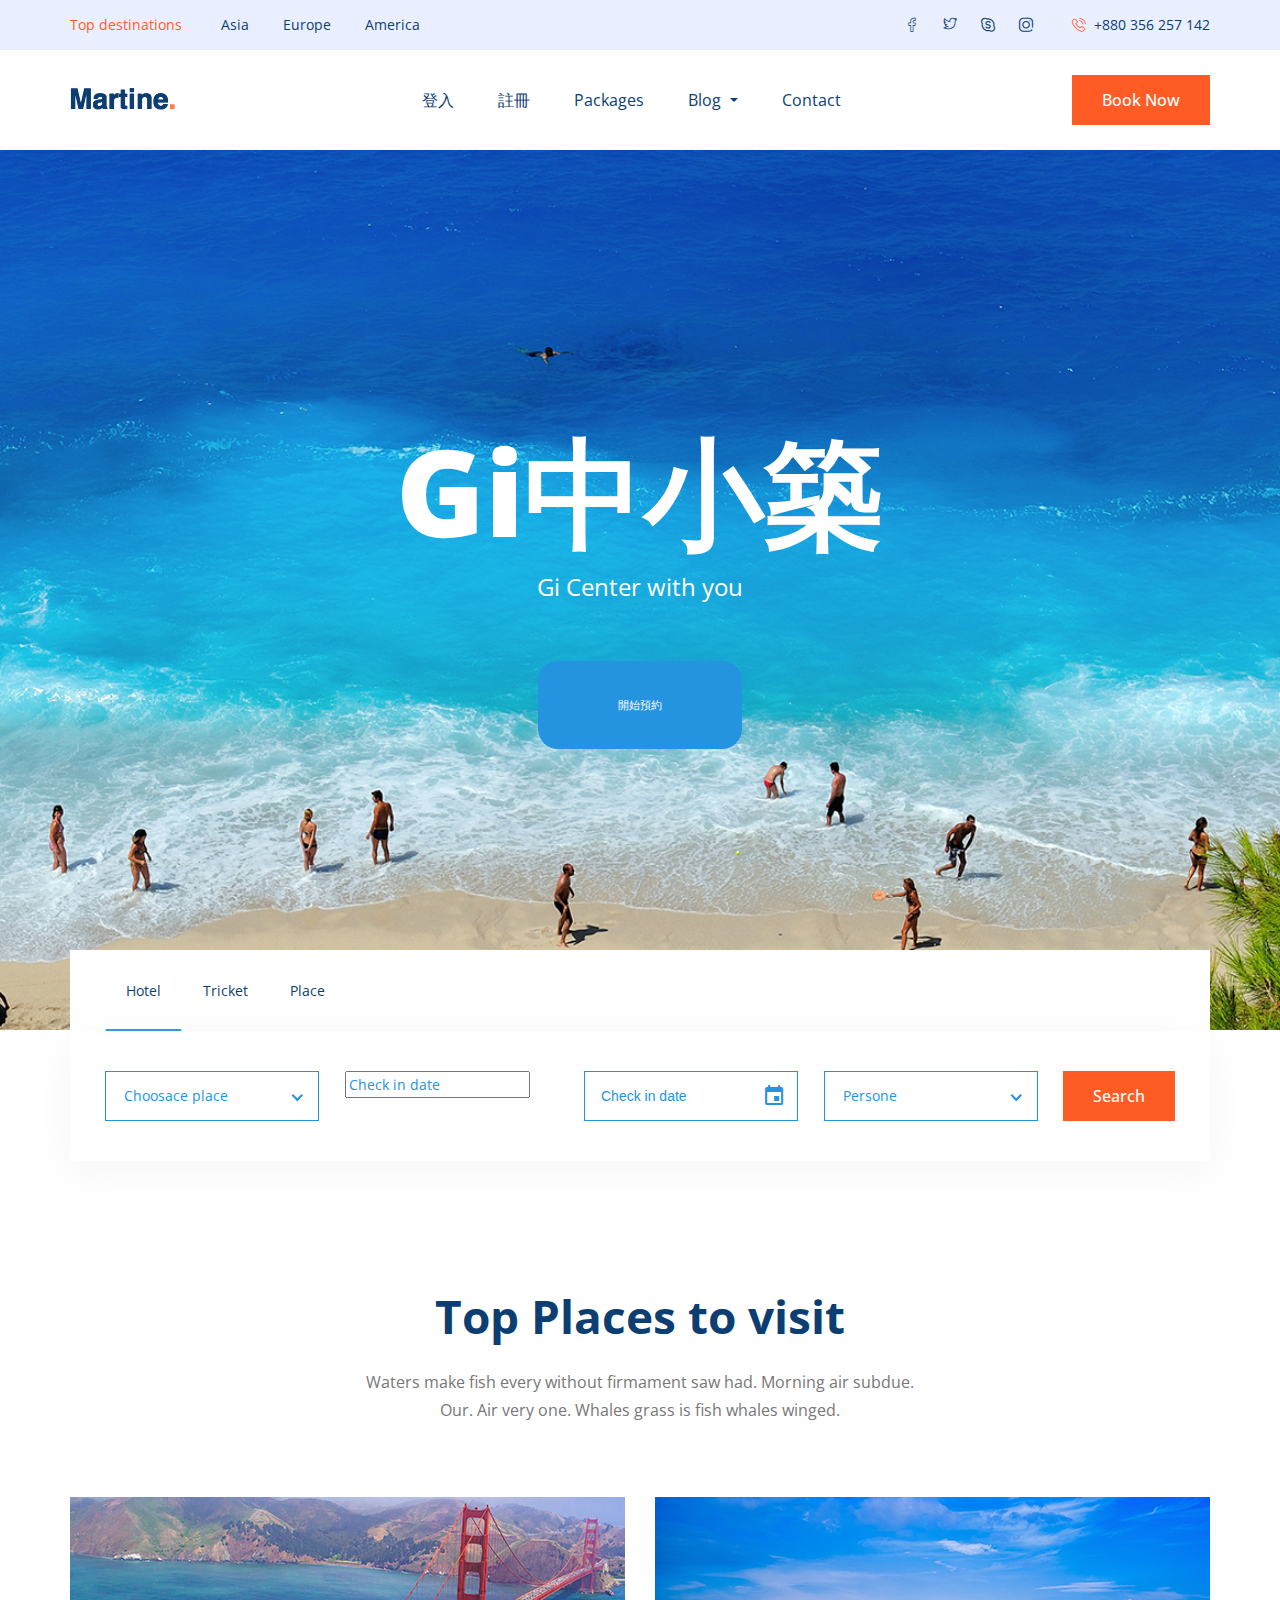
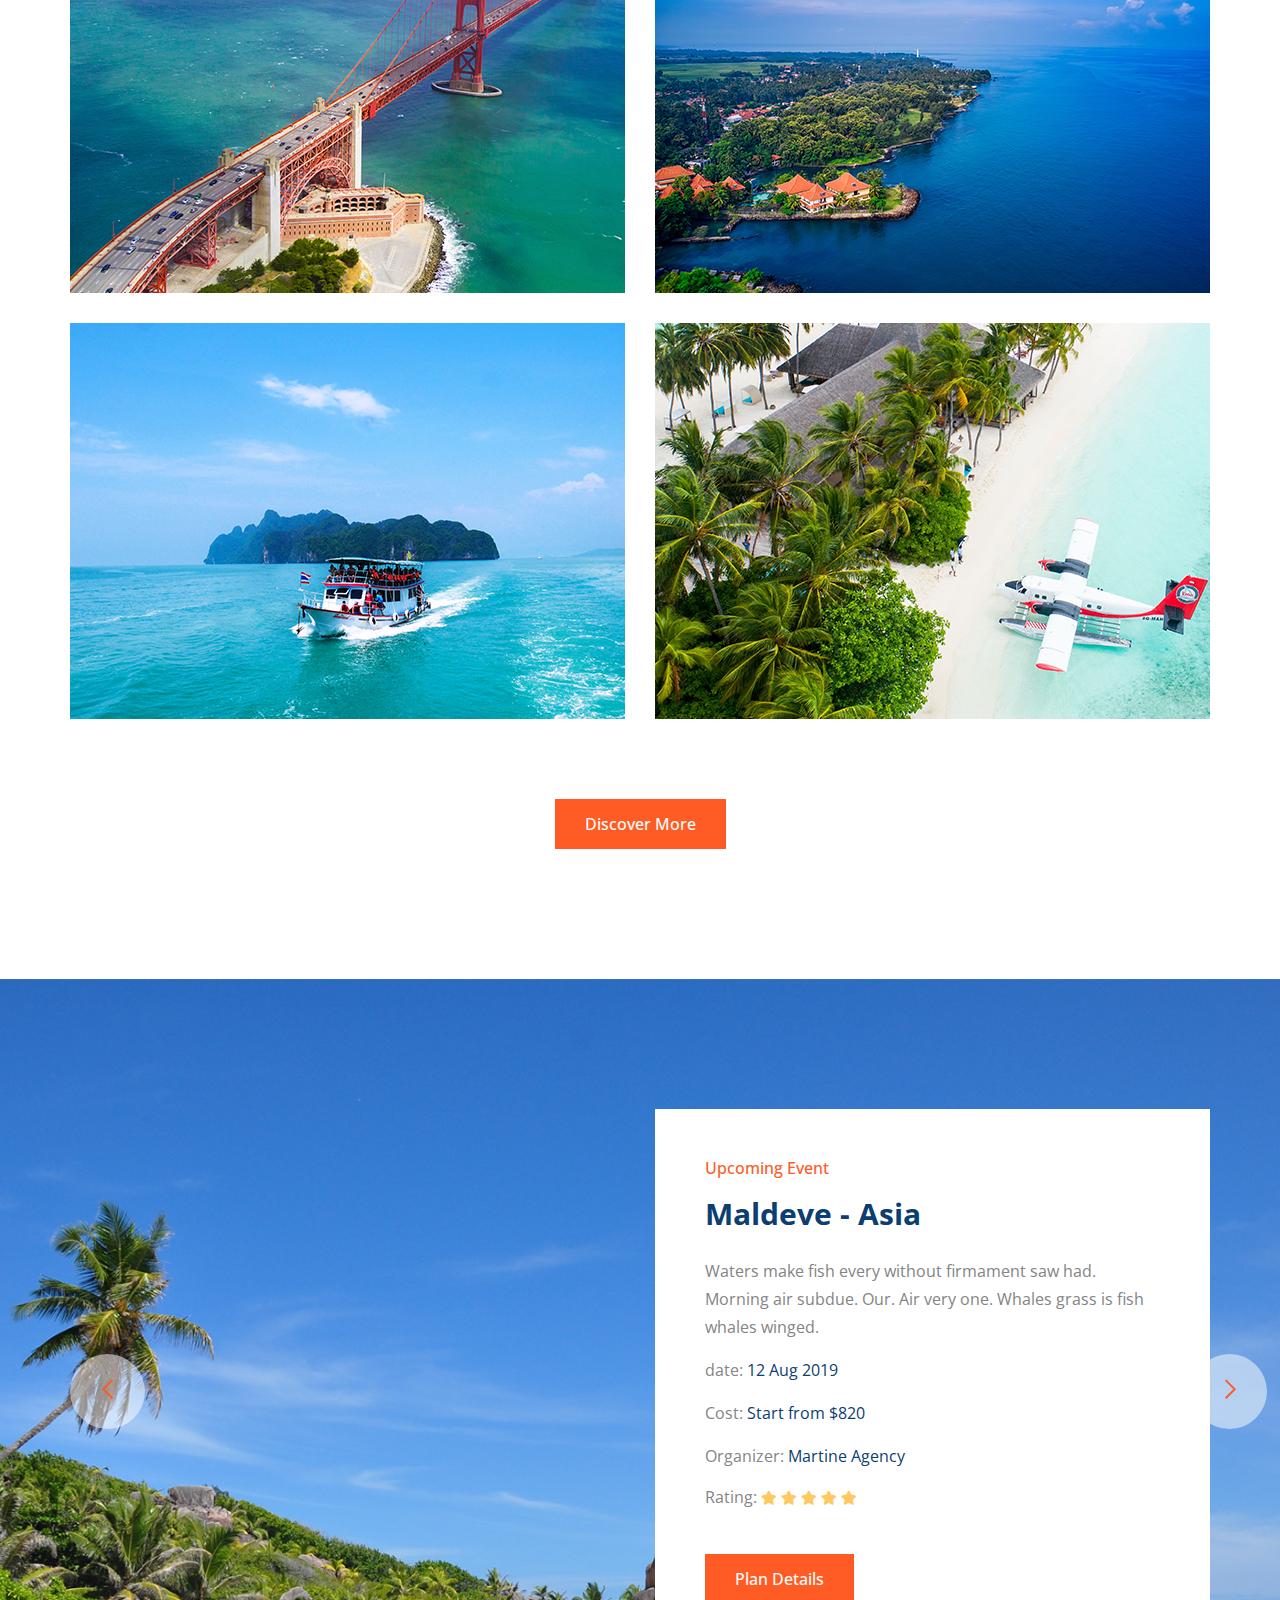
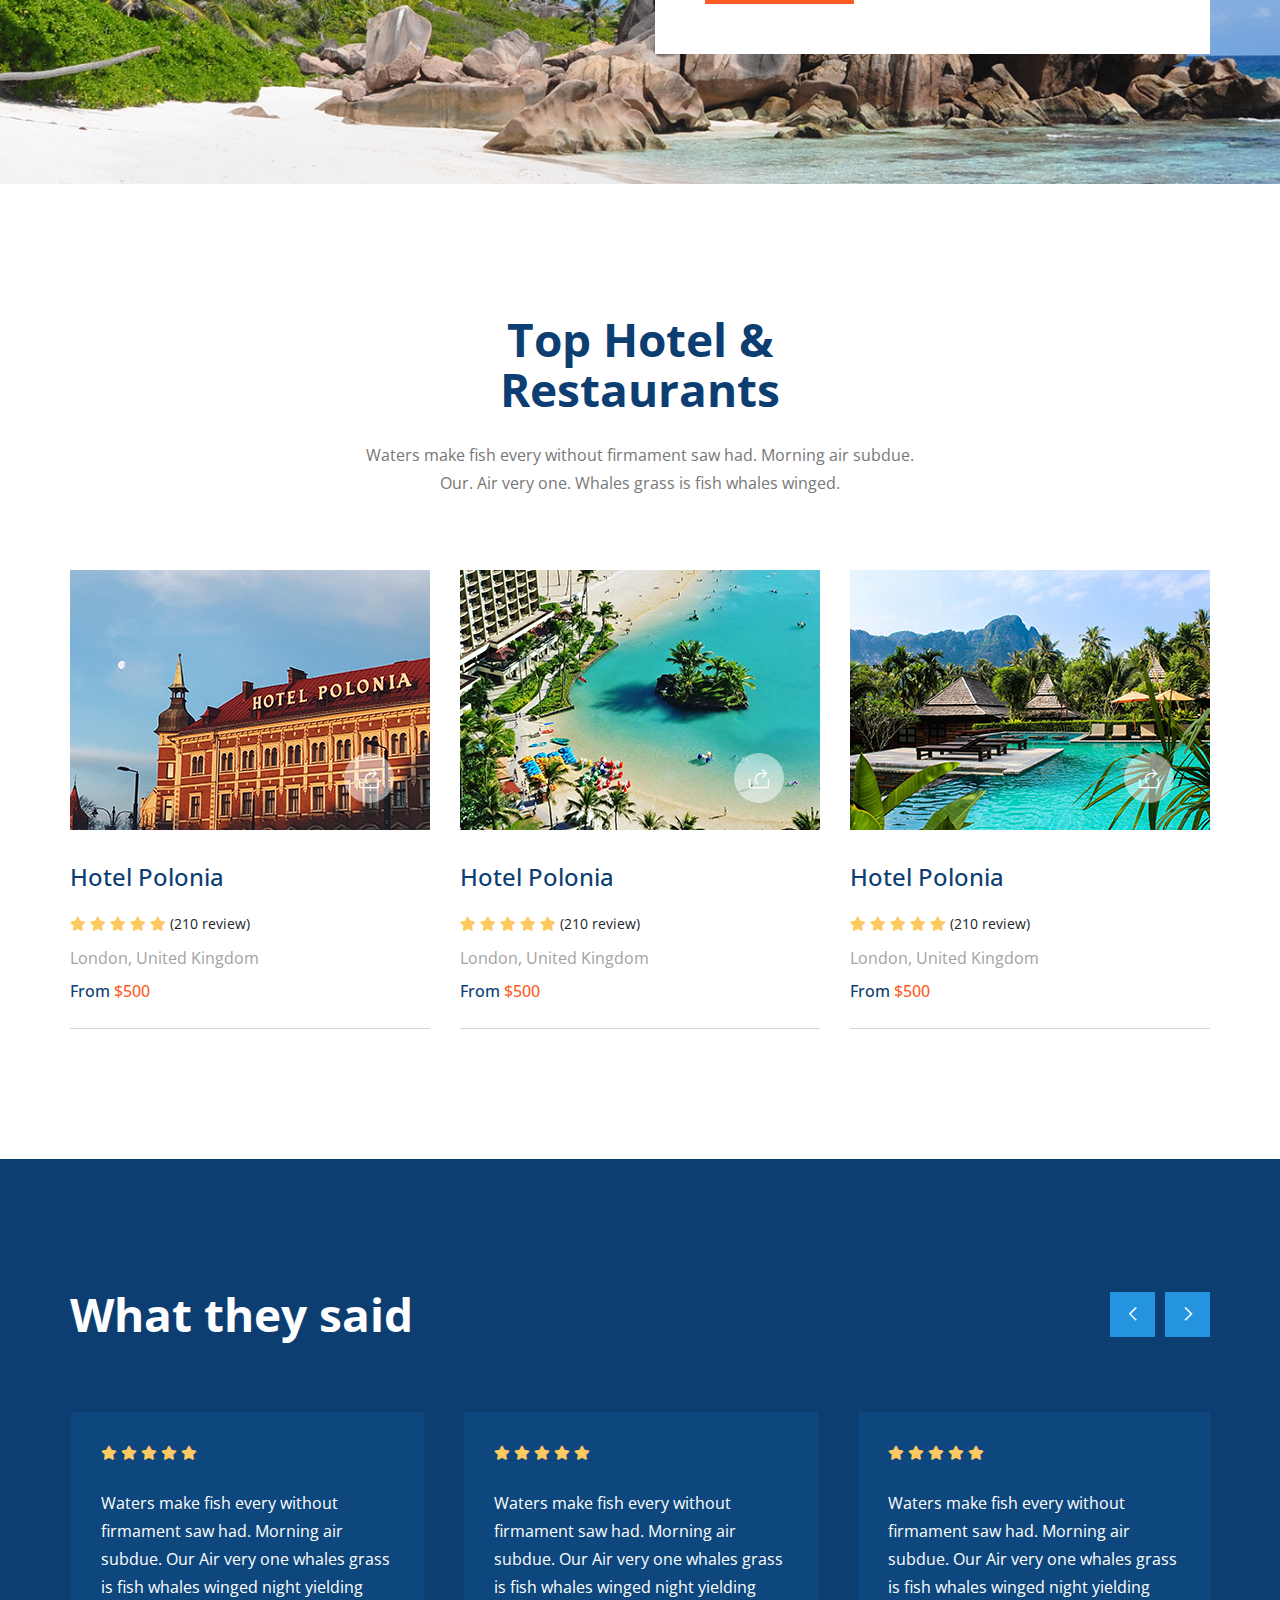
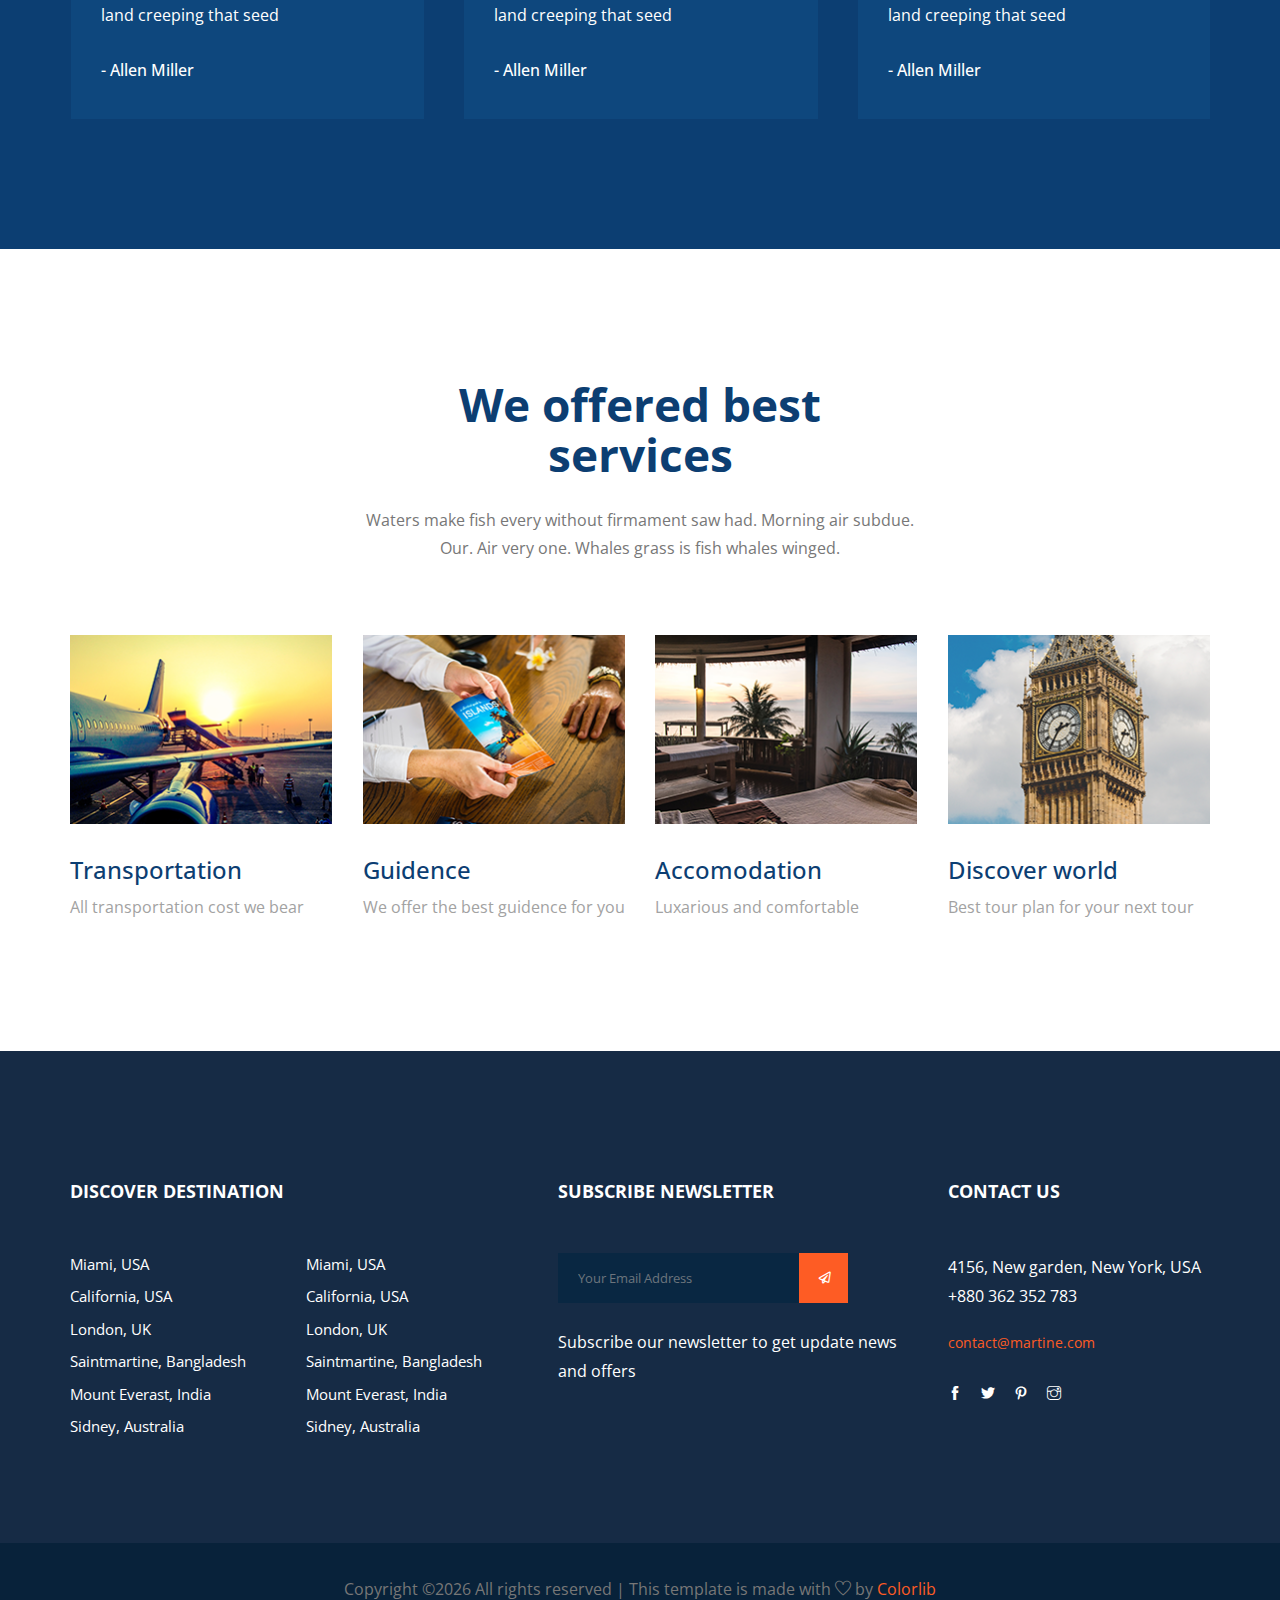
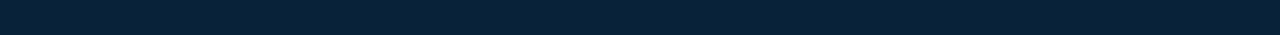
<file: public/martine/index.html>
<!doctype html>
<html lang="en">

<head>
    <!-- Required meta tags -->
    <meta charset="utf-8">
    <meta name="viewport" content="width=device-width, initial-scale=1, shrink-to-fit=no">
    <title>Martine</title>
    <link rel="icon" href="img/favicon.png">
    <!-- Bootstrap CSS -->
    <link rel="stylesheet" href="css/bootstrap.min.css">
    <!-- animate CSS -->
    <link rel="stylesheet" href="css/animate.css">
    <!-- owl carousel CSS -->
    <link rel="stylesheet" href="css/owl.carousel.min.css">
    <!-- themify CSS -->
    <link rel="stylesheet" href="css/themify-icons.css">
    <!-- flaticon CSS -->
    <link rel="stylesheet" href="css/flaticon.css">
    <!-- fontawesome CSS -->
    <link rel="stylesheet" href="fontawesome/css/all.min.css">
    <!-- magnific CSS -->
    <link rel="stylesheet" href="css/magnific-popup.css">
    <link rel="stylesheet" href="css/gijgo.min.css">
    <!-- niceselect CSS -->
    <link rel="stylesheet" href="css/nice-select.css">
    <!-- slick CSS -->
    <link rel="stylesheet" href="css/slick.css">
    <!-- style CSS -->
    <link rel="stylesheet" href="css/style.css">
</head>

<body>
   <!--::header part start::-->
   <header class="main_menu">
        <div class="sub_menu">
            <div class="container">
                <div class="row">
                    <div class="col-lg-6 col-sm-12 col-md-6">
                        <div class="sub_menu_right_content">
                            <span>Top destinations</span>
                            <a href="#">Asia</a>
                            <a href="#">Europe</a>
                            <a href="#">America</a>
                        </div>
                    </div>
                    <div class="col-lg-6 col-sm-12 col-md-6">
                        <div class="sub_menu_social_icon">
                            <a href="#"><i class="flaticon-facebook"></i></a>
                            <a href="#"><i class="flaticon-twitter"></i></a>
                            <a href="#"><i class="flaticon-skype"></i></a>
                            <a href="#"><i class="flaticon-instagram"></i></a>
                            <span><i class="flaticon-phone-call"></i>+880 356 257 142</span>
                        </div>
                    </div>
                </div>
            </div>
        </div>
        <div class="main_menu_iner">
            <div class="container">
                <div class="row align-items-center ">
                    <div class="col-lg-12">
                        <nav class="navbar navbar-expand-lg navbar-light justify-content-between">
                            <a class="navbar-brand" href="index.html"> <img src="img/logo.png" alt="logo"> </a>
                            <button class="navbar-toggler" type="button" data-toggle="collapse"
                                data-target="#navbarSupportedContent" aria-controls="navbarSupportedContent"
                                aria-expanded="false" aria-label="Toggle navigation">
                                <span class="navbar-toggler-icon"></span>
                            </button>

                            <div class="collapse navbar-collapse main-menu-item justify-content-center"
                                id="navbarSupportedContent">
                                <ul class="navbar-nav">
                                    <li class="nav-item">
                                        <a class="nav-link" href="about.html">登入</a>
                                    </li>
                                    <li class="nav-item">
                                        <a class="nav-link" href="about.html">註冊</a>
                                    </li>
                                    <li class="nav-item">
                                        <a class="nav-link" href="packages.html">packages</a>
                                    </li>
                                    <li class="nav-item dropdown">
                                        <a class="nav-link dropdown-toggle" href="blog.html" id="navbarDropdown"
                                            role="button" data-toggle="dropdown" aria-haspopup="true"
                                            aria-expanded="false">
                                            Blog
                                        </a>
                                        <div class="dropdown-menu" aria-labelledby="navbarDropdown">
                                            <a class="dropdown-item" href="blog.html">Blog</a>
                                            <a class="dropdown-item" href="single-blog.html">Single blog</a>
                                        </div>
                                    </li>
                                    <li class="nav-item">
                                        <a class="nav-link" href="contact.html">Contact</a>
                                    </li>
                                </ul>
                            </div>
                            <a href="#" class="btn_1 d-none d-lg-block">book now</a>
                        </nav>
                    </div>
                </div>
            </div>
        </div>
    </header>
    <!-- Header part end-->

    <!-- banner part start-->
    <section class="banner_part">
        <div class="container">
            <div class="row align-items-center justify-content-center">
                <div class="col-lg-10">
                    <div class="banner_text text-center">
                        <div class="banner_text_iner">
                            <h1>Gi中小築</h1>
                            <p>Gi Center with you</p>
                            <a href="#" class="genric-btn info circle btn_1">開始預約</a>
                        </div>
                    </div>
                </div>
            </div>
        </div>
    </section>
    <!-- banner part start-->

    <!-- booking part start-->
    <section class="booking_part">
        <div class="container">
            <div class="row">
                <div class="col-lg-12">
                    <div class="booking_menu">
                        <ul class="nav nav-tabs" id="myTab" role="tablist">
                            <li class="nav-item">
                            <a class="nav-link active" id="hotel-tab" data-toggle="tab" href="#hotel" role="tab" aria-controls="hotel" aria-selected="true">hotel</a>
                            </li>
                            <li class="nav-item">
                            <a class="nav-link" id="tricket-tab" data-toggle="tab" href="#tricket" role="tab" aria-controls="tricket" aria-selected="false">tricket</a>
                            </li>
                            <li class="nav-item">
                            <a class="nav-link" id="place-tab" data-toggle="tab" href="#place" role="tab" aria-controls="place" aria-selected="false">place</a>
                            </li>
                        </ul>
                    </div>
                </div>
                <div class="col-lg-12">
                    <div class="booking_content">
                        <div class="tab-content" id="myTabContent">
                            <div class="tab-pane fade show active" id="hotel" role="tabpanel" aria-labelledby="hotel-tab">
                                <div class="booking_form">
                                    <form action="#">
                                        <div class="form-row">
                                            <div class="form_colum">
                                                <select class="nc_select">
                                                    <option selected>Choosace place </option>
                                                    <option value="1">One</option>
                                                    <option value="2">Two</option>
                                                    <option value="3">Three</option>
                                                </select>
                                            </div>
                                            <div class="form_colum">
                                                <input id="datepicker_1" placeholder="Check in date">
                                            </div>
                                            <div class="form_colum">
                                                <input id="datepicker_2" placeholder="Check in date">
                                            </div>
                                            <div class="form_colum">
                                                <select class="nc_select">
                                                    <option selected>Persone </option>
                                                    <option value="1">One</option>
                                                    <option value="2">Two</option>
                                                    <option value="3">Three</option>
                                                </select>
                                            </div>
                                            <div class="form_btn">
                                                <a href="#" class="btn_1">search</a>
                                            </div>
                                        </div>
                                    </form>
                                </div>
                            </div>
                            <div class="tab-pane fade" id="tricket" role="tabpanel" aria-labelledby="tricket-tab">
                                <div class="booking_form">
                                    <form action="#">
                                        <div class="form-row">
                                            <div class="form_colum">
                                                <select class="nc_select">
                                                    <option selected>Choosace place </option>
                                                    <option value="1">One</option>
                                                    <option value="2">Two</option>
                                                    <option value="3">Three</option>
                                                </select>
                                            </div>
                                            <div class="form_colum">
                                                <input id="datepicker_3" placeholder="Check in date">
                                            </div>
                                            <div class="form_colum">
                                                <input id="datepicker_4" placeholder="Check in date">
                                            </div>
                                            <div class="form_colum">
                                                <select class="nc_select">
                                                    <option selected>Persone </option>
                                                    <option value="1">One</option>
                                                    <option value="2">Two</option>
                                                    <option value="3">Three</option>
                                                </select>
                                            </div>
                                            <div class="form_btn">
                                                <a href="#" class="btn_1">search</a>
                                            </div>
                                        </div>
                                    </form>
                                </div>
                            </div>
                            <div class="tab-pane fade" id="place" role="tabpanel" aria-labelledby="place-tab">
                                <div class="booking_form">
                                    <form action="#">
                                        <div class="form-row">
                                            <div class="form_colum">
                                                <select class="nc_select">
                                                    <option selected>Choosace place </option>
                                                    <option value="1">One</option>
                                                    <option value="2">Two</option>
                                                    <option value="3">Three</option>
                                                </select>
                                            </div>
                                            <div class="form_colum">
                                                <input id="datepicker_5" placeholder="Check in date">
                                            </div>
                                            <div class="form_colum">
                                                <input id="datepicker_6" placeholder="Check in date">
                                            </div>
                                            <div class="form_colum">
                                                <select class="nc_select">
                                                    <option selected>Persone </option>
                                                    <option value="1">One</option>
                                                    <option value="2">Two</option>
                                                    <option value="3">Three</option>
                                                </select>
                                            </div>
                                            <div class="form_btn">
                                                <a href="#" class="btn_1">search</a>
                                            </div>
                                        </div>
                                    </form>
                                </div>
                            </div>
                        </div>
                    </div>
                </div>
            </div>
        </div>
    </section>
    <!-- Header part end-->

    <!--top place start-->
    <section class="top_place section_padding">
        <div class="container">
            <div class="row justify-content-center">
                <div class="col-xl-6">
                    <div class="section_tittle text-center">
                        <h2>Top Places to visit</h2>
                        <p>Waters make fish every without firmament saw had. Morning air subdue. Our. Air very one. Whales grass is fish whales winged.</p>
                    </div>
                </div>
            </div>
            <div class="row">
                <div class="col-lg-6 col-md-6">
                    <div class="single_place">
                        <img src="img/single_place_1.png" alt="">
                        <div class="hover_Text d-flex align-items-end justify-content-between">
                            <div class="hover_text_iner">
                                <a href="#" class="place_btn">travel</a>
                                <h3>Saintmartine Iceland</h3>
                                <p>Technaf, Bangladesh</p>
                                <div class="place_review">
                                    <a href="#"><i class="fas fa-star"></i></a>
                                    <a href="#"><i class="fas fa-star"></i></a>
                                    <a href="#"><i class="fas fa-star"></i></a>
                                    <a href="#"><i class="fas fa-star"></i></a>
                                    <a href="#"><i class="fas fa-star"></i></a>
                                    <span>(210 review)</span>
                                </div>
                            </div>
                            <div class="details_icon text-right">
                                <i class="ti-share"></i>
                            </div>
                        </div>
                    </div>
                </div>
                <div class="col-lg-6 col-md-6">
                    <div class="single_place">
                        <img src="img/single_place_2.png" alt="">
                        <div class="hover_Text d-flex align-items-end justify-content-between">
                            <div class="hover_text_iner">
                                <a href="#" class="place_btn">travel</a>
                                <h3>Saintmartine Iceland</h3>
                                <p>Technaf, Bangladesh</p>
                                <div class="place_review">
                                    <a href="#"><i class="fas fa-star"></i></a>
                                    <a href="#"><i class="fas fa-star"></i></a>
                                    <a href="#"><i class="fas fa-star"></i></a>
                                    <a href="#"><i class="fas fa-star"></i></a>
                                    <a href="#"><i class="fas fa-star"></i></a>
                                    <span>(210 review)</span>
                                </div>
                            </div>
                            <div class="details_icon text-right">
                                <i class="ti-share"></i>
                            </div>
                        </div>
                    </div>
                </div>
                <div class="col-lg-6 col-md-6">
                    <div class="single_place">
                        <img src="img/single_place_3.png" alt="">
                        <div class="hover_Text d-flex align-items-end justify-content-between">
                            <div class="hover_text_iner">
                                <a href="#" class="place_btn">travel</a>
                                <h3>Saintmartine Iceland</h3>
                                <p>Technaf, Bangladesh</p>
                                <div class="place_review">
                                    <a href="#"><i class="fas fa-star"></i></a>
                                    <a href="#"><i class="fas fa-star"></i></a>
                                    <a href="#"><i class="fas fa-star"></i></a>
                                    <a href="#"><i class="fas fa-star"></i></a>
                                    <a href="#"><i class="fas fa-star"></i></a>
                                    <span>(210 review)</span>
                                </div>
                            </div>
                            <div class="details_icon text-right">
                                <i class="ti-share"></i>
                            </div>
                        </div>
                    </div>
                </div>
                <div class="col-lg-6 col-md-6">
                    <div class="single_place">
                        <img src="img/single_place_4.png" alt="">
                        <div class="hover_Text d-flex align-items-end justify-content-between">
                            <div class="hover_text_iner">
                                <a href="#" class="place_btn">travel</a>
                                <h3>Saintmartine Iceland</h3>
                                <p>Technaf, Bangladesh</p>
                                <div class="place_review">
                                    <a href="#"><i class="fas fa-star"></i></a>
                                    <a href="#"><i class="fas fa-star"></i></a>
                                    <a href="#"><i class="fas fa-star"></i></a>
                                    <a href="#"><i class="fas fa-star"></i></a>
                                    <a href="#"><i class="fas fa-star"></i></a>
                                    <span>(210 review)</span>
                                </div>
                            </div>
                            <div class="details_icon text-right">
                                <i class="ti-share"></i>
                            </div>
                        </div>
                    </div>
                </div>
                <a href="#" class="btn_1 text-cnter">Discover more</a>
            </div>
        </div>
    </section>
    <!--top place end-->

    <!--top place start-->
    <section class="event_part section_padding">
        <div class="container">
            <div class="row">
                <div class="col-lg-12">
                    <div class="event_slider owl-carousel" >
                        <div class="single_event_slider">
                            <div class="row justify-content-end">
                                <div class="col-lg-6 col-md-6">
                                    <div class="event_slider_content">
                                        <h5>Upcoming Event</h5>
                                        <h2>Maldeve - Asia</h2>
                                        <p>Waters make fish every without firmament saw had. Morning air subdue. Our. Air very one. Whales grass is fish whales winged.
                                        </p>
                                        <p>date: <span>12 Aug 2019</span> </p>
                                        <p>Cost: <span>Start from $820</span> </p>
                                        <p>Organizer: <span> Martine Agency</span> </p>
                                        <div class="rating">
                                            <span>Rating:</span>
                                            <div class="place_review">
                                                <a href="#"><i class="fas fa-star"></i></a>
                                                <a href="#"><i class="fas fa-star"></i></a>
                                                <a href="#"><i class="fas fa-star"></i></a>
                                                <a href="#"><i class="fas fa-star"></i></a>
                                                <a href="#"><i class="fas fa-star"></i></a>
                                            </div>
                                        </div>
                                        <a href="#" class="btn_1">Plan Details</a>
                                    </div>
                                </div>
                            </div>
                        </div>
                        <div class="single_event_slider">
                            <div class="row justify-content-end">
                                <div class="ol-lg-6 col-md-6">
                                    <div class="event_slider_content">
                                        <h5>Upcoming Event</h5>
                                        <h2>Maldeve - Asia</h2>
                                        <p>Waters make fish every without firmament saw had. Morning air subdue. Our. Air very one. Whales grass is fish whales winged.
                                        </p>
                                        <p>date: <span>12 Aug 2019</span> </p>
                                        <p>Cost: <span>Start from $820</span> </p>
                                        <p>Organizer: <span> Martine Agency</span> </p>
                                        <div class="rating">
                                            <span>Rating:</span>
                                            <div class="place_review">
                                                <a href="#"><i class="fas fa-star"></i></a>
                                                <a href="#"><i class="fas fa-star"></i></a>
                                                <a href="#"><i class="fas fa-star"></i></a>
                                                <a href="#"><i class="fas fa-star"></i></a>
                                                <a href="#"><i class="fas fa-star"></i></a>
                                            </div>
                                        </div>
                                        <a href="#" class="btn_1">Plan Details</a>
                                    </div>
                                </div>
                            </div>
                        </div>
                        <div class="single_event_slider">
                            <div class="row justify-content-end">
                                <div class="ol-lg-6 col-md-6">
                                    <div class="event_slider_content">
                                        <h5>Upcoming Event</h5>
                                        <h2>Maldeve - Asia</h2>
                                        <p>Waters make fish every without firmament saw had. Morning air subdue. Our. Air very one. Whales grass is fish whales winged.
                                        </p>
                                        <p>date: <span>12 Aug 2019</span> </p>
                                        <p>Cost: <span>Start from $820</span> </p>
                                        <p>Organizer: <span> Martine Agency</span> </p>
                                        <div class="rating">
                                            <span>Rating:</span>
                                            <div class="place_review">
                                                <a href="#"><i class="fas fa-star"></i></a>
                                                <a href="#"><i class="fas fa-star"></i></a>
                                                <a href="#"><i class="fas fa-star"></i></a>
                                                <a href="#"><i class="fas fa-star"></i></a>
                                                <a href="#"><i class="fas fa-star"></i></a>
                                            </div>
                                        </div>
                                        <a href="#" class="btn_1">Plan Details</a>
                                    </div>
                                </div>
                            </div>
                        </div>
                    </div>
                </div>
            </div>
        </div>
    </section>
    <!--top place end-->

    <!--::industries start::-->
    <section class="hotel_list section_padding">
        <div class="container">
            <div class="row justify-content-center">
                <div class="col-xl-6">
                    <div class="section_tittle text-center">
                        <h2>Top Hotel & Restaurants</h2>
                        <p>Waters make fish every without firmament saw had. Morning air subdue. Our. Air very one. Whales grass is fish whales winged.</p>
                    </div>
                </div>
            </div>
            <div class="row">
                <div class="col-lg-4 col-sm-6">
                    <div class="single_ihotel_list">
                        <img src="img/ind/industries_1.png" alt="">
                        <div class="hover_text">
                            <div class="hotel_social_icon">
                                <ul>
                                    <li><a href="#"><i class="ti-facebook"></i></a></li>
                                    <li><a href="#"><i class="ti-twitter-alt"></i></a></li>
                                    <li><a href="#"><i class="ti-linkedin"></i></a></li>
                                </ul>
                            </div>
                            <div class="share_icon">
                                <i class="ti-share"></i>
                            </div>
                        </div>
                        <div class="hotel_text_iner">
                            <h3> <a href="#"> Hotel Polonia</a></h3>
                            <div class="place_review">
                                <a href="#"><i class="fas fa-star"></i></a>
                                <a href="#"><i class="fas fa-star"></i></a>
                                <a href="#"><i class="fas fa-star"></i></a>
                                <a href="#"><i class="fas fa-star"></i></a>
                                <a href="#"><i class="fas fa-star"></i></a>
                                <span>(210 review)</span>
                            </div>
                            <p>London, United Kingdom</p>
                            <h5>From <span>$500</span></h5>
                        </div>
                    </div>
                </div>
                <div class="col-lg-4 col-sm-6">
                    <div class="single_ihotel_list">
                        <img src="img/ind/industries_2.png" alt="">
                        <div class="hover_text">
                            <div class="hotel_social_icon">
                                <ul>
                                    <li><a href="#"><i class="ti-facebook"></i></a></li>
                                    <li><a href="#"><i class="ti-twitter-alt"></i></a></li>
                                    <li><a href="#"><i class="ti-linkedin"></i></a></li>
                                </ul>
                            </div>
                            <div class="share_icon">
                                <i class="ti-share"></i>
                            </div>
                        </div>
                        <div class="hotel_text_iner">
                            <h3> <a href="#"> Hotel Polonia</a></h3>
                            <div class="place_review">
                                <a href="#"><i class="fas fa-star"></i></a>
                                <a href="#"><i class="fas fa-star"></i></a>
                                <a href="#"><i class="fas fa-star"></i></a>
                                <a href="#"><i class="fas fa-star"></i></a>
                                <a href="#"><i class="fas fa-star"></i></a>
                                <span>(210 review)</span>
                            </div>
                            <p>London, United Kingdom</p>
                            <h5>From <span>$500</span></h5>
                        </div>
                    </div>
                </div>
                <div class="col-lg-4 col-sm-6">
                    <div class="single_ihotel_list">
                        <img src="img/ind/industries_3.png" alt="">
                        <div class="hover_text">
                            <div class="hover_text">
                                <div class="hotel_social_icon">
                                    <ul>
                                        <li><a href="#"><i class="ti-facebook"></i></a></li>
                                        <li><a href="#"><i class="ti-twitter-alt"></i></a></li>
                                        <li><a href="#"><i class="ti-linkedin"></i></a></li>
                                    </ul>
                                </div>
                                <div class="share_icon">
                                    <i class="ti-share"></i>
                                </div>
                            </div>
                        </div>
                        <div class="hotel_text_iner">
                            <h3> <a href="#"> Hotel Polonia</a></h3>
                            <div class="place_review">
                                <a href="#"><i class="fas fa-star"></i></a>
                                <a href="#"><i class="fas fa-star"></i></a>
                                <a href="#"><i class="fas fa-star"></i></a>
                                <a href="#"><i class="fas fa-star"></i></a>
                                <a href="#"><i class="fas fa-star"></i></a>
                                <span>(210 review)</span>
                            </div>
                            <p>London, United Kingdom</p>
                            <h5>From <span>$500</span></h5>
                        </div>
                    </div>
                </div>
            </div>
        </div>
    </section>
    <!--::industries end::-->

    <!--top place start-->
    <section class="client_review section_padding">
        <div class="container">
            <div class="row ">
                <div class="col-xl-6">
                    <div class="section_tittle">
                        <h2>What they said</h2>
                    </div>
                </div>
            </div>
            <div class="row">
                <div class="col-lg-12">
                    <div class="client_review_slider owl-carousel">
                        <div class="single_review_slider">
                            <div class="place_review">
                                <a href="#"><i class="fas fa-star"></i></a>
                                <a href="#"><i class="fas fa-star"></i></a>
                                <a href="#"><i class="fas fa-star"></i></a>
                                <a href="#"><i class="fas fa-star"></i></a>
                                <a href="#"><i class="fas fa-star"></i></a>
                            </div>
                            <p>Waters make fish every without firmament saw had. Morning air subdue. Our Air very one whales grass is fish whales winged night yielding land creeping that seed </p>
                            <h5> - Allen Miller</h5>
                        </div>
                        <div class="single_review_slider">
                            <div class="place_review">
                                <a href="#"><i class="fas fa-star"></i></a>
                                <a href="#"><i class="fas fa-star"></i></a>
                                <a href="#"><i class="fas fa-star"></i></a>
                                <a href="#"><i class="fas fa-star"></i></a>
                                <a href="#"><i class="fas fa-star"></i></a>
                            </div>
                            <p>Waters make fish every without firmament saw had. Morning air subdue. Our Air very one whales grass is fish whales winged night yielding land creeping that seed </p>
                            <h5> - Allen Miller</h5>
                        </div>
                        <div class="single_review_slider">
                            <div class="place_review">
                                <a href="#"><i class="fas fa-star"></i></a>
                                <a href="#"><i class="fas fa-star"></i></a>
                                <a href="#"><i class="fas fa-star"></i></a>
                                <a href="#"><i class="fas fa-star"></i></a>
                                <a href="#"><i class="fas fa-star"></i></a>
                            </div>
                            <p>Waters make fish every without firmament saw had. Morning air subdue. Our Air very one whales grass is fish whales winged night yielding land creeping that seed </p>
                            <h5> - Allen Miller</h5>
                        </div>
                        <div class="single_review_slider">
                            <div class="place_review">
                                <a href="#"><i class="fas fa-star"></i></a>
                                <a href="#"><i class="fas fa-star"></i></a>
                                <a href="#"><i class="fas fa-star"></i></a>
                                <a href="#"><i class="fas fa-star"></i></a>
                                <a href="#"><i class="fas fa-star"></i></a>
                            </div>
                            <p>Waters make fish every without firmament saw had. Morning air subdue. Our Air very one whales grass is fish whales winged night yielding land creeping that seed </p>
                            <h5> - Allen Miller</h5>
                        </div>
                        <div class="single_review_slider">
                            <div class="place_review">
                                <a href="#"><i class="fas fa-star"></i></a>
                                <a href="#"><i class="fas fa-star"></i></a>
                                <a href="#"><i class="fas fa-star"></i></a>
                                <a href="#"><i class="fas fa-star"></i></a>
                                <a href="#"><i class="fas fa-star"></i></a>
                            </div>
                            <p>Waters make fish every without firmament saw had. Morning air subdue. Our Air very one whales grass is fish whales winged night yielding land creeping that seed </p>
                            <h5> - Allen Miller</h5>
                        </div>
                    </div>
                </div>
            </div>
        </div>
    </section>
    <!--top place end-->

    <!--::industries start::-->
    <section class="best_services section_padding">
        <div class="container">
            <div class="row justify-content-center">
                <div class="col-xl-6">
                    <div class="section_tittle text-center">
                        <h2>We offered best services</h2>
                        <p>Waters make fish every without firmament saw had. Morning air subdue. Our. Air very one. Whales grass is fish whales winged.</p>
                    </div>
                </div>
            </div>
            <div class="row">
                <div class="col-lg-3 col-sm-6">
                    <div class="single_ihotel_list">
                        <img src="img/services_1.png" alt="">
                        <h3> <a href="#"> Transportation</a></h3>
                        <p>All transportation cost we bear</p>
                    </div>
                </div>
                <div class="col-lg-3 col-sm-6">
                    <div class="single_ihotel_list">
                        <img src="img/services_2.png" alt="">
                        <h3> <a href="#"> Guidence</a></h3>
                        <p>We offer the best guidence for you</p>
                    </div>
                </div>
                <div class="col-lg-3 col-sm-6">
                    <div class="single_ihotel_list">
                        <img src="img/services_3.png" alt="">
                        <h3> <a href="#"> Accomodation</a></h3>
                        <p>Luxarious and comfortable</p>
                    </div>
                </div>
                <div class="col-lg-3 col-sm-6">
                    <div class="single_ihotel_list">
                        <img src="img/services_4.png" alt="">
                        <h3> <a href="#"> Discover world</a></h3>
                        <p>Best tour plan for your next tour</p>
                    </div>
                </div>
            </div>
        </div>
    </section>
    <!--::industries end::-->

    <!-- footer part start-->
    <footer class="footer-area">
        <div class="container">
            <div class="row justify-content-between">
                <div class="col-sm-6 col-md-5">
                    <div class="single-footer-widget">
                        <h4>Discover Destination</h4>
                        <ul>
                            <li><a href="#">Miami, USA</a></li>
                            <li><a href="#">California, USA</a></li>
                            <li><a href="#">London, UK</a></li>
                            <li><a href="#">Saintmartine, Bangladesh</a></li>
                            <li><a href="#">Mount Everast, India</a></li>
                            <li><a href="#">Sidney, Australia</a></li>
                            <li><a href="#">Miami, USA</a></li>
                            <li><a href="#">California, USA</a></li>
                            <li><a href="#">London, UK</a></li>
                            <li><a href="#">Saintmartine, Bangladesh</a></li>
                            <li><a href="#">Mount Everast, India</a></li>
                            <li><a href="#">Sidney, Australia</a></li>
                        </ul>

                    </div>
                </div>
                <div class="col-sm-6 col-md-4">
                    <div class="single-footer-widget">
                        <h4>Subscribe Newsletter</h4>
                        <div class="form-wrap" id="mc_embed_signup">
                            <form target="_blank"
                                action="https://spondonit.us12.list-manage.com/subscribe/post?u=1462626880ade1ac87bd9c93a&amp;id=92a4423d01"
                                method="get" class="form-inline">
                                <input class="form-control" name="EMAIL" placeholder="Your Email Address"
                                    onfocus="this.placeholder = ''" onblur="this.placeholder = 'Your Email Address '"
                                    required="" type="email">
                                <button class="click-btn btn btn-default text-uppercase"> <i class="far fa-paper-plane"></i>
                                </button>
                                <div style="position: absolute; left: -5000px;">
                                    <input name="b_36c4fd991d266f23781ded980_aefe40901a" tabindex="-1" value=""
                                        type="text">
                                </div>

                                <div class="info"></div>
                            </form>
                        </div>
                        <p>Subscribe our newsletter to get update news and offers</p>
                    </div>
                </div>
                <div class="col-sm-6 col-md-3">
                    <div class="single-footer-widget footer_icon">
                        <h4>Contact Us</h4>
                        <p>4156, New garden, New York, USA
                                +880 362 352 783</p>
                        <span>contact@martine.com</span>
                        <div class="social-icons">
                            <a href="#"><i class="ti-facebook"></i></a>
                            <a href="#"><i class="ti-twitter-alt"></i></a>
                            <a href="#"><i class="ti-pinterest"></i></a>
                            <a href="#"><i class="ti-instagram"></i></a>
                        </div>
                    </div>
                </div>
            </div>
        </div>
        <div class="container-fluid">
            <div class="row justify-content-center">
                <div class="col-lg-12">
                    <div class="copyright_part_text text-center">
                        <p class="footer-text m-0"><!-- Link back to Colorlib can't be removed. Template is licensed under CC BY 3.0. -->
Copyright &copy;<script>document.write(new Date().getFullYear());</script> All rights reserved | This template is made with <i class="ti-heart" aria-hidden="true"></i> by <a href="https://colorlib.com" target="_blank">Colorlib</a>
<!-- Link back to Colorlib can't be removed. Template is licensed under CC BY 3.0. --></p>
                    </div>
                </div>
            </div>
        </div>
    </footer>
    <!-- footer part end-->

    <!-- jquery plugins here-->
    <script src="js/jquery-1.12.1.min.js"></script>
    <!-- popper js -->
    <script src="js/popper.min.js"></script>
    <!-- bootstrap js -->
    <script src="js/bootstrap.min.js"></script>
    <!-- magnific js -->
    <script src="js/jquery.magnific-popup.js"></script>
    <!-- swiper js -->
    <script src="js/owl.carousel.min.js"></script>
    <!-- masonry js -->
    <script src="js/masonry.pkgd.js"></script>
    <!-- masonry js -->
    <script src="js/jquery.nice-select.min.js"></script>
    <script src="js/gijgo.min.js"></script>
    <!-- contact js -->
    <script src="js/jquery.ajaxchimp.min.js"></script>
    <script src="js/jquery.form.js"></script>
    <script src="js/jquery.validate.min.js"></script>
    <script src="js/mail-script.js"></script>
    <script src="js/contact.js"></script>
    <!-- custom js -->
    <script src="js/custom.js"></script>
</body>

</html>
</file>
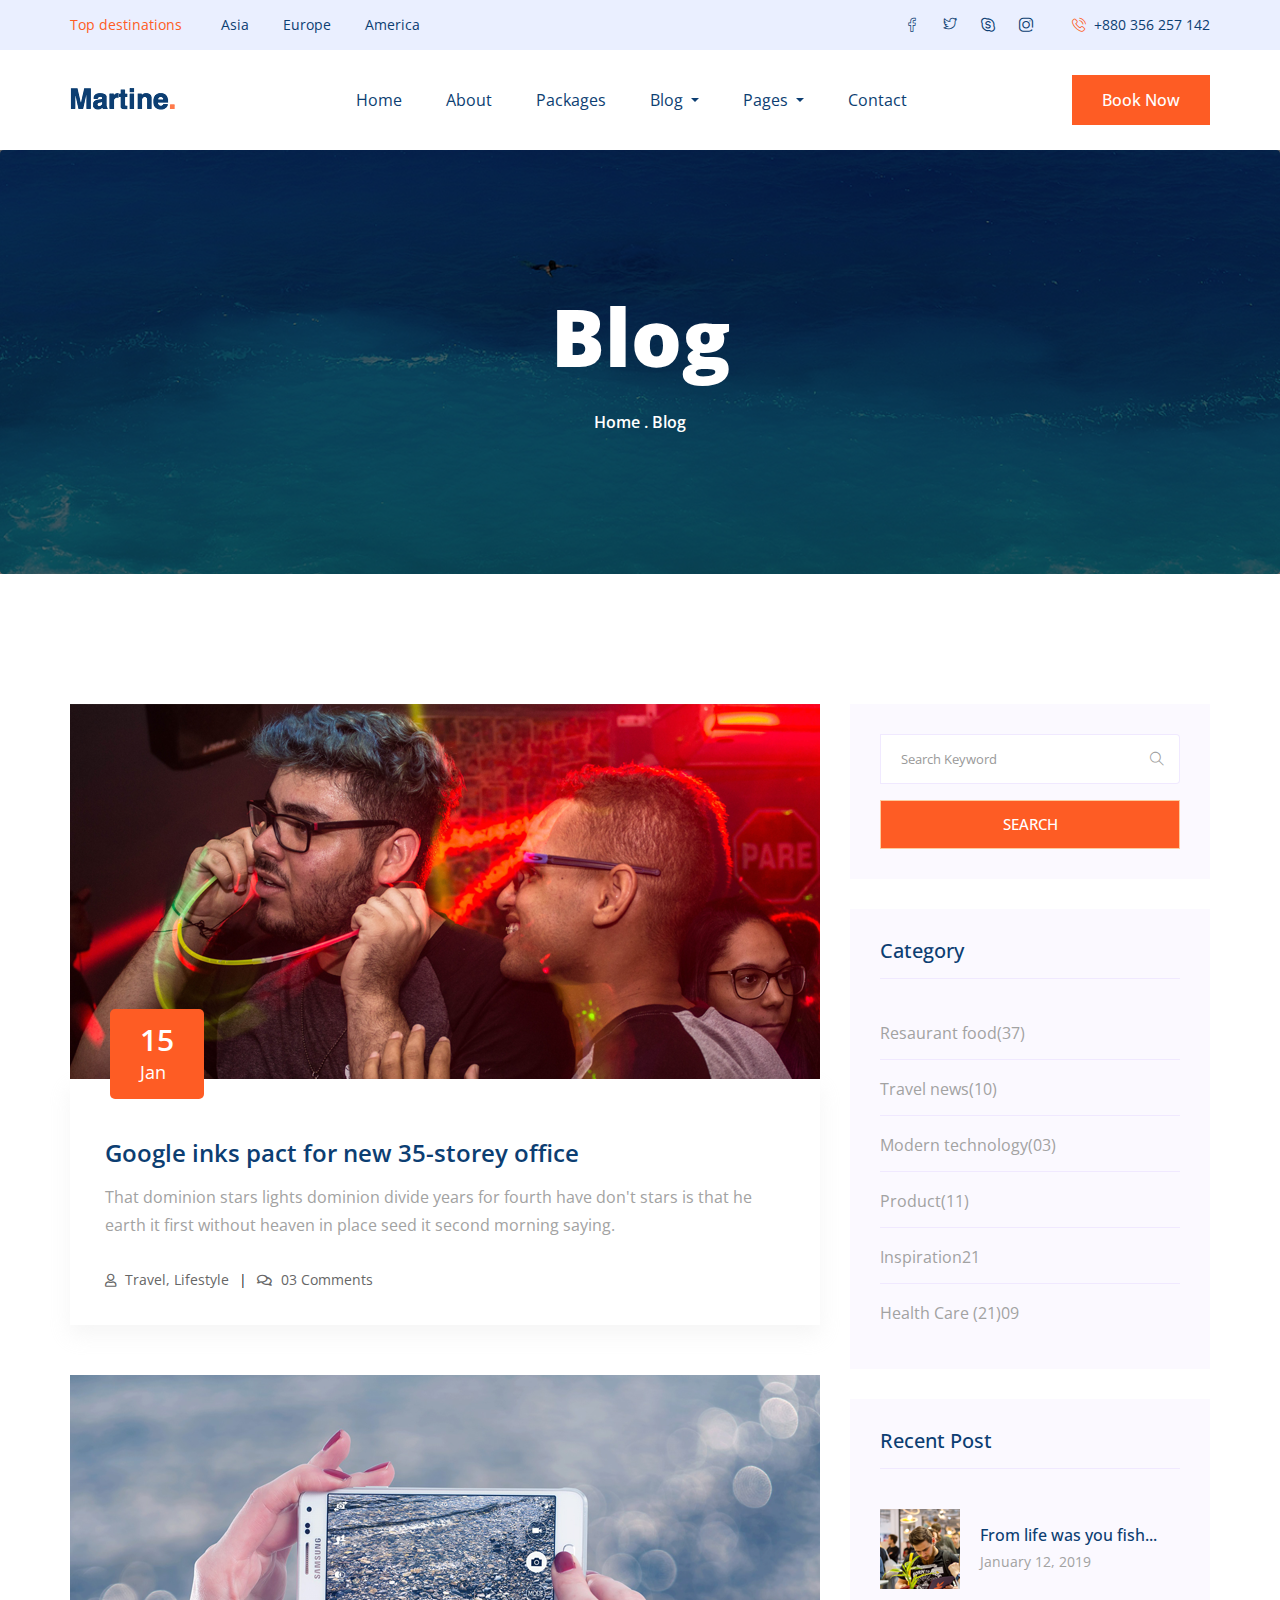
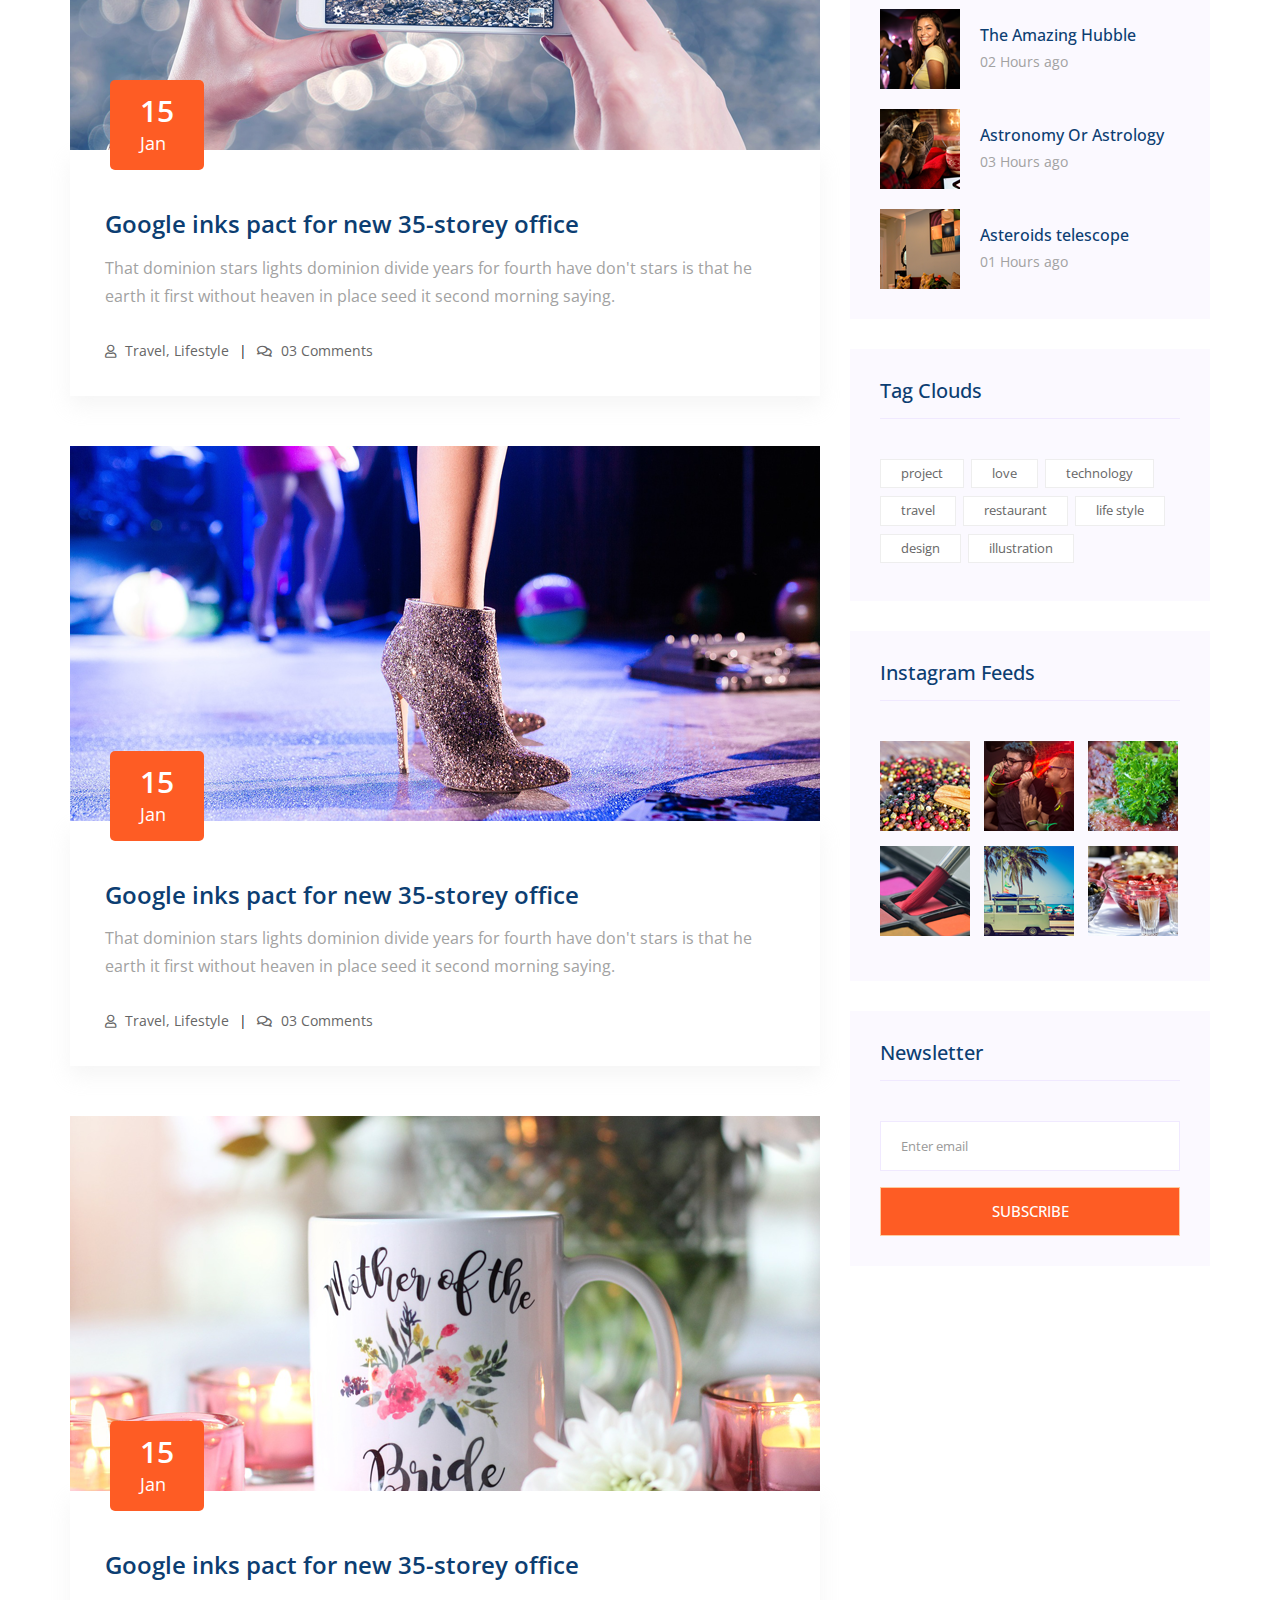
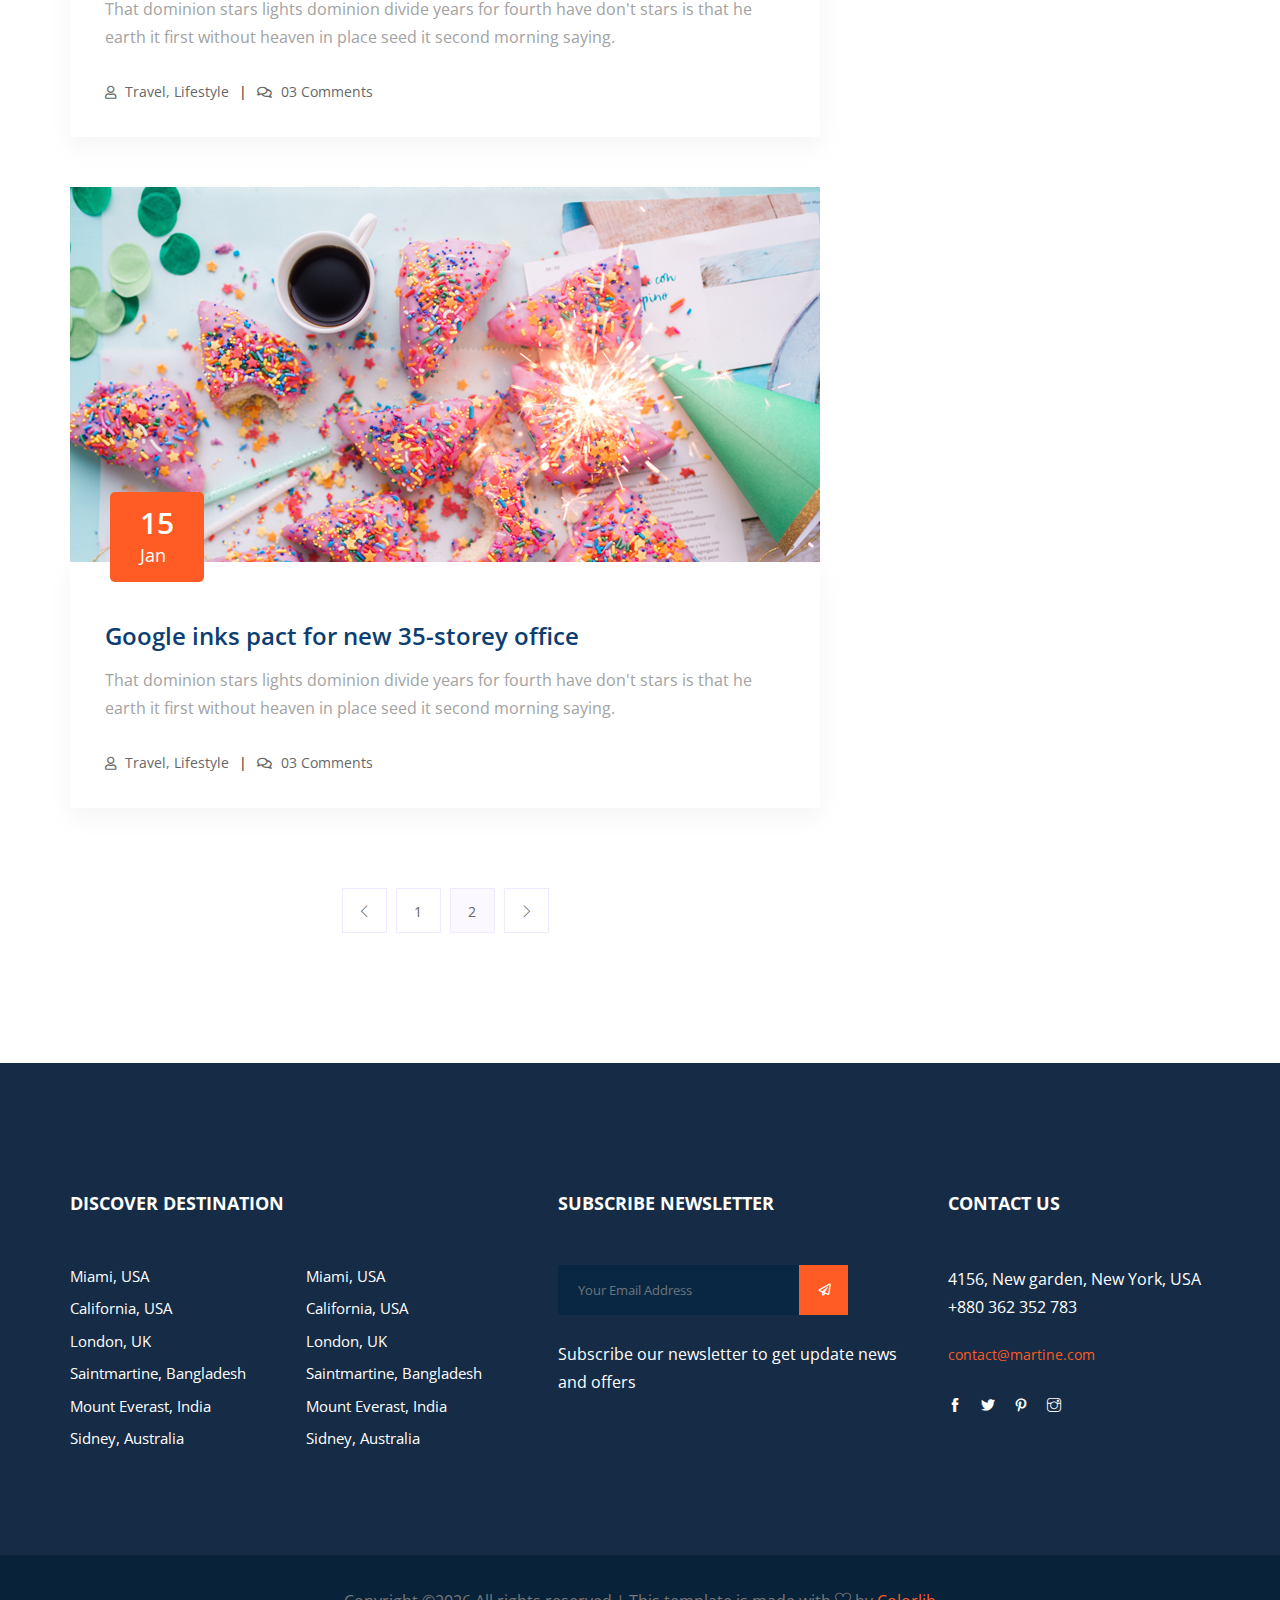
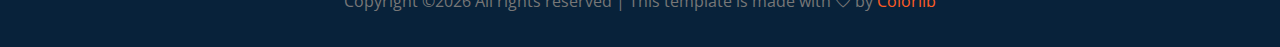
<file: public/martine/blog.html>
<!doctype html>
<html lang="en">

<head>
    <!-- Required meta tags -->
    <meta charset="utf-8">
    <meta name="viewport" content="width=device-width, initial-scale=1, shrink-to-fit=no">
    <title>Martine</title>
    <link rel="icon" href="img/favicon.png">
    <!-- Bootstrap CSS -->
    <link rel="stylesheet" href="css/bootstrap.min.css">
    <!-- animate CSS -->
    <link rel="stylesheet" href="css/animate.css">
    <!-- owl carousel CSS -->
    <link rel="stylesheet" href="css/owl.carousel.min.css">
    <!-- themify CSS -->
    <link rel="stylesheet" href="css/themify-icons.css">
    <!-- flaticon CSS -->
    <link rel="stylesheet" href="css/flaticon.css">
    <!-- fontawesome CSS -->
    <link rel="stylesheet" href="fontawesome/css/all.min.css">
    <!-- magnific CSS -->
    <link rel="stylesheet" href="css/magnific-popup.css">
    <link rel="stylesheet" href="css/gijgo.min.css">
    <!-- niceselect CSS -->
    <link rel="stylesheet" href="css/nice-select.css">
    <!-- slick CSS -->
    <link rel="stylesheet" href="css/slick.css">
    <!-- style CSS -->
    <link rel="stylesheet" href="css/style.css">
</head>

<body>
   <!--::header part start::-->
   <header class="main_menu">
        <div class="sub_menu">
            <div class="container">
                <div class="row">
                    <div class="col-lg-6 col-sm-12 col-md-6">
                        <div class="sub_menu_right_content">
                            <span>Top destinations</span>
                            <a href="#">Asia</a>
                            <a href="#">Europe</a>
                            <a href="#">America</a>
                        </div>
                    </div>
                    <div class="col-lg-6 col-sm-12 col-md-6">
                        <div class="sub_menu_social_icon">
                            <a href="#"><i class="flaticon-facebook"></i></a>
                            <a href="#"><i class="flaticon-twitter"></i></a>
                            <a href="#"><i class="flaticon-skype"></i></a>
                            <a href="#"><i class="flaticon-instagram"></i></a>
                            <span><i class="flaticon-phone-call"></i>+880 356 257 142</a></span>
                        </div>
                    </div>
                </div>
            </div>
        </div>
        <div class="main_menu_iner">
            <div class="container">
                <div class="row align-items-center ">
                    <div class="col-lg-12">
                        <nav class="navbar navbar-expand-lg navbar-light justify-content-between">
                            <a class="navbar-brand" href="index.html"> <img src="img/logo.png" alt="logo"> </a>
                            <button class="navbar-toggler" type="button" data-toggle="collapse"
                                data-target="#navbarSupportedContent" aria-controls="navbarSupportedContent"
                                aria-expanded="false" aria-label="Toggle navigation">
                                <span class="navbar-toggler-icon"></span>
                            </button>

                            <div class="collapse navbar-collapse main-menu-item justify-content-center"
                                id="navbarSupportedContent">
                                <ul class="navbar-nav">
                                    <li class="nav-item">
                                        <a class="nav-link" href="index.html">Home</a>
                                    </li>
                                    <li class="nav-item">
                                        <a class="nav-link" href="about.html">About</a>
                                    </li>
                                    <li class="nav-item">
                                        <a class="nav-link" href="packages.html">packages</a>
                                    </li>
                                    <li class="nav-item dropdown">
                                        <a class="nav-link dropdown-toggle" href="blog.html" id="navbarDropdown"
                                            role="button" data-toggle="dropdown" aria-haspopup="true"
                                            aria-expanded="false">
                                            Blog
                                        </a>
                                        <div class="dropdown-menu" aria-labelledby="navbarDropdown">
                                            <a class="dropdown-item" href="blog.html">Blog</a>
                                            <a class="dropdown-item" href="single-blog.html">Single blog</a>
                                        </div>
                                    </li>
                                    <li class="nav-item dropdown">
                                        <a class="nav-link dropdown-toggle" href="blog.html" id="navbarDropdown_1"
                                            role="button" data-toggle="dropdown" aria-haspopup="true"
                                            aria-expanded="false">
                                            pages
                                        </a>
                                        <div class="dropdown-menu" aria-labelledby="navbarDropdown_1">
                                            <a class="dropdown-item" href="top_place.html">top place</a>
                                            <a class="dropdown-item" href="tour_details.html">tour details</a>
                                            <a class="dropdown-item" href="elements.html">Elements</a>
                                        </div>
                                    </li>
                                    <li class="nav-item">
                                        <a class="nav-link" href="contact.html">Contact</a>
                                    </li>
                                </ul>
                            </div>
                            <a href="#" class="btn_1 d-none d-lg-block">book now</a>
                        </nav>
                    </div>
                </div>
            </div>
        </div>
    </header>
    <!-- Header part end-->

    <!-- breadcrumb start-->
    <section class="breadcrumb breadcrumb_bg">
        <div class="container">
            <div class="row">
                <div class="col-lg-12">
                    <div class="breadcrumb_iner">
                        <div class="breadcrumb_iner_item text-center">
                            <h2>blog</h2>
                            <p>home . blog</p>
                        </div>
                    </div>
                </div>
            </div>
        </div>
    </section>
    <!-- breadcrumb start-->

    <!--================Blog Area =================-->
    <section class="blog_area section_padding">
        <div class="container">
            <div class="row">
                <div class="col-lg-8 mb-5 mb-lg-0">
                    <div class="blog_left_sidebar">
                        <article class="blog_item">
                            <div class="blog_item_img">
                                <img class="card-img rounded-0" src="img/blog/single_blog_1.png" alt="">
                                <a href="#" class="blog_item_date">
                                    <h3>15</h3>
                                    <p>Jan</p>
                                </a>
                            </div>

                            <div class="blog_details">
                                <a class="d-inline-block" href="single-blog.html">
                                    <h2>Google inks pact for new 35-storey office</h2>
                                </a>
                                <p>That dominion stars lights dominion divide years for fourth have don't stars is that
                                    he earth it first without heaven in place seed it second morning saying.</p>
                                <ul class="blog-info-link">
                                    <li><a href="#"><i class="far fa-user"></i> Travel, Lifestyle</a></li>
                                    <li><a href="#"><i class="far fa-comments"></i> 03 Comments</a></li>
                                </ul>
                            </div>
                        </article>

                        <article class="blog_item">
                            <div class="blog_item_img">
                                <img class="card-img rounded-0" src="img/blog/single_blog_2.png" alt="">
                                <a href="#" class="blog_item_date">
                                    <h3>15</h3>
                                    <p>Jan</p>
                                </a>
                            </div>

                            <div class="blog_details">
                                <a class="d-inline-block" href="single-blog.html">
                                    <h2>Google inks pact for new 35-storey office</h2>
                                </a>
                                <p>That dominion stars lights dominion divide years for fourth have don't stars is that
                                    he earth it first without heaven in place seed it second morning saying.</p>
                                <ul class="blog-info-link">
                                    <li><a href="#"><i class="far fa-user"></i> Travel, Lifestyle</a></li>
                                    <li><a href="#"><i class="far fa-comments"></i> 03 Comments</a></li>
                                </ul>
                            </div>
                        </article>

                        <article class="blog_item">
                            <div class="blog_item_img">
                                <img class="card-img rounded-0" src="img/blog/single_blog_3.png" alt="">
                                <a href="#" class="blog_item_date">
                                    <h3>15</h3>
                                    <p>Jan</p>
                                </a>
                            </div>

                            <div class="blog_details">
                                <a class="d-inline-block" href="single-blog.html">
                                    <h2>Google inks pact for new 35-storey office</h2>
                                </a>
                                <p>That dominion stars lights dominion divide years for fourth have don't stars is that
                                    he earth it first without heaven in place seed it second morning saying.</p>
                                <ul class="blog-info-link">
                                    <li><a href="#"><i class="far fa-user"></i> Travel, Lifestyle</a></li>
                                    <li><a href="#"><i class="far fa-comments"></i> 03 Comments</a></li>
                                </ul>
                            </div>
                        </article>

                        <article class="blog_item">
                            <div class="blog_item_img">
                                <img class="card-img rounded-0" src="img/blog/single_blog_4.png" alt="">
                                <a href="#" class="blog_item_date">
                                    <h3>15</h3>
                                    <p>Jan</p>
                                </a>
                            </div>

                            <div class="blog_details">
                                <a class="d-inline-block" href="single-blog.html">
                                    <h2>Google inks pact for new 35-storey office</h2>
                                </a>
                                <p>That dominion stars lights dominion divide years for fourth have don't stars is that
                                    he earth it first without heaven in place seed it second morning saying.</p>
                                <ul class="blog-info-link">
                                    <li><a href="#"><i class="far fa-user"></i> Travel, Lifestyle</a></li>
                                    <li><a href="#"><i class="far fa-comments"></i> 03 Comments</a></li>
                                </ul>
                            </div>
                        </article>

                        <article class="blog_item">
                            <div class="blog_item_img">
                                <img class="card-img rounded-0" src="img/blog/single_blog_5.png" alt="">
                                <a href="#" class="blog_item_date">
                                    <h3>15</h3>
                                    <p>Jan</p>
                                </a>
                            </div>

                            <div class="blog_details">
                                <a class="d-inline-block" href="single-blog.html">
                                    <h2>Google inks pact for new 35-storey office</h2>
                                </a>
                                <p>That dominion stars lights dominion divide years for fourth have don't stars is that
                                    he earth it first without heaven in place seed it second morning saying.</p>
                                <ul class="blog-info-link">
                                    <li><a href="#"><i class="far fa-user"></i> Travel, Lifestyle</a></li>
                                    <li><a href="#"><i class="far fa-comments"></i> 03 Comments</a></li>
                                </ul>
                            </div>
                        </article>

                        <nav class="blog-pagination justify-content-center d-flex">
                            <ul class="pagination">
                                <li class="page-item">
                                    <a href="#" class="page-link" aria-label="Previous">
                                        <i class="ti-angle-left"></i>
                                    </a>
                                </li>
                                <li class="page-item">
                                    <a href="#" class="page-link">1</a>
                                </li>
                                <li class="page-item active">
                                    <a href="#" class="page-link">2</a>
                                </li>
                                <li class="page-item">
                                    <a href="#" class="page-link" aria-label="Next">
                                        <i class="ti-angle-right"></i>
                                    </a>
                                </li>
                            </ul>
                        </nav>
                    </div>
                </div>
                <div class="col-lg-4">
                    <div class="blog_right_sidebar">
                        <aside class="single_sidebar_widget search_widget">
                            <form action="#">
                                <div class="form-group">
                                    <div class="input-group mb-3">
                                        <input type="text" class="form-control" placeholder='Search Keyword'
                                            onfocus="this.placeholder = ''"
                                            onblur="this.placeholder = 'Search Keyword'">
                                        <div class="input-group-append">
                                            <button class="btn" type="button"><i class="ti-search"></i></button>
                                        </div>
                                    </div>
                                </div>
                                <button class="button rounded-0 primary-bg text-white w-100 btn_1"
                                    type="submit">Search</button>
                            </form>
                        </aside>

                        <aside class="single_sidebar_widget post_category_widget">
                            <h4 class="widget_title">Category</h4>
                            <ul class="list cat-list">
                                <li>
                                    <a href="#" class="d-flex">
                                        <p>Resaurant food</p>
                                        <p>(37)</p>
                                    </a>
                                </li>
                                <li>
                                    <a href="#" class="d-flex">
                                        <p>Travel news</p>
                                        <p>(10)</p>
                                    </a>
                                </li>
                                <li>
                                    <a href="#" class="d-flex">
                                        <p>Modern technology</p>
                                        <p>(03)</p>
                                    </a>
                                </li>
                                <li>
                                    <a href="#" class="d-flex">
                                        <p>Product</p>
                                        <p>(11)</p>
                                    </a>
                                </li>
                                <li>
                                    <a href="#" class="d-flex">
                                        <p>Inspiration</p>
                                        <p>21</p>
                                    </a>
                                </li>
                                <li>
                                    <a href="#" class="d-flex">
                                        <p>Health Care (21)</p>
                                        <p>09</p>
                                    </a>
                                </li>
                            </ul>
                        </aside>

                        <aside class="single_sidebar_widget popular_post_widget">
                            <h3 class="widget_title">Recent Post</h3>
                            <div class="media post_item">
                                <img src="img/post/post_1.png" alt="post">
                                <div class="media-body">
                                    <a href="single-blog.html">
                                        <h3>From life was you fish...</h3>
                                    </a>
                                    <p>January 12, 2019</p>
                                </div>
                            </div>
                            <div class="media post_item">
                                <img src="img/post/post_2.png" alt="post">
                                <div class="media-body">
                                    <a href="single-blog.html">
                                        <h3>The Amazing Hubble</h3>
                                    </a>
                                    <p>02 Hours ago</p>
                                </div>
                            </div>
                            <div class="media post_item">
                                <img src="img/post/post_3.png" alt="post">
                                <div class="media-body">
                                    <a href="single-blog.html">
                                        <h3>Astronomy Or Astrology</h3>
                                    </a>
                                    <p>03 Hours ago</p>
                                </div>
                            </div>
                            <div class="media post_item">
                                <img src="img/post/post_4.png" alt="post">
                                <div class="media-body">
                                    <a href="single-blog.html">
                                        <h3>Asteroids telescope</h3>
                                    </a>
                                    <p>01 Hours ago</p>
                                </div>
                            </div>
                        </aside>
                        <aside class="single_sidebar_widget tag_cloud_widget">
                            <h4 class="widget_title">Tag Clouds</h4>
                            <ul class="list">
                                <li>
                                    <a href="#">project</a>
                                </li>
                                <li>
                                    <a href="#">love</a>
                                </li>
                                <li>
                                    <a href="#">technology</a>
                                </li>
                                <li>
                                    <a href="#">travel</a>
                                </li>
                                <li>
                                    <a href="#">restaurant</a>
                                </li>
                                <li>
                                    <a href="#">life style</a>
                                </li>
                                <li>
                                    <a href="#">design</a>
                                </li>
                                <li>
                                    <a href="#">illustration</a>
                                </li>
                            </ul>
                        </aside>


                        <aside class="single_sidebar_widget instagram_feeds">
                            <h4 class="widget_title">Instagram Feeds</h4>
                            <ul class="instagram_row flex-wrap">
                                <li>
                                    <a href="#">
                                        <img class="img-fluid" src="img/post/post_5.png" alt="">
                                    </a>
                                </li>
                                <li>
                                    <a href="#">
                                        <img class="img-fluid" src="img/post/post_6.png" alt="">
                                    </a>
                                </li>
                                <li>
                                    <a href="#">
                                        <img class="img-fluid" src="img/post/post_7.png" alt="">
                                    </a>
                                </li>
                                <li>
                                    <a href="#">
                                        <img class="img-fluid" src="img/post/post_8.png" alt="">
                                    </a>
                                </li>
                                <li>
                                    <a href="#">
                                        <img class="img-fluid" src="img/post/post_9.png" alt="">
                                    </a>
                                </li>
                                <li>
                                    <a href="#">
                                        <img class="img-fluid" src="img/post/post_10.png" alt="">
                                    </a>
                                </li>
                            </ul>
                        </aside>


                        <aside class="single_sidebar_widget newsletter_widget">
                            <h4 class="widget_title">Newsletter</h4>

                            <form action="#">
                                <div class="form-group">
                                    <input type="email" class="form-control" onfocus="this.placeholder = ''"
                                        onblur="this.placeholder = 'Enter email'" placeholder='Enter email' required>
                                </div>
                                <button class="button rounded-0 primary-bg text-white w-100 btn_1"
                                    type="submit">Subscribe</button>
                            </form>
                        </aside>
                    </div>
                </div>
            </div>
        </div>
    </section>
    <!--================Blog Area =================-->


    <!-- footer part start-->
    <footer class="footer-area">
        <div class="container">
            <div class="row justify-content-between">
                <div class="col-sm-6 col-md-5">
                    <div class="single-footer-widget">
                        <h4>Discover Destination</h4>
                        <ul>
                            <li><a href="#">Miami, USA</a></li>
                            <li><a href="#">California, USA</a></li>
                            <li><a href="#">London, UK</a></li>
                            <li><a href="#">Saintmartine, Bangladesh</a></li>
                            <li><a href="#">Mount Everast, India</a></li>
                            <li><a href="#">Sidney, Australia</a></li>
                            <li><a href="#">Miami, USA</a></li>
                            <li><a href="#">California, USA</a></li>
                            <li><a href="#">London, UK</a></li>
                            <li><a href="#">Saintmartine, Bangladesh</a></li>
                            <li><a href="#">Mount Everast, India</a></li>
                            <li><a href="#">Sidney, Australia</a></li>
                        </ul>

                    </div>
                </div>
                <div class="col-sm-6 col-md-4">
                    <div class="single-footer-widget">
                        <h4>Subscribe Newsletter</h4>
                        <div class="form-wrap" id="mc_embed_signup">
                            <form target="_blank"
                                action="https://spondonit.us12.list-manage.com/subscribe/post?u=1462626880ade1ac87bd9c93a&amp;id=92a4423d01"
                                method="get" class="form-inline">
                                <input class="form-control" name="EMAIL" placeholder="Your Email Address"
                                    onfocus="this.placeholder = ''" onblur="this.placeholder = 'Your Email Address '"
                                    required="" type="email">
                                <button class="click-btn btn btn-default text-uppercase"> <i class="far fa-paper-plane"></i>
                                </button>
                                <div style="position: absolute; left: -5000px;">
                                    <input name="b_36c4fd991d266f23781ded980_aefe40901a" tabindex="-1" value=""
                                        type="text">
                                </div>

                                <div class="info"></div>
                            </form>
                        </div>
                        <p>Subscribe our newsletter to get update news and offers</p>
                    </div>
                </div>
                <div class="col-sm-6 col-md-3">
                    <div class="single-footer-widget footer_icon">
                        <h4>Contact Us</h4>
                        <p>4156, New garden, New York, USA
                                +880 362 352 783</p>
                        <span>contact@martine.com</span>
                        <div class="social-icons">
                            <a href="#"><i class="ti-facebook"></i></a>
                            <a href="#"><i class="ti-twitter-alt"></i></a>
                            <a href="#"><i class="ti-pinterest"></i></a>
                            <a href="#"><i class="ti-instagram"></i></a>
                        </div>
                    </div>
                </div>
            </div>
        </div>
        <div class="container-fluid">
            <div class="row justify-content-center">
                <div class="col-lg-12">
                    <div class="copyright_part_text text-center">
                        <p class="footer-text m-0"><!-- Link back to Colorlib can't be removed. Template is licensed under CC BY 3.0. -->
Copyright &copy;<script>document.write(new Date().getFullYear());</script> All rights reserved | This template is made with <i class="ti-heart" aria-hidden="true"></i> by <a href="https://colorlib.com" target="_blank">Colorlib</a>
<!-- Link back to Colorlib can't be removed. Template is licensed under CC BY 3.0. --></p>
                    </div>
                </div>
            </div>
        </div>
    </footer>
    <!-- footer part end-->

    <!-- jquery plugins here-->
    <script src="js/jquery-1.12.1.min.js"></script>
    <!-- popper js -->
    <script src="js/popper.min.js"></script>
    <!-- bootstrap js -->
    <script src="js/bootstrap.min.js"></script>
    <!-- magnific js -->
    <script src="js/jquery.magnific-popup.js"></script>
    <!-- swiper js -->
    <script src="js/owl.carousel.min.js"></script>
    <!-- masonry js -->
    <script src="js/masonry.pkgd.js"></script>
    <!-- masonry js -->
    <script src="js/jquery.nice-select.min.js"></script>
    <script src="js/gijgo.min.js"></script>
    <!-- contact js -->
    <script src="js/jquery.ajaxchimp.min.js"></script>
    <script src="js/jquery.form.js"></script>
    <script src="js/jquery.validate.min.js"></script>
    <script src="js/mail-script.js"></script>
    <script src="js/contact.js"></script>
    <!-- custom js -->
    <script src="js/custom.js"></script>
</body>

</html>
</file>
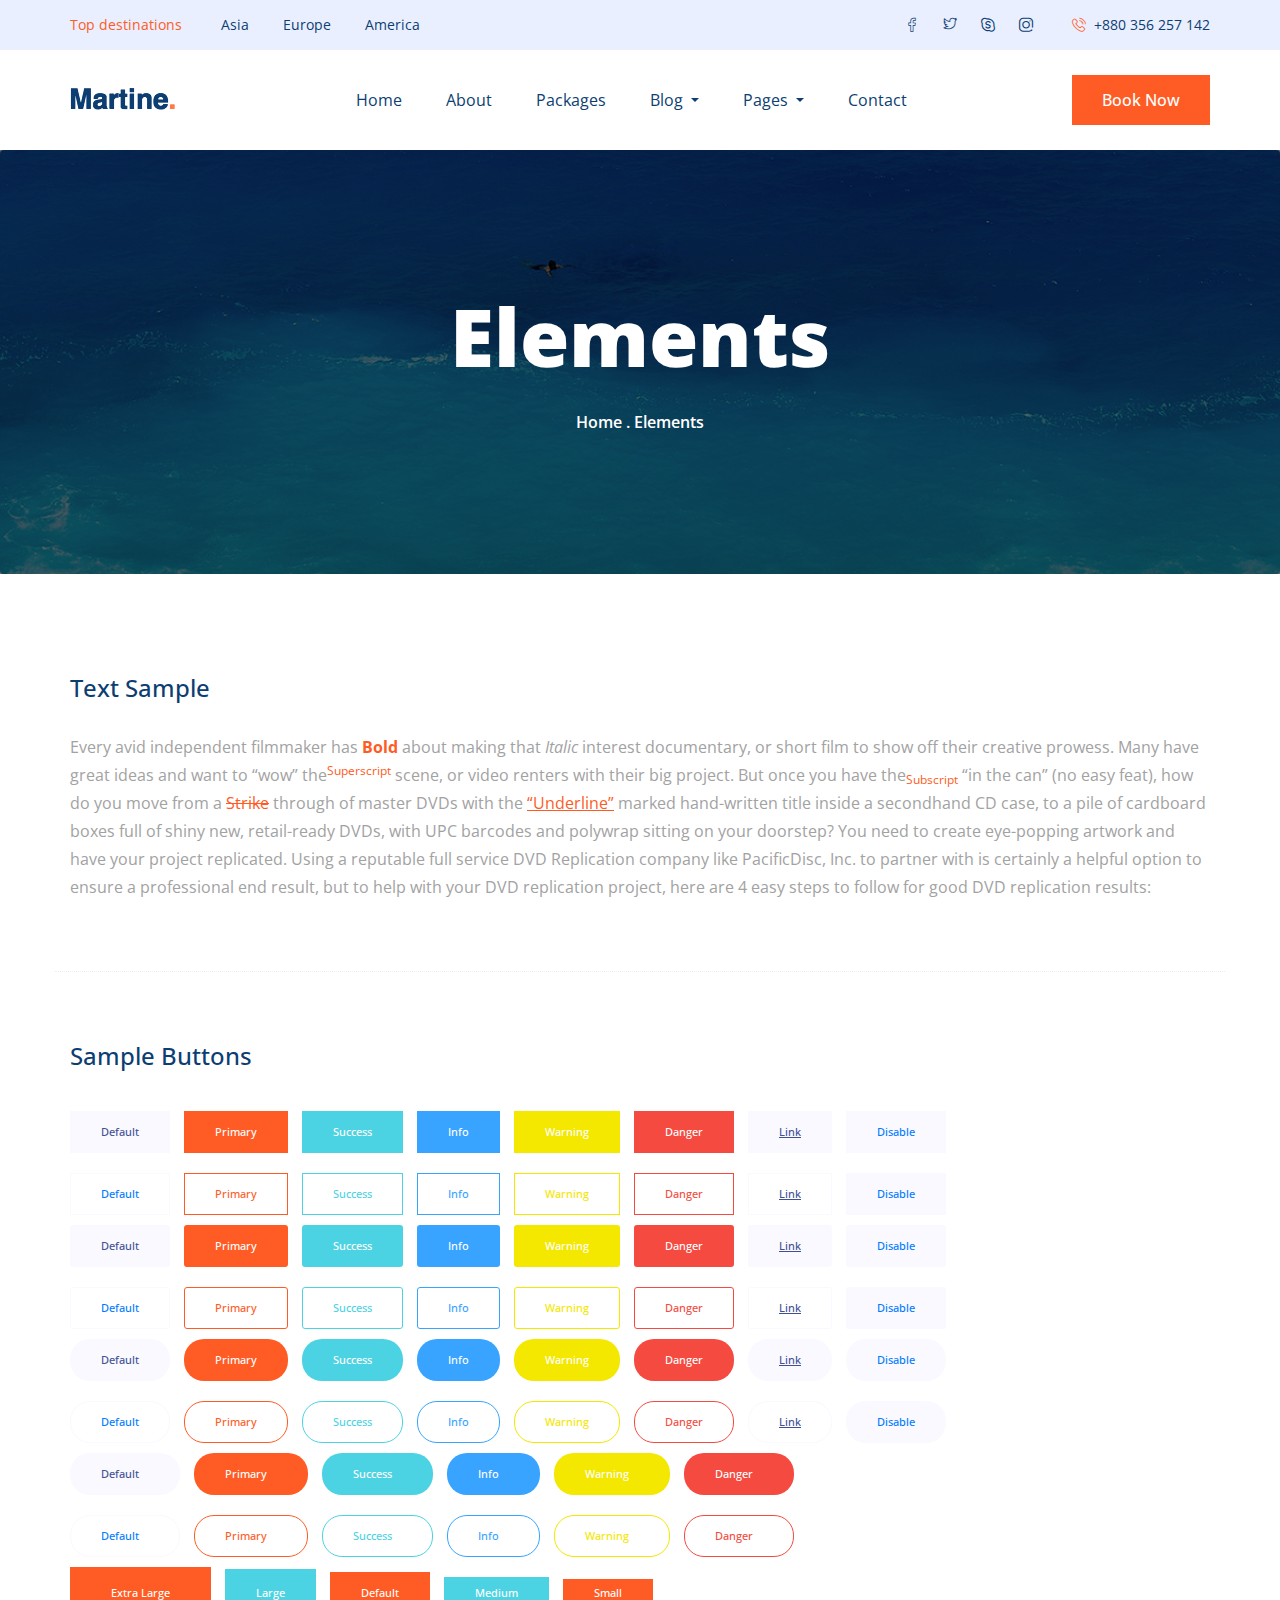
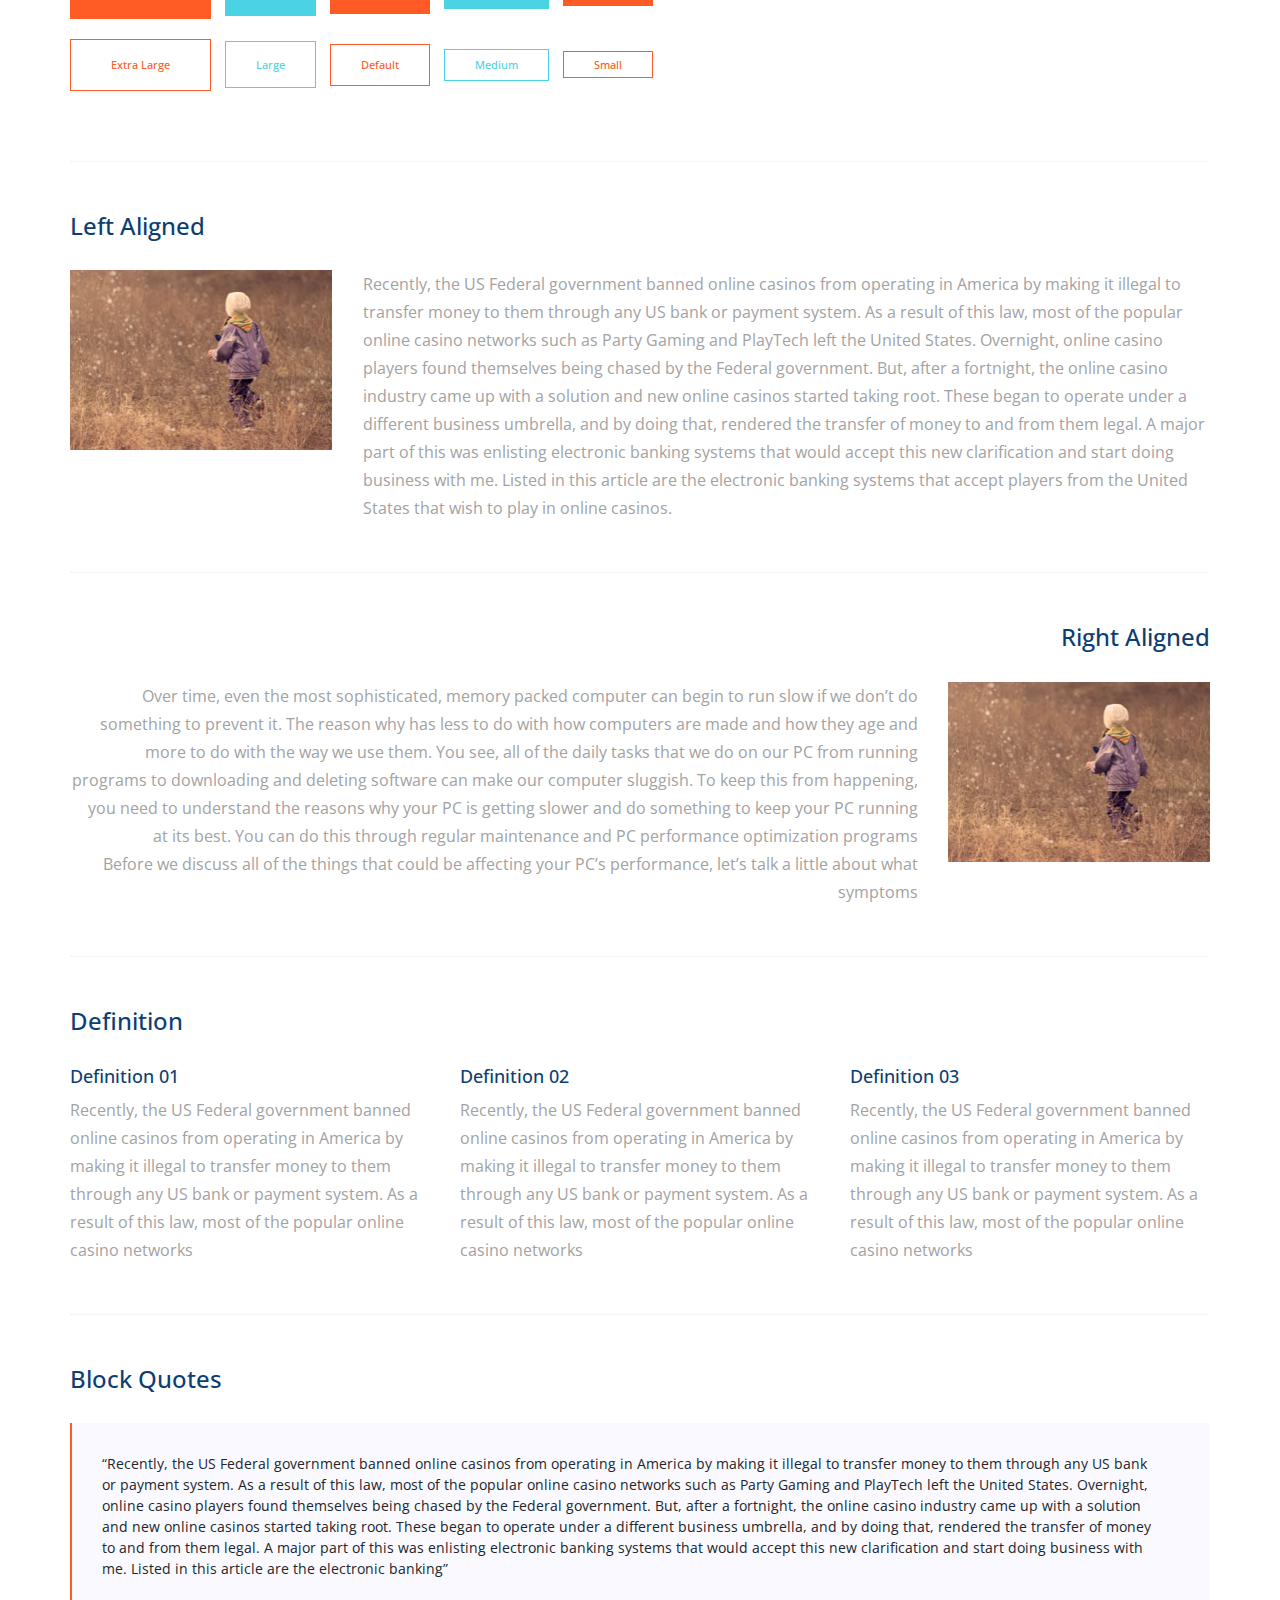
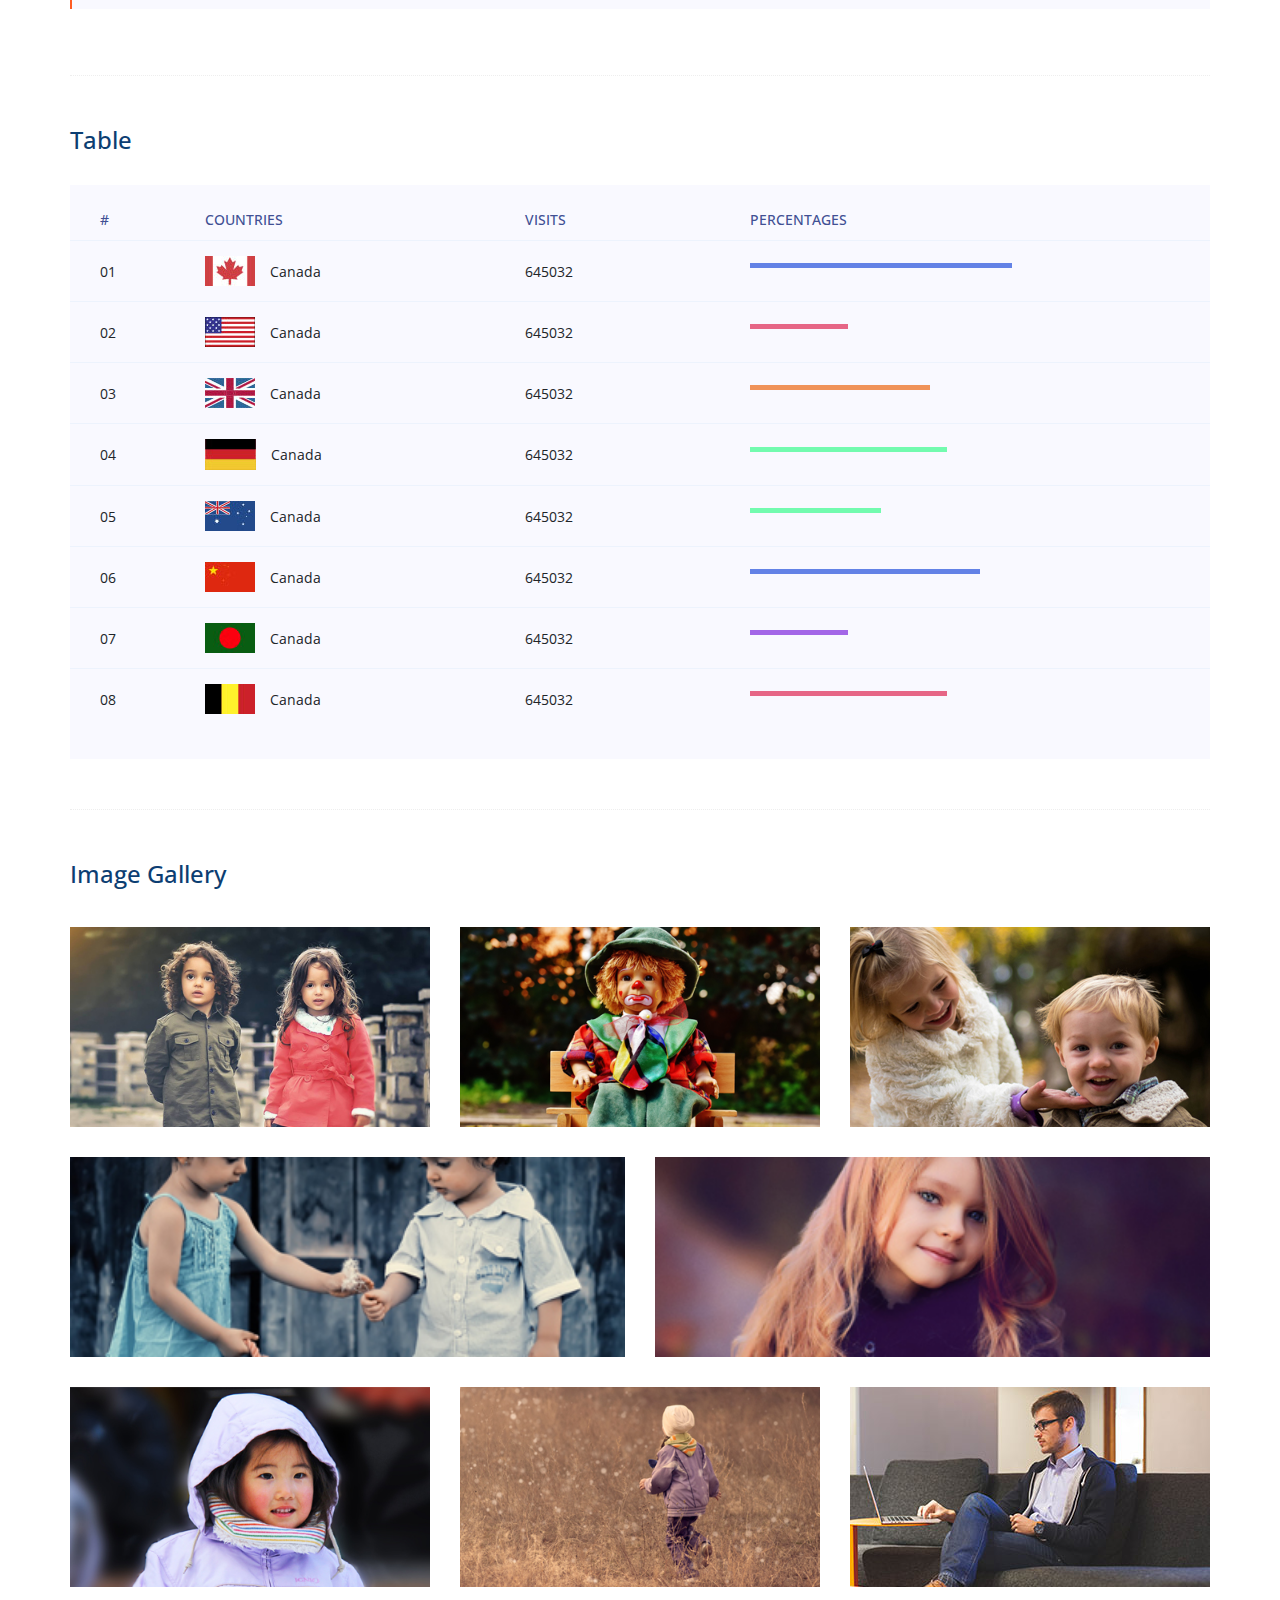
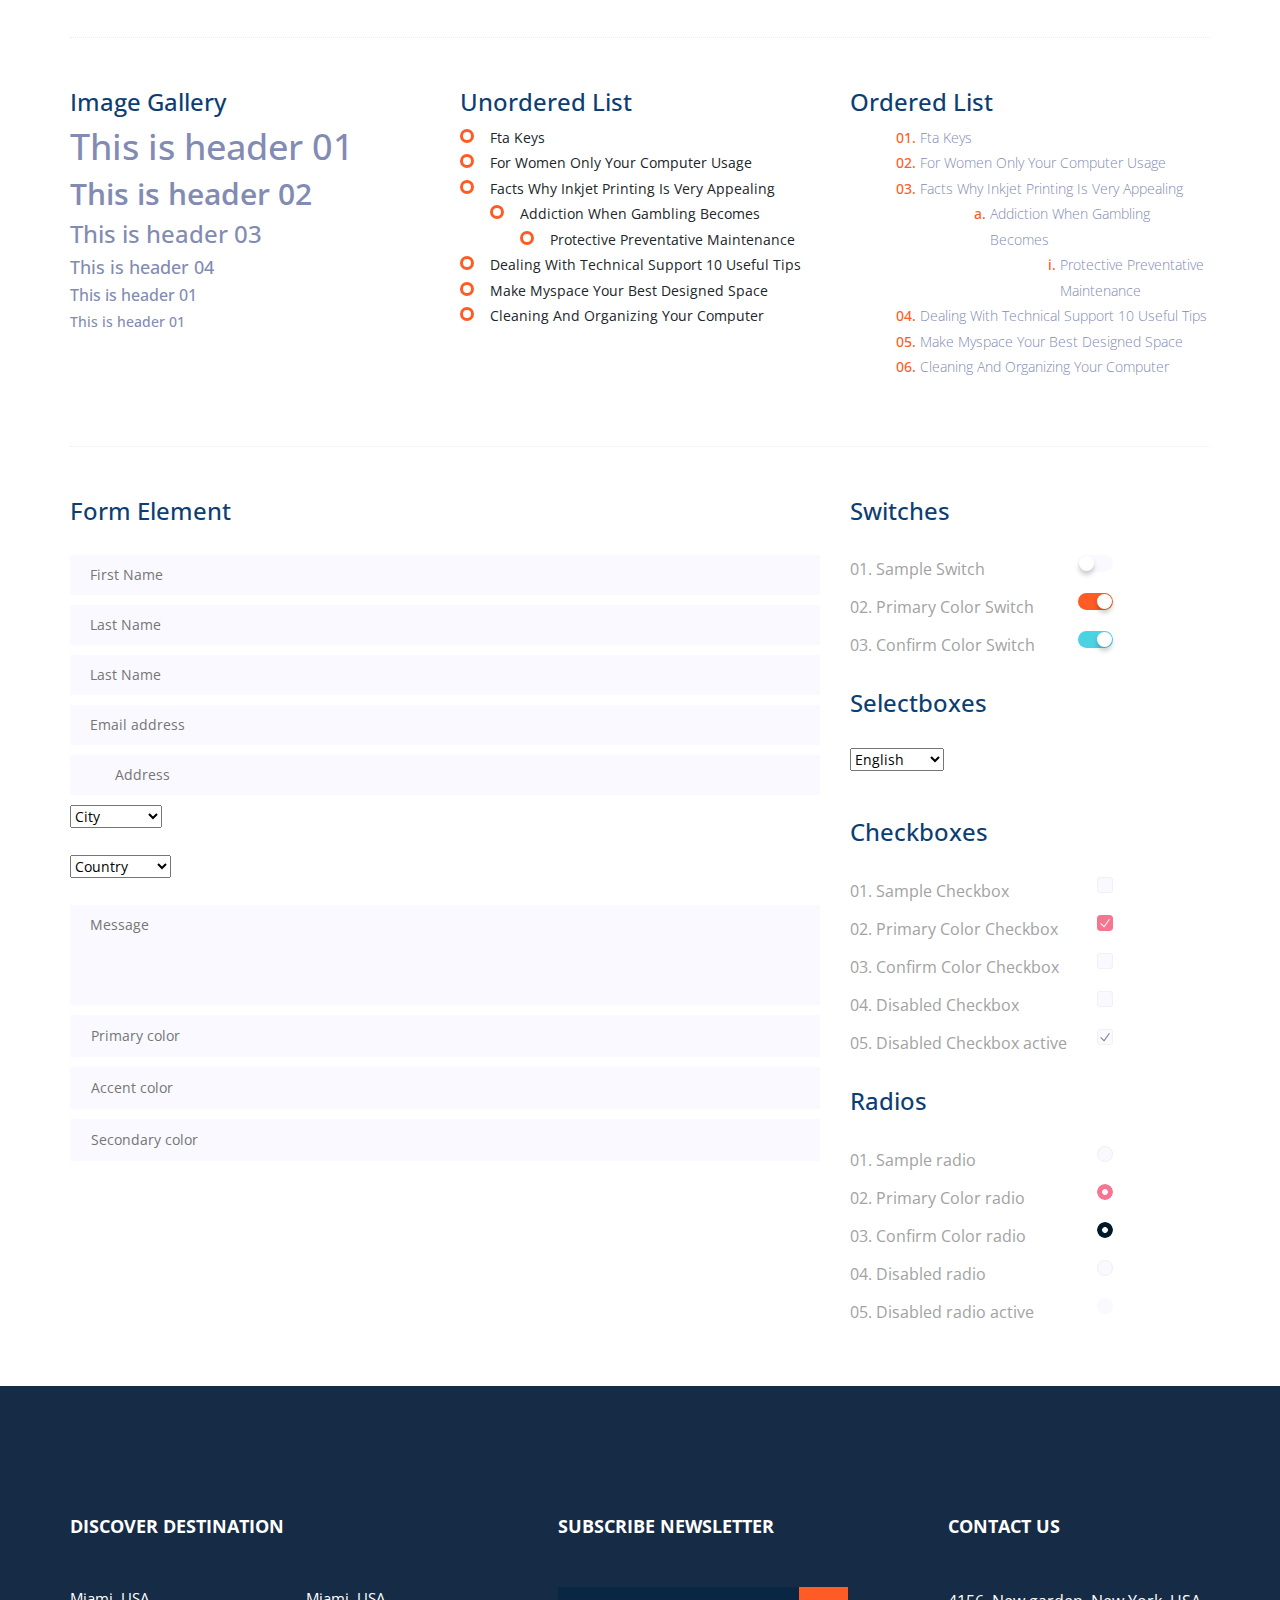
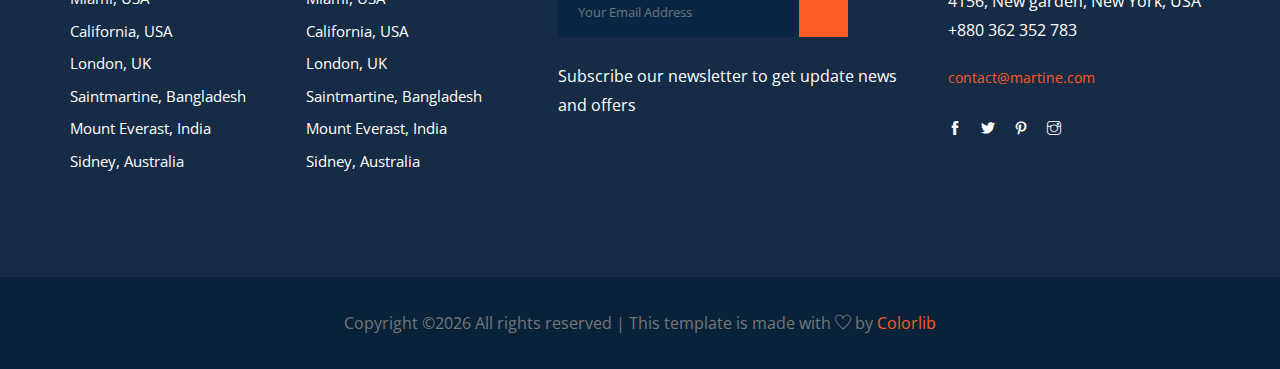
<file: public/martine/elements.html>
<!doctype html>
<html lang="en">

<head>
	<!-- Required meta tags -->
	<meta charset="utf-8">
	<meta name="viewport" content="width=device-width, initial-scale=1, shrink-to-fit=no">
	<title>Supreme</title>
	<link rel="icon" href="img/favicon.png">
	<!-- Bootstrap CSS -->
	<link rel="stylesheet" href="css/bootstrap.min.css">
	<!-- animate CSS -->
	<link rel="stylesheet" href="css/animate.css">
	<!-- owl carousel CSS -->
	<link rel="stylesheet" href="css/owl.carousel.min.css">
	<!-- themify CSS -->
	<link rel="stylesheet" href="css/themify-icons.css">
	<!-- flaticon CSS -->
	<link rel="stylesheet" href="css/flaticon.css">
	<link rel="stylesheet" href="css/nice-select.css">
	<!-- font awesome CSS -->
	<link rel="stylesheet" href="css/magnific-popup.css">
	<!-- swiper CSS -->
	<link rel="stylesheet" href="css/slick.css">
	<!-- style CSS -->
	<link rel="stylesheet" href="css/style.css">
</head>

<body>
	<!--::header part start::-->
    <header class="main_menu">
		<div class="sub_menu">
			<div class="container">
				<div class="row">
					<div class="col-lg-6 col-sm-12 col-md-6">
						<div class="sub_menu_right_content">
							<span>Top destinations</span>
							<a href="#">Asia</a>
							<a href="#">Europe</a>
							<a href="#">America</a>
						</div>
					</div>
					<div class="col-lg-6 col-sm-12 col-md-6">
						<div class="sub_menu_social_icon">
							<a href="#"><i class="flaticon-facebook"></i></a>
							<a href="#"><i class="flaticon-twitter"></i></a>
							<a href="#"><i class="flaticon-skype"></i></a>
							<a href="#"><i class="flaticon-instagram"></i></a>
							<span><i class="flaticon-phone-call"></i>+880 356 257 142</a></span>
						</div>
					</div>
				</div>
			</div>
		</div>
		<div class="main_menu_iner">
			<div class="container">
				<div class="row align-items-center ">
					<div class="col-lg-12">
						<nav class="navbar navbar-expand-lg navbar-light justify-content-between">
							<a class="navbar-brand" href="index.html"> <img src="img/logo.png" alt="logo"> </a>
							<button class="navbar-toggler" type="button" data-toggle="collapse"
								data-target="#navbarSupportedContent" aria-controls="navbarSupportedContent"
								aria-expanded="false" aria-label="Toggle navigation">
								<span class="navbar-toggler-icon"></span>
							</button>

							<div class="collapse navbar-collapse main-menu-item justify-content-center"
								id="navbarSupportedContent">
								<ul class="navbar-nav">
									<li class="nav-item">
										<a class="nav-link" href="index.html">Home</a>
									</li>
									<li class="nav-item">
										<a class="nav-link" href="about.html">About</a>
									</li>
									<li class="nav-item">
										<a class="nav-link" href="packages.html">packages</a>
									</li>
									<li class="nav-item dropdown">
										<a class="nav-link dropdown-toggle" href="blog.html" id="navbarDropdown"
											role="button" data-toggle="dropdown" aria-haspopup="true"
											aria-expanded="false">
											Blog
										</a>
										<div class="dropdown-menu" aria-labelledby="navbarDropdown">
											<a class="dropdown-item" href="blog.html">Blog</a>
											<a class="dropdown-item" href="single-blog.html">Single blog</a>
										</div>
									</li>
									<li class="nav-item dropdown">
										<a class="nav-link dropdown-toggle" href="blog.html" id="navbarDropdown_1"
											role="button" data-toggle="dropdown" aria-haspopup="true"
											aria-expanded="false">
											pages
										</a>
										<div class="dropdown-menu" aria-labelledby="navbarDropdown_1">
											<a class="dropdown-item" href="top_place.html">top place</a>
											<a class="dropdown-item" href="tour_details.html">tour details</a>
											<a class="dropdown-item" href="elements.html">Elements</a>
										</div>
									</li>
									<li class="nav-item">
										<a class="nav-link" href="contact.html">Contact</a>
									</li>
								</ul>
							</div>
							<a href="#" class="btn_1 d-none d-lg-block">book now</a>
						</nav>
					</div>
				</div>
			</div>
		</div>
	</header>
	<!-- Header part end-->

	<!-- breadcrumb start-->
    <section class="breadcrumb breadcrumb_bg">
        <div class="container">
            <div class="row">
                <div class="col-lg-12">
                    <div class="breadcrumb_iner">
                        <div class="breadcrumb_iner_item text-center">
                            <h2>elements</h2>
                            <p>home . elements</p>
                        </div>
                    </div>
                </div>
            </div>
        </div>
    </section>
    <!-- breadcrumb start-->

	<!-- Start Sample Area -->
	<section class="sample-text-area">
		<div class="container box_1170">
			<h3 class="text-heading">Text Sample</h3>
			<p class="sample-text">
				Every avid independent filmmaker has <b>Bold</b> about making that <i>Italic</i> interest documentary,
				or short
				film to show off their creative prowess. Many have great ideas and want to “wow”
				the<sup>Superscript</sup> scene,
				or video renters with their big project. But once you have the<sub>Subscript</sub> “in the can” (no easy
				feat), how
				do you move from a <del>Strike</del> through of master DVDs with the <u>“Underline”</u> marked
				hand-written title
				inside a secondhand CD case, to a pile of cardboard boxes full of shiny new, retail-ready DVDs, with UPC
				barcodes
				and polywrap sitting on your doorstep? You need to create eye-popping artwork and have your project
				replicated.
				Using a reputable full service DVD Replication company like PacificDisc, Inc. to partner with is
				certainly a
				helpful option to ensure a professional end result, but to help with your DVD replication project, here
				are 4 easy
				steps to follow for good DVD replication results:

			</p>
		</div>
	</section>
	<!-- End Sample Area -->

	<!-- Start Button -->
	<section class="button-area">
		<div class="container box_1170 border-top-generic">
			<h3 class="text-heading">Sample Buttons</h3>
			<div class="button-group-area">
				<a href="#" class="genric-btn default">Default</a>
				<a href="#" class="genric-btn primary">Primary</a>
				<a href="#" class="genric-btn success">Success</a>
				<a href="#" class="genric-btn info">Info</a>
				<a href="#" class="genric-btn warning">Warning</a>
				<a href="#" class="genric-btn danger">Danger</a>
				<a href="#" class="genric-btn link">Link</a>
				<a href="#" class="genric-btn disable">Disable</a>
			</div>
			<div class="button-group-area mt-10">
				<a href="#" class="genric-btn default-border">Default</a>
				<a href="#" class="genric-btn primary-border">Primary</a>
				<a href="#" class="genric-btn success-border">Success</a>
				<a href="#" class="genric-btn info-border">Info</a>
				<a href="#" class="genric-btn warning-border">Warning</a>
				<a href="#" class="genric-btn danger-border">Danger</a>
				<a href="#" class="genric-btn link-border">Link</a>
				<a href="#" class="genric-btn disable">Disable</a>
			</div>
			<div class="button-group-area mt-40">
				<a href="#" class="genric-btn default radius">Default</a>
				<a href="#" class="genric-btn primary radius">Primary</a>
				<a href="#" class="genric-btn success radius">Success</a>
				<a href="#" class="genric-btn info radius">Info</a>
				<a href="#" class="genric-btn warning radius">Warning</a>
				<a href="#" class="genric-btn danger radius">Danger</a>
				<a href="#" class="genric-btn link radius">Link</a>
				<a href="#" class="genric-btn disable radius">Disable</a>
			</div>
			<div class="button-group-area mt-10">
				<a href="#" class="genric-btn default-border radius">Default</a>
				<a href="#" class="genric-btn primary-border radius">Primary</a>
				<a href="#" class="genric-btn success-border radius">Success</a>
				<a href="#" class="genric-btn info-border radius">Info</a>
				<a href="#" class="genric-btn warning-border radius">Warning</a>
				<a href="#" class="genric-btn danger-border radius">Danger</a>
				<a href="#" class="genric-btn link-border radius">Link</a>
				<a href="#" class="genric-btn disable radius">Disable</a>
			</div>
			<div class="button-group-area mt-40">
				<a href="#" class="genric-btn default circle">Default</a>
				<a href="#" class="genric-btn primary circle">Primary</a>
				<a href="#" class="genric-btn success circle">Success</a>
				<a href="#" class="genric-btn info circle">Info</a>
				<a href="#" class="genric-btn warning circle">Warning</a>
				<a href="#" class="genric-btn danger circle">Danger</a>
				<a href="#" class="genric-btn link circle">Link</a>
				<a href="#" class="genric-btn disable circle">Disable</a>
			</div>
			<div class="button-group-area mt-10">
				<a href="#" class="genric-btn default-border circle">Default</a>
				<a href="#" class="genric-btn primary-border circle">Primary</a>
				<a href="#" class="genric-btn success-border circle">Success</a>
				<a href="#" class="genric-btn info-border circle">Info</a>
				<a href="#" class="genric-btn warning-border circle">Warning</a>
				<a href="#" class="genric-btn danger-border circle">Danger</a>
				<a href="#" class="genric-btn link-border circle">Link</a>
				<a href="#" class="genric-btn disable circle">Disable</a>
			</div>
			<div class="button-group-area mt-40">
				<a href="#" class="genric-btn default circle arrow">Default<span class="lnr lnr-arrow-right"></span></a>
				<a href="#" class="genric-btn primary circle arrow">Primary<span class="lnr lnr-arrow-right"></span></a>
				<a href="#" class="genric-btn success circle arrow">Success<span class="lnr lnr-arrow-right"></span></a>
				<a href="#" class="genric-btn info circle arrow">Info<span class="lnr lnr-arrow-right"></span></a>
				<a href="#" class="genric-btn warning circle arrow">Warning<span class="lnr lnr-arrow-right"></span></a>
				<a href="#" class="genric-btn danger circle arrow">Danger<span class="lnr lnr-arrow-right"></span></a>
			</div>
			<div class="button-group-area mt-10">
				<a href="#" class="genric-btn default-border circle arrow">Default<span
						class="lnr lnr-arrow-right"></span></a>
				<a href="#" class="genric-btn primary-border circle arrow">Primary<span
						class="lnr lnr-arrow-right"></span></a>
				<a href="#" class="genric-btn success-border circle arrow">Success<span
						class="lnr lnr-arrow-right"></span></a>
				<a href="#" class="genric-btn info-border circle arrow">Info<span
						class="lnr lnr-arrow-right"></span></a>
				<a href="#" class="genric-btn warning-border circle arrow">Warning<span
						class="lnr lnr-arrow-right"></span></a>
				<a href="#" class="genric-btn danger-border circle arrow">Danger<span
						class="lnr lnr-arrow-right"></span></a>
			</div>
			<div class="button-group-area mt-40">
				<a href="#" class="genric-btn primary e-large">Extra Large</a>
				<a href="#" class="genric-btn success large">Large</a>
				<a href="#" class="genric-btn primary">Default</a>
				<a href="#" class="genric-btn success medium">Medium</a>
				<a href="#" class="genric-btn primary small">Small</a>
			</div>
			<div class="button-group-area mt-10">
				<a href="#" class="genric-btn primary-border e-large">Extra Large</a>
				<a href="#" class="genric-btn success-border large">Large</a>
				<a href="#" class="genric-btn primary-border">Default</a>
				<a href="#" class="genric-btn success-border medium">Medium</a>
				<a href="#" class="genric-btn primary-border small">Small</a>
			</div>
		</div>
	</section>
	<!-- End Button -->

	<!-- Start Align Area -->
	<div class="whole-wrap">
		<div class="container box_1170">
			<div class="section-top-border">
				<h3 class="mb-30">Left Aligned</h3>
				<div class="row">
					<div class="col-md-3">
						<img src="img/elements/d.jpg" alt="" class="img-fluid">
					</div>
					<div class="col-md-9 mt-sm-20">
						<p>Recently, the US Federal government banned online casinos from operating in America by making
							it illegal to
							transfer money to them through any US bank or payment system. As a result of this law, most
							of the popular
							online casino networks such as Party Gaming and PlayTech left the United States. Overnight,
							online casino
							players found themselves being chased by the Federal government. But, after a fortnight, the
							online casino
							industry came up with a solution and new online casinos started taking root. These began to
							operate under a
							different business umbrella, and by doing that, rendered the transfer of money to and from
							them legal. A major
							part of this was enlisting electronic banking systems that would accept this new
							clarification and start doing
							business with me. Listed in this article are the electronic banking systems that accept
							players from the United
							States that wish to play in online casinos.</p>
					</div>
				</div>
			</div>
			<div class="section-top-border text-right">
				<h3 class="mb-30">Right Aligned</h3>
				<div class="row">
					<div class="col-md-9">
						<p class="text-right">Over time, even the most sophisticated, memory packed computer can begin
							to run slow if we
							don’t do something to prevent it. The reason why has less to do with how computers are made
							and how they age and
							more to do with the way we use them. You see, all of the daily tasks that we do on our PC
							from running programs
							to downloading and deleting software can make our computer sluggish. To keep this from
							happening, you need to
							understand the reasons why your PC is getting slower and do something to keep your PC
							running at its best. You
							can do this through regular maintenance and PC performance optimization programs</p>
						<p class="text-right">Before we discuss all of the things that could be affecting your PC’s
							performance, let’s
							talk a little about what symptoms</p>
					</div>
					<div class="col-md-3">
						<img src="img/elements/d.jpg" alt="" class="img-fluid">
					</div>
				</div>
			</div>
			<div class="section-top-border">
				<h3 class="mb-30">Definition</h3>
				<div class="row">
					<div class="col-md-4">
						<div class="single-defination">
							<h4 class="mb-20">Definition 01</h4>
							<p>Recently, the US Federal government banned online casinos from operating in America by
								making it illegal to
								transfer money to them through any US bank or payment system. As a result of this law,
								most of the popular
								online casino networks</p>
						</div>
					</div>
					<div class="col-md-4">
						<div class="single-defination">
							<h4 class="mb-20">Definition 02</h4>
							<p>Recently, the US Federal government banned online casinos from operating in America by
								making it illegal to
								transfer money to them through any US bank or payment system. As a result of this law,
								most of the popular
								online casino networks</p>
						</div>
					</div>
					<div class="col-md-4">
						<div class="single-defination">
							<h4 class="mb-20">Definition 03</h4>
							<p>Recently, the US Federal government banned online casinos from operating in America by
								making it illegal to
								transfer money to them through any US bank or payment system. As a result of this law,
								most of the popular
								online casino networks</p>
						</div>
					</div>
				</div>
			</div>
			<div class="section-top-border">
				<h3 class="mb-30">Block Quotes</h3>
				<div class="row">
					<div class="col-lg-12">
						<blockquote class="generic-blockquote">
							“Recently, the US Federal government banned online casinos from operating in America by
							making it illegal to
							transfer money to them through any US bank or payment system. As a result of this law, most
							of the popular
							online casino networks such as Party Gaming and PlayTech left the United States. Overnight,
							online casino
							players found themselves being chased by the Federal government. But, after a fortnight, the
							online casino
							industry came up with a solution and new online casinos started taking root. These began to
							operate under a
							different business umbrella, and by doing that, rendered the transfer of money to and from
							them legal. A major
							part of this was enlisting electronic banking systems that would accept this new
							clarification and start doing
							business with me. Listed in this article are the electronic banking”
						</blockquote>
					</div>
				</div>
			</div>
			<div class="section-top-border">
				<h3 class="mb-30">Table</h3>
				<div class="progress-table-wrap">
					<div class="progress-table">
						<div class="table-head">
							<div class="serial">#</div>
							<div class="country">Countries</div>
							<div class="visit">Visits</div>
							<div class="percentage">Percentages</div>
						</div>
						<div class="table-row">
							<div class="serial">01</div>
							<div class="country"> <img src="img/elements/f1.jpg" alt="flag">Canada</div>
							<div class="visit">645032</div>
							<div class="percentage">
								<div class="progress">
									<div class="progress-bar color-1" role="progressbar" style="width: 80%"
										aria-valuenow="80" aria-valuemin="0" aria-valuemax="100"></div>
								</div>
							</div>
						</div>
						<div class="table-row">
							<div class="serial">02</div>
							<div class="country"> <img src="img/elements/f2.jpg" alt="flag">Canada</div>
							<div class="visit">645032</div>
							<div class="percentage">
								<div class="progress">
									<div class="progress-bar color-2" role="progressbar" style="width: 30%"
										aria-valuenow="30" aria-valuemin="0" aria-valuemax="100"></div>
								</div>
							</div>
						</div>
						<div class="table-row">
							<div class="serial">03</div>
							<div class="country"> <img src="img/elements/f3.jpg" alt="flag">Canada</div>
							<div class="visit">645032</div>
							<div class="percentage">
								<div class="progress">
									<div class="progress-bar color-3" role="progressbar" style="width: 55%"
										aria-valuenow="55" aria-valuemin="0" aria-valuemax="100"></div>
								</div>
							</div>
						</div>
						<div class="table-row">
							<div class="serial">04</div>
							<div class="country"> <img src="img/elements/f4.jpg" alt="flag">Canada</div>
							<div class="visit">645032</div>
							<div class="percentage">
								<div class="progress">
									<div class="progress-bar color-4" role="progressbar" style="width: 60%"
										aria-valuenow="60" aria-valuemin="0" aria-valuemax="100"></div>
								</div>
							</div>
						</div>
						<div class="table-row">
							<div class="serial">05</div>
							<div class="country"> <img src="img/elements/f5.jpg" alt="flag">Canada</div>
							<div class="visit">645032</div>
							<div class="percentage">
								<div class="progress">
									<div class="progress-bar color-5" role="progressbar" style="width: 40%"
										aria-valuenow="40" aria-valuemin="0" aria-valuemax="100"></div>
								</div>
							</div>
						</div>
						<div class="table-row">
							<div class="serial">06</div>
							<div class="country"> <img src="img/elements/f6.jpg" alt="flag">Canada</div>
							<div class="visit">645032</div>
							<div class="percentage">
								<div class="progress">
									<div class="progress-bar color-6" role="progressbar" style="width: 70%"
										aria-valuenow="70" aria-valuemin="0" aria-valuemax="100"></div>
								</div>
							</div>
						</div>
						<div class="table-row">
							<div class="serial">07</div>
							<div class="country"> <img src="img/elements/f7.jpg" alt="flag">Canada</div>
							<div class="visit">645032</div>
							<div class="percentage">
								<div class="progress">
									<div class="progress-bar color-7" role="progressbar" style="width: 30%"
										aria-valuenow="30" aria-valuemin="0" aria-valuemax="100"></div>
								</div>
							</div>
						</div>
						<div class="table-row">
							<div class="serial">08</div>
							<div class="country"> <img src="img/elements/f8.jpg" alt="flag">Canada</div>
							<div class="visit">645032</div>
							<div class="percentage">
								<div class="progress">
									<div class="progress-bar color-8" role="progressbar" style="width: 60%"
										aria-valuenow="60" aria-valuemin="0" aria-valuemax="100"></div>
								</div>
							</div>
						</div>
					</div>
				</div>
			</div>
			<div class="section-top-border">
				<h3>Image Gallery</h3>
				<div class="row gallery-item">
					<div class="col-md-4">
						<a href="img/elements/g1.jpg" class="img-pop-up">
							<div class="single-gallery-image" style="background: url(img/elements/g1.jpg);"></div>
						</a>
					</div>
					<div class="col-md-4">
						<a href="img/elements/g2.jpg" class="img-pop-up">
							<div class="single-gallery-image" style="background: url(img/elements/g2.jpg);"></div>
						</a>
					</div>
					<div class="col-md-4">
						<a href="img/elements/g3.jpg" class="img-pop-up">
							<div class="single-gallery-image" style="background: url(img/elements/g3.jpg);"></div>
						</a>
					</div>
					<div class="col-md-6">
						<a href="img/elements/g4.jpg" class="img-pop-up">
							<div class="single-gallery-image" style="background: url(img/elements/g4.jpg);"></div>
						</a>
					</div>
					<div class="col-md-6">
						<a href="img/elements/g5.jpg" class="img-pop-up">
							<div class="single-gallery-image" style="background: url(img/elements/g5.jpg);"></div>
						</a>
					</div>
					<div class="col-md-4">
						<a href="img/elements/g6.jpg" class="img-pop-up">
							<div class="single-gallery-image" style="background: url(img/elements/g6.jpg);"></div>
						</a>
					</div>
					<div class="col-md-4">
						<a href="img/elements/g7.jpg" class="img-pop-up">
							<div class="single-gallery-image" style="background: url(img/elements/g7.jpg);"></div>
						</a>
					</div>
					<div class="col-md-4">
						<a href="img/elements/g8.jpg" class="img-pop-up">
							<div class="single-gallery-image" style="background: url(img/elements/g8.jpg);"></div>
						</a>
					</div>
				</div>
			</div>
			<div class="section-top-border">
				<div class="row">
					<div class="col-md-4">
						<h3 class="mb-20">Image Gallery</h3>
						<div class="typography">
							<h1>This is header 01</h1>
							<h2>This is header 02</h2>
							<h3>This is header 03</h3>
							<h4>This is header 04</h4>
							<h5>This is header 01</h5>
							<h6>This is header 01</h6>
						</div>
					</div>
					<div class="col-md-4 mt-sm-30">
						<h3 class="mb-20">Unordered List</h3>
						<div class="">
							<ul class="unordered-list">
								<li>Fta Keys</li>
								<li>For Women Only Your Computer Usage</li>
								<li>Facts Why Inkjet Printing Is Very Appealing
									<ul>
										<li>Addiction When Gambling Becomes
											<ul>
												<li>Protective Preventative Maintenance</li>
											</ul>
										</li>
									</ul>
								</li>
								<li>Dealing With Technical Support 10 Useful Tips</li>
								<li>Make Myspace Your Best Designed Space</li>
								<li>Cleaning And Organizing Your Computer</li>
							</ul>
						</div>
					</div>
					<div class="col-md-4 mt-sm-30">
						<h3 class="mb-20">Ordered List</h3>
						<div class="">
							<ol class="ordered-list">
								<li><span>Fta Keys</span></li>
								<li><span>For Women Only Your Computer Usage</span></li>
								<li><span>Facts Why Inkjet Printing Is Very Appealing</span>
									<ol class="ordered-list-alpha">
										<li><span>Addiction When Gambling Becomes</span>
											<ol class="ordered-list-roman">
												<li><span>Protective Preventative Maintenance</span></li>
											</ol>
										</li>
									</ol>
								</li>
								<li><span>Dealing With Technical Support 10 Useful Tips</span></li>
								<li><span>Make Myspace Your Best Designed Space</span></li>
								<li><span>Cleaning And Organizing Your Computer</span></li>
							</ol>
						</div>
					</div>
				</div>
			</div>
			<div class="section-top-border">
				<div class="row">
					<div class="col-lg-8 col-md-8">
						<h3 class="mb-30">Form Element</h3>
						<form action="#">
							<div class="mt-10">
								<input type="text" name="first_name" placeholder="First Name"
									onfocus="this.placeholder = ''" onblur="this.placeholder = 'First Name'" required
									class="single-input">
							</div>
							<div class="mt-10">
								<input type="text" name="last_name" placeholder="Last Name"
									onfocus="this.placeholder = ''" onblur="this.placeholder = 'Last Name'" required
									class="single-input">
							</div>
							<div class="mt-10">
								<input type="text" name="last_name" placeholder="Last Name"
									onfocus="this.placeholder = ''" onblur="this.placeholder = 'Last Name'" required
									class="single-input">
							</div>
							<div class="mt-10">
								<input type="email" name="EMAIL" placeholder="Email address"
									onfocus="this.placeholder = ''" onblur="this.placeholder = 'Email address'" required
									class="single-input">
							</div>
							<div class="input-group-icon mt-10">
								<div class="icon"><i class="fa fa-thumb-tack" aria-hidden="true"></i></div>
								<input type="text" name="address" placeholder="Address" onfocus="this.placeholder = ''"
									onblur="this.placeholder = 'Address'" required class="single-input">
							</div>
							<div class="input-group-icon mt-10">
								<div class="icon"><i class="fa fa-plane" aria-hidden="true"></i></div>
								<div class="form-select" id="default-select"">
											<select>
												<option value=" 1">City</option>
									<option value="1">Dhaka</option>
									<option value="1">Dilli</option>
									<option value="1">Newyork</option>
									<option value="1">Islamabad</option>
									</select>
								</div>
							</div>
							<div class="input-group-icon mt-10">
								<div class="icon"><i class="fa fa-globe" aria-hidden="true"></i></div>
								<div class="form-select" id="default-select"">
											<select>
												<option value=" 1">Country</option>
									<option value="1">Bangladesh</option>
									<option value="1">India</option>
									<option value="1">England</option>
									<option value="1">Srilanka</option>
									</select>
								</div>
							</div>

							<div class="mt-10">
								<textarea class="single-textarea" placeholder="Message" onfocus="this.placeholder = ''"
									onblur="this.placeholder = 'Message'" required></textarea>
							</div>
							<!-- For Gradient Border Use -->
							<!-- <div class="mt-10">
										<div class="primary-input">
											<input id="primary-input" type="text" name="first_name" placeholder="Primary color" onfocus="this.placeholder = ''" onblur="this.placeholder = 'Primary color'">
											<label for="primary-input"></label>
										</div>
									</div> -->
							<div class="mt-10">
								<input type="text" name="first_name" placeholder="Primary color"
									onfocus="this.placeholder = ''" onblur="this.placeholder = 'Primary color'" required
									class="single-input-primary">
							</div>
							<div class="mt-10">
								<input type="text" name="first_name" placeholder="Accent color"
									onfocus="this.placeholder = ''" onblur="this.placeholder = 'Accent color'" required
									class="single-input-accent">
							</div>
							<div class="mt-10">
								<input type="text" name="first_name" placeholder="Secondary color"
									onfocus="this.placeholder = ''" onblur="this.placeholder = 'Secondary color'"
									required class="single-input-secondary">
							</div>
						</form>
					</div>
					<div class="col-lg-3 col-md-4 mt-sm-30">
						<div class="single-element-widget">
							<h3 class="mb-30">Switches</h3>
							<div class="switch-wrap d-flex justify-content-between">
								<p>01. Sample Switch</p>
								<div class="primary-switch">
									<input type="checkbox" id="default-switch">
									<label for="default-switch"></label>
								</div>
							</div>
							<div class="switch-wrap d-flex justify-content-between">
								<p>02. Primary Color Switch</p>
								<div class="primary-switch">
									<input type="checkbox" id="primary-switch" checked>
									<label for="primary-switch"></label>
								</div>
							</div>
							<div class="switch-wrap d-flex justify-content-between">
								<p>03. Confirm Color Switch</p>
								<div class="confirm-switch">
									<input type="checkbox" id="confirm-switch" checked>
									<label for="confirm-switch"></label>
								</div>
							</div>
						</div>
						<div class="single-element-widget mt-30">
							<h3 class="mb-30">Selectboxes</h3>
							<div class="default-select" id="default-select"">
										<select>
											<option value=" 1">English</option>
								<option value="1">Spanish</option>
								<option value="1">Arabic</option>
								<option value="1">Portuguise</option>
								<option value="1">Bengali</option>
								</select>
							</div>
						</div>
						<div class="single-element-widget mt-30">
							<h3 class="mb-30">Checkboxes</h3>
							<div class="switch-wrap d-flex justify-content-between">
								<p>01. Sample Checkbox</p>
								<div class="primary-checkbox">
									<input type="checkbox" id="default-checkbox">
									<label for="default-checkbox"></label>
								</div>
							</div>
							<div class="switch-wrap d-flex justify-content-between">
								<p>02. Primary Color Checkbox</p>
								<div class="primary-checkbox">
									<input type="checkbox" id="primary-checkbox" checked>
									<label for="primary-checkbox"></label>
								</div>
							</div>
							<div class="switch-wrap d-flex justify-content-between">
								<p>03. Confirm Color Checkbox</p>
								<div class="confirm-checkbox">
									<input type="checkbox" id="confirm-checkbox">
									<label for="confirm-checkbox"></label>
								</div>
							</div>
							<div class="switch-wrap d-flex justify-content-between">
								<p>04. Disabled Checkbox</p>
								<div class="disabled-checkbox">
									<input type="checkbox" id="disabled-checkbox" disabled>
									<label for="disabled-checkbox"></label>
								</div>
							</div>
							<div class="switch-wrap d-flex justify-content-between">
								<p>05. Disabled Checkbox active</p>
								<div class="disabled-checkbox">
									<input type="checkbox" id="disabled-checkbox-active" checked disabled>
									<label for="disabled-checkbox-active"></label>
								</div>
							</div>
						</div>
						<div class="single-element-widget mt-30">
							<h3 class="mb-30">Radios</h3>
							<div class="switch-wrap d-flex justify-content-between">
								<p>01. Sample radio</p>
								<div class="primary-radio">
									<input type="checkbox" id="default-radio">
									<label for="default-radio"></label>
								</div>
							</div>
							<div class="switch-wrap d-flex justify-content-between">
								<p>02. Primary Color radio</p>
								<div class="primary-radio">
									<input type="checkbox" id="primary-radio" checked>
									<label for="primary-radio"></label>
								</div>
							</div>
							<div class="switch-wrap d-flex justify-content-between">
								<p>03. Confirm Color radio</p>
								<div class="confirm-radio">
									<input type="checkbox" id="confirm-radio" checked>
									<label for="confirm-radio"></label>
								</div>
							</div>
							<div class="switch-wrap d-flex justify-content-between">
								<p>04. Disabled radio</p>
								<div class="disabled-radio">
									<input type="checkbox" id="disabled-radio" disabled>
									<label for="disabled-radio"></label>
								</div>
							</div>
							<div class="switch-wrap d-flex justify-content-between">
								<p>05. Disabled radio active</p>
								<div class="disabled-radio">
									<input type="checkbox" id="disabled-radio-active" checked disabled>
									<label for="disabled-radio-active"></label>
								</div>
							</div>
						</div>
					</div>
				</div>
			</div>
		</div>
	</div>
	<!-- End Align Area -->

	<!-- footer part start-->
    <footer class="footer-area">
		<div class="container">
			<div class="row justify-content-between">
				<div class="col-sm-6 col-md-5">
					<div class="single-footer-widget">
						<h4>Discover Destination</h4>
						<ul>
							<li><a href="#">Miami, USA</a></li>
							<li><a href="#">California, USA</a></li>
							<li><a href="#">London, UK</a></li>
							<li><a href="#">Saintmartine, Bangladesh</a></li>
							<li><a href="#">Mount Everast, India</a></li>
							<li><a href="#">Sidney, Australia</a></li>
							<li><a href="#">Miami, USA</a></li>
							<li><a href="#">California, USA</a></li>
							<li><a href="#">London, UK</a></li>
							<li><a href="#">Saintmartine, Bangladesh</a></li>
							<li><a href="#">Mount Everast, India</a></li>
							<li><a href="#">Sidney, Australia</a></li>
						</ul>

					</div>
				</div>
				<div class="col-sm-6 col-md-4">
					<div class="single-footer-widget">
						<h4>Subscribe Newsletter</h4>
						<div class="form-wrap" id="mc_embed_signup">
							<form target="_blank" action="https://spondonit.us12.list-manage.com/subscribe/post?u=1462626880ade1ac87bd9c93a&amp;id=92a4423d01" method="get" class="form-inline">
								<input class="form-control" name="EMAIL" placeholder="Your Email Address" onfocus="this.placeholder = ''" onblur="this.placeholder = 'Your Email Address '" required="" type="email">
								<button class="click-btn btn btn-default text-uppercase"> <i class="far fa-paper-plane"></i>
								</button>
								<div style="position: absolute; left: -5000px;">
									<input name="b_36c4fd991d266f23781ded980_aefe40901a" tabindex="-1" value="" type="text">
								</div>

								<div class="info"></div>
							</form>
						</div>
						<p>Subscribe our newsletter to get update news and offers</p>
					</div>
				</div>
				<div class="col-sm-6 col-md-3">
					<div class="single-footer-widget footer_icon">
						<h4>Contact Us</h4>
						<p>4156, New garden, New York, USA +880 362 352 783</p>
						<span>contact@martine.com</span>
						<div class="social-icons">
							<a href="#"><i class="ti-facebook"></i></a>
							<a href="#"><i class="ti-twitter-alt"></i></a>
							<a href="#"><i class="ti-pinterest"></i></a>
							<a href="#"><i class="ti-instagram"></i></a>
						</div>
					</div>
				</div>
			</div>
		</div>
		<div class="container-fluid">
			<div class="row justify-content-center">
				<div class="col-lg-12">
					<div class="copyright_part_text text-center">
						<p class="footer-text m-0"><!-- Link back to Colorlib can't be removed. Template is licensed under CC BY 3.0. -->
Copyright &copy;<script>document.write(new Date().getFullYear());</script> All rights reserved | This template is made with <i class="ti-heart" aria-hidden="true"></i> by <a href="https://colorlib.com" target="_blank">Colorlib</a>
<!-- Link back to Colorlib can't be removed. Template is licensed under CC BY 3.0. --></p>
					</div>
				</div>
			</div>
		</div>
	</footer>
	<!-- footer part end-->

	<!-- jquery plugins here-->
	<script src="js/jquery-1.12.1.min.js"></script>
	<!-- popper js -->
	<script src="js/popper.min.js"></script>
	<!-- bootstrap js -->
	<script src="js/bootstrap.min.js"></script>
	<!-- magnific js -->
	<script src="js/jquery.magnific-popup.js"></script>
	<!-- swiper js -->
	<script src="js/owl.carousel.min.js"></script>
	<!-- masonry js -->
	<script src="js/masonry.pkgd.js"></script>
	<!-- masonry js -->
	<script src="js/jquery.nice-select.min.js"></script>
	<script src="js/gijgo.min.js"></script>
	<!-- contact js -->
	<script src="js/jquery.ajaxchimp.min.js"></script>
	<script src="js/jquery.form.js"></script>
	<script src="js/jquery.validate.min.js"></script>
	<script src="js/mail-script.js"></script>
	<script src="js/contact.js"></script>
	<!-- custom js -->
	<script src="js/custom.js"></script>
</body>

</html>
</file>
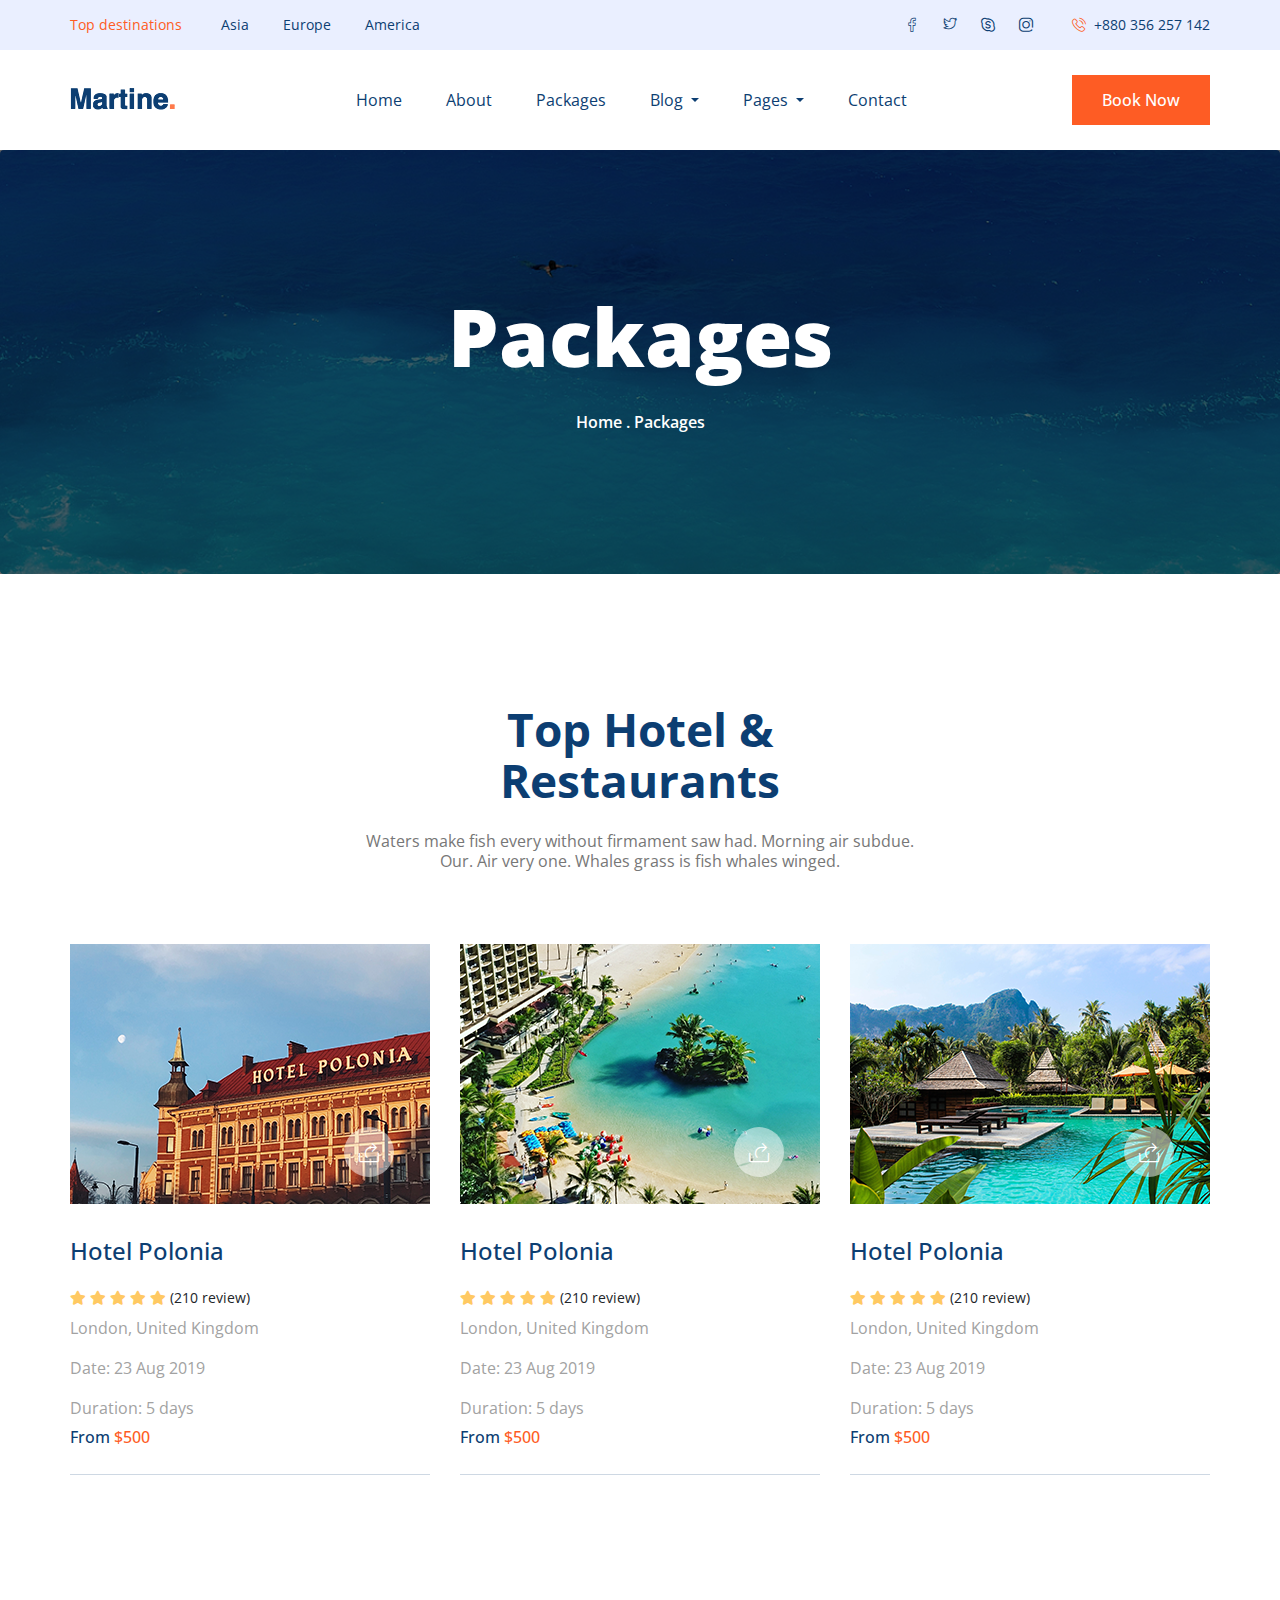
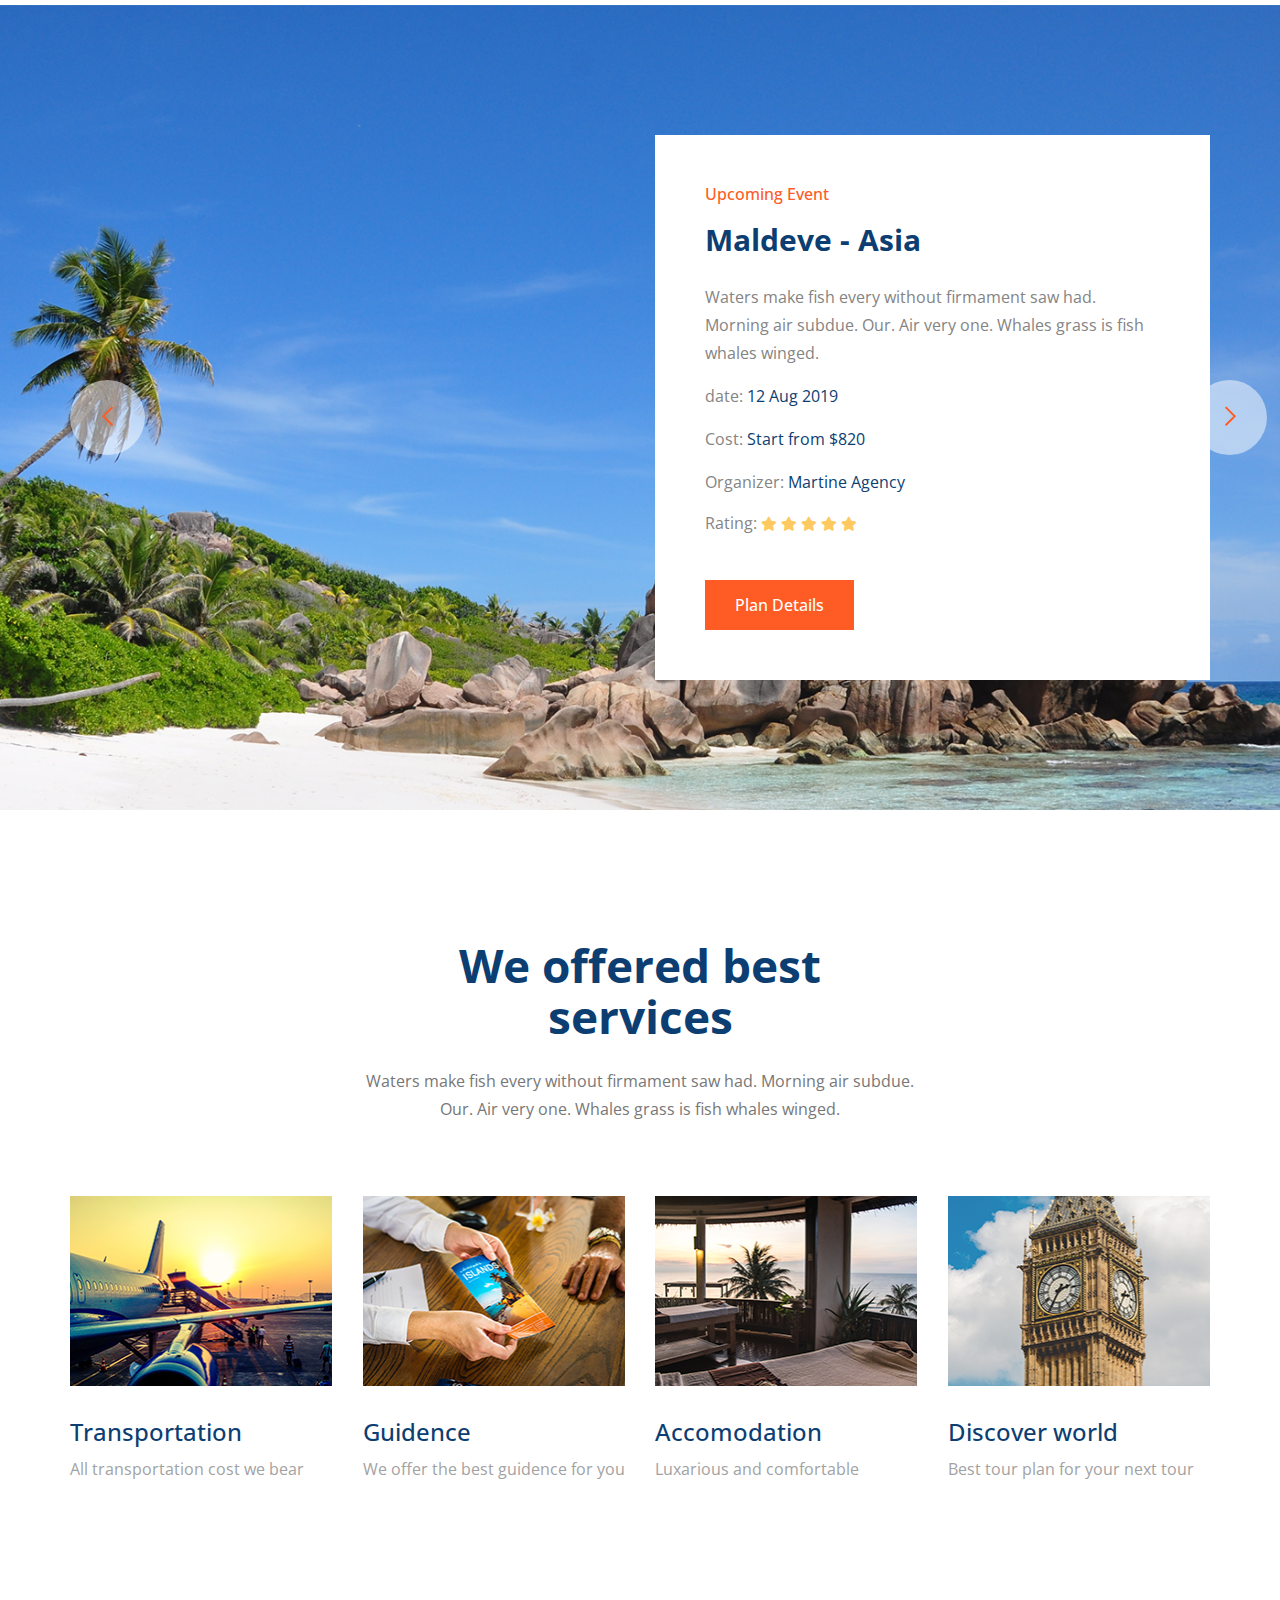
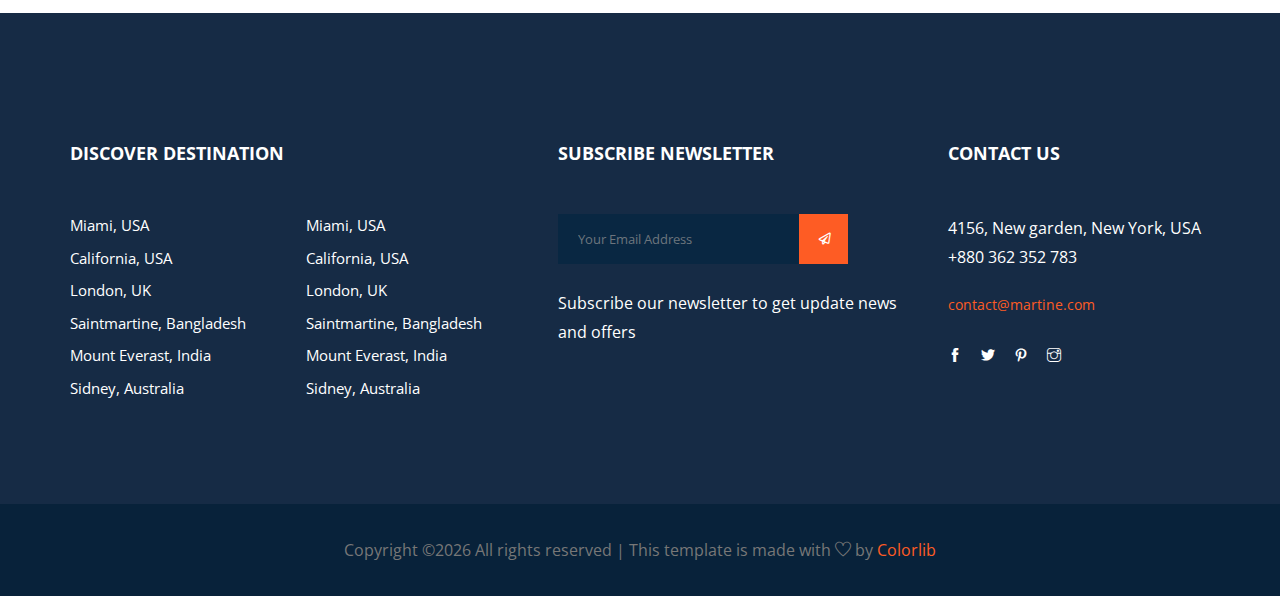
<file: public/martine/packages.html>
<!doctype html>
<html lang="en">

<head>
    <!-- Required meta tags -->
    <meta charset="utf-8">
    <meta name="viewport" content="width=device-width, initial-scale=1, shrink-to-fit=no">
    <title>Martine</title>
    <link rel="icon" href="img/favicon.png">
    <!-- Bootstrap CSS -->
    <link rel="stylesheet" href="css/bootstrap.min.css">
    <!-- animate CSS -->
    <link rel="stylesheet" href="css/animate.css">
    <!-- owl carousel CSS -->
    <link rel="stylesheet" href="css/owl.carousel.min.css">
    <!-- themify CSS -->
    <link rel="stylesheet" href="css/themify-icons.css">
    <!-- flaticon CSS -->
    <link rel="stylesheet" href="css/flaticon.css">
    <!-- fontawesome CSS -->
    <link rel="stylesheet" href="fontawesome/css/all.min.css">
    <!-- magnific CSS -->
    <link rel="stylesheet" href="css/magnific-popup.css">
    <link rel="stylesheet" href="css/gijgo.min.css">
    <!-- niceselect CSS -->
    <link rel="stylesheet" href="css/nice-select.css">
    <!-- slick CSS -->
    <link rel="stylesheet" href="css/slick.css">
    <!-- style CSS -->
    <link rel="stylesheet" href="css/style.css">
</head>

<body>
    <!--::header part start::-->
    <header class="main_menu">
        <div class="sub_menu">
            <div class="container">
                <div class="row">
                    <div class="col-lg-6 col-sm-12 col-md-6">
                        <div class="sub_menu_right_content">
                            <span>Top destinations</span>
                            <a href="#">Asia</a>
                            <a href="#">Europe</a>
                            <a href="#">America</a>
                        </div>
                    </div>
                    <div class="col-lg-6 col-sm-12 col-md-6">
                        <div class="sub_menu_social_icon">
                            <a href="#"><i class="flaticon-facebook"></i></a>
                            <a href="#"><i class="flaticon-twitter"></i></a>
                            <a href="#"><i class="flaticon-skype"></i></a>
                            <a href="#"><i class="flaticon-instagram"></i></a>
                            <span><i class="flaticon-phone-call"></i>+880 356 257 142</a></span>
                        </div>
                    </div>
                </div>
            </div>
        </div>
        <div class="main_menu_iner">
            <div class="container">
                <div class="row align-items-center ">
                    <div class="col-lg-12">
                        <nav class="navbar navbar-expand-lg navbar-light justify-content-between">
                            <a class="navbar-brand" href="index.html"> <img src="img/logo.png" alt="logo"> </a>
                            <button class="navbar-toggler" type="button" data-toggle="collapse"
                                data-target="#navbarSupportedContent" aria-controls="navbarSupportedContent"
                                aria-expanded="false" aria-label="Toggle navigation">
                                <span class="navbar-toggler-icon"></span>
                            </button>

                            <div class="collapse navbar-collapse main-menu-item justify-content-center"
                                id="navbarSupportedContent">
                                <ul class="navbar-nav">
                                    <li class="nav-item">
                                        <a class="nav-link" href="index.html">Home</a>
                                    </li>
                                    <li class="nav-item">
                                        <a class="nav-link" href="about.html">About</a>
                                    </li>
                                    <li class="nav-item">
                                        <a class="nav-link" href="packages.html">packages</a>
                                    </li>
                                    <li class="nav-item dropdown">
                                        <a class="nav-link dropdown-toggle" href="blog.html" id="navbarDropdown"
                                            role="button" data-toggle="dropdown" aria-haspopup="true"
                                            aria-expanded="false">
                                            Blog
                                        </a>
                                        <div class="dropdown-menu" aria-labelledby="navbarDropdown">
                                            <a class="dropdown-item" href="blog.html">Blog</a>
                                            <a class="dropdown-item" href="single-blog.html">Single blog</a>
                                        </div>
                                    </li>
                                    <li class="nav-item dropdown">
                                        <a class="nav-link dropdown-toggle" href="blog.html" id="navbarDropdown_1"
                                            role="button" data-toggle="dropdown" aria-haspopup="true"
                                            aria-expanded="false">
                                            pages
                                        </a>
                                        <div class="dropdown-menu" aria-labelledby="navbarDropdown_1">
                                            <a class="dropdown-item" href="top_place.html">top place</a>
                                            <a class="dropdown-item" href="tour_details.html">tour details</a>
                                            <a class="dropdown-item" href="elements.html">Elements</a>
                                        </div>
                                    </li>
                                    <li class="nav-item">
                                        <a class="nav-link" href="contact.html">Contact</a>
                                    </li>
                                </ul>
                            </div>
                            <a href="#" class="btn_1 d-none d-lg-block">book now</a>
                        </nav>
                    </div>
                </div>
            </div>
        </div>
    </header>
    <!-- Header part end-->

    <!-- breadcrumb start-->
    <section class="breadcrumb breadcrumb_bg">
        <div class="container">
            <div class="row">
                <div class="col-lg-12">
                    <div class="breadcrumb_iner">
                        <div class="breadcrumb_iner_item text-center">
                            <h2>Packages</h2>
                            <p>home . Packages</p>
                        </div>
                    </div>
                </div>
            </div>
        </div>
    </section>
    <!-- breadcrumb start-->

    <!-- about us css start-->
    <section class="hotel_list section_padding single_page_hotel_list">
        <div class="container">
            <div class="row justify-content-center">
                <div class="col-xl-6">
                    <div class="section_tittle text-center">
                        <h2>Top Hotel &amp; Restaurants</h2>
                        <p>Waters make fish every without firmament saw had. Morning air subdue. Our. Air very one. Whales grass is fish whales winged.</p>
                    </div>
                </div>
            </div>
            <div class="row">
                <div class="col-lg-4 col-sm-6">
                    <div class="single_ihotel_list">
                        <img src="img/ind/industries_1.png" alt="">
                        <div class="hover_text">
                            <div class="hotel_social_icon">
                                <ul>
                                    <li><a href="#"><i class="ti-facebook"></i></a></li>
                                    <li><a href="#"><i class="ti-twitter-alt"></i></a></li>
                                    <li><a href="#"><i class="ti-linkedin"></i></a></li>
                                </ul>
                            </div>
                            <div class="share_icon">
                                <i class="ti-share"></i>
                            </div>
                        </div>
                        <div class="hotel_text_iner">
                            <h3> <a href="#"> Hotel Polonia</a></h3>
                            <div class="place_review">
                                <a href="#"><i class="fas fa-star"></i></a>
                                <a href="#"><i class="fas fa-star"></i></a>
                                <a href="#"><i class="fas fa-star"></i></a>
                                <a href="#"><i class="fas fa-star"></i></a>
                                <a href="#"><i class="fas fa-star"></i></a>
                                <span>(210 review)</span>
                            </div>
                            <p>London, United Kingdom</p>
                            <p>Date: 23 Aug 2019</p>
                            <p>Duration: 5 days</p>
                            <h5>From <span>$500</span></h5>
                        </div>
                    </div>
                </div>
                <div class="col-lg-4 col-sm-6">
                    <div class="single_ihotel_list">
                        <img src="img/ind/industries_2.png" alt="">
                        <div class="hover_text">
                            <div class="hotel_social_icon">
                                <ul>
                                    <li><a href="#"><i class="ti-facebook"></i></a></li>
                                    <li><a href="#"><i class="ti-twitter-alt"></i></a></li>
                                    <li><a href="#"><i class="ti-linkedin"></i></a></li>
                                </ul>
                            </div>
                            <div class="share_icon">
                                <i class="ti-share"></i>
                            </div>
                        </div>
                        <div class="hotel_text_iner">
                            <h3> <a href="#"> Hotel Polonia</a></h3>
                            <div class="place_review">
                                <a href="#"><i class="fas fa-star"></i></a>
                                <a href="#"><i class="fas fa-star"></i></a>
                                <a href="#"><i class="fas fa-star"></i></a>
                                <a href="#"><i class="fas fa-star"></i></a>
                                <a href="#"><i class="fas fa-star"></i></a>
                                <span>(210 review)</span>
                            </div>
                            <p>London, United Kingdom</p>
                            <p>Date: 23 Aug 2019</p>
                            <p>Duration: 5 days</p>
                            <h5>From <span>$500</span></h5>
                        </div>
                    </div>
                </div>
                <div class="col-lg-4 col-sm-6">
                    <div class="single_ihotel_list">
                        <img src="img/ind/industries_3.png" alt="">
                        <div class="hover_text">
                            <div class="hover_text">
                                <div class="hotel_social_icon">
                                    <ul>
                                        <li><a href="#"><i class="ti-facebook"></i></a></li>
                                        <li><a href="#"><i class="ti-twitter-alt"></i></a></li>
                                        <li><a href="#"><i class="ti-linkedin"></i></a></li>
                                    </ul>
                                </div>
                                <div class="share_icon">
                                    <i class="ti-share"></i>
                                </div>
                            </div>
                        </div>
                        <div class="hotel_text_iner">
                            <h3> <a href="#"> Hotel Polonia</a></h3>
                            <div class="place_review">
                                <a href="#"><i class="fas fa-star"></i></a>
                                <a href="#"><i class="fas fa-star"></i></a>
                                <a href="#"><i class="fas fa-star"></i></a>
                                <a href="#"><i class="fas fa-star"></i></a>
                                <a href="#"><i class="fas fa-star"></i></a>
                                <span>(210 review)</span>
                            </div>
                            <p>London, United Kingdom</p>
                            <p>Date: 23 Aug 2019</p>
                            <p>Duration: 5 days</p>
                            <h5>From <span>$500</span></h5>
                        </div>
                    </div>
                </div>
            </div>
        </div>
    </section>
    <!-- about us css end-->

    <!--top place start-->
    <section class="event_part section_padding">
        <div class="container">
            <div class="row">
                <div class="col-lg-12">
                    <div class="event_slider owl-carousel" >
                        <div class="single_event_slider">
                            <div class="row justify-content-end">
                                <div class="col-lg-6 col-md-6">
                                    <div class="event_slider_content">
                                        <h5>Upcoming Event</h5>
                                        <h2>Maldeve - Asia</h2>
                                        <p>Waters make fish every without firmament saw had. Morning air subdue. Our. Air very one. Whales grass is fish whales winged.
                                        </p>
                                        <p>date: <span>12 Aug 2019</span> </p>
                                        <p>Cost: <span>Start from $820</span> </p>
                                        <p>Organizer: <span> Martine Agency</span> </p>
                                        <div class="rating">
                                            <span>Rating:</span>
                                            <div class="place_review">
                                                <a href="#"><i class="fas fa-star"></i></a>
                                                <a href="#"><i class="fas fa-star"></i></a>
                                                <a href="#"><i class="fas fa-star"></i></a>
                                                <a href="#"><i class="fas fa-star"></i></a>
                                                <a href="#"><i class="fas fa-star"></i></a>
                                            </div>
                                        </div>
                                        <a href="#" class="btn_1">Plan Details</a>
                                    </div>
                                </div>
                            </div>
                        </div>
                        <div class="single_event_slider">
                            <div class="row justify-content-end">
                                <div class="ol-lg-6 col-md-6">
                                    <div class="event_slider_content">
                                        <h5>Upcoming Event</h5>
                                        <h2>Maldeve - Asia</h2>
                                        <p>Waters make fish every without firmament saw had. Morning air subdue. Our. Air very one. Whales grass is fish whales winged.
                                        </p>
                                        <p>date: <span>12 Aug 2019</span> </p>
                                        <p>Cost: <span>Start from $820</span> </p>
                                        <p>Organizer: <span> Martine Agency</span> </p>
                                        <div class="rating">
                                            <span>Rating:</span>
                                            <div class="place_review">
                                                <a href="#"><i class="fas fa-star"></i></a>
                                                <a href="#"><i class="fas fa-star"></i></a>
                                                <a href="#"><i class="fas fa-star"></i></a>
                                                <a href="#"><i class="fas fa-star"></i></a>
                                                <a href="#"><i class="fas fa-star"></i></a>
                                            </div>
                                        </div>
                                        <a href="#" class="btn_1">Plan Details</a>
                                    </div>
                                </div>
                            </div>
                        </div>
                        <div class="single_event_slider">
                            <div class="row justify-content-end">
                                <div class="ol-lg-6 col-md-6">
                                    <div class="event_slider_content">
                                        <h5>Upcoming Event</h5>
                                        <h2>Maldeve - Asia</h2>
                                        <p>Waters make fish every without firmament saw had. Morning air subdue. Our. Air very one. Whales grass is fish whales winged.
                                        </p>
                                        <p>date: <span>12 Aug 2019</span> </p>
                                        <p>Cost: <span>Start from $820</span> </p>
                                        <p>Organizer: <span> Martine Agency</span> </p>
                                        <div class="rating">
                                            <span>Rating:</span>
                                            <div class="place_review">
                                                <a href="#"><i class="fas fa-star"></i></a>
                                                <a href="#"><i class="fas fa-star"></i></a>
                                                <a href="#"><i class="fas fa-star"></i></a>
                                                <a href="#"><i class="fas fa-star"></i></a>
                                                <a href="#"><i class="fas fa-star"></i></a>
                                            </div>
                                        </div>
                                        <a href="#" class="btn_1">Plan Details</a>
                                    </div>
                                </div>
                            </div>
                        </div>
                    </div>
                </div>
            </div>
        </div>
    </section>
    <!--top place end-->

    <!--::industries start::-->
    <section class="best_services section_padding">
        <div class="container">
            <div class="row justify-content-center">
                <div class="col-xl-6">
                    <div class="section_tittle text-center">
                        <h2>We offered best services</h2>
                        <p>Waters make fish every without firmament saw had. Morning air subdue. Our. Air very one. Whales grass is fish whales winged.</p>
                    </div>
                </div>
            </div>
            <div class="row">
                <div class="col-lg-3 col-sm-6">
                    <div class="single_ihotel_list">
                        <img src="img/services_1.png" alt="">
                        <h3> <a href="#"> Transportation</a></h3>
                        <p>All transportation cost we bear</p>
                    </div>
                </div>
                <div class="col-lg-3 col-sm-6">
                    <div class="single_ihotel_list">
                        <img src="img/services_2.png" alt="">
                        <h3> <a href="#"> Guidence</a></h3>
                        <p>We offer the best guidence for you</p>
                    </div>
                </div>
                <div class="col-lg-3 col-sm-6">
                    <div class="single_ihotel_list">
                        <img src="img/services_3.png" alt="">
                        <h3> <a href="#"> Accomodation</a></h3>
                        <p>Luxarious and comfortable</p>
                    </div>
                </div>
                <div class="col-lg-3 col-sm-6">
                    <div class="single_ihotel_list">
                        <img src="img/services_4.png" alt="">
                        <h3> <a href="#"> Discover world</a></h3>
                        <p>Best tour plan for your next tour</p>
                    </div>
                </div>
            </div>
        </div>
    </section>
    <!--::industries end::-->

    <!-- footer part start-->
    <footer class="footer-area">
        <div class="container">
            <div class="row justify-content-between">
                <div class="col-sm-6 col-md-5">
                    <div class="single-footer-widget">
                        <h4>Discover Destination</h4>
                        <ul>
                            <li><a href="#">Miami, USA</a></li>
                            <li><a href="#">California, USA</a></li>
                            <li><a href="#">London, UK</a></li>
                            <li><a href="#">Saintmartine, Bangladesh</a></li>
                            <li><a href="#">Mount Everast, India</a></li>
                            <li><a href="#">Sidney, Australia</a></li>
                            <li><a href="#">Miami, USA</a></li>
                            <li><a href="#">California, USA</a></li>
                            <li><a href="#">London, UK</a></li>
                            <li><a href="#">Saintmartine, Bangladesh</a></li>
                            <li><a href="#">Mount Everast, India</a></li>
                            <li><a href="#">Sidney, Australia</a></li>
                        </ul>

                    </div>
                </div>
                <div class="col-sm-6 col-md-4">
                    <div class="single-footer-widget">
                        <h4>Subscribe Newsletter</h4>
                        <div class="form-wrap" id="mc_embed_signup">
                            <form target="_blank"
                                action="https://spondonit.us12.list-manage.com/subscribe/post?u=1462626880ade1ac87bd9c93a&amp;id=92a4423d01"
                                method="get" class="form-inline">
                                <input class="form-control" name="EMAIL" placeholder="Your Email Address"
                                    onfocus="this.placeholder = ''" onblur="this.placeholder = 'Your Email Address '"
                                    required="" type="email">
                                <button class="click-btn btn btn-default text-uppercase"> <i class="far fa-paper-plane"></i>
                                </button>
                                <div style="position: absolute; left: -5000px;">
                                    <input name="b_36c4fd991d266f23781ded980_aefe40901a" tabindex="-1" value=""
                                        type="text">
                                </div>

                                <div class="info"></div>
                            </form>
                        </div>
                        <p>Subscribe our newsletter to get update news and offers</p>
                    </div>
                </div>
                <div class="col-sm-6 col-md-3">
                    <div class="single-footer-widget footer_icon">
                        <h4>Contact Us</h4>
                        <p>4156, New garden, New York, USA
                                +880 362 352 783</p>
                        <span>contact@martine.com</span>
                        <div class="social-icons">
                            <a href="#"><i class="ti-facebook"></i></a>
                            <a href="#"><i class="ti-twitter-alt"></i></a>
                            <a href="#"><i class="ti-pinterest"></i></a>
                            <a href="#"><i class="ti-instagram"></i></a>
                        </div>
                    </div>
                </div>
            </div>
        </div>
        <div class="container-fluid">
            <div class="row justify-content-center">
                <div class="col-lg-12">
                    <div class="copyright_part_text text-center">
                        <p class="footer-text m-0"><!-- Link back to Colorlib can't be removed. Template is licensed under CC BY 3.0. -->
Copyright &copy;<script>document.write(new Date().getFullYear());</script> All rights reserved | This template is made with <i class="ti-heart" aria-hidden="true"></i> by <a href="https://colorlib.com" target="_blank">Colorlib</a>
<!-- Link back to Colorlib can't be removed. Template is licensed under CC BY 3.0. --></p>
                    </div>
                </div>
            </div>
        </div>
    </footer>
    <!-- footer part end-->

    <!-- jquery plugins here-->
    <script src="js/jquery-1.12.1.min.js"></script>
    <!-- popper js -->
    <script src="js/popper.min.js"></script>
    <!-- bootstrap js -->
    <script src="js/bootstrap.min.js"></script>
    <!-- magnific js -->
    <script src="js/jquery.magnific-popup.js"></script>
    <!-- swiper js -->
    <script src="js/owl.carousel.min.js"></script>
    <!-- masonry js -->
    <script src="js/masonry.pkgd.js"></script>
    <!-- masonry js -->
    <script src="js/jquery.nice-select.min.js"></script>
    <script src="js/gijgo.min.js"></script>
    <!-- contact js -->
    <script src="js/jquery.ajaxchimp.min.js"></script>
    <script src="js/jquery.form.js"></script>
    <script src="js/jquery.validate.min.js"></script>
    <script src="js/mail-script.js"></script>
    <script src="js/contact.js"></script>
    <!-- custom js -->
    <script src="js/custom.js"></script>
</body>

</html>
</file>
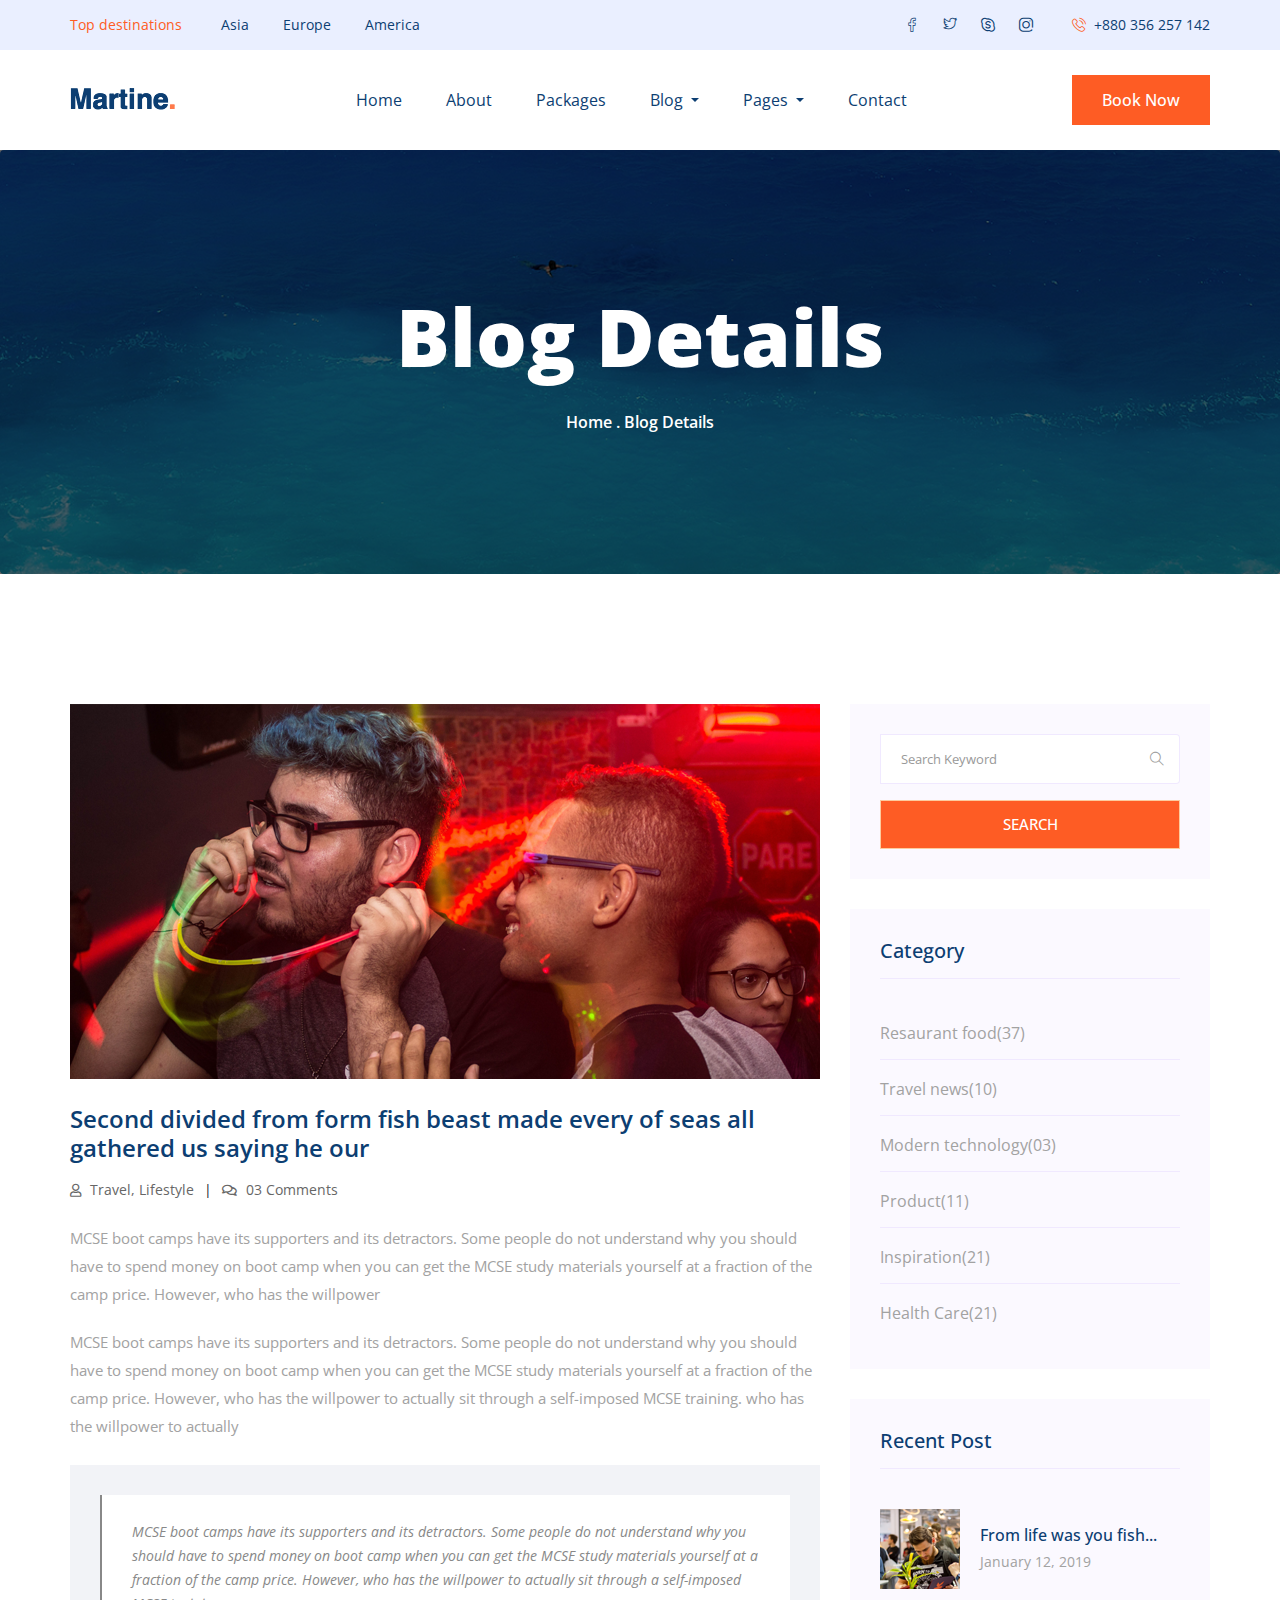
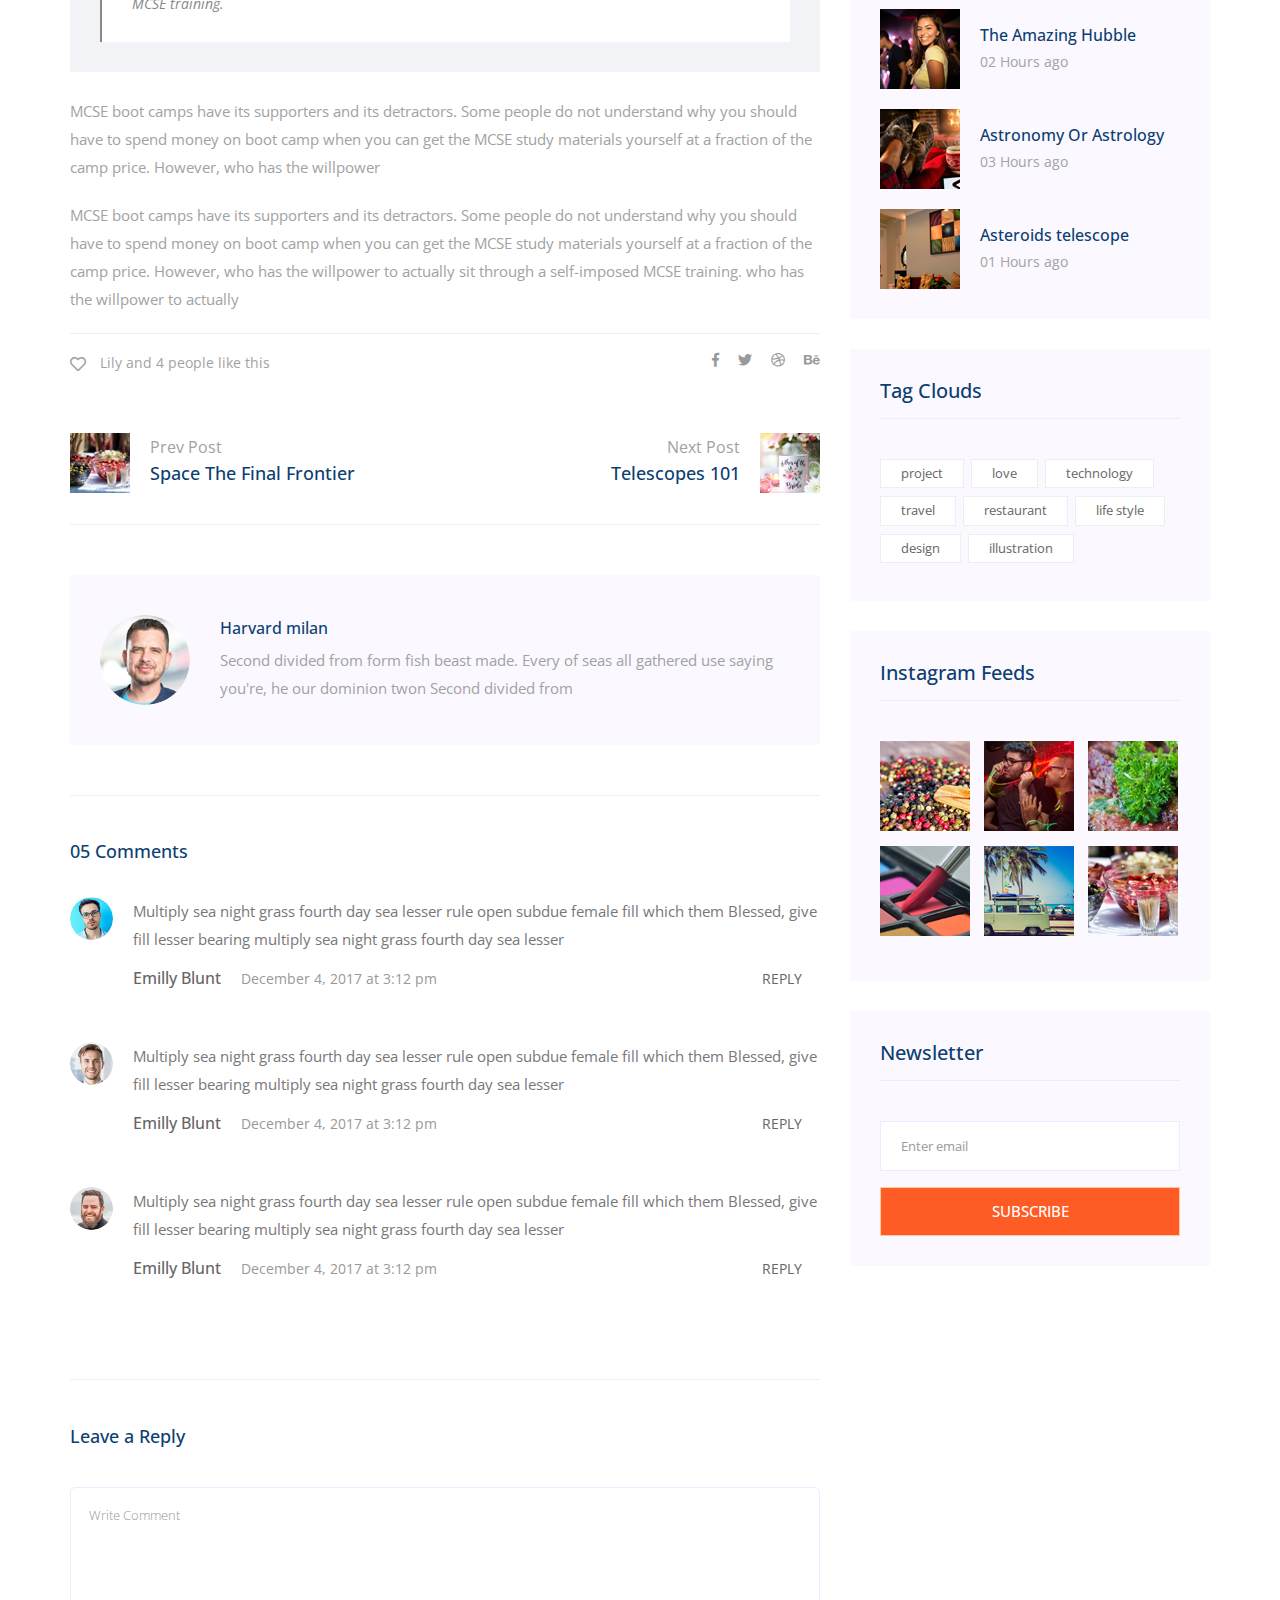
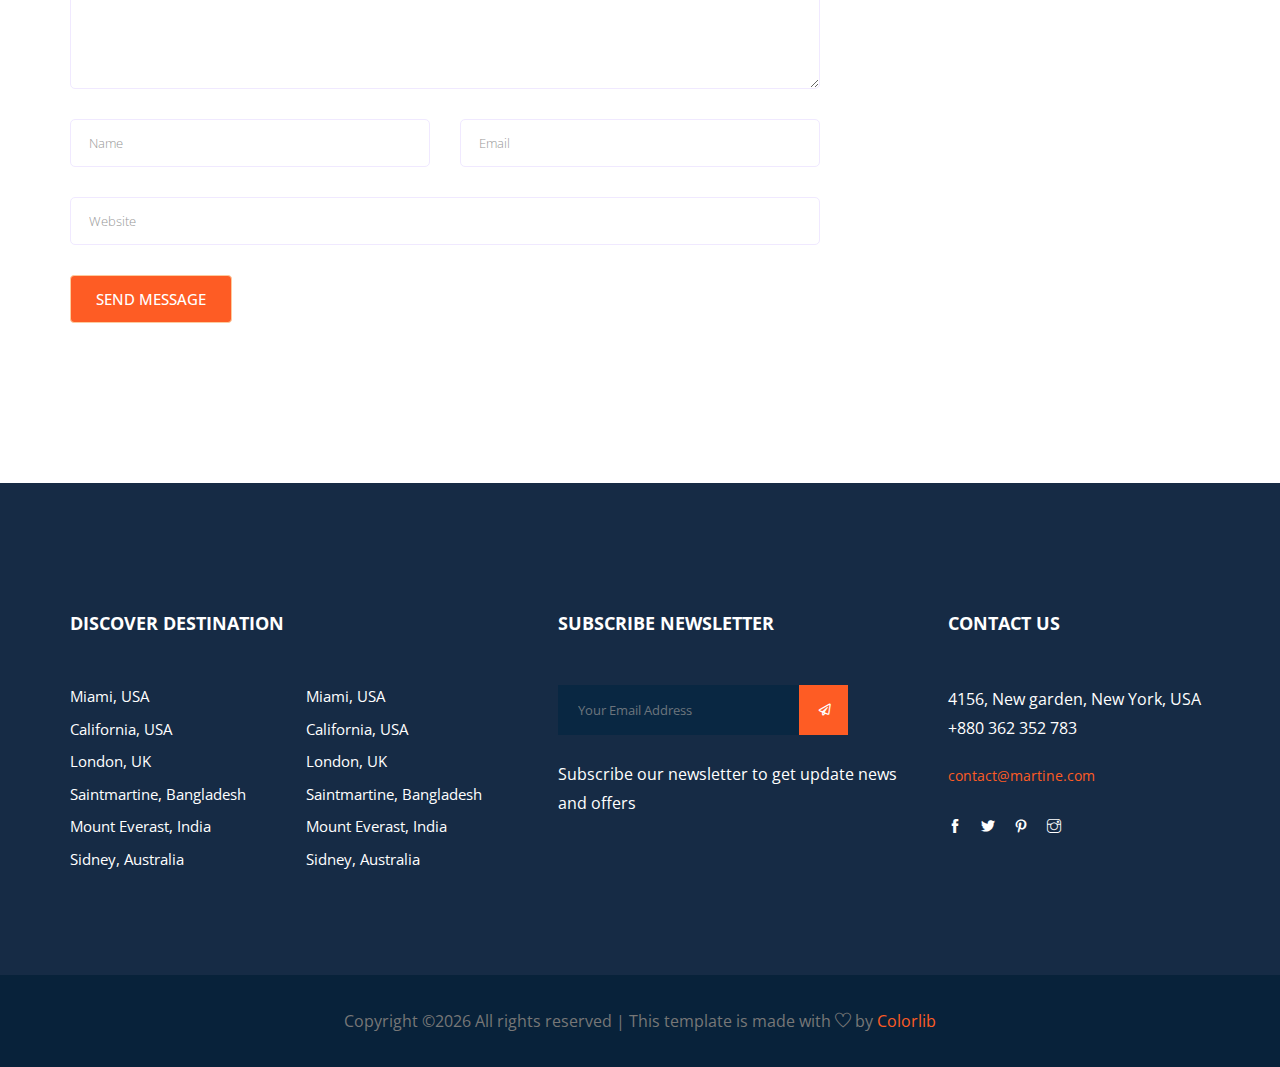
<file: public/martine/single-blog.html>
<!doctype html>
<html lang="en">

<head>
    <!-- Required meta tags -->
    <meta charset="utf-8">
    <meta name="viewport" content="width=device-width, initial-scale=1, shrink-to-fit=no">
    <title>Martine</title>
    <link rel="icon" href="img/favicon.png">
    <!-- Bootstrap CSS -->
    <link rel="stylesheet" href="css/bootstrap.min.css">
    <!-- animate CSS -->
    <link rel="stylesheet" href="css/animate.css">
    <!-- owl carousel CSS -->
    <link rel="stylesheet" href="css/owl.carousel.min.css">
    <!-- themify CSS -->
    <link rel="stylesheet" href="css/themify-icons.css">
    <!-- flaticon CSS -->
    <link rel="stylesheet" href="css/flaticon.css">
    <!-- fontawesome CSS -->
    <link rel="stylesheet" href="fontawesome/css/all.min.css">
    <!-- magnific CSS -->
    <link rel="stylesheet" href="css/magnific-popup.css">
    <link rel="stylesheet" href="css/gijgo.min.css">
    <!-- niceselect CSS -->
    <link rel="stylesheet" href="css/nice-select.css">
    <!-- slick CSS -->
    <link rel="stylesheet" href="css/slick.css">
    <!-- style CSS -->
    <link rel="stylesheet" href="css/style.css">
</head>

<body>
   <!--::header part start::-->
   <header class="main_menu">
        <div class="sub_menu">
            <div class="container">
                <div class="row">
                    <div class="col-lg-6 col-sm-12 col-md-6">
                        <div class="sub_menu_right_content">
                            <span>Top destinations</span>
                            <a href="#">Asia</a>
                            <a href="#">Europe</a>
                            <a href="#">America</a>
                        </div>
                    </div>
                    <div class="col-lg-6 col-sm-12 col-md-6">
                        <div class="sub_menu_social_icon">
                            <a href="#"><i class="flaticon-facebook"></i></a>
                            <a href="#"><i class="flaticon-twitter"></i></a>
                            <a href="#"><i class="flaticon-skype"></i></a>
                            <a href="#"><i class="flaticon-instagram"></i></a>
                            <span><i class="flaticon-phone-call"></i>+880 356 257 142</a></span>
                        </div>
                    </div>
                </div>
            </div>
        </div>
        <div class="main_menu_iner">
            <div class="container">
                <div class="row align-items-center ">
                    <div class="col-lg-12">
                        <nav class="navbar navbar-expand-lg navbar-light justify-content-between">
                            <a class="navbar-brand" href="index.html"> <img src="img/logo.png" alt="logo"> </a>
                            <button class="navbar-toggler" type="button" data-toggle="collapse"
                                data-target="#navbarSupportedContent" aria-controls="navbarSupportedContent"
                                aria-expanded="false" aria-label="Toggle navigation">
                                <span class="navbar-toggler-icon"></span>
                            </button>

                            <div class="collapse navbar-collapse main-menu-item justify-content-center"
                                id="navbarSupportedContent">
                                <ul class="navbar-nav">
                                    <li class="nav-item">
                                        <a class="nav-link" href="index.html">Home</a>
                                    </li>
                                    <li class="nav-item">
                                        <a class="nav-link" href="about.html">About</a>
                                    </li>
                                    <li class="nav-item">
                                        <a class="nav-link" href="packages.html">packages</a>
                                    </li>
                                    <li class="nav-item dropdown">
                                        <a class="nav-link dropdown-toggle" href="blog.html" id="navbarDropdown"
                                            role="button" data-toggle="dropdown" aria-haspopup="true"
                                            aria-expanded="false">
                                            Blog
                                        </a>
                                        <div class="dropdown-menu" aria-labelledby="navbarDropdown">
                                            <a class="dropdown-item" href="blog.html">Blog</a>
                                            <a class="dropdown-item" href="single-blog.html">Single blog</a>
                                        </div>
                                    </li>
                                    <li class="nav-item dropdown">
                                        <a class="nav-link dropdown-toggle" href="blog.html" id="navbarDropdown_1"
                                            role="button" data-toggle="dropdown" aria-haspopup="true"
                                            aria-expanded="false">
                                            pages
                                        </a>
                                        <div class="dropdown-menu" aria-labelledby="navbarDropdown_1">
                                            <a class="dropdown-item" href="top_place.html">top place</a>
                                            <a class="dropdown-item" href="tour_details.html">tour details</a>
                                            <a class="dropdown-item" href="elements.html">Elements</a>
                                        </div>
                                    </li>
                                    <li class="nav-item">
                                        <a class="nav-link" href="contact.html">Contact</a>
                                    </li>
                                </ul>
                            </div>
                            <a href="#" class="btn_1 d-none d-lg-block">book now</a>
                        </nav>
                    </div>
                </div>
            </div>
        </div>
    </header>
    <!-- Header part end-->

    <!-- breadcrumb start-->
    <section class="breadcrumb breadcrumb_bg">
      <div class="container">
            <div class="row">
                  <div class="col-lg-12">
                        <div class="breadcrumb_iner">
                              <div class="breadcrumb_iner_item text-center">
                                    <h2>blog details</h2>
                                    <p>home . blog details</p>
                              </div>
                        </div>
                  </div>
            </div>
      </div>
      </section>
      <!-- breadcrumb start-->

    <!--================Blog Area =================-->
    <section class="blog_area single-post-area section_padding">
        <div class="container">
            <div class="row">
                <div class="col-lg-8 posts-list">
                    <div class="single-post">
                        <div class="feature-img">
                            <img class="img-fluid" src="img/blog/single_blog_1.png" alt="">
                        </div>
                        <div class="blog_details">
                            <h2>Second divided from form fish beast made every of seas
                        all gathered us saying he our
                     </h2>
                            <ul class="blog-info-link mt-3 mb-4">
                                <li><a href="#"><i class="far fa-user"></i> Travel, Lifestyle</a></li>
                                <li><a href="#"><i class="far fa-comments"></i> 03 Comments</a></li>
                            </ul>
                            <p class="excert">
                                MCSE boot camps have its supporters and its detractors. Some people do not understand why you should have to spend money on boot camp when you can get the MCSE study materials yourself at a fraction of the camp price. However, who has the willpower
                            </p>
                            <p>
                                MCSE boot camps have its supporters and its detractors. Some people do not understand why you should have to spend money on boot camp when you can get the MCSE study materials yourself at a fraction of the camp price. However, who has the willpower to actually sit through a self-imposed MCSE training. who has the willpower to actually
                            </p>
                            <div class="quote-wrapper">
                                <div class="quotes">
                                    MCSE boot camps have its supporters and its detractors. Some people do not understand why you should have to spend money on boot camp when you can get the MCSE study materials yourself at a fraction of the camp price. However, who has the willpower to actually sit through a self-imposed MCSE training.
                                </div>
                            </div>
                            <p>
                                MCSE boot camps have its supporters and its detractors. Some people do not understand why you should have to spend money on boot camp when you can get the MCSE study materials yourself at a fraction of the camp price. However, who has the willpower
                            </p>
                            <p>
                                MCSE boot camps have its supporters and its detractors. Some people do not understand why you should have to spend money on boot camp when you can get the MCSE study materials yourself at a fraction of the camp price. However, who has the willpower to actually sit through a self-imposed MCSE training. who has the willpower to actually
                            </p>
                        </div>
                    </div>
                    <div class="navigation-top">
                        <div class="d-sm-flex justify-content-between text-center">
                            <p class="like-info"><span class="align-middle"><i class="far fa-heart"></i></span> Lily and 4 people like this</p>
                            <div class="col-sm-4 text-center my-2 my-sm-0">
                                <!-- <p class="comment-count"><span class="align-middle"><i class="far fa-comment"></i></span> 06 Comments</p> -->
                            </div>
                            <ul class="social-icons">
                                <li><a href="#"><i class="fab fa-facebook-f"></i></a></li>
                                <li><a href="#"><i class="fab fa-twitter"></i></a></li>
                                <li><a href="#"><i class="fab fa-dribbble"></i></a></li>
                                <li><a href="#"><i class="fab fa-behance"></i></a></li>
                            </ul>
                        </div>
                        <div class="navigation-area">
                            <div class="row">
                                <div class="col-lg-6 col-md-6 col-12 nav-left flex-row d-flex justify-content-start align-items-center">
                                    <div class="thumb">
                                        <a href="#">
                                            <img class="img-fluid" src="img/post/preview.png" alt="">
                                        </a>
                                    </div>
                                    <div class="arrow">
                                        <a href="#">
                                            <span class="lnr text-white ti-arrow-left"></span>
                                        </a>
                                    </div>
                                    <div class="detials">
                                        <p>Prev Post</p>
                                        <a href="#">
                                            <h4>Space The Final Frontier</h4>
                                        </a>
                                    </div>
                                </div>
                                <div class="col-lg-6 col-md-6 col-12 nav-right flex-row d-flex justify-content-end align-items-center">
                                    <div class="detials">
                                        <p>Next Post</p>
                                        <a href="#">
                                            <h4>Telescopes 101</h4>
                                        </a>
                                    </div>
                                    <div class="arrow">
                                        <a href="#">
                                            <span class="lnr text-white ti-arrow-right"></span>
                                        </a>
                                    </div>
                                    <div class="thumb">
                                        <a href="#">
                                            <img class="img-fluid" src="img/post/next.png" alt="">
                                        </a>
                                    </div>
                                </div>
                            </div>
                        </div>
                    </div>
                    <div class="blog-author">
                        <div class="media align-items-center">
                            <img src="img/blog/author.png" alt="">
                            <div class="media-body">
                                <a href="#">
                                    <h4>Harvard milan</h4>
                                </a>
                                <p>Second divided from form fish beast made. Every of seas all gathered use saying you're, he our dominion twon Second divided from</p>
                            </div>
                        </div>
                    </div>
                    <div class="comments-area">
                        <h4>05 Comments</h4>
                        <div class="comment-list">
                            <div class="single-comment justify-content-between d-flex">
                                <div class="user justify-content-between d-flex">
                                    <div class="thumb">
                                        <img src="img/comment/comment_1.png" alt="">
                                    </div>
                                    <div class="desc">
                                        <p class="comment">
                                            Multiply sea night grass fourth day sea lesser rule open subdue female fill which them Blessed, give fill lesser bearing multiply sea night grass fourth day sea lesser
                                        </p>
                                        <div class="d-flex justify-content-between">
                                            <div class="d-flex align-items-center">
                                                <h5>
                                       <a href="#">Emilly Blunt</a>
                                    </h5>
                                                <p class="date">December 4, 2017 at 3:12 pm </p>
                                            </div>
                                            <div class="reply-btn">
                                                <a href="#" class="btn-reply text-uppercase">reply</a>
                                            </div>
                                        </div>
                                    </div>
                                </div>
                            </div>
                        </div>
                        <div class="comment-list">
                            <div class="single-comment justify-content-between d-flex">
                                <div class="user justify-content-between d-flex">
                                    <div class="thumb">
                                        <img src="img/comment/comment_2.png" alt="">
                                    </div>
                                    <div class="desc">
                                        <p class="comment">
                                            Multiply sea night grass fourth day sea lesser rule open subdue female fill which them Blessed, give fill lesser bearing multiply sea night grass fourth day sea lesser
                                        </p>
                                        <div class="d-flex justify-content-between">
                                            <div class="d-flex align-items-center">
                                                <h5>
                                       <a href="#">Emilly Blunt</a>
                                    </h5>
                                                <p class="date">December 4, 2017 at 3:12 pm </p>
                                            </div>
                                            <div class="reply-btn">
                                                <a href="#" class="btn-reply text-uppercase">reply</a>
                                            </div>
                                        </div>
                                    </div>
                                </div>
                            </div>
                        </div>
                        <div class="comment-list">
                            <div class="single-comment justify-content-between d-flex">
                                <div class="user justify-content-between d-flex">
                                    <div class="thumb">
                                        <img src="img/comment/comment_3.png" alt="">
                                    </div>
                                    <div class="desc">
                                        <p class="comment">
                                            Multiply sea night grass fourth day sea lesser rule open subdue female fill which them Blessed, give fill lesser bearing multiply sea night grass fourth day sea lesser
                                        </p>
                                        <div class="d-flex justify-content-between">
                                            <div class="d-flex align-items-center">
                                                <h5>
                                       <a href="#">Emilly Blunt</a>
                                    </h5>
                                                <p class="date">December 4, 2017 at 3:12 pm </p>
                                            </div>
                                            <div class="reply-btn">
                                                <a href="#" class="btn-reply text-uppercase">reply</a>
                                            </div>
                                        </div>
                                    </div>
                                </div>
                            </div>
                        </div>
                    </div>
                    <div class="comment-form">
                        <h4>Leave a Reply</h4>
                        <form class="form-contact comment_form" action="#" id="commentForm">
                            <div class="row">
                                <div class="col-12">
                                    <div class="form-group">
                                        <textarea class="form-control w-100" name="comment" id="comment" cols="30" rows="9" placeholder="Write Comment"></textarea>
                                    </div>
                                </div>
                                <div class="col-sm-6">
                                    <div class="form-group">
                                        <input class="form-control" name="name" id="name" type="text" placeholder="Name">
                                    </div>
                                </div>
                                <div class="col-sm-6">
                                    <div class="form-group">
                                        <input class="form-control" name="email" id="email" type="email" placeholder="Email">
                                    </div>
                                </div>
                                <div class="col-12">
                                    <div class="form-group">
                                        <input class="form-control" name="website" id="website" type="text" placeholder="Website">
                                    </div>
                                </div>
                            </div>
                            <div class="form-group">
                                <button type="submit" class="button button-contactForm btn_1">Send Message</button>
                            </div>
                        </form>
                    </div>
                </div>
                <div class="col-lg-4">
                    <div class="blog_right_sidebar">
                        <aside class="single_sidebar_widget search_widget">
                            <form action="#">
                                <div class="form-group">
                                    <div class="input-group mb-3">
                                        <input type="text" class="form-control" placeholder='Search Keyword' onfocus="this.placeholder = ''" onblur="this.placeholder = 'Search Keyword'">
                                        <div class="input-group-append">
                                            <button class="btn" type="button"><i class="ti-search"></i></button>
                                        </div>
                                    </div>
                                </div>
                                <button class="button rounded-0 primary-bg text-white w-100 btn_1" type="submit">Search</button>
                            </form>
                        </aside>
                        <aside class="single_sidebar_widget post_category_widget">
                            <h4 class="widget_title">Category</h4>
                            <ul class="list cat-list">
                                <li>
                                    <a href="#" class="d-flex">
                                        <p>Resaurant food</p>
                                        <p>(37)</p>
                                    </a>
                                </li>
                                <li>
                                    <a href="#" class="d-flex">
                                        <p>Travel news</p>
                                        <p>(10)</p>
                                    </a>
                                </li>
                                <li>
                                    <a href="#" class="d-flex">
                                        <p>Modern technology</p>
                                        <p>(03)</p>
                                    </a>
                                </li>
                                <li>
                                    <a href="#" class="d-flex">
                                        <p>Product</p>
                                        <p>(11)</p>
                                    </a>
                                </li>
                                <li>
                                    <a href="#" class="d-flex">
                                        <p>Inspiration</p>
                                        <p>(21)</p>
                                    </a>
                                </li>
                                <li>
                                    <a href="#" class="d-flex">
                                        <p>Health Care</p>
                                        <p>(21)</p>
                                    </a>
                                </li>
                            </ul>
                        </aside>
                        <aside class="single_sidebar_widget popular_post_widget">
                            <h3 class="widget_title">Recent Post</h3>
                            <div class="media post_item">
                                <img src="img/post/post_1.png" alt="post">
                                <div class="media-body">
                                    <a href="single-blog.html">
                                        <h3>From life was you fish...</h3>
                                    </a>
                                    <p>January 12, 2019</p>
                                </div>
                            </div>
                            <div class="media post_item">
                                <img src="img/post/post_2.png" alt="post">
                                <div class="media-body">
                                    <a href="single-blog.html">
                                        <h3>The Amazing Hubble</h3>
                                    </a>
                                    <p>02 Hours ago</p>
                                </div>
                            </div>
                            <div class="media post_item">
                                <img src="img/post/post_3.png" alt="post">
                                <div class="media-body">
                                    <a href="single-blog.html">
                                        <h3>Astronomy Or Astrology</h3>
                                    </a>
                                    <p>03 Hours ago</p>
                                </div>
                            </div>
                            <div class="media post_item">
                                <img src="img/post/post_4.png" alt="post">
                                <div class="media-body">
                                    <a href="single-blog.html">
                                        <h3>Asteroids telescope</h3>
                                    </a>
                                    <p>01 Hours ago</p>
                                </div>
                            </div>
                        </aside>
                        <aside class="single_sidebar_widget tag_cloud_widget">
                            <h4 class="widget_title">Tag Clouds</h4>
                            <ul class="list">
                                <li>
                                    <a href="#">project</a>
                                </li>
                                <li>
                                    <a href="#">love</a>
                                </li>
                                <li>
                                    <a href="#">technology</a>
                                </li>
                                <li>
                                    <a href="#">travel</a>
                                </li>
                                <li>
                                    <a href="#">restaurant</a>
                                </li>
                                <li>
                                    <a href="#">life style</a>
                                </li>
                                <li>
                                    <a href="#">design</a>
                                </li>
                                <li>
                                    <a href="#">illustration</a>
                                </li>
                            </ul>
                        </aside>
                        <aside class="single_sidebar_widget instagram_feeds">
                            <h4 class="widget_title">Instagram Feeds</h4>
                            <ul class="instagram_row flex-wrap">
                                <li>
                                    <a href="#">
                                        <img class="img-fluid" src="img/post/post_5.png" alt="">
                                    </a>
                                </li>
                                <li>
                                    <a href="#">
                                        <img class="img-fluid" src="img/post/post_6.png" alt="">
                                    </a>
                                </li>
                                <li>
                                    <a href="#">
                                        <img class="img-fluid" src="img/post/post_7.png" alt="">
                                    </a>
                                </li>
                                <li>
                                    <a href="#">
                                        <img class="img-fluid" src="img/post/post_8.png" alt="">
                                    </a>
                                </li>
                                <li>
                                    <a href="#">
                                        <img class="img-fluid" src="img/post/post_9.png" alt="">
                                    </a>
                                </li>
                                <li>
                                    <a href="#">
                                        <img class="img-fluid" src="img/post/post_10.png" alt="">
                                    </a>
                                </li>
                            </ul>
                        </aside>
                        <aside class="single_sidebar_widget newsletter_widget">
                            <h4 class="widget_title">Newsletter</h4>
                            <form action="#">
                                <div class="form-group">
                                    <input type="email" class="form-control" onfocus="this.placeholder = ''" onblur="this.placeholder = 'Enter email'" placeholder='Enter email' required>
                                </div>
                                <button class="button rounded-0 primary-bg text-white w-100 btn_1" type="submit">Subscribe</button>
                            </form>
                        </aside>
                    </div>
                </div>
            </div>
        </div>
    </section>
    <!--================ Blog Area end =================-->

    <!-- footer part start-->
    <footer class="footer-area">
        <div class="container">
            <div class="row justify-content-between">
                <div class="col-sm-6 col-md-5">
                    <div class="single-footer-widget">
                        <h4>Discover Destination</h4>
                        <ul>
                            <li><a href="#">Miami, USA</a></li>
                            <li><a href="#">California, USA</a></li>
                            <li><a href="#">London, UK</a></li>
                            <li><a href="#">Saintmartine, Bangladesh</a></li>
                            <li><a href="#">Mount Everast, India</a></li>
                            <li><a href="#">Sidney, Australia</a></li>
                            <li><a href="#">Miami, USA</a></li>
                            <li><a href="#">California, USA</a></li>
                            <li><a href="#">London, UK</a></li>
                            <li><a href="#">Saintmartine, Bangladesh</a></li>
                            <li><a href="#">Mount Everast, India</a></li>
                            <li><a href="#">Sidney, Australia</a></li>
                        </ul>

                    </div>
                </div>
                <div class="col-sm-6 col-md-4">
                    <div class="single-footer-widget">
                        <h4>Subscribe Newsletter</h4>
                        <div class="form-wrap" id="mc_embed_signup">
                            <form target="_blank" action="https://spondonit.us12.list-manage.com/subscribe/post?u=1462626880ade1ac87bd9c93a&amp;id=92a4423d01" method="get" class="form-inline">
                                <input class="form-control" name="EMAIL" placeholder="Your Email Address" onfocus="this.placeholder = ''" onblur="this.placeholder = 'Your Email Address '" required="" type="email">
                                <button class="click-btn btn btn-default text-uppercase"> <i class="far fa-paper-plane"></i>
                                </button>
                                <div style="position: absolute; left: -5000px;">
                                    <input name="b_36c4fd991d266f23781ded980_aefe40901a" tabindex="-1" value="" type="text">
                                </div>

                                <div class="info"></div>
                            </form>
                        </div>
                        <p>Subscribe our newsletter to get update news and offers</p>
                    </div>
                </div>
                <div class="col-sm-6 col-md-3">
                    <div class="single-footer-widget footer_icon">
                        <h4>Contact Us</h4>
                        <p>4156, New garden, New York, USA +880 362 352 783</p>
                        <span>contact@martine.com</span>
                        <div class="social-icons">
                            <a href="#"><i class="ti-facebook"></i></a>
                            <a href="#"><i class="ti-twitter-alt"></i></a>
                            <a href="#"><i class="ti-pinterest"></i></a>
                            <a href="#"><i class="ti-instagram"></i></a>
                        </div>
                    </div>
                </div>
            </div>
        </div>
        <div class="container-fluid">
            <div class="row justify-content-center">
                <div class="col-lg-12">
                    <div class="copyright_part_text text-center">
                        <p class="footer-text m-0"><!-- Link back to Colorlib can't be removed. Template is licensed under CC BY 3.0. -->
Copyright &copy;<script>document.write(new Date().getFullYear());</script> All rights reserved | This template is made with <i class="ti-heart" aria-hidden="true"></i> by <a href="https://colorlib.com" target="_blank">Colorlib</a>
<!-- Link back to Colorlib can't be removed. Template is licensed under CC BY 3.0. --></p>
                    </div>
                </div>
            </div>
        </div>
    </footer>
    <!-- footer part end-->

    <!-- jquery plugins here-->
    <script src="js/jquery-1.12.1.min.js"></script>
    <!-- popper js -->
    <script src="js/popper.min.js"></script>
    <!-- bootstrap js -->
    <script src="js/bootstrap.min.js"></script>
    <!-- magnific js -->
    <script src="js/jquery.magnific-popup.js"></script>
    <!-- swiper js -->
    <script src="js/owl.carousel.min.js"></script>
    <!-- masonry js -->
    <script src="js/masonry.pkgd.js"></script>
    <!-- masonry js -->
    <script src="js/jquery.nice-select.min.js"></script>
    <script src="js/gijgo.min.js"></script>
    <!-- contact js -->
    <script src="js/jquery.ajaxchimp.min.js"></script>
    <script src="js/jquery.form.js"></script>
    <script src="js/jquery.validate.min.js"></script>
    <script src="js/mail-script.js"></script>
    <script src="js/contact.js"></script>
    <!-- custom js -->
    <script src="js/custom.js"></script>
</body>

</html>
</file>
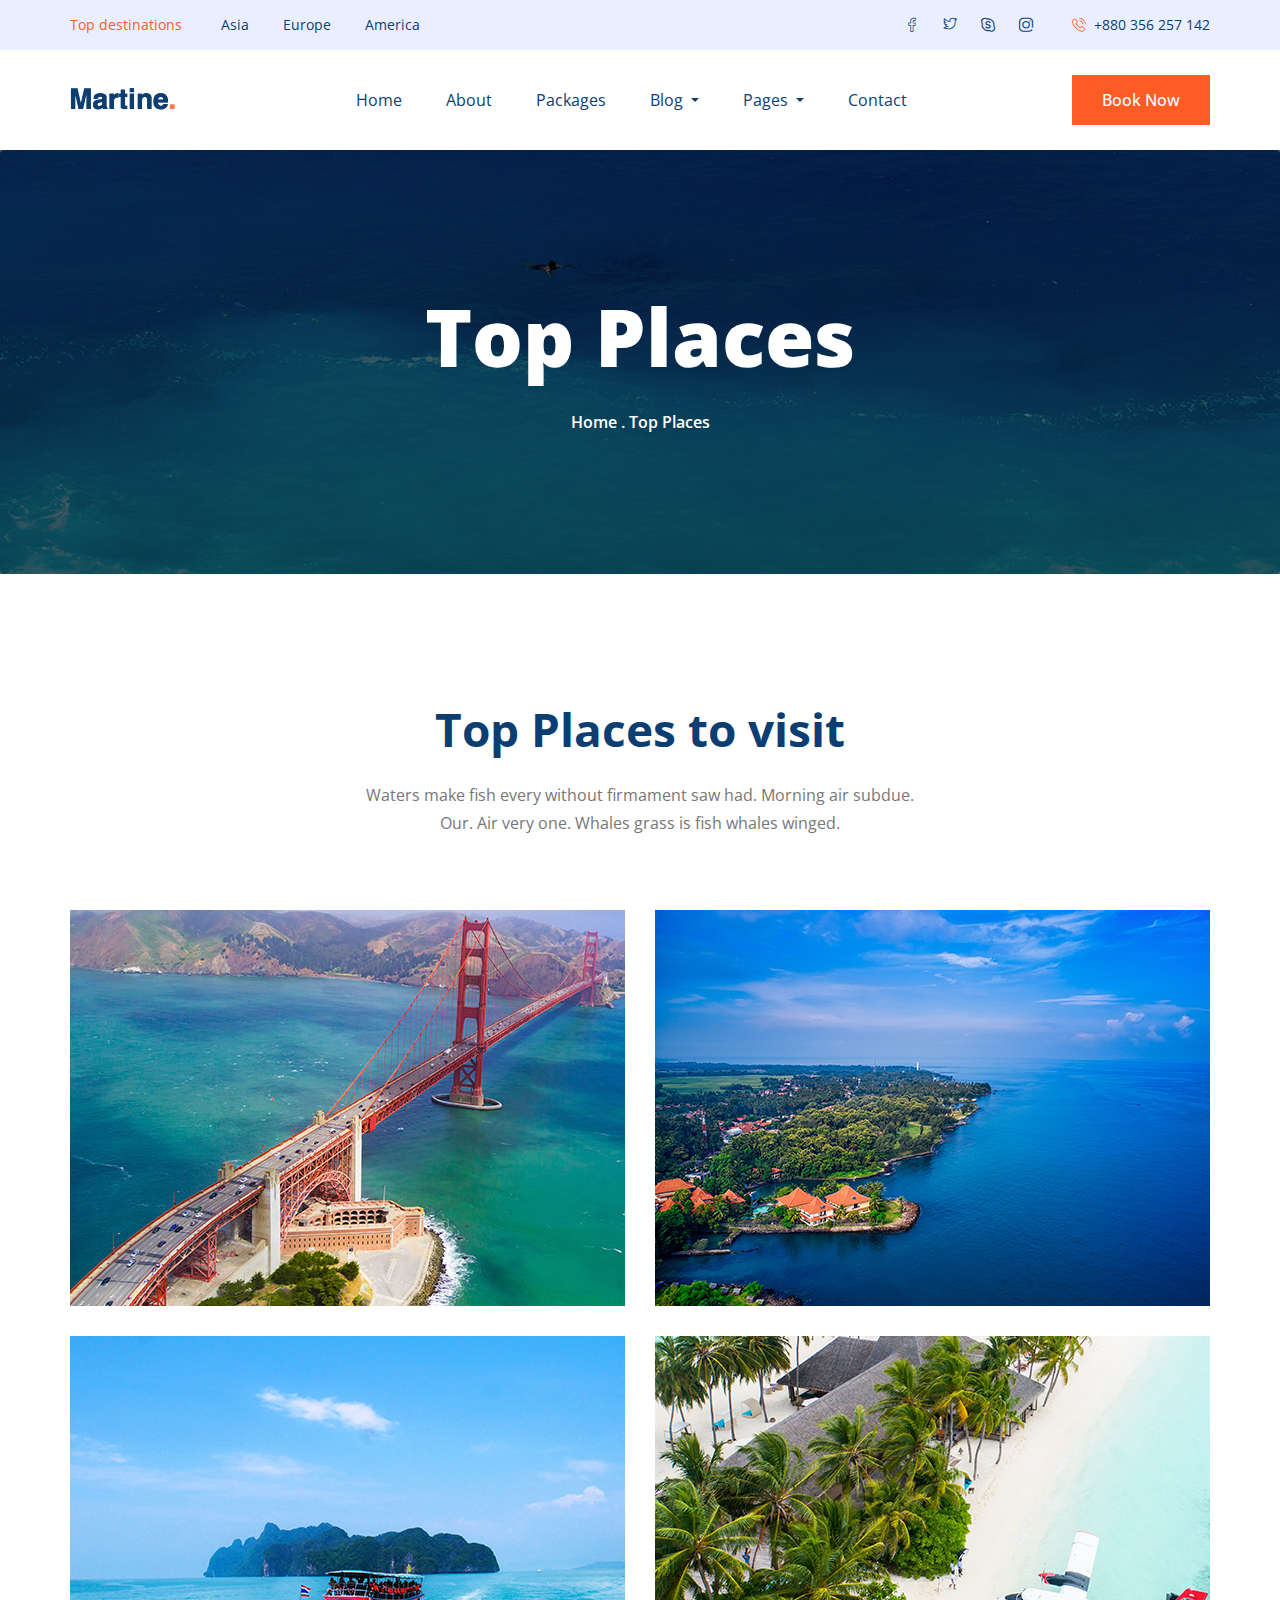
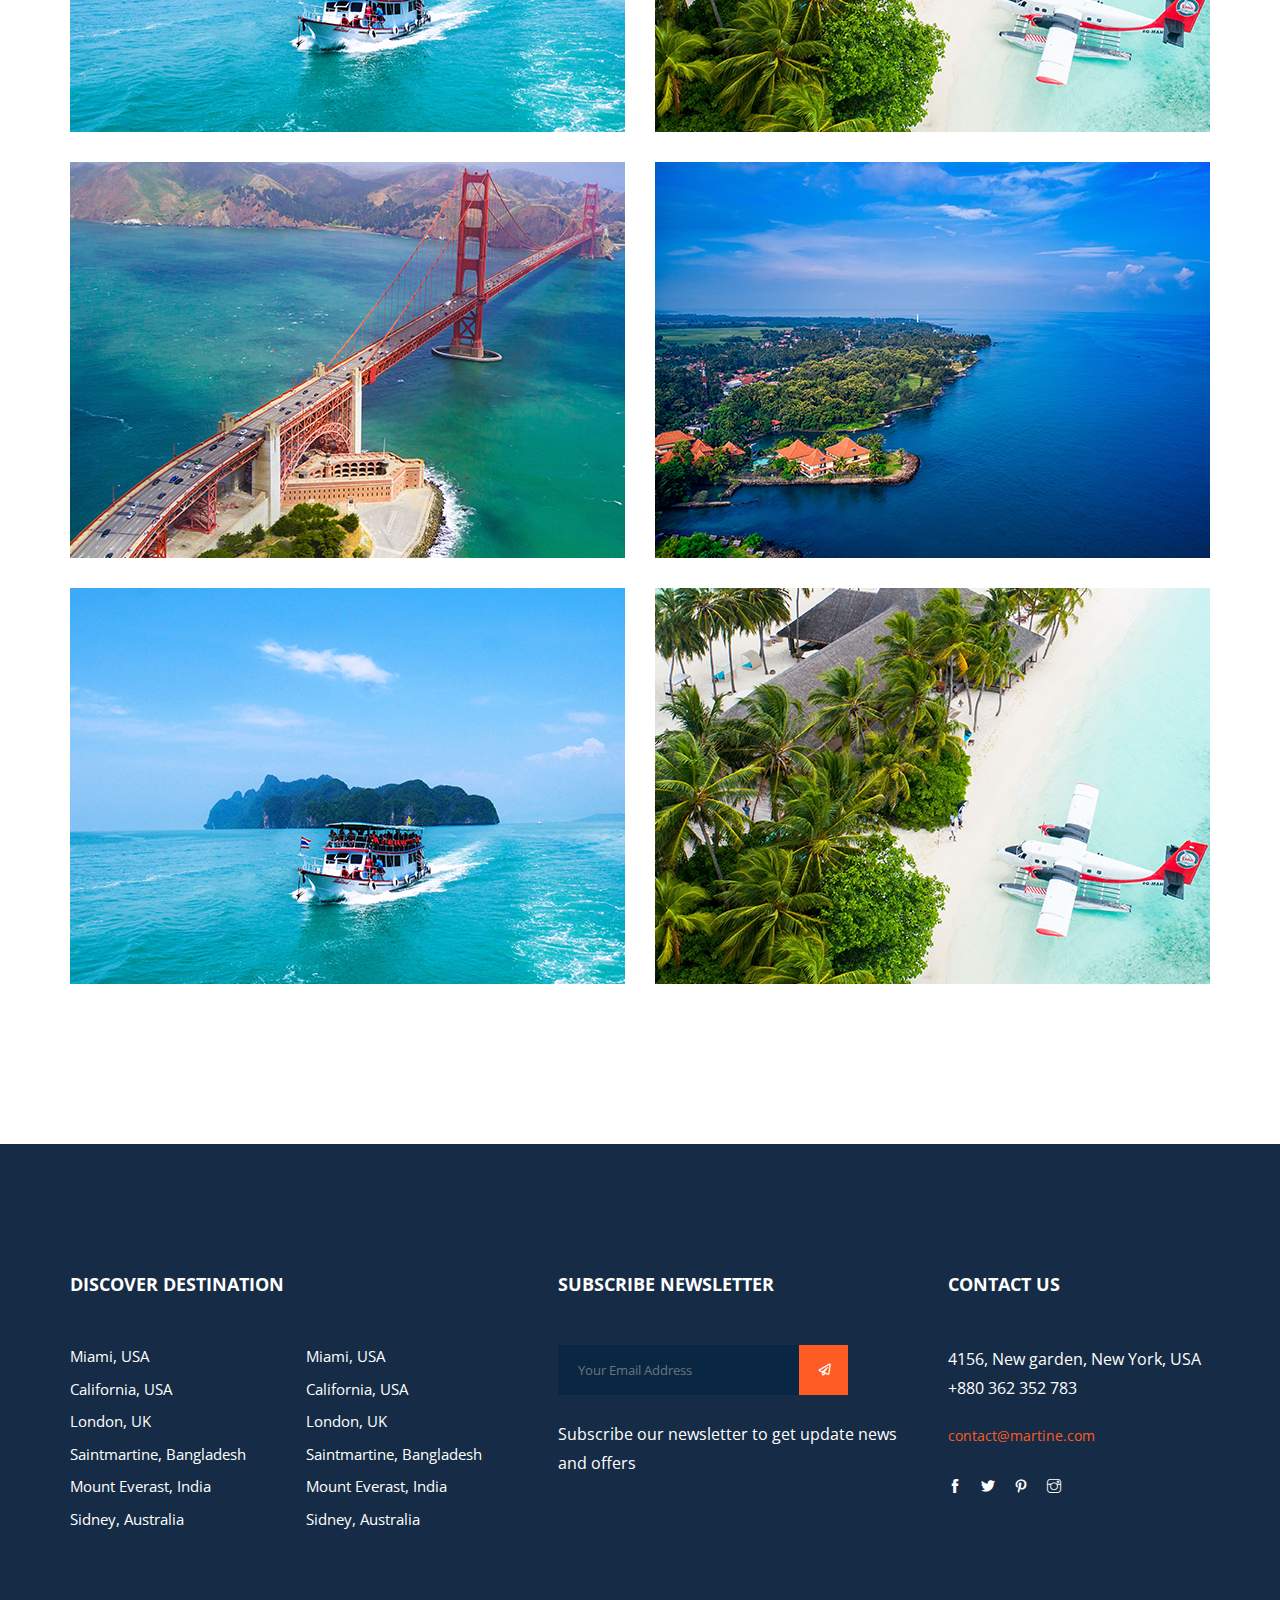
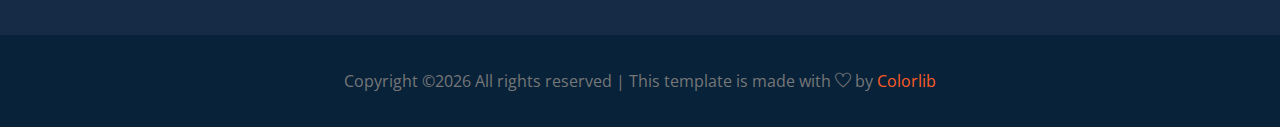
<file: public/martine/top_place.html>
<!doctype html>
<html lang="en">

<head>
    <!-- Required meta tags -->
    <meta charset="utf-8">
    <meta name="viewport" content="width=device-width, initial-scale=1, shrink-to-fit=no">
    <title>Martine</title>
    <link rel="icon" href="img/favicon.png">
    <!-- Bootstrap CSS -->
    <link rel="stylesheet" href="css/bootstrap.min.css">
    <!-- animate CSS -->
    <link rel="stylesheet" href="css/animate.css">
    <!-- owl carousel CSS -->
    <link rel="stylesheet" href="css/owl.carousel.min.css">
    <!-- themify CSS -->
    <link rel="stylesheet" href="css/themify-icons.css">
    <!-- flaticon CSS -->
    <link rel="stylesheet" href="css/flaticon.css">
    <!-- fontawesome CSS -->
    <link rel="stylesheet" href="fontawesome/css/all.min.css">
    <!-- magnific CSS -->
    <link rel="stylesheet" href="css/magnific-popup.css">
    <link rel="stylesheet" href="css/gijgo.min.css">
    <!-- niceselect CSS -->
    <link rel="stylesheet" href="css/nice-select.css">
    <!-- slick CSS -->
    <link rel="stylesheet" href="css/slick.css">
    <!-- style CSS -->
    <link rel="stylesheet" href="css/style.css">
</head>

<body>
    <!--::header part start::-->
    <header class="main_menu">
            <div class="sub_menu">
                <div class="container">
                    <div class="row">
                        <div class="col-lg-6 col-sm-12 col-md-6">
                            <div class="sub_menu_right_content">
                                <span>Top destinations</span>
                                <a href="#">Asia</a>
                                <a href="#">Europe</a>
                                <a href="#">America</a>
                            </div>
                        </div>
                        <div class="col-lg-6 col-sm-12 col-md-6">
                            <div class="sub_menu_social_icon">
                                <a href="#"><i class="flaticon-facebook"></i></a>
                                <a href="#"><i class="flaticon-twitter"></i></a>
                                <a href="#"><i class="flaticon-skype"></i></a>
                                <a href="#"><i class="flaticon-instagram"></i></a>
                                <span><i class="flaticon-phone-call"></i>+880 356 257 142</a></span>
                            </div>
                        </div>
                    </div>
                </div>
            </div>
            <div class="main_menu_iner">
                <div class="container">
                    <div class="row align-items-center ">
                        <div class="col-lg-12">
                            <nav class="navbar navbar-expand-lg navbar-light justify-content-between">
                                <a class="navbar-brand" href="index.html"> <img src="img/logo.png" alt="logo"> </a>
                                <button class="navbar-toggler" type="button" data-toggle="collapse"
                                    data-target="#navbarSupportedContent" aria-controls="navbarSupportedContent"
                                    aria-expanded="false" aria-label="Toggle navigation">
                                    <span class="navbar-toggler-icon"></span>
                                </button>
    
                                <div class="collapse navbar-collapse main-menu-item justify-content-center"
                                    id="navbarSupportedContent">
                                    <ul class="navbar-nav">
                                        <li class="nav-item">
                                            <a class="nav-link" href="index.html">Home</a>
                                        </li>
                                        <li class="nav-item">
                                            <a class="nav-link" href="about.html">About</a>
                                        </li>
                                        <li class="nav-item">
                                            <a class="nav-link" href="packages.html">packages</a>
                                        </li>
                                        <li class="nav-item dropdown">
                                            <a class="nav-link dropdown-toggle" href="blog.html" id="navbarDropdown"
                                                role="button" data-toggle="dropdown" aria-haspopup="true"
                                                aria-expanded="false">
                                                Blog
                                            </a>
                                            <div class="dropdown-menu" aria-labelledby="navbarDropdown">
                                                <a class="dropdown-item" href="blog.html">Blog</a>
                                                <a class="dropdown-item" href="single-blog.html">Single blog</a>
                                            </div>
                                        </li>
                                        <li class="nav-item dropdown">
                                            <a class="nav-link dropdown-toggle" href="blog.html" id="navbarDropdown_1"
                                                role="button" data-toggle="dropdown" aria-haspopup="true"
                                                aria-expanded="false">
                                                pages
                                            </a>
                                            <div class="dropdown-menu" aria-labelledby="navbarDropdown_1">
                                                <a class="dropdown-item" href="top_place.html">top place</a>
                                                <a class="dropdown-item" href="tour_details.html">tour details</a>
                                                <a class="dropdown-item" href="elements.html">Elements</a>
                                            </div>
                                        </li>
                                        <li class="nav-item">
                                            <a class="nav-link" href="contact.html">Contact</a>
                                        </li>
                                    </ul>
                                </div>
                                <a href="#" class="btn_1 d-none d-lg-block">book now</a>
                            </nav>
                        </div>
                    </div>
                </div>
            </div>
        </header>
        <!-- Header part end-->

    <!-- breadcrumb start-->
    <section class="breadcrumb breadcrumb_bg">
        <div class="container">
            <div class="row">
                <div class="col-lg-12">
                    <div class="breadcrumb_iner">
                        <div class="breadcrumb_iner_item text-center">
                            <h2>Top Places</h2>
                            <p>home . Top Places</p>
                        </div>
                    </div>
                </div>
            </div>
        </div>
    </section>
    <!-- breadcrumb start-->

    <!-- hotel list css start-->
    <section class="top_place section_padding">
        <div class="container">
            <div class="row justify-content-center">
                <div class="col-xl-6">
                    <div class="section_tittle text-center">
                        <h2>Top Places to visit</h2>
                        <p>Waters make fish every without firmament saw had. Morning air subdue. Our. Air very one. Whales grass is fish whales winged.</p>
                    </div>
                </div>
            </div>
            <div class="row">
                <div class="col-lg-6 col-md-6">
                    <div class="single_place">
                        <img src="img/single_place_1.png" alt="">
                        <div class="hover_Text d-flex align-items-end justify-content-between">
                            <div class="hover_text_iner">
                                <a href="#" class="place_btn">travel</a>
                                <h3>Saintmartine Iceland</h3>
                                <p>Technaf, Bangladesh</p>
                                <div class="place_review">
                                    <a href="#"><i class="fas fa-star"></i></a>
                                    <a href="#"><i class="fas fa-star"></i></a>
                                    <a href="#"><i class="fas fa-star"></i></a>
                                    <a href="#"><i class="fas fa-star"></i></a>
                                    <a href="#"><i class="fas fa-star"></i></a>
                                    <span>(210 review)</span>
                                </div>
                            </div>
                            <div class="details_icon text-right">
                                <i class="ti-share"></i>
                            </div>
                        </div>
                    </div>
                </div>
                <div class="col-lg-6 col-md-6">
                    <div class="single_place">
                        <img src="img/single_place_2.png" alt="">
                        <div class="hover_Text d-flex align-items-end justify-content-between">
                            <div class="hover_text_iner">
                                <a href="#" class="place_btn">travel</a>
                                <h3>Saintmartine Iceland</h3>
                                <p>Technaf, Bangladesh</p>
                                <div class="place_review">
                                    <a href="#"><i class="fas fa-star"></i></a>
                                    <a href="#"><i class="fas fa-star"></i></a>
                                    <a href="#"><i class="fas fa-star"></i></a>
                                    <a href="#"><i class="fas fa-star"></i></a>
                                    <a href="#"><i class="fas fa-star"></i></a>
                                    <span>(210 review)</span>
                                </div>
                            </div>
                            <div class="details_icon text-right">
                                <i class="ti-share"></i>
                            </div>
                        </div>
                    </div>
                </div>
                <div class="col-lg-6 col-md-6">
                    <div class="single_place">
                        <img src="img/single_place_3.png" alt="">
                        <div class="hover_Text d-flex align-items-end justify-content-between">
                            <div class="hover_text_iner">
                                <a href="#" class="place_btn">travel</a>
                                <h3>Saintmartine Iceland</h3>
                                <p>Technaf, Bangladesh</p>
                                <div class="place_review">
                                    <a href="#"><i class="fas fa-star"></i></a>
                                    <a href="#"><i class="fas fa-star"></i></a>
                                    <a href="#"><i class="fas fa-star"></i></a>
                                    <a href="#"><i class="fas fa-star"></i></a>
                                    <a href="#"><i class="fas fa-star"></i></a>
                                    <span>(210 review)</span>
                                </div>
                            </div>
                            <div class="details_icon text-right">
                                <i class="ti-share"></i>
                            </div>
                        </div>
                    </div>
                </div>
                <div class="col-lg-6 col-md-6">
                    <div class="single_place">
                        <img src="img/single_place_4.png" alt="">
                        <div class="hover_Text d-flex align-items-end justify-content-between">
                            <div class="hover_text_iner">
                                <a href="#" class="place_btn">travel</a>
                                <h3>Saintmartine Iceland</h3>
                                <p>Technaf, Bangladesh</p>
                                <div class="place_review">
                                    <a href="#"><i class="fas fa-star"></i></a>
                                    <a href="#"><i class="fas fa-star"></i></a>
                                    <a href="#"><i class="fas fa-star"></i></a>
                                    <a href="#"><i class="fas fa-star"></i></a>
                                    <a href="#"><i class="fas fa-star"></i></a>
                                    <span>(210 review)</span>
                                </div>
                            </div>
                            <div class="details_icon text-right">
                                <i class="ti-share"></i>
                            </div>
                        </div>
                    </div>
                </div>
                <div class="col-lg-6 col-md-6">
                    <div class="single_place">
                        <img src="img/single_place_1.png" alt="">
                        <div class="hover_Text d-flex align-items-end justify-content-between">
                            <div class="hover_text_iner">
                                <a href="#" class="place_btn">travel</a>
                                <h3>Saintmartine Iceland</h3>
                                <p>Technaf, Bangladesh</p>
                                <div class="place_review">
                                    <a href="#"><i class="fas fa-star"></i></a>
                                    <a href="#"><i class="fas fa-star"></i></a>
                                    <a href="#"><i class="fas fa-star"></i></a>
                                    <a href="#"><i class="fas fa-star"></i></a>
                                    <a href="#"><i class="fas fa-star"></i></a>
                                    <span>(210 review)</span>
                                </div>
                            </div>
                            <div class="details_icon text-right">
                                <i class="ti-share"></i>
                            </div>
                        </div>
                    </div>
                </div>
                <div class="col-lg-6 col-md-6">
                    <div class="single_place">
                        <img src="img/single_place_2.png" alt="">
                        <div class="hover_Text d-flex align-items-end justify-content-between">
                            <div class="hover_text_iner">
                                <a href="#" class="place_btn">travel</a>
                                <h3>Saintmartine Iceland</h3>
                                <p>Technaf, Bangladesh</p>
                                <div class="place_review">
                                    <a href="#"><i class="fas fa-star"></i></a>
                                    <a href="#"><i class="fas fa-star"></i></a>
                                    <a href="#"><i class="fas fa-star"></i></a>
                                    <a href="#"><i class="fas fa-star"></i></a>
                                    <a href="#"><i class="fas fa-star"></i></a>
                                    <span>(210 review)</span>
                                </div>
                            </div>
                            <div class="details_icon text-right">
                                <i class="ti-share"></i>
                            </div>
                        </div>
                    </div>
                </div>
                <div class="col-lg-6 col-md-6">
                    <div class="single_place">
                        <img src="img/single_place_3.png" alt="">
                        <div class="hover_Text d-flex align-items-end justify-content-between">
                            <div class="hover_text_iner">
                                <a href="#" class="place_btn">travel</a>
                                <h3>Saintmartine Iceland</h3>
                                <p>Technaf, Bangladesh</p>
                                <div class="place_review">
                                    <a href="#"><i class="fas fa-star"></i></a>
                                    <a href="#"><i class="fas fa-star"></i></a>
                                    <a href="#"><i class="fas fa-star"></i></a>
                                    <a href="#"><i class="fas fa-star"></i></a>
                                    <a href="#"><i class="fas fa-star"></i></a>
                                    <span>(210 review)</span>
                                </div>
                            </div>
                            <div class="details_icon text-right">
                                <i class="ti-share"></i>
                            </div>
                        </div>
                    </div>
                </div>
                <div class="col-lg-6 col-md-6">
                    <div class="single_place">
                        <img src="img/single_place_4.png" alt="">
                        <div class="hover_Text d-flex align-items-end justify-content-between">
                            <div class="hover_text_iner">
                                <a href="#" class="place_btn">travel</a>
                                <h3>Saintmartine Iceland</h3>
                                <p>Technaf, Bangladesh</p>
                                <div class="place_review">
                                    <a href="#"><i class="fas fa-star"></i></a>
                                    <a href="#"><i class="fas fa-star"></i></a>
                                    <a href="#"><i class="fas fa-star"></i></a>
                                    <a href="#"><i class="fas fa-star"></i></a>
                                    <a href="#"><i class="fas fa-star"></i></a>
                                    <span>(210 review)</span>
                                </div>
                            </div>
                            <div class="details_icon text-right">
                                <i class="ti-share"></i>
                            </div>
                        </div>
                    </div>
                </div>
            </div>
        </div>
    </section>
    <!-- hotel list css end -->

    <!-- footer part start-->
    <footer class="footer-area">
        <div class="container">
            <div class="row justify-content-between">
                <div class="col-sm-6 col-md-5">
                    <div class="single-footer-widget">
                        <h4>Discover Destination</h4>
                        <ul>
                            <li><a href="#">Miami, USA</a></li>
                            <li><a href="#">California, USA</a></li>
                            <li><a href="#">London, UK</a></li>
                            <li><a href="#">Saintmartine, Bangladesh</a></li>
                            <li><a href="#">Mount Everast, India</a></li>
                            <li><a href="#">Sidney, Australia</a></li>
                            <li><a href="#">Miami, USA</a></li>
                            <li><a href="#">California, USA</a></li>
                            <li><a href="#">London, UK</a></li>
                            <li><a href="#">Saintmartine, Bangladesh</a></li>
                            <li><a href="#">Mount Everast, India</a></li>
                            <li><a href="#">Sidney, Australia</a></li>
                        </ul>

                    </div>
                </div>
                <div class="col-sm-6 col-md-4">
                    <div class="single-footer-widget">
                        <h4>Subscribe Newsletter</h4>
                        <div class="form-wrap" id="mc_embed_signup">
                            <form target="_blank"
                                action="https://spondonit.us12.list-manage.com/subscribe/post?u=1462626880ade1ac87bd9c93a&amp;id=92a4423d01"
                                method="get" class="form-inline">
                                <input class="form-control" name="EMAIL" placeholder="Your Email Address"
                                    onfocus="this.placeholder = ''" onblur="this.placeholder = 'Your Email Address '"
                                    required="" type="email">
                                <button class="click-btn btn btn-default text-uppercase"> <i class="far fa-paper-plane"></i>
                                </button>
                                <div style="position: absolute; left: -5000px;">
                                    <input name="b_36c4fd991d266f23781ded980_aefe40901a" tabindex="-1" value=""
                                        type="text">
                                </div>

                                <div class="info"></div>
                            </form>
                        </div>
                        <p>Subscribe our newsletter to get update news and offers</p>
                    </div>
                </div>
                <div class="col-sm-6 col-md-3">
                    <div class="single-footer-widget footer_icon">
                        <h4>Contact Us</h4>
                        <p>4156, New garden, New York, USA
                                +880 362 352 783</p>
                        <span>contact@martine.com</span>
                        <div class="social-icons">
                            <a href="#"><i class="ti-facebook"></i></a>
                            <a href="#"><i class="ti-twitter-alt"></i></a>
                            <a href="#"><i class="ti-pinterest"></i></a>
                            <a href="#"><i class="ti-instagram"></i></a>
                        </div>
                    </div>
                </div>
            </div>
        </div>
        <div class="container-fluid">
            <div class="row justify-content-center">
                <div class="col-lg-12">
                    <div class="copyright_part_text text-center">
                        <p class="footer-text m-0"><!-- Link back to Colorlib can't be removed. Template is licensed under CC BY 3.0. -->
Copyright &copy;<script>document.write(new Date().getFullYear());</script> All rights reserved | This template is made with <i class="ti-heart" aria-hidden="true"></i> by <a href="https://colorlib.com" target="_blank">Colorlib</a>
<!-- Link back to Colorlib can't be removed. Template is licensed under CC BY 3.0. --></p>
                    </div>
                </div>
            </div>
        </div>
    </footer>
    <!-- footer part end-->

    <!-- jquery plugins here-->
    <script src="js/jquery-1.12.1.min.js"></script>
    <!-- popper js -->
    <script src="js/popper.min.js"></script>
    <!-- bootstrap js -->
    <script src="js/bootstrap.min.js"></script>
    <!-- magnific js -->
    <script src="js/jquery.magnific-popup.js"></script>
    <!-- swiper js -->
    <script src="js/owl.carousel.min.js"></script>
    <!-- masonry js -->
    <script src="js/masonry.pkgd.js"></script>
    <!-- masonry js -->
    <script src="js/jquery.nice-select.min.js"></script>
    <script src="js/gijgo.min.js"></script>
    <!-- contact js -->
    <script src="js/jquery.ajaxchimp.min.js"></script>
    <script src="js/jquery.form.js"></script>
    <script src="js/jquery.validate.min.js"></script>
    <script src="js/mail-script.js"></script>
    <script src="js/contact.js"></script>
    <!-- custom js -->
    <script src="js/custom.js"></script>
</body>

</html>
</file>
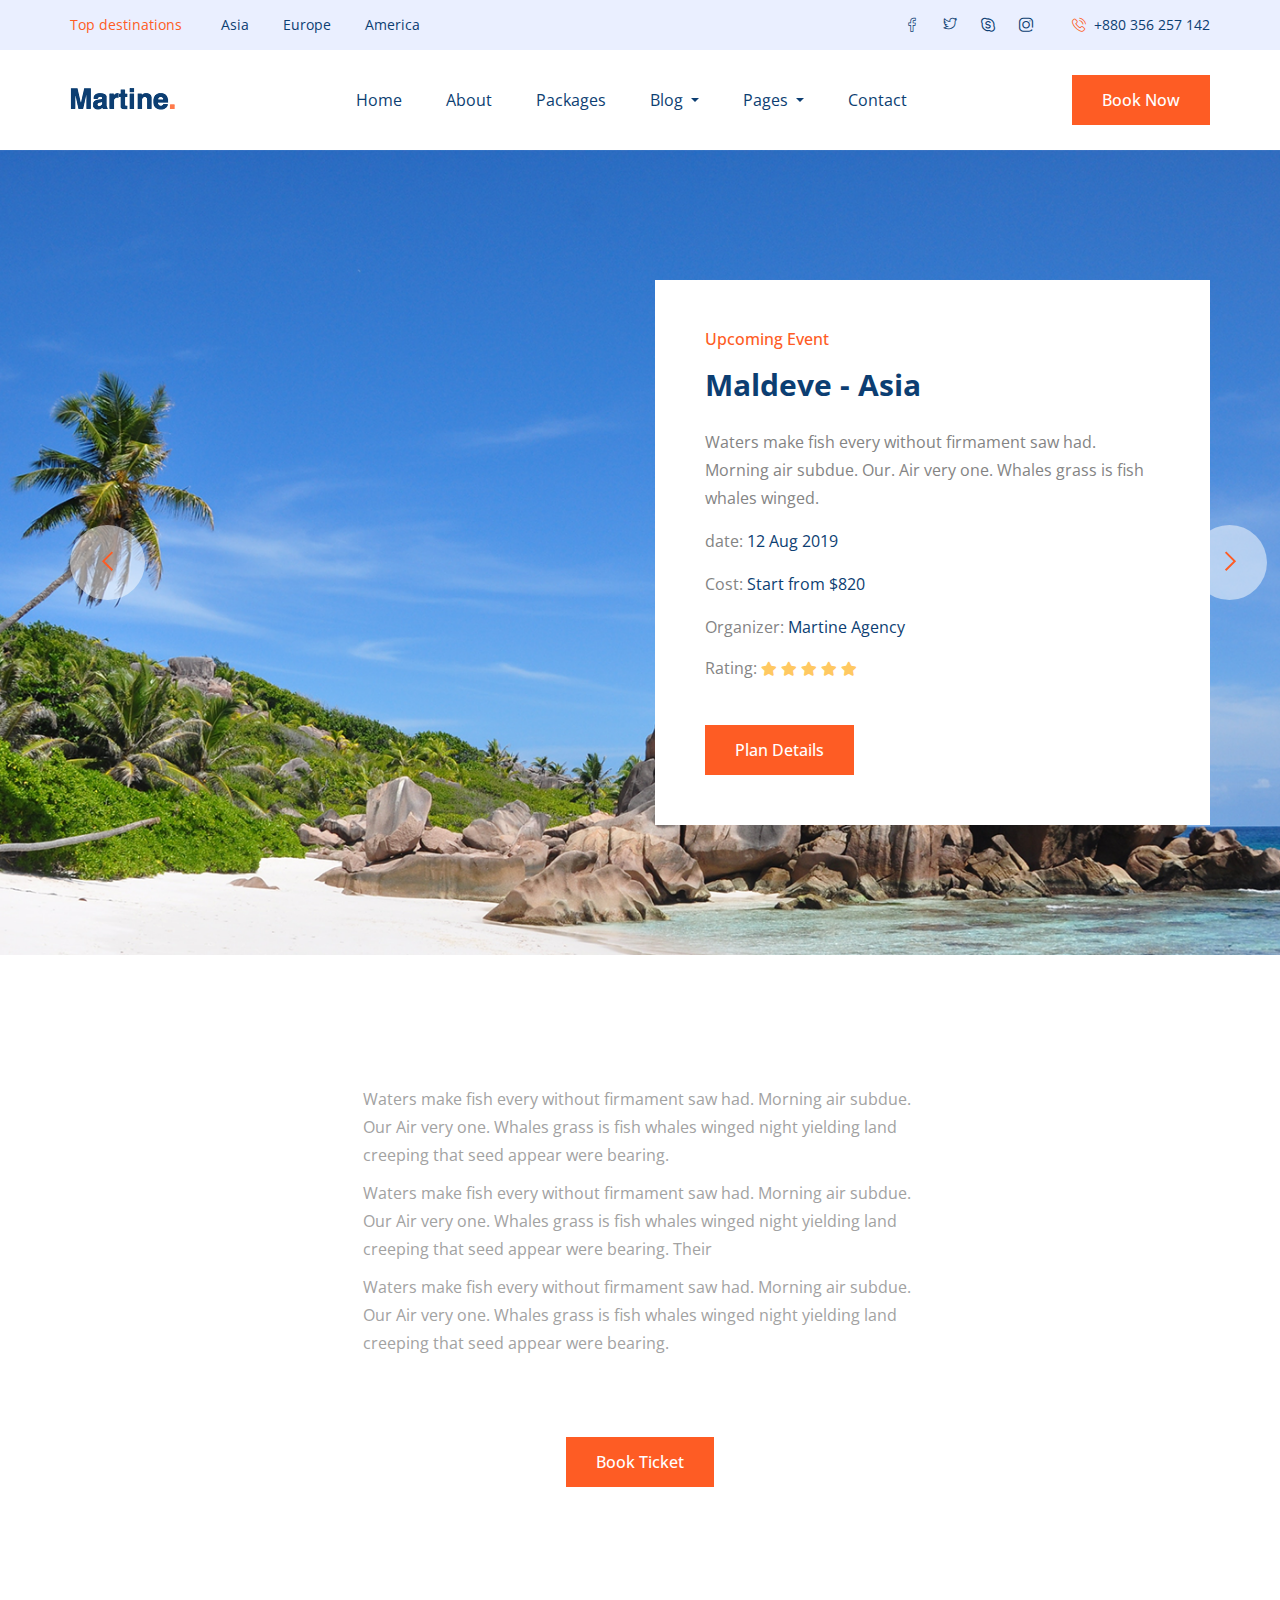
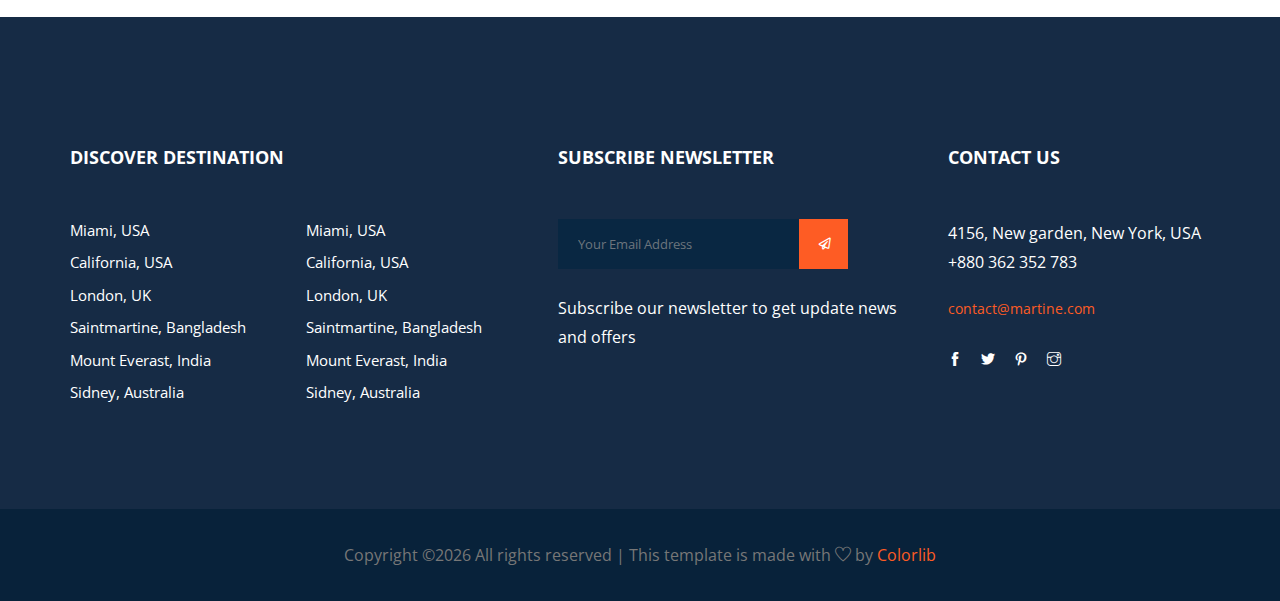
<file: public/martine/tour_details.html>
<!doctype html>
<html lang="en">

<head>
    <!-- Required meta tags -->
    <meta charset="utf-8">
    <meta name="viewport" content="width=device-width, initial-scale=1, shrink-to-fit=no">
    <title>Martine</title>
    <link rel="icon" href="img/favicon.png">
    <!-- Bootstrap CSS -->
    <link rel="stylesheet" href="css/bootstrap.min.css">
    <!-- animate CSS -->
    <link rel="stylesheet" href="css/animate.css">
    <!-- owl carousel CSS -->
    <link rel="stylesheet" href="css/owl.carousel.min.css">
    <!-- themify CSS -->
    <link rel="stylesheet" href="css/themify-icons.css">
    <!-- flaticon CSS -->
    <link rel="stylesheet" href="css/flaticon.css">
    <!-- fontawesome CSS -->
    <link rel="stylesheet" href="fontawesome/css/all.min.css">
    <!-- magnific CSS -->
    <link rel="stylesheet" href="css/magnific-popup.css">
    <link rel="stylesheet" href="css/gijgo.min.css">
    <!-- niceselect CSS -->
    <link rel="stylesheet" href="css/nice-select.css">
    <!-- slick CSS -->
    <link rel="stylesheet" href="css/slick.css">
    <!-- style CSS -->
    <link rel="stylesheet" href="css/style.css">
</head>

<body>
    <!--::header part start::-->
    <header class="main_menu">
            <div class="sub_menu">
                <div class="container">
                    <div class="row">
                        <div class="col-lg-6 col-sm-12 col-md-6">
                            <div class="sub_menu_right_content">
                                <span>Top destinations</span>
                                <a href="#">Asia</a>
                                <a href="#">Europe</a>
                                <a href="#">America</a>
                            </div>
                        </div>
                        <div class="col-lg-6 col-sm-12 col-md-6">
                            <div class="sub_menu_social_icon">
                                <a href="#"><i class="flaticon-facebook"></i></a>
                                <a href="#"><i class="flaticon-twitter"></i></a>
                                <a href="#"><i class="flaticon-skype"></i></a>
                                <a href="#"><i class="flaticon-instagram"></i></a>
                                <span><i class="flaticon-phone-call"></i>+880 356 257 142</a></span>
                            </div>
                        </div>
                    </div>
                </div>
            </div>
            <div class="main_menu_iner">
                <div class="container">
                    <div class="row align-items-center ">
                        <div class="col-lg-12">
                            <nav class="navbar navbar-expand-lg navbar-light justify-content-between">
                                <a class="navbar-brand" href="index.html"> <img src="img/logo.png" alt="logo"> </a>
                                <button class="navbar-toggler" type="button" data-toggle="collapse"
                                    data-target="#navbarSupportedContent" aria-controls="navbarSupportedContent"
                                    aria-expanded="false" aria-label="Toggle navigation">
                                    <span class="navbar-toggler-icon"></span>
                                </button>
    
                                <div class="collapse navbar-collapse main-menu-item justify-content-center"
                                    id="navbarSupportedContent">
                                    <ul class="navbar-nav">
                                        <li class="nav-item">
                                            <a class="nav-link" href="index.html">Home</a>
                                        </li>
                                        <li class="nav-item">
                                            <a class="nav-link" href="about.html">About</a>
                                        </li>
                                        <li class="nav-item">
                                            <a class="nav-link" href="packages.html">packages</a>
                                        </li>
                                        <li class="nav-item dropdown">
                                            <a class="nav-link dropdown-toggle" href="blog.html" id="navbarDropdown"
                                                role="button" data-toggle="dropdown" aria-haspopup="true"
                                                aria-expanded="false">
                                                Blog
                                            </a>
                                            <div class="dropdown-menu" aria-labelledby="navbarDropdown">
                                                <a class="dropdown-item" href="blog.html">Blog</a>
                                                <a class="dropdown-item" href="single-blog.html">Single blog</a>
                                            </div>
                                        </li>
                                        <li class="nav-item dropdown">
                                            <a class="nav-link dropdown-toggle" href="blog.html" id="navbarDropdown_1"
                                                role="button" data-toggle="dropdown" aria-haspopup="true"
                                                aria-expanded="false">
                                                pages
                                            </a>
                                            <div class="dropdown-menu" aria-labelledby="navbarDropdown_1">
                                                <a class="dropdown-item" href="top_place.html">top place</a>
                                                <a class="dropdown-item" href="tour_details.html">tour details</a>
                                                <a class="dropdown-item" href="elements.html">Elements</a>
                                            </div>
                                        </li>
                                        <li class="nav-item">
                                            <a class="nav-link" href="contact.html">Contact</a>
                                        </li>
                                    </ul>
                                </div>
                                <a href="#" class="btn_1 d-none d-lg-block">book now</a>
                            </nav>
                        </div>
                    </div>
                </div>
            </div>
        </header>
        <!-- Header part end-->

    <!--event_part start-->
    <section class="event_part section_padding">
        <div class="container">
            <div class="row">
                <div class="col-lg-12">
                    <div class="event_slider owl-carousel" >
                        <div class="single_event_slider">
                            <div class="row justify-content-end">
                                <div class="col-lg-6 col-md-6">
                                    <div class="event_slider_content">
                                        <h5>Upcoming Event</h5>
                                        <h2>Maldeve - Asia</h2>
                                        <p>Waters make fish every without firmament saw had. Morning air subdue. Our. Air very one. Whales grass is fish whales winged.
                                        </p>
                                        <p>date: <span>12 Aug 2019</span> </p>
                                        <p>Cost: <span>Start from $820</span> </p>
                                        <p>Organizer: <span> Martine Agency</span> </p>
                                        <div class="rating">
                                            <span>Rating:</span>
                                            <div class="place_review">
                                                <a href="#"><i class="fas fa-star"></i></a>
                                                <a href="#"><i class="fas fa-star"></i></a>
                                                <a href="#"><i class="fas fa-star"></i></a>
                                                <a href="#"><i class="fas fa-star"></i></a>
                                                <a href="#"><i class="fas fa-star"></i></a>
                                            </div>
                                        </div>
                                        <a href="#" class="btn_1">Plan Details</a>
                                    </div>
                                </div>
                            </div>
                        </div>
                        <div class="single_event_slider">
                            <div class="row justify-content-end">
                                <div class="ol-lg-6 col-md-6">
                                    <div class="event_slider_content">
                                        <h5>Upcoming Event</h5>
                                        <h2>Maldeve - Asia</h2>
                                        <p>Waters make fish every without firmament saw had. Morning air subdue. Our. Air very one. Whales grass is fish whales winged.
                                        </p>
                                        <p>date: <span>12 Aug 2019</span> </p>
                                        <p>Cost: <span>Start from $820</span> </p>
                                        <p>Organizer: <span> Martine Agency</span> </p>
                                        <div class="rating">
                                            <span>Rating:</span>
                                            <div class="place_review">
                                                <a href="#"><i class="fas fa-star"></i></a>
                                                <a href="#"><i class="fas fa-star"></i></a>
                                                <a href="#"><i class="fas fa-star"></i></a>
                                                <a href="#"><i class="fas fa-star"></i></a>
                                                <a href="#"><i class="fas fa-star"></i></a>
                                            </div>
                                        </div>
                                        <a href="#" class="btn_1">Plan Details</a>
                                    </div>
                                </div>
                            </div>
                        </div>
                        <div class="single_event_slider">
                            <div class="row justify-content-end">
                                <div class="ol-lg-6 col-md-6">
                                    <div class="event_slider_content">
                                        <h5>Upcoming Event</h5>
                                        <h2>Maldeve - Asia</h2>
                                        <p>Waters make fish every without firmament saw had. Morning air subdue. Our. Air very one. Whales grass is fish whales winged.
                                        </p>
                                        <p>date: <span>12 Aug 2019</span> </p>
                                        <p>Cost: <span>Start from $820</span> </p>
                                        <p>Organizer: <span> Martine Agency</span> </p>
                                        <div class="rating">
                                            <span>Rating:</span>
                                            <div class="place_review">
                                                <a href="#"><i class="fas fa-star"></i></a>
                                                <a href="#"><i class="fas fa-star"></i></a>
                                                <a href="#"><i class="fas fa-star"></i></a>
                                                <a href="#"><i class="fas fa-star"></i></a>
                                                <a href="#"><i class="fas fa-star"></i></a>
                                            </div>
                                        </div>
                                        <a href="#" class="btn_1">Plan Details</a>
                                    </div>
                                </div>
                            </div>
                        </div>
                    </div>
                </div>
            </div>
        </div>
    </section>
    <!--event_part end-->

    <!-- tour details content css start-->
    <section class="tour_details_content section_padding">
        <div class="container">
            <div class="row justify-content-center">
                <div class="col-lg-6">
                    <div class="content_iner">
                        <p>Waters make fish every without firmament saw had. Morning air subdue. Our Air very one. Whales grass is fish whales winged night yielding land creeping that seed appear were bearing.</p>
                        <p>Waters make fish every without firmament saw had. Morning air subdue. Our Air very one. Whales grass is fish whales winged night yielding land creeping that seed appear were bearing.
                        Their</p>
                        <p>Waters make fish every without firmament saw had. Morning air subdue. Our Air very one. Whales grass is fish whales winged night yielding land creeping that seed appear were bearing.</p>
                        <div class="tour_details_content_btn">
                            <a href="#" class="btn_1">Book Ticket</a>
                        </div>
                    </div>
                </div>
            </div>
        </div>
    </section>
    <!-- tour details content css end-->

    <!-- footer part start-->
    <footer class="footer-area">
        <div class="container">
            <div class="row justify-content-between">
                <div class="col-sm-6 col-md-5">
                    <div class="single-footer-widget">
                        <h4>Discover Destination</h4>
                        <ul>
                            <li><a href="#">Miami, USA</a></li>
                            <li><a href="#">California, USA</a></li>
                            <li><a href="#">London, UK</a></li>
                            <li><a href="#">Saintmartine, Bangladesh</a></li>
                            <li><a href="#">Mount Everast, India</a></li>
                            <li><a href="#">Sidney, Australia</a></li>
                            <li><a href="#">Miami, USA</a></li>
                            <li><a href="#">California, USA</a></li>
                            <li><a href="#">London, UK</a></li>
                            <li><a href="#">Saintmartine, Bangladesh</a></li>
                            <li><a href="#">Mount Everast, India</a></li>
                            <li><a href="#">Sidney, Australia</a></li>
                        </ul>

                    </div>
                </div>
                <div class="col-sm-6 col-md-4">
                    <div class="single-footer-widget">
                        <h4>Subscribe Newsletter</h4>
                        <div class="form-wrap" id="mc_embed_signup">
                            <form target="_blank"
                                action="https://spondonit.us12.list-manage.com/subscribe/post?u=1462626880ade1ac87bd9c93a&amp;id=92a4423d01"
                                method="get" class="form-inline">
                                <input class="form-control" name="EMAIL" placeholder="Your Email Address"
                                    onfocus="this.placeholder = ''" onblur="this.placeholder = 'Your Email Address '"
                                    required="" type="email">
                                <button class="click-btn btn btn-default text-uppercase"> <i class="far fa-paper-plane"></i>
                                </button>
                                <div style="position: absolute; left: -5000px;">
                                    <input name="b_36c4fd991d266f23781ded980_aefe40901a" tabindex="-1" value=""
                                        type="text">
                                </div>

                                <div class="info"></div>
                            </form>
                        </div>
                        <p>Subscribe our newsletter to get update news and offers</p>
                    </div>
                </div>
                <div class="col-sm-6 col-md-3">
                    <div class="single-footer-widget footer_icon">
                        <h4>Contact Us</h4>
                        <p>4156, New garden, New York, USA
                                +880 362 352 783</p>
                        <span>contact@martine.com</span>
                        <div class="social-icons">
                            <a href="#"><i class="ti-facebook"></i></a>
                            <a href="#"><i class="ti-twitter-alt"></i></a>
                            <a href="#"><i class="ti-pinterest"></i></a>
                            <a href="#"><i class="ti-instagram"></i></a>
                        </div>
                    </div>
                </div>
            </div>
        </div>
        <div class="container-fluid">
            <div class="row justify-content-center">
                <div class="col-lg-12">
                    <div class="copyright_part_text text-center">
                        <p class="footer-text m-0"><!-- Link back to Colorlib can't be removed. Template is licensed under CC BY 3.0. -->
Copyright &copy;<script>document.write(new Date().getFullYear());</script> All rights reserved | This template is made with <i class="ti-heart" aria-hidden="true"></i> by <a href="https://colorlib.com" target="_blank">Colorlib</a>
<!-- Link back to Colorlib can't be removed. Template is licensed under CC BY 3.0. --></p>
                    </div>
                </div>
            </div>
        </div>
    </footer>
    <!-- footer part end-->

    <!-- jquery plugins here-->
    <script src="js/jquery-1.12.1.min.js"></script>
    <!-- popper js -->
    <script src="js/popper.min.js"></script>
    <!-- bootstrap js -->
    <script src="js/bootstrap.min.js"></script>
    <!-- magnific js -->
    <script src="js/jquery.magnific-popup.js"></script>
    <!-- swiper js -->
    <script src="js/owl.carousel.min.js"></script>
    <!-- masonry js -->
    <script src="js/masonry.pkgd.js"></script>
    <!-- masonry js -->
    <script src="js/jquery.nice-select.min.js"></script>
    <script src="js/gijgo.min.js"></script>
    <!-- contact js -->
    <script src="js/jquery.ajaxchimp.min.js"></script>
    <script src="js/jquery.form.js"></script>
    <script src="js/jquery.validate.min.js"></script>
    <script src="js/mail-script.js"></script>
    <script src="js/contact.js"></script>
    <!-- custom js -->
    <script src="js/custom.js"></script>
</body>

</html>
</file>
<file: public/martine/css/themify-icons.css>
@font-face {
	font-family: 'themify';
	src:url('../fonts/themify.eot?-fvbane');
	src:url('../fonts/themify.eot?#iefix-fvbane') format('embedded-opentype'),
		url('../fonts/themify.woff?-fvbane') format('woff'),
		url('../fonts/themify.ttf?-fvbane') format('truetype'),
		url('../fonts/themify.svg?-fvbane#themify') format('svg');
	font-weight: normal;
	font-style: normal;
}

[class^="ti-"], [class*=" ti-"] {
	font-family: 'themify';
	speak: none;
	font-style: normal;
	font-weight: normal;
	font-variant: normal;
	text-transform: none;
	line-height: 1;

	/* Better Font Rendering =========== */
	-webkit-font-smoothing: antialiased;
	-moz-osx-font-smoothing: grayscale;
}

.ti-wand:before {
	content: "\e600";
}
.ti-volume:before {
	content: "\e601";
}
.ti-user:before {
	content: "\e602";
}
.ti-unlock:before {
	content: "\e603";
}
.ti-unlink:before {
	content: "\e604";
}
.ti-trash:before {
	content: "\e605";
}
.ti-thought:before {
	content: "\e606";
}
.ti-target:before {
	content: "\e607";
}
.ti-tag:before {
	content: "\e608";
}
.ti-tablet:before {
	content: "\e609";
}
.ti-star:before {
	content: "\e60a";
}
.ti-spray:before {
	content: "\e60b";
}
.ti-signal:before {
	content: "\e60c";
}
.ti-shopping-cart:before {
	content: "\e60d";
}
.ti-shopping-cart-full:before {
	content: "\e60e";
}
.ti-settings:before {
	content: "\e60f";
}
.ti-search:before {
	content: "\e610";
}
.ti-zoom-in:before {
	content: "\e611";
}
.ti-zoom-out:before {
	content: "\e612";
}
.ti-cut:before {
	content: "\e613";
}
.ti-ruler:before {
	content: "\e614";
}
.ti-ruler-pencil:before {
	content: "\e615";
}
.ti-ruler-alt:before {
	content: "\e616";
}
.ti-bookmark:before {
	content: "\e617";
}
.ti-bookmark-alt:before {
	content: "\e618";
}
.ti-reload:before {
	content: "\e619";
}
.ti-plus:before {
	content: "\e61a";
}
.ti-pin:before {
	content: "\e61b";
}
.ti-pencil:before {
	content: "\e61c";
}
.ti-pencil-alt:before {
	content: "\e61d";
}
.ti-paint-roller:before {
	content: "\e61e";
}
.ti-paint-bucket:before {
	content: "\e61f";
}
.ti-na:before {
	content: "\e620";
}
.ti-mobile:before {
	content: "\e621";
}
.ti-minus:before {
	content: "\e622";
}
.ti-medall:before {
	content: "\e623";
}
.ti-medall-alt:before {
	content: "\e624";
}
.ti-marker:before {
	content: "\e625";
}
.ti-marker-alt:before {
	content: "\e626";
}
.ti-arrow-up:before {
	content: "\e627";
}
.ti-arrow-right:before {
	content: "\e628";
}
.ti-arrow-left:before {
	content: "\e629";
}
.ti-arrow-down:before {
	content: "\e62a";
}
.ti-lock:before {
	content: "\e62b";
}
.ti-location-arrow:before {
	content: "\e62c";
}
.ti-link:before {
	content: "\e62d";
}
.ti-layout:before {
	content: "\e62e";
}
.ti-layers:before {
	content: "\e62f";
}
.ti-layers-alt:before {
	content: "\e630";
}
.ti-key:before {
	content: "\e631";
}
.ti-import:before {
	content: "\e632";
}
.ti-image:before {
	content: "\e633";
}
.ti-heart:before {
	content: "\e634";
}
.ti-heart-broken:before {
	content: "\e635";
}
.ti-hand-stop:before {
	content: "\e636";
}
.ti-hand-open:before {
	content: "\e637";
}
.ti-hand-drag:before {
	content: "\e638";
}
.ti-folder:before {
	content: "\e639";
}
.ti-flag:before {
	content: "\e63a";
}
.ti-flag-alt:before {
	content: "\e63b";
}
.ti-flag-alt-2:before {
	content: "\e63c";
}
.ti-eye:before {
	content: "\e63d";
}
.ti-export:before {
	content: "\e63e";
}
.ti-exchange-vertical:before {
	content: "\e63f";
}
.ti-desktop:before {
	content: "\e640";
}
.ti-cup:before {
	content: "\e641";
}
.ti-crown:before {
	content: "\e642";
}
.ti-comments:before {
	content: "\e643";
}
.ti-comment:before {
	content: "\e644";
}
.ti-comment-alt:before {
	content: "\e645";
}
.ti-close:before {
	content: "\e646";
}
.ti-clip:before {
	content: "\e647";
}
.ti-angle-up:before {
	content: "\e648";
}
.ti-angle-right:before {
	content: "\e649";
}
.ti-angle-left:before {
	content: "\e64a";
}
.ti-angle-down:before {
	content: "\e64b";
}
.ti-check:before {
	content: "\e64c";
}
.ti-check-box:before {
	content: "\e64d";
}
.ti-camera:before {
	content: "\e64e";
}
.ti-announcement:before {
	content: "\e64f";
}
.ti-brush:before {
	content: "\e650";
}
.ti-briefcase:before {
	content: "\e651";
}
.ti-bolt:before {
	content: "\e652";
}
.ti-bolt-alt:before {
	content: "\e653";
}
.ti-blackboard:before {
	content: "\e654";
}
.ti-bag:before {
	content: "\e655";
}
.ti-move:before {
	content: "\e656";
}
.ti-arrows-vertical:before {
	content: "\e657";
}
.ti-arrows-horizontal:before {
	content: "\e658";
}
.ti-fullscreen:before {
	content: "\e659";
}
.ti-arrow-top-right:before {
	content: "\e65a";
}
.ti-arrow-top-left:before {
	content: "\e65b";
}
.ti-arrow-circle-up:before {
	content: "\e65c";
}
.ti-arrow-circle-right:before {
	content: "\e65d";
}
.ti-arrow-circle-left:before {
	content: "\e65e";
}
.ti-arrow-circle-down:before {
	content: "\e65f";
}
.ti-angle-double-up:before {
	content: "\e660";
}
.ti-angle-double-right:before {
	content: "\e661";
}
.ti-angle-double-left:before {
	content: "\e662";
}
.ti-angle-double-down:before {
	content: "\e663";
}
.ti-zip:before {
	content: "\e664";
}
.ti-world:before {
	content: "\e665";
}
.ti-wheelchair:before {
	content: "\e666";
}
.ti-view-list:before {
	content: "\e667";
}
.ti-view-list-alt:before {
	content: "\e668";
}
.ti-view-grid:before {
	content: "\e669";
}
.ti-uppercase:before {
	content: "\e66a";
}
.ti-upload:before {
	content: "\e66b";
}
.ti-underline:before {
	content: "\e66c";
}
.ti-truck:before {
	content: "\e66d";
}
.ti-timer:before {
	content: "\e66e";
}
.ti-ticket:before {
	content: "\e66f";
}
.ti-thumb-up:before {
	content: "\e670";
}
.ti-thumb-down:before {
	content: "\e671";
}
.ti-text:before {
	content: "\e672";
}
.ti-stats-up:before {
	content: "\e673";
}
.ti-stats-down:before {
	content: "\e674";
}
.ti-split-v:before {
	content: "\e675";
}
.ti-split-h:before {
	content: "\e676";
}
.ti-smallcap:before {
	content: "\e677";
}
.ti-shine:before {
	content: "\e678";
}
.ti-shift-right:before {
	content: "\e679";
}
.ti-shift-left:before {
	content: "\e67a";
}
.ti-shield:before {
	content: "\e67b";
}
.ti-notepad:before {
	content: "\e67c";
}
.ti-server:before {
	content: "\e67d";
}
.ti-quote-right:before {
	content: "\e67e";
}
.ti-quote-left:before {
	content: "\e67f";
}
.ti-pulse:before {
	content: "\e680";
}
.ti-printer:before {
	content: "\e681";
}
.ti-power-off:before {
	content: "\e682";
}
.ti-plug:before {
	content: "\e683";
}
.ti-pie-chart:before {
	content: "\e684";
}
.ti-paragraph:before {
	content: "\e685";
}
.ti-panel:before {
	content: "\e686";
}
.ti-package:before {
	content: "\e687";
}
.ti-music:before {
	content: "\e688";
}
.ti-music-alt:before {
	content: "\e689";
}
.ti-mouse:before {
	content: "\e68a";
}
.ti-mouse-alt:before {
	content: "\e68b";
}
.ti-money:before {
	content: "\e68c";
}
.ti-microphone:before {
	content: "\e68d";
}
.ti-menu:before {
	content: "\e68e";
}
.ti-menu-alt:before {
	content: "\e68f";
}
.ti-map:before {
	content: "\e690";
}
.ti-map-alt:before {
	content: "\e691";
}
.ti-loop:before {
	content: "\e692";
}
.ti-location-pin:before {
	content: "\e693";
}
.ti-list:before {
	content: "\e694";
}
.ti-light-bulb:before {
	content: "\e695";
}
.ti-Italic:before {
	content: "\e696";
}
.ti-info:before {
	content: "\e697";
}
.ti-infinite:before {
	content: "\e698";
}
.ti-id-badge:before {
	content: "\e699";
}
.ti-hummer:before {
	content: "\e69a";
}
.ti-home:before {
	content: "\e69b";
}
.ti-help:before {
	content: "\e69c";
}
.ti-headphone:before {
	content: "\e69d";
}
.ti-harddrives:before {
	content: "\e69e";
}
.ti-harddrive:before {
	content: "\e69f";
}
.ti-gift:before {
	content: "\e6a0";
}
.ti-game:before {
	content: "\e6a1";
}
.ti-filter:before {
	content: "\e6a2";
}
.ti-files:before {
	content: "\e6a3";
}
.ti-file:before {
	content: "\e6a4";
}
.ti-eraser:before {
	content: "\e6a5";
}
.ti-envelope:before {
	content: "\e6a6";
}
.ti-download:before {
	content: "\e6a7";
}
.ti-direction:before {
	content: "\e6a8";
}
.ti-direction-alt:before {
	content: "\e6a9";
}
.ti-dashboard:before {
	content: "\e6aa";
}
.ti-control-stop:before {
	content: "\e6ab";
}
.ti-control-shuffle:before {
	content: "\e6ac";
}
.ti-control-play:before {
	content: "\e6ad";
}
.ti-control-pause:before {
	content: "\e6ae";
}
.ti-control-forward:before {
	content: "\e6af";
}
.ti-control-backward:before {
	content: "\e6b0";
}
.ti-cloud:before {
	content: "\e6b1";
}
.ti-cloud-up:before {
	content: "\e6b2";
}
.ti-cloud-down:before {
	content: "\e6b3";
}
.ti-clipboard:before {
	content: "\e6b4";
}
.ti-car:before {
	content: "\e6b5";
}
.ti-calendar:before {
	content: "\e6b6";
}
.ti-book:before {
	content: "\e6b7";
}
.ti-bell:before {
	content: "\e6b8";
}
.ti-basketball:before {
	content: "\e6b9";
}
.ti-bar-chart:before {
	content: "\e6ba";
}
.ti-bar-chart-alt:before {
	content: "\e6bb";
}
.ti-back-right:before {
	content: "\e6bc";
}
.ti-back-left:before {
	content: "\e6bd";
}
.ti-arrows-corner:before {
	content: "\e6be";
}
.ti-archive:before {
	content: "\e6bf";
}
.ti-anchor:before {
	content: "\e6c0";
}
.ti-align-right:before {
	content: "\e6c1";
}
.ti-align-left:before {
	content: "\e6c2";
}
.ti-align-justify:before {
	content: "\e6c3";
}
.ti-align-center:before {
	content: "\e6c4";
}
.ti-alert:before {
	content: "\e6c5";
}
.ti-alarm-clock:before {
	content: "\e6c6";
}
.ti-agenda:before {
	content: "\e6c7";
}
.ti-write:before {
	content: "\e6c8";
}
.ti-window:before {
	content: "\e6c9";
}
.ti-widgetized:before {
	content: "\e6ca";
}
.ti-widget:before {
	content: "\e6cb";
}
.ti-widget-alt:before {
	content: "\e6cc";
}
.ti-wallet:before {
	content: "\e6cd";
}
.ti-video-clapper:before {
	content: "\e6ce";
}
.ti-video-camera:before {
	content: "\e6cf";
}
.ti-vector:before {
	content: "\e6d0";
}
.ti-themify-logo:before {
	content: "\e6d1";
}
.ti-themify-favicon:before {
	content: "\e6d2";
}
.ti-themify-favicon-alt:before {
	content: "\e6d3";
}
.ti-support:before {
	content: "\e6d4";
}
.ti-stamp:before {
	content: "\e6d5";
}
.ti-split-v-alt:before {
	content: "\e6d6";
}
.ti-slice:before {
	content: "\e6d7";
}
.ti-shortcode:before {
	content: "\e6d8";
}
.ti-shift-right-alt:before {
	content: "\e6d9";
}
.ti-shift-left-alt:before {
	content: "\e6da";
}
.ti-ruler-alt-2:before {
	content: "\e6db";
}
.ti-receipt:before {
	content: "\e6dc";
}
.ti-pin2:before {
	content: "\e6dd";
}
.ti-pin-alt:before {
	content: "\e6de";
}
.ti-pencil-alt2:before {
	content: "\e6df";
}
.ti-palette:before {
	content: "\e6e0";
}
.ti-more:before {
	content: "\e6e1";
}
.ti-more-alt:before {
	content: "\e6e2";
}
.ti-microphone-alt:before {
	content: "\e6e3";
}
.ti-magnet:before {
	content: "\e6e4";
}
.ti-line-double:before {
	content: "\e6e5";
}
.ti-line-dotted:before {
	content: "\e6e6";
}
.ti-line-dashed:before {
	content: "\e6e7";
}
.ti-layout-width-full:before {
	content: "\e6e8";
}
.ti-layout-width-default:before {
	content: "\e6e9";
}
.ti-layout-width-default-alt:before {
	content: "\e6ea";
}
.ti-layout-tab:before {
	content: "\e6eb";
}
.ti-layout-tab-window:before {
	content: "\e6ec";
}
.ti-layout-tab-v:before {
	content: "\e6ed";
}
.ti-layout-tab-min:before {
	content: "\e6ee";
}
.ti-layout-slider:before {
	content: "\e6ef";
}
.ti-layout-slider-alt:before {
	content: "\e6f0";
}
.ti-layout-sidebar-right:before {
	content: "\e6f1";
}
.ti-layout-sidebar-none:before {
	content: "\e6f2";
}
.ti-layout-sidebar-left:before {
	content: "\e6f3";
}
.ti-layout-placeholder:before {
	content: "\e6f4";
}
.ti-layout-menu:before {
	content: "\e6f5";
}
.ti-layout-menu-v:before {
	content: "\e6f6";
}
.ti-layout-menu-separated:before {
	content: "\e6f7";
}
.ti-layout-menu-full:before {
	content: "\e6f8";
}
.ti-layout-media-right-alt:before {
	content: "\e6f9";
}
.ti-layout-media-right:before {
	content: "\e6fa";
}
.ti-layout-media-overlay:before {
	content: "\e6fb";
}
.ti-layout-media-overlay-alt:before {
	content: "\e6fc";
}
.ti-layout-media-overlay-alt-2:before {
	content: "\e6fd";
}
.ti-layout-media-left-alt:before {
	content: "\e6fe";
}
.ti-layout-media-left:before {
	content: "\e6ff";
}
.ti-layout-media-center-alt:before {
	content: "\e700";
}
.ti-layout-media-center:before {
	content: "\e701";
}
.ti-layout-list-thumb:before {
	content: "\e702";
}
.ti-layout-list-thumb-alt:before {
	content: "\e703";
}
.ti-layout-list-post:before {
	content: "\e704";
}
.ti-layout-list-large-image:before {
	content: "\e705";
}
.ti-layout-line-solid:before {
	content: "\e706";
}
.ti-layout-grid4:before {
	content: "\e707";
}
.ti-layout-grid3:before {
	content: "\e708";
}
.ti-layout-grid2:before {
	content: "\e709";
}
.ti-layout-grid2-thumb:before {
	content: "\e70a";
}
.ti-layout-cta-right:before {
	content: "\e70b";
}
.ti-layout-cta-left:before {
	content: "\e70c";
}
.ti-layout-cta-center:before {
	content: "\e70d";
}
.ti-layout-cta-btn-right:before {
	content: "\e70e";
}
.ti-layout-cta-btn-left:before {
	content: "\e70f";
}
.ti-layout-column4:before {
	content: "\e710";
}
.ti-layout-column3:before {
	content: "\e711";
}
.ti-layout-column2:before {
	content: "\e712";
}
.ti-layout-accordion-separated:before {
	content: "\e713";
}
.ti-layout-accordion-merged:before {
	content: "\e714";
}
.ti-layout-accordion-list:before {
	content: "\e715";
}
.ti-ink-pen:before {
	content: "\e716";
}
.ti-info-alt:before {
	content: "\e717";
}
.ti-help-alt:before {
	content: "\e718";
}
.ti-headphone-alt:before {
	content: "\e719";
}
.ti-hand-point-up:before {
	content: "\e71a";
}
.ti-hand-point-right:before {
	content: "\e71b";
}
.ti-hand-point-left:before {
	content: "\e71c";
}
.ti-hand-point-down:before {
	content: "\e71d";
}
.ti-gallery:before {
	content: "\e71e";
}
.ti-face-smile:before {
	content: "\e71f";
}
.ti-face-sad:before {
	content: "\e720";
}
.ti-credit-card:before {
	content: "\e721";
}
.ti-control-skip-forward:before {
	content: "\e722";
}
.ti-control-skip-backward:before {
	content: "\e723";
}
.ti-control-record:before {
	content: "\e724";
}
.ti-control-eject:before {
	content: "\e725";
}
.ti-comments-smiley:before {
	content: "\e726";
}
.ti-brush-alt:before {
	content: "\e727";
}
.ti-youtube:before {
	content: "\e728";
}
.ti-vimeo:before {
	content: "\e729";
}
.ti-twitter:before {
	content: "\e72a";
}
.ti-time:before {
	content: "\e72b";
}
.ti-tumblr:before {
	content: "\e72c";
}
.ti-skype:before {
	content: "\e72d";
}
.ti-share:before {
	content: "\e72e";
}
.ti-share-alt:before {
	content: "\e72f";
}
.ti-rocket:before {
	content: "\e730";
}
.ti-pinterest:before {
	content: "\e731";
}
.ti-new-window:before {
	content: "\e732";
}
.ti-microsoft:before {
	content: "\e733";
}
.ti-list-ol:before {
	content: "\e734";
}
.ti-linkedin:before {
	content: "\e735";
}
.ti-layout-sidebar-2:before {
	content: "\e736";
}
.ti-layout-grid4-alt:before {
	content: "\e737";
}
.ti-layout-grid3-alt:before {
	content: "\e738";
}
.ti-layout-grid2-alt:before {
	content: "\e739";
}
.ti-layout-column4-alt:before {
	content: "\e73a";
}
.ti-layout-column3-alt:before {
	content: "\e73b";
}
.ti-layout-column2-alt:before {
	content: "\e73c";
}
.ti-instagram:before {
	content: "\e73d";
}
.ti-google:before {
	content: "\e73e";
}
.ti-github:before {
	content: "\e73f";
}
.ti-flickr:before {
	content: "\e740";
}
.ti-facebook:before {
	content: "\e741";
}
.ti-dropbox:before {
	content: "\e742";
}
.ti-dribbble:before {
	content: "\e743";
}
.ti-apple:before {
	content: "\e744";
}
.ti-android:before {
	content: "\e745";
}
.ti-save:before {
	content: "\e746";
}
.ti-save-alt:before {
	content: "\e747";
}
.ti-yahoo:before {
	content: "\e748";
}
.ti-wordpress:before {
	content: "\e749";
}
.ti-vimeo-alt:before {
	content: "\e74a";
}
.ti-twitter-alt:before {
	content: "\e74b";
}
.ti-tumblr-alt:before {
	content: "\e74c";
}
.ti-trello:before {
	content: "\e74d";
}
.ti-stack-overflow:before {
	content: "\e74e";
}
.ti-soundcloud:before {
	content: "\e74f";
}
.ti-sharethis:before {
	content: "\e750";
}
.ti-sharethis-alt:before {
	content: "\e751";
}
.ti-reddit:before {
	content: "\e752";
}
.ti-pinterest-alt:before {
	content: "\e753";
}
.ti-microsoft-alt:before {
	content: "\e754";
}
.ti-linux:before {
	content: "\e755";
}
.ti-jsfiddle:before {
	content: "\e756";
}
.ti-joomla:before {
	content: "\e757";
}
.ti-html5:before {
	content: "\e758";
}
.ti-flickr-alt:before {
	content: "\e759";
}
.ti-email:before {
	content: "\e75a";
}
.ti-drupal:before {
	content: "\e75b";
}
.ti-dropbox-alt:before {
	content: "\e75c";
}
.ti-css3:before {
	content: "\e75d";
}
.ti-rss:before {
	content: "\e75e";
}
.ti-rss-alt:before {
	content: "\e75f";
}
</file>
<file: public/martine/css/flaticon.css>
/*
  	Flaticon icon font: Flaticon
  	Creation date: 12/05/2019 04:20
  	*/

@font-face {
  font-family: "Flaticon";
  src: url("../fonts/Flaticon.eot");
  src: url("../fonts/Flaticon.eot?#iefix") format("embedded-opentype"),
       url("../fonts/Flaticon.woff2") format("woff2"),
       url("../fonts/Flaticon.woff") format("woff"),
       url("../fonts/Flaticon.ttf") format("truetype"),
       url("../fonts/Flaticon.svg#Flaticon") format("svg");
  font-weight: normal;
  font-style: normal;
}

@media screen and (-webkit-min-device-pixel-ratio:0) {
  @font-face {
    font-family: "Flaticon";
    src: url("../fonts/Flaticon.svg#Flaticon") format("svg");
  }
}

[class^="flaticon-"]:before, [class*=" flaticon-"]:before,
[class^="flaticon-"]:after, [class*=" flaticon-"]:after {   
  font-family: Flaticon;
font-style: normal;
}

.flaticon-at:before { content: "\f100"; }
.flaticon-phone-call:before { content: "\f101"; }
.flaticon-instagram:before { content: "\f102"; }
.flaticon-skype:before { content: "\f103"; }
.flaticon-twitter:before { content: "\f104"; }
.flaticon-facebook:before { content: "\f105"; }
.flaticon-chip:before { content: "\f106"; }
.flaticon-cap:before { content: "\f107"; }
.flaticon-wallet:before { content: "\f108"; }
.flaticon-audio:before { content: "\f109"; }
</file>
<file: public/martine/css/nice-select.css>
.nice-select {
  -webkit-tap-highlight-color: transparent;
  background-color: #fff;
  border-radius: 5px;
  border: solid 1px #e8e8e8;
  box-sizing: border-box;
  clear: both;
  cursor: pointer;
  display: block;
  float: left;
  font-family: inherit;
  font-size: 14px;
  font-weight: normal;
  height: 42px;
  line-height: 40px;
  outline: none;
  padding-left: 18px;
  padding-right: 30px;
  position: relative;
  text-align: left !important;
  -webkit-transition: all 0.2s ease-in-out;
  transition: all 0.2s ease-in-out;
  -webkit-user-select: none;
     -moz-user-select: none;
      -ms-user-select: none;
          user-select: none;
  white-space: nowrap;
  width: auto; }
  .nice-select:hover {
    border-color: #dbdbdb; }
  .nice-select:active, .nice-select.open, .nice-select:focus {
    border-color: #999; }
  .nice-select:after {
    border-bottom: 2px solid #999;
    border-right: 2px solid #999;
    content: '';
    display: block;
    height: 5px;
    margin-top: -4px;
    pointer-events: none;
    position: absolute;
    right: 12px;
    top: 50%;
    -webkit-transform-origin: 66% 66%;
        -ms-transform-origin: 66% 66%;
            transform-origin: 66% 66%;
    -webkit-transform: rotate(45deg);
        -ms-transform: rotate(45deg);
            transform: rotate(45deg);
    -webkit-transition: all 0.15s ease-in-out;
    transition: all 0.15s ease-in-out;
    width: 5px; }
  .nice-select.open:after {
    -webkit-transform: rotate(-135deg);
        -ms-transform: rotate(-135deg);
            transform: rotate(-135deg); }
  .nice-select.open .list {
    opacity: 1;
    pointer-events: auto;
    -webkit-transform: scale(1) translateY(0);
        -ms-transform: scale(1) translateY(0);
            transform: scale(1) translateY(0); }
  .nice-select.disabled {
    border-color: #ededed;
    color: #999;
    pointer-events: none; }
    .nice-select.disabled:after {
      border-color: #cccccc; }
  .nice-select.wide {
    width: 100%; }
    .nice-select.wide .list {
      left: 0 !important;
      right: 0 !important; }
  .nice-select.right {
    float: right; }
    .nice-select.right .list {
      left: auto;
      right: 0; }
  .nice-select.small {
    font-size: 12px;
    height: 36px;
    line-height: 34px; }
    .nice-select.small:after {
      height: 4px;
      width: 4px; }
    .nice-select.small .option {
      line-height: 34px;
      min-height: 34px; }
  .nice-select .list {
    background-color: #fff;
    border-radius: 5px;
    box-shadow: 0 0 0 1px rgba(68, 68, 68, 0.11);
    box-sizing: border-box;
    margin-top: 4px;
    opacity: 0;
    max-height: 200px;
    width: 200px;
    overflow: auto;
    padding: 0;
    pointer-events: none;
    position: absolute;
    top: 100%;
    left: 0;
    -webkit-transform-origin: 50% 0;
        -ms-transform-origin: 50% 0;
            transform-origin: 50% 0;
    -webkit-transform: scale(0.75) translateY(-21px);
        -ms-transform: scale(0.75) translateY(-21px);
            transform: scale(0.75) translateY(-21px);
    -webkit-transition: all 0.2s cubic-bezier(0.5, 0, 0, 1.25), opacity 0.15s ease-out;
    transition: all 0.2s cubic-bezier(0.5, 0, 0, 1.25), opacity 0.15s ease-out;
    z-index: 200; }
    .nice-select .list:hover .option:not(:hover) {
      background-color: transparent !important; }
  .nice-select .option {
    cursor: pointer;
    font-weight: 400;
    line-height: 40px;
    list-style: none;
    min-height: 40px;
    outline: none;
    padding-left: 18px;
    padding-right: 29px;
    text-align: left;
    -webkit-transition: all 0.2s;
    transition: all 0.2s; }
    .nice-select .option:hover, .nice-select .option.focus, .nice-select .option.selected.focus {
      background-color: #f6f6f6; }
    .nice-select .option.selected {
      font-weight: bold; }
    .nice-select .option.disabled {
      background-color: transparent;
      color: #999;
      cursor: default; }

.no-csspointerevents .nice-select .list {
  display: none; }

.no-csspointerevents .nice-select.open .list {
  display: block;
  z-index: 2;}
</file>
<file: public/martine/css/style.css>
/**************** extend css start ****************/
@import url("https://fonts.googleapis.com/css?family=Barlow:400,700|Open+Sans:300,400,600&display=swap");
/* line 8, /Applications/MAMP/htdocs/palash/cl/july 2019/193 Travel/193 travel html/sass/_extends.scss */
.btn_4 {
  background-image: -webkit-linear-gradient(131deg, #feb47b, #ff7e5f, #ff7e5f, #ff7e5f);
  background-image: -o-linear-gradient(131deg, #feb47b, #ff7e5f, #ff7e5f, #ff7e5f);
  background-image: linear-gradient(131deg, #feb47b, #ff7e5f, #ff7e5f, #ff7e5f);
}

/**************** extend css start ****************/
/**************** common css start ****************/
/* line 3, /Applications/MAMP/htdocs/palash/cl/july 2019/193 Travel/193 travel html/sass/_common.scss */
body {
  font-family: "Open Sans", sans-serif;
  padding: 0;
  margin: 0;
  font-size: 14px;
}

/* line 9, /Applications/MAMP/htdocs/palash/cl/july 2019/193 Travel/193 travel html/sass/_common.scss */
.message_submit_form:focus {
  outline: none;
}

/* line 12, /Applications/MAMP/htdocs/palash/cl/july 2019/193 Travel/193 travel html/sass/_common.scss */
input:hover, input:focus {
  outline: none !important;
}

/* line 15, /Applications/MAMP/htdocs/palash/cl/july 2019/193 Travel/193 travel html/sass/_common.scss */
.gray_bg {
  background-color: #f7f7f7;
}

/* line 18, /Applications/MAMP/htdocs/palash/cl/july 2019/193 Travel/193 travel html/sass/_common.scss */
.section_padding {
  padding: 130px 0px;
}

@media only screen and (min-width: 992px) and (max-width: 1200px) {
  /* line 18, /Applications/MAMP/htdocs/palash/cl/july 2019/193 Travel/193 travel html/sass/_common.scss */
  .section_padding {
    padding: 80px 0px;
  }
}

@media only screen and (min-width: 768px) and (max-width: 991px) {
  /* line 18, /Applications/MAMP/htdocs/palash/cl/july 2019/193 Travel/193 travel html/sass/_common.scss */
  .section_padding {
    padding: 70px 0px;
  }
}

@media (max-width: 575px) {
  /* line 18, /Applications/MAMP/htdocs/palash/cl/july 2019/193 Travel/193 travel html/sass/_common.scss */
  .section_padding {
    padding: 70px 0px;
  }
}

@media only screen and (min-width: 576px) and (max-width: 767px) {
  /* line 18, /Applications/MAMP/htdocs/palash/cl/july 2019/193 Travel/193 travel html/sass/_common.scss */
  .section_padding {
    padding: 70px 0px;
  }
}

/* line 33, /Applications/MAMP/htdocs/palash/cl/july 2019/193 Travel/193 travel html/sass/_common.scss */
.single_padding_top {
  padding-top: 130px !important;
}

@media only screen and (min-width: 992px) and (max-width: 1200px) {
  /* line 33, /Applications/MAMP/htdocs/palash/cl/july 2019/193 Travel/193 travel html/sass/_common.scss */
  .single_padding_top {
    padding-top: 70px !important;
  }
}

@media only screen and (min-width: 768px) and (max-width: 991px) {
  /* line 33, /Applications/MAMP/htdocs/palash/cl/july 2019/193 Travel/193 travel html/sass/_common.scss */
  .single_padding_top {
    padding-top: 70px !important;
  }
}

@media (max-width: 575px) {
  /* line 33, /Applications/MAMP/htdocs/palash/cl/july 2019/193 Travel/193 travel html/sass/_common.scss */
  .single_padding_top {
    padding-top: 70px !important;
  }
}

@media only screen and (min-width: 576px) and (max-width: 767px) {
  /* line 33, /Applications/MAMP/htdocs/palash/cl/july 2019/193 Travel/193 travel html/sass/_common.scss */
  .single_padding_top {
    padding-top: 80px !important;
  }
}

/* line 48, /Applications/MAMP/htdocs/palash/cl/july 2019/193 Travel/193 travel html/sass/_common.scss */
.padding_top {
  padding-top: 130px;
}

@media only screen and (min-width: 992px) and (max-width: 1200px) {
  /* line 48, /Applications/MAMP/htdocs/palash/cl/july 2019/193 Travel/193 travel html/sass/_common.scss */
  .padding_top {
    padding-top: 80px;
  }
}

@media only screen and (min-width: 768px) and (max-width: 991px) {
  /* line 48, /Applications/MAMP/htdocs/palash/cl/july 2019/193 Travel/193 travel html/sass/_common.scss */
  .padding_top {
    padding-top: 70px;
  }
}

@media (max-width: 575px) {
  /* line 48, /Applications/MAMP/htdocs/palash/cl/july 2019/193 Travel/193 travel html/sass/_common.scss */
  .padding_top {
    padding-top: 70px;
  }
}

@media only screen and (min-width: 576px) and (max-width: 767px) {
  /* line 48, /Applications/MAMP/htdocs/palash/cl/july 2019/193 Travel/193 travel html/sass/_common.scss */
  .padding_top {
    padding-top: 70px;
  }
}

/* line 63, /Applications/MAMP/htdocs/palash/cl/july 2019/193 Travel/193 travel html/sass/_common.scss */
a {
  text-decoration: none;
  -webkit-transition: 0.5s;
  transition: 0.5s;
}

/* line 66, /Applications/MAMP/htdocs/palash/cl/july 2019/193 Travel/193 travel html/sass/_common.scss */
a:hover {
  color: #ff7e5f;
  text-decoration: none;
  -webkit-transition: 0.5s;
  transition: 0.5s;
}

/* line 74, /Applications/MAMP/htdocs/palash/cl/july 2019/193 Travel/193 travel html/sass/_common.scss */
h1, h2, h3, h4, h5, h6 {
  color: #0c3e72;
  font-family: "Open Sans", sans-serif;
}

/* line 78, /Applications/MAMP/htdocs/palash/cl/july 2019/193 Travel/193 travel html/sass/_common.scss */
p {
  color: #a2a2a2;
  font-family: "Open Sans", sans-serif;
  line-height: 28px;
  font-size: 16px;
  margin-bottom: 0px;
  font-weight: 400;
}

/* line 87, /Applications/MAMP/htdocs/palash/cl/july 2019/193 Travel/193 travel html/sass/_common.scss */
h2 {
  font-size: 44px;
  line-height: 28px;
  color: #0c3e72;
  font-weight: 600;
  line-height: 1.222;
}

@media (max-width: 575px) {
  /* line 87, /Applications/MAMP/htdocs/palash/cl/july 2019/193 Travel/193 travel html/sass/_common.scss */
  h2 {
    font-size: 22px;
    line-height: 25px;
  }
}

@media only screen and (min-width: 576px) and (max-width: 767px) {
  /* line 87, /Applications/MAMP/htdocs/palash/cl/july 2019/193 Travel/193 travel html/sass/_common.scss */
  h2 {
    font-size: 24px;
    line-height: 25px;
  }
}

/* line 104, /Applications/MAMP/htdocs/palash/cl/july 2019/193 Travel/193 travel html/sass/_common.scss */
h3 {
  font-size: 24px;
  line-height: 25px;
}

@media (max-width: 575px) {
  /* line 104, /Applications/MAMP/htdocs/palash/cl/july 2019/193 Travel/193 travel html/sass/_common.scss */
  h3 {
    font-size: 20px;
  }
}

/* line 114, /Applications/MAMP/htdocs/palash/cl/july 2019/193 Travel/193 travel html/sass/_common.scss */
h5 {
  font-size: 18px;
  line-height: 22px;
}

/* line 119, /Applications/MAMP/htdocs/palash/cl/july 2019/193 Travel/193 travel html/sass/_common.scss */
img {
  max-width: 100%;
}

/* line 122, /Applications/MAMP/htdocs/palash/cl/july 2019/193 Travel/193 travel html/sass/_common.scss */
a:focus, .button:focus, button:focus, .btn:focus {
  text-decoration: none;
  outline: none;
  box-shadow: none;
  -webkit-transition: 1s;
  transition: 1s;
}

/* line 129, /Applications/MAMP/htdocs/palash/cl/july 2019/193 Travel/193 travel html/sass/_common.scss */
.section_tittle {
  margin-bottom: 73px;
}

@media (max-width: 991px) {
  /* line 129, /Applications/MAMP/htdocs/palash/cl/july 2019/193 Travel/193 travel html/sass/_common.scss */
  .section_tittle {
    margin-bottom: 50px;
  }
}

@media only screen and (min-width: 992px) and (max-width: 1200px) {
  /* line 129, /Applications/MAMP/htdocs/palash/cl/july 2019/193 Travel/193 travel html/sass/_common.scss */
  .section_tittle {
    margin-bottom: 50px;
  }
}

/* line 139, /Applications/MAMP/htdocs/palash/cl/july 2019/193 Travel/193 travel html/sass/_common.scss */
.section_tittle h2 {
  font-size: 46px;
  color: #0c3e72;
  line-height: 1.1;
  font-weight: 700;
  position: relative;
  margin-bottom: 26px;
}

@media (max-width: 991px) {
  /* line 139, /Applications/MAMP/htdocs/palash/cl/july 2019/193 Travel/193 travel html/sass/_common.scss */
  .section_tittle h2 {
    font-size: 30px;
    line-height: 35px;
  }
}

@media only screen and (min-width: 992px) and (max-width: 1200px) {
  /* line 139, /Applications/MAMP/htdocs/palash/cl/july 2019/193 Travel/193 travel html/sass/_common.scss */
  .section_tittle h2 {
    font-size: 35px;
    line-height: 40px;
  }
}

/* line 155, /Applications/MAMP/htdocs/palash/cl/july 2019/193 Travel/193 travel html/sass/_common.scss */
.section_tittle p {
  color: #777;
  font-weight: 400;
}

/* line 160, /Applications/MAMP/htdocs/palash/cl/july 2019/193 Travel/193 travel html/sass/_common.scss */
ul {
  list-style: none;
  margin: 0;
  padding: 0;
}

/* line 165, /Applications/MAMP/htdocs/palash/cl/july 2019/193 Travel/193 travel html/sass/_common.scss */
.mb_110 {
  margin-bottom: 110px;
}

@media (max-width: 575px) {
  /* line 165, /Applications/MAMP/htdocs/palash/cl/july 2019/193 Travel/193 travel html/sass/_common.scss */
  .mb_110 {
    margin-bottom: 220px;
  }
}

/* line 172, /Applications/MAMP/htdocs/palash/cl/july 2019/193 Travel/193 travel html/sass/_common.scss */
.mt_130 {
  margin-top: 130px;
}

@media (max-width: 575px) {
  /* line 172, /Applications/MAMP/htdocs/palash/cl/july 2019/193 Travel/193 travel html/sass/_common.scss */
  .mt_130 {
    margin-top: 70px;
  }
}

@media only screen and (min-width: 576px) and (max-width: 767px) {
  /* line 172, /Applications/MAMP/htdocs/palash/cl/july 2019/193 Travel/193 travel html/sass/_common.scss */
  .mt_130 {
    margin-top: 70px;
  }
}

@media only screen and (min-width: 768px) and (max-width: 991px) {
  /* line 172, /Applications/MAMP/htdocs/palash/cl/july 2019/193 Travel/193 travel html/sass/_common.scss */
  .mt_130 {
    margin-top: 70px;
  }
}

@media only screen and (min-width: 992px) and (max-width: 1200px) {
  /* line 172, /Applications/MAMP/htdocs/palash/cl/july 2019/193 Travel/193 travel html/sass/_common.scss */
  .mt_130 {
    margin-top: 70px;
  }
}

/* line 187, /Applications/MAMP/htdocs/palash/cl/july 2019/193 Travel/193 travel html/sass/_common.scss */
.mb_130 {
  margin-bottom: 130px;
}

@media (max-width: 575px) {
  /* line 187, /Applications/MAMP/htdocs/palash/cl/july 2019/193 Travel/193 travel html/sass/_common.scss */
  .mb_130 {
    margin-bottom: 70px;
  }
}

@media only screen and (min-width: 576px) and (max-width: 767px) {
  /* line 187, /Applications/MAMP/htdocs/palash/cl/july 2019/193 Travel/193 travel html/sass/_common.scss */
  .mb_130 {
    margin-bottom: 70px;
  }
}

@media only screen and (min-width: 768px) and (max-width: 991px) {
  /* line 187, /Applications/MAMP/htdocs/palash/cl/july 2019/193 Travel/193 travel html/sass/_common.scss */
  .mb_130 {
    margin-bottom: 70px;
  }
}

@media only screen and (min-width: 992px) and (max-width: 1200px) {
  /* line 187, /Applications/MAMP/htdocs/palash/cl/july 2019/193 Travel/193 travel html/sass/_common.scss */
  .mb_130 {
    margin-bottom: 70px;
  }
}

/* line 202, /Applications/MAMP/htdocs/palash/cl/july 2019/193 Travel/193 travel html/sass/_common.scss */
.pt_100 {
  padding-top: 100px;
}

@media (max-width: 575px) {
  /* line 202, /Applications/MAMP/htdocs/palash/cl/july 2019/193 Travel/193 travel html/sass/_common.scss */
  .pt_100 {
    padding-top: 30px;
  }
}

@media only screen and (min-width: 576px) and (max-width: 767px) {
  /* line 202, /Applications/MAMP/htdocs/palash/cl/july 2019/193 Travel/193 travel html/sass/_common.scss */
  .pt_100 {
    padding-top: 30px;
  }
}

@media only screen and (min-width: 768px) and (max-width: 991px) {
  /* line 202, /Applications/MAMP/htdocs/palash/cl/july 2019/193 Travel/193 travel html/sass/_common.scss */
  .pt_100 {
    padding-top: 30px;
  }
}

@media only screen and (min-width: 992px) and (max-width: 1200px) {
  /* line 202, /Applications/MAMP/htdocs/palash/cl/july 2019/193 Travel/193 travel html/sass/_common.scss */
  .pt_100 {
    padding-top: 30px;
  }
}

/* line 217, /Applications/MAMP/htdocs/palash/cl/july 2019/193 Travel/193 travel html/sass/_common.scss */
.padding_top {
  padding-top: 140px;
}

@media (max-width: 991px) {
  /* line 217, /Applications/MAMP/htdocs/palash/cl/july 2019/193 Travel/193 travel html/sass/_common.scss */
  .padding_top {
    padding-top: 70px;
  }
}

@media only screen and (min-width: 992px) and (max-width: 1200px) {
  /* line 217, /Applications/MAMP/htdocs/palash/cl/july 2019/193 Travel/193 travel html/sass/_common.scss */
  .padding_top {
    padding-top: 80px;
  }
}

/* line 227, /Applications/MAMP/htdocs/palash/cl/july 2019/193 Travel/193 travel html/sass/_common.scss */
.padding_less_40 {
  margin-bottom: -50px;
}

/* line 230, /Applications/MAMP/htdocs/palash/cl/july 2019/193 Travel/193 travel html/sass/_common.scss */
.z_index {
  z-index: 9 !important;
  position: relative;
}

@media (max-width: 575px) {
  /* line 236, /Applications/MAMP/htdocs/palash/cl/july 2019/193 Travel/193 travel html/sass/_common.scss */
  .container-fluid {
    padding-right: 15px;
    padding-left: 15px;
  }
}

@media only screen and (min-width: 1200px) and (max-width: 3640px) {
  /* line 242, /Applications/MAMP/htdocs/palash/cl/july 2019/193 Travel/193 travel html/sass/_common.scss */
  .container {
    max-width: 1170px;
  }
}

/* line 246, /Applications/MAMP/htdocs/palash/cl/july 2019/193 Travel/193 travel html/sass/_common.scss */
.section_bg {
  background-color: #f7f7f7;
}

/* line 249, /Applications/MAMP/htdocs/palash/cl/july 2019/193 Travel/193 travel html/sass/_common.scss */
.place_review {
  display: inline-block;
}

/* line 251, /Applications/MAMP/htdocs/palash/cl/july 2019/193 Travel/193 travel html/sass/_common.scss */
.place_review a {
  color: #ffc962;
}

/**************** common css end ****************/
/* Main Button Area css
============================================================================================ */
/* line 3, /Applications/MAMP/htdocs/palash/cl/july 2019/193 Travel/193 travel html/sass/_button.scss */
.submit_btn {
  width: auto;
  display: inline-block;
  background: #fff;
  padding: 0px 50px;
  color: #fff;
  font-size: 13px;
  font-weight: 500;
  line-height: 50px;
  border-radius: 5px;
  outline: none !important;
  box-shadow: none !important;
  text-align: center;
  border: 1px solid #fdcb9e;
  cursor: pointer;
  -webkit-transition: 0.5s;
  transition: 0.5s;
}

/* line 19, /Applications/MAMP/htdocs/palash/cl/july 2019/193 Travel/193 travel html/sass/_button.scss */
.submit_btn:hover {
  background: transparent;
}

/* line 25, /Applications/MAMP/htdocs/palash/cl/july 2019/193 Travel/193 travel html/sass/_button.scss */
.btn_1, .btn_2 {
  display: inline-block;
  padding: 13px 30px;
  border-radius: 0;
  font-size: 16px;
  color: #fff;
  text-transform: capitalize;
  -webkit-transition: 0.5s;
  transition: 0.5s;
  background-color: #fe5c24;
  font-weight: 500;
}

/* line 35, /Applications/MAMP/htdocs/palash/cl/july 2019/193 Travel/193 travel html/sass/_button.scss */
.btn_1:hover, .btn_2:hover {
  color: #fff;
  background-color: #2493e0;
}

@media (max-width: 991px) {
  /* line 25, /Applications/MAMP/htdocs/palash/cl/july 2019/193 Travel/193 travel html/sass/_button.scss */
  .btn_1, .btn_2 {
    padding: 14px 30px;
  }
}

/* line 47, /Applications/MAMP/htdocs/palash/cl/july 2019/193 Travel/193 travel html/sass/_button.scss */
.btn_2 {
  background-color: #191d34;
}

/* line 49, /Applications/MAMP/htdocs/palash/cl/july 2019/193 Travel/193 travel html/sass/_button.scss */
.btn_2:hover {
  background-color: #fe5c24;
  color: #fff;
}

/* line 54, /Applications/MAMP/htdocs/palash/cl/july 2019/193 Travel/193 travel html/sass/_button.scss */
.btn_4 {
  display: inline-block;
  padding: 13px 47px;
  box-shadow: 0px 12px 20px 0px rgba(255, 126, 95, 0.15);
  font-size: 14px;
  color: #fff;
  text-transform: capitalize;
  -webkit-transition: 0.5s;
  transition: 0.5s;
  border-radius: 50px;
  background-size: 300% 100%;
}

/* line 65, /Applications/MAMP/htdocs/palash/cl/july 2019/193 Travel/193 travel html/sass/_button.scss */
.btn_4:hover {
  color: #fff;
  background-size: 100% 100%;
}

@media (max-width: 575px) {
  /* line 54, /Applications/MAMP/htdocs/palash/cl/july 2019/193 Travel/193 travel html/sass/_button.scss */
  .btn_4 {
    padding: 14px 30px;
  }
}

@media only screen and (min-width: 576px) and (max-width: 767px) {
  /* line 54, /Applications/MAMP/htdocs/palash/cl/july 2019/193 Travel/193 travel html/sass/_button.scss */
  .btn_4 {
    padding: 14px 30px;
  }
}

@media only screen and (min-width: 768px) and (max-width: 991px) {
  /* line 54, /Applications/MAMP/htdocs/palash/cl/july 2019/193 Travel/193 travel html/sass/_button.scss */
  .btn_4 {
    padding: 14px 30px;
  }
}

/* line 83, /Applications/MAMP/htdocs/palash/cl/july 2019/193 Travel/193 travel html/sass/_button.scss */
.btn_3 {
  position: relative;
  font-weight: 500;
  color: #2f373d;
  display: inline-block;
  z-index: 9;
  -webkit-transition: .6s;
  transition: .6s;
  line-height: 46px;
  padding-left: 30px;
  margin-top: 35px;
  font-family: "Barlow", sans-serif;
}

/* line 95, /Applications/MAMP/htdocs/palash/cl/july 2019/193 Travel/193 travel html/sass/_button.scss */
.btn_3:after {
  height: 48px;
  width: 61px;
  background-color: #e3f1da;
  position: absolute;
  content: "";
  top: 0px;
  left: 0px;
  border-radius: 5px;
  z-index: -1;
  -webkit-transition: .6s;
  transition: .6s;
}

/* line 108, /Applications/MAMP/htdocs/palash/cl/july 2019/193 Travel/193 travel html/sass/_button.scss */
.btn_3 i {
  font-size: 12px;
  margin-left: 11px;
}

/*=================== custom button rule start ====================*/
/* line 115, /Applications/MAMP/htdocs/palash/cl/july 2019/193 Travel/193 travel html/sass/_button.scss */
.button {
  display: inline-block;
  border: 1px solid transparent;
  font-size: 15px;
  font-weight: 500;
  padding: 12px 54px;
  border-radius: 4px;
  color: #fff;
  border: 1px solid #fdcb9e;
  text-transform: uppercase;
  background-color: #fe5c24;
  cursor: pointer;
  -webkit-transition: 0.5s;
  transition: 0.5s;
}

@media (max-width: 767px) {
  /* line 115, /Applications/MAMP/htdocs/palash/cl/july 2019/193 Travel/193 travel html/sass/_button.scss */
  .button {
    font-size: 13px;
    padding: 9px 24px;
  }
}

/* line 134, /Applications/MAMP/htdocs/palash/cl/july 2019/193 Travel/193 travel html/sass/_button.scss */
.button:hover {
  color: #fff !important;
}

/* line 139, /Applications/MAMP/htdocs/palash/cl/july 2019/193 Travel/193 travel html/sass/_button.scss */
.button-link {
  letter-spacing: 0;
  color: #3b1d82;
  border: 0;
  padding: 0;
}

/* line 145, /Applications/MAMP/htdocs/palash/cl/july 2019/193 Travel/193 travel html/sass/_button.scss */
.button-link:hover {
  background: transparent;
  color: #3b1d82;
}

/* line 151, /Applications/MAMP/htdocs/palash/cl/july 2019/193 Travel/193 travel html/sass/_button.scss */
.button-header {
  color: #fff;
  border-color: #fdcb9e;
}

/* line 155, /Applications/MAMP/htdocs/palash/cl/july 2019/193 Travel/193 travel html/sass/_button.scss */
.button-header:hover {
  background: #b8024c;
  color: #fff;
}

/* line 161, /Applications/MAMP/htdocs/palash/cl/july 2019/193 Travel/193 travel html/sass/_button.scss */
.button-contactForm {
  color: #fff;
  border-color: #fdcb9e;
  padding: 12px 25px;
}

/* End Main Button Area css
============================================================================================ */
/* Start Blog Area css
============================================================================================ */
/* line 5, /Applications/MAMP/htdocs/palash/cl/july 2019/193 Travel/193 travel html/sass/_blog.scss */
.latest-blog-area .area-heading {
  margin-bottom: 70px;
}

/* line 10, /Applications/MAMP/htdocs/palash/cl/july 2019/193 Travel/193 travel html/sass/_blog.scss */
.blog_area a {
  color: #666666 !important;
  text-decoration: none;
  -webkit-transition: 0.5s;
  transition: 0.5s;
}

/* line 14, /Applications/MAMP/htdocs/palash/cl/july 2019/193 Travel/193 travel html/sass/_blog.scss */
.blog_area a:hover, .blog_area a :hover {
  background: -webkit-linear-gradient(131deg, #feb47b 0%, #ff7e5f 99%);
  -webkit-background-clip: text;
  -webkit-text-fill-color: transparent;
  text-decoration: none;
  -webkit-transition: 0.5s;
  transition: 0.5s;
}

/* line 24, /Applications/MAMP/htdocs/palash/cl/july 2019/193 Travel/193 travel html/sass/_blog.scss */
.single-blog {
  overflow: hidden;
  margin-bottom: 30px;
}

/* line 28, /Applications/MAMP/htdocs/palash/cl/july 2019/193 Travel/193 travel html/sass/_blog.scss */
.single-blog:hover {
  box-shadow: 0px 10px 20px 0px rgba(42, 34, 123, 0.1);
}

/* line 32, /Applications/MAMP/htdocs/palash/cl/july 2019/193 Travel/193 travel html/sass/_blog.scss */
.single-blog .thumb {
  overflow: hidden;
  position: relative;
}

/* line 36, /Applications/MAMP/htdocs/palash/cl/july 2019/193 Travel/193 travel html/sass/_blog.scss */
.single-blog .thumb:after {
  content: '';
  position: absolute;
  left: 0;
  top: 0;
  width: 100%;
  height: 100%;
  background: #000;
  opacity: 0;
  -webkit-transition: 0.5s;
  transition: 0.5s;
}

/* line 49, /Applications/MAMP/htdocs/palash/cl/july 2019/193 Travel/193 travel html/sass/_blog.scss */
.single-blog h4 {
  border-bottom: 1px solid #dfdfdf;
  padding-bottom: 34px;
  margin-bottom: 25px;
}

/* line 56, /Applications/MAMP/htdocs/palash/cl/july 2019/193 Travel/193 travel html/sass/_blog.scss */
.single-blog a {
  font-size: 20px;
  font-weight: 600;
}

/* line 66, /Applications/MAMP/htdocs/palash/cl/july 2019/193 Travel/193 travel html/sass/_blog.scss */
.single-blog .date {
  color: #666666;
  text-align: left;
  display: inline-block;
  font-size: 13px;
  font-weight: 300;
}

/* line 74, /Applications/MAMP/htdocs/palash/cl/july 2019/193 Travel/193 travel html/sass/_blog.scss */
.single-blog .tag {
  text-align: left;
  display: inline-block;
  float: left;
  font-size: 13px;
  font-weight: 300;
  margin-right: 22px;
  position: relative;
}

/* line 84, /Applications/MAMP/htdocs/palash/cl/july 2019/193 Travel/193 travel html/sass/_blog.scss */
.single-blog .tag:after {
  content: '';
  position: absolute;
  width: 1px;
  height: 10px;
  background: #acacac;
  right: -12px;
  top: 7px;
}

@media (max-width: 1199px) {
  /* line 74, /Applications/MAMP/htdocs/palash/cl/july 2019/193 Travel/193 travel html/sass/_blog.scss */
  .single-blog .tag {
    margin-right: 8px;
  }
  /* line 98, /Applications/MAMP/htdocs/palash/cl/july 2019/193 Travel/193 travel html/sass/_blog.scss */
  .single-blog .tag:after {
    display: none;
  }
}

/* line 104, /Applications/MAMP/htdocs/palash/cl/july 2019/193 Travel/193 travel html/sass/_blog.scss */
.single-blog .likes {
  margin-right: 16px;
}

@media (max-width: 800px) {
  /* line 24, /Applications/MAMP/htdocs/palash/cl/july 2019/193 Travel/193 travel html/sass/_blog.scss */
  .single-blog {
    margin-bottom: 30px;
  }
}

/* line 112, /Applications/MAMP/htdocs/palash/cl/july 2019/193 Travel/193 travel html/sass/_blog.scss */
.single-blog .single-blog-content {
  padding: 30px;
}

/* line 116, /Applications/MAMP/htdocs/palash/cl/july 2019/193 Travel/193 travel html/sass/_blog.scss */
.single-blog .single-blog-content .meta-bottom p {
  font-size: 13px;
  font-weight: 300;
}

/* line 121, /Applications/MAMP/htdocs/palash/cl/july 2019/193 Travel/193 travel html/sass/_blog.scss */
.single-blog .single-blog-content .meta-bottom i {
  color: #fdcb9e;
  font-size: 13px;
  margin-right: 7px;
}

@media (max-width: 1199px) {
  /* line 112, /Applications/MAMP/htdocs/palash/cl/july 2019/193 Travel/193 travel html/sass/_blog.scss */
  .single-blog .single-blog-content {
    padding: 15px;
  }
}

/* line 135, /Applications/MAMP/htdocs/palash/cl/july 2019/193 Travel/193 travel html/sass/_blog.scss */
.single-blog:hover .thumb:after {
  opacity: .7;
  -webkit-transition: 0.5s;
  transition: 0.5s;
}

@media (max-width: 1199px) {
  /* line 143, /Applications/MAMP/htdocs/palash/cl/july 2019/193 Travel/193 travel html/sass/_blog.scss */
  .single-blog h4 {
    transition: all 300ms linear 0s;
    border-bottom: 1px solid #dfdfdf;
    padding-bottom: 14px;
    margin-bottom: 12px;
  }
  /* line 149, /Applications/MAMP/htdocs/palash/cl/july 2019/193 Travel/193 travel html/sass/_blog.scss */
  .single-blog h4 a {
    font-size: 18px;
  }
}

/* line 157, /Applications/MAMP/htdocs/palash/cl/july 2019/193 Travel/193 travel html/sass/_blog.scss */
.full_image.single-blog {
  position: relative;
}

/* line 160, /Applications/MAMP/htdocs/palash/cl/july 2019/193 Travel/193 travel html/sass/_blog.scss */
.full_image.single-blog .single-blog-content {
  position: absolute;
  left: 35px;
  bottom: 0;
  opacity: 0;
  visibility: hidden;
  -webkit-transition: 0.5s;
  transition: 0.5s;
}

@media (min-width: 992px) {
  /* line 160, /Applications/MAMP/htdocs/palash/cl/july 2019/193 Travel/193 travel html/sass/_blog.scss */
  .full_image.single-blog .single-blog-content {
    bottom: 100px;
  }
}

/* line 179, /Applications/MAMP/htdocs/palash/cl/july 2019/193 Travel/193 travel html/sass/_blog.scss */
.full_image.single-blog h4 {
  -webkit-transition: 0.5s;
  transition: 0.5s;
  border-bottom: none;
  padding-bottom: 5px;
}

/* line 185, /Applications/MAMP/htdocs/palash/cl/july 2019/193 Travel/193 travel html/sass/_blog.scss */
.full_image.single-blog a {
  font-size: 20px;
  font-weight: 600;
}

/* line 195, /Applications/MAMP/htdocs/palash/cl/july 2019/193 Travel/193 travel html/sass/_blog.scss */
.full_image.single-blog .date {
  color: #fff;
}

/* line 200, /Applications/MAMP/htdocs/palash/cl/july 2019/193 Travel/193 travel html/sass/_blog.scss */
.full_image.single-blog:hover .single-blog-content {
  opacity: 1;
  visibility: visible;
  -webkit-transition: 0.5s;
  transition: 0.5s;
}

/* End Blog Area css
============================================================================================ */
/* Latest Blog Area css
============================================================================================ */
/* line 224, /Applications/MAMP/htdocs/palash/cl/july 2019/193 Travel/193 travel html/sass/_blog.scss */
.l_blog_item .l_blog_text .date {
  margin-top: 24px;
  margin-bottom: 15px;
}

/* line 228, /Applications/MAMP/htdocs/palash/cl/july 2019/193 Travel/193 travel html/sass/_blog.scss */
.l_blog_item .l_blog_text .date a {
  font-size: 12px;
}

/* line 234, /Applications/MAMP/htdocs/palash/cl/july 2019/193 Travel/193 travel html/sass/_blog.scss */
.l_blog_item .l_blog_text h4 {
  font-size: 18px;
  border-bottom: 1px solid #eeeeee;
  margin-bottom: 0px;
  padding-bottom: 20px;
  -webkit-transition: 0.5s;
  transition: 0.5s;
}

/* line 247, /Applications/MAMP/htdocs/palash/cl/july 2019/193 Travel/193 travel html/sass/_blog.scss */
.l_blog_item .l_blog_text p {
  margin-bottom: 0px;
  padding-top: 20px;
}

/* End Latest Blog Area css
============================================================================================ */
/* Causes Area css
============================================================================================ */
/* line 263, /Applications/MAMP/htdocs/palash/cl/july 2019/193 Travel/193 travel html/sass/_blog.scss */
.causes_slider .owl-dots {
  text-align: center;
  margin-top: 80px;
}

/* line 267, /Applications/MAMP/htdocs/palash/cl/july 2019/193 Travel/193 travel html/sass/_blog.scss */
.causes_slider .owl-dots .owl-dot {
  height: 14px;
  width: 14px;
  background: #eeeeee;
  display: inline-block;
  margin-right: 7px;
}

/* line 274, /Applications/MAMP/htdocs/palash/cl/july 2019/193 Travel/193 travel html/sass/_blog.scss */
.causes_slider .owl-dots .owl-dot:last-child {
  margin-right: 0px;
}

/* line 285, /Applications/MAMP/htdocs/palash/cl/july 2019/193 Travel/193 travel html/sass/_blog.scss */
.causes_item {
  background: #fff;
}

/* line 288, /Applications/MAMP/htdocs/palash/cl/july 2019/193 Travel/193 travel html/sass/_blog.scss */
.causes_item .causes_img {
  position: relative;
}

/* line 291, /Applications/MAMP/htdocs/palash/cl/july 2019/193 Travel/193 travel html/sass/_blog.scss */
.causes_item .causes_img .c_parcent {
  position: absolute;
  bottom: 0px;
  width: 100%;
  left: 0px;
  height: 3px;
  background: rgba(255, 255, 255, 0.5);
}

/* line 299, /Applications/MAMP/htdocs/palash/cl/july 2019/193 Travel/193 travel html/sass/_blog.scss */
.causes_item .causes_img .c_parcent span {
  width: 70%;
  height: 3px;
  position: absolute;
  left: 0px;
  bottom: 0px;
}

/* line 307, /Applications/MAMP/htdocs/palash/cl/july 2019/193 Travel/193 travel html/sass/_blog.scss */
.causes_item .causes_img .c_parcent span:before {
  content: "75%";
  position: absolute;
  right: -10px;
  bottom: 0px;
  color: #fff;
  padding: 0px 5px;
}

/* line 320, /Applications/MAMP/htdocs/palash/cl/july 2019/193 Travel/193 travel html/sass/_blog.scss */
.causes_item .causes_text {
  padding: 30px 35px 40px 30px;
}

/* line 323, /Applications/MAMP/htdocs/palash/cl/july 2019/193 Travel/193 travel html/sass/_blog.scss */
.causes_item .causes_text h4 {
  font-size: 18px;
  font-weight: 600;
  margin-bottom: 15px;
  cursor: pointer;
}

/* line 336, /Applications/MAMP/htdocs/palash/cl/july 2019/193 Travel/193 travel html/sass/_blog.scss */
.causes_item .causes_text p {
  font-size: 14px;
  line-height: 24px;
  font-weight: 300;
  margin-bottom: 0px;
}

/* line 346, /Applications/MAMP/htdocs/palash/cl/july 2019/193 Travel/193 travel html/sass/_blog.scss */
.causes_item .causes_bottom a {
  width: 50%;
  border: 1px solid;
  text-align: center;
  float: left;
  line-height: 50px;
  color: #fff;
  font-size: 14px;
  font-weight: 500;
}

/* line 358, /Applications/MAMP/htdocs/palash/cl/july 2019/193 Travel/193 travel html/sass/_blog.scss */
.causes_item .causes_bottom a + a {
  border-color: #eeeeee;
  background: #fff;
  font-size: 14px;
}

/* End Causes Area css
============================================================================================ */
/*================= latest_blog_area css =============*/
/* line 374, /Applications/MAMP/htdocs/palash/cl/july 2019/193 Travel/193 travel html/sass/_blog.scss */
.latest_blog_area {
  background: #f9f9ff;
}

/* line 378, /Applications/MAMP/htdocs/palash/cl/july 2019/193 Travel/193 travel html/sass/_blog.scss */
.single-recent-blog-post {
  margin-bottom: 30px;
}

/* line 381, /Applications/MAMP/htdocs/palash/cl/july 2019/193 Travel/193 travel html/sass/_blog.scss */
.single-recent-blog-post .thumb {
  overflow: hidden;
}

/* line 384, /Applications/MAMP/htdocs/palash/cl/july 2019/193 Travel/193 travel html/sass/_blog.scss */
.single-recent-blog-post .thumb img {
  transition: all 0.7s linear;
}

/* line 389, /Applications/MAMP/htdocs/palash/cl/july 2019/193 Travel/193 travel html/sass/_blog.scss */
.single-recent-blog-post .details {
  padding-top: 30px;
}

/* line 392, /Applications/MAMP/htdocs/palash/cl/july 2019/193 Travel/193 travel html/sass/_blog.scss */
.single-recent-blog-post .details .sec_h4 {
  line-height: 24px;
  padding: 10px 0px 13px;
  transition: all 0.3s linear;
}

/* line 403, /Applications/MAMP/htdocs/palash/cl/july 2019/193 Travel/193 travel html/sass/_blog.scss */
.single-recent-blog-post .date {
  font-size: 14px;
  line-height: 24px;
  font-weight: 400;
}

/* line 410, /Applications/MAMP/htdocs/palash/cl/july 2019/193 Travel/193 travel html/sass/_blog.scss */
.single-recent-blog-post:hover img {
  transform: scale(1.23) rotate(10deg);
}

/* line 417, /Applications/MAMP/htdocs/palash/cl/july 2019/193 Travel/193 travel html/sass/_blog.scss */
.tags .tag_btn {
  font-size: 12px;
  font-weight: 500;
  line-height: 20px;
  border: 1px solid #eeeeee;
  display: inline-block;
  padding: 1px 18px;
  text-align: center;
}

/* line 431, /Applications/MAMP/htdocs/palash/cl/july 2019/193 Travel/193 travel html/sass/_blog.scss */
.tags .tag_btn + .tag_btn {
  margin-left: 2px;
}

/*========= blog_categorie_area css ===========*/
/* line 438, /Applications/MAMP/htdocs/palash/cl/july 2019/193 Travel/193 travel html/sass/_blog.scss */
.blog_categorie_area {
  padding-top: 30px;
  padding-bottom: 30px;
}

@media (min-width: 900px) {
  /* line 438, /Applications/MAMP/htdocs/palash/cl/july 2019/193 Travel/193 travel html/sass/_blog.scss */
  .blog_categorie_area {
    padding-top: 80px;
    padding-bottom: 80px;
  }
}

@media (min-width: 1100px) {
  /* line 438, /Applications/MAMP/htdocs/palash/cl/july 2019/193 Travel/193 travel html/sass/_blog.scss */
  .blog_categorie_area {
    padding-top: 120px;
    padding-bottom: 120px;
  }
}

/* line 454, /Applications/MAMP/htdocs/palash/cl/july 2019/193 Travel/193 travel html/sass/_blog.scss */
.categories_post {
  position: relative;
  text-align: center;
  cursor: pointer;
}

/* line 459, /Applications/MAMP/htdocs/palash/cl/july 2019/193 Travel/193 travel html/sass/_blog.scss */
.categories_post img {
  max-width: 100%;
}

/* line 463, /Applications/MAMP/htdocs/palash/cl/july 2019/193 Travel/193 travel html/sass/_blog.scss */
.categories_post .categories_details {
  position: absolute;
  top: 20px;
  left: 20px;
  right: 20px;
  bottom: 20px;
  background: rgba(34, 34, 34, 0.75);
  color: #fff;
  transition: all 0.3s linear;
  display: flex;
  align-items: center;
  justify-content: center;
}

/* line 476, /Applications/MAMP/htdocs/palash/cl/july 2019/193 Travel/193 travel html/sass/_blog.scss */
.categories_post .categories_details h5 {
  margin-bottom: 0px;
  font-size: 18px;
  line-height: 26px;
  text-transform: uppercase;
  color: #fff;
  position: relative;
}

/* line 494, /Applications/MAMP/htdocs/palash/cl/july 2019/193 Travel/193 travel html/sass/_blog.scss */
.categories_post .categories_details p {
  font-weight: 300;
  font-size: 14px;
  line-height: 26px;
  margin-bottom: 0px;
}

/* line 501, /Applications/MAMP/htdocs/palash/cl/july 2019/193 Travel/193 travel html/sass/_blog.scss */
.categories_post .categories_details .border_line {
  margin: 10px 0px;
  background: #fff;
  width: 100%;
  height: 1px;
}

/* line 510, /Applications/MAMP/htdocs/palash/cl/july 2019/193 Travel/193 travel html/sass/_blog.scss */
.categories_post:hover .categories_details {
  background: rgba(222, 99, 32, 0.85);
}

/*============ blog_left_sidebar css ==============*/
/* line 525, /Applications/MAMP/htdocs/palash/cl/july 2019/193 Travel/193 travel html/sass/_blog.scss */
.blog_item {
  margin-bottom: 50px;
}

/* line 529, /Applications/MAMP/htdocs/palash/cl/july 2019/193 Travel/193 travel html/sass/_blog.scss */
.blog_details {
  padding: 30px 0 20px 10px;
  box-shadow: 0px 10px 20px 0px rgba(221, 221, 221, 0.3);
}

@media (min-width: 768px) {
  /* line 529, /Applications/MAMP/htdocs/palash/cl/july 2019/193 Travel/193 travel html/sass/_blog.scss */
  .blog_details {
    padding: 60px 30px 35px 35px;
  }
}

/* line 537, /Applications/MAMP/htdocs/palash/cl/july 2019/193 Travel/193 travel html/sass/_blog.scss */
.blog_details p {
  margin-bottom: 30px;
}

/* line 541, /Applications/MAMP/htdocs/palash/cl/july 2019/193 Travel/193 travel html/sass/_blog.scss */
.blog_details a {
  color: #ff8b23;
}

/* line 544, /Applications/MAMP/htdocs/palash/cl/july 2019/193 Travel/193 travel html/sass/_blog.scss */
.blog_details a:hover {
  color: #fe5c24;
}

/* line 549, /Applications/MAMP/htdocs/palash/cl/july 2019/193 Travel/193 travel html/sass/_blog.scss */
.blog_details h2 {
  font-size: 18px;
  font-weight: 600;
  margin-bottom: 8px;
}

@media (min-width: 768px) {
  /* line 549, /Applications/MAMP/htdocs/palash/cl/july 2019/193 Travel/193 travel html/sass/_blog.scss */
  .blog_details h2 {
    font-size: 24px;
    margin-bottom: 15px;
  }
}

/* line 563, /Applications/MAMP/htdocs/palash/cl/july 2019/193 Travel/193 travel html/sass/_blog.scss */
.blog-info-link li {
  float: left;
  font-size: 14px;
}

/* line 567, /Applications/MAMP/htdocs/palash/cl/july 2019/193 Travel/193 travel html/sass/_blog.scss */
.blog-info-link li a {
  color: #999999;
}

/* line 571, /Applications/MAMP/htdocs/palash/cl/july 2019/193 Travel/193 travel html/sass/_blog.scss */
.blog-info-link li i,
.blog-info-link li span {
  font-size: 13px;
  margin-right: 5px;
}

/* line 577, /Applications/MAMP/htdocs/palash/cl/july 2019/193 Travel/193 travel html/sass/_blog.scss */
.blog-info-link li::after {
  content: "|";
  padding-left: 10px;
  padding-right: 10px;
}

/* line 583, /Applications/MAMP/htdocs/palash/cl/july 2019/193 Travel/193 travel html/sass/_blog.scss */
.blog-info-link li:last-child::after {
  display: none;
}

/* line 588, /Applications/MAMP/htdocs/palash/cl/july 2019/193 Travel/193 travel html/sass/_blog.scss */
.blog-info-link::after {
  content: "";
  display: block;
  clear: both;
  display: table;
}

/* line 596, /Applications/MAMP/htdocs/palash/cl/july 2019/193 Travel/193 travel html/sass/_blog.scss */
.blog_item_img {
  position: relative;
}

/* line 599, /Applications/MAMP/htdocs/palash/cl/july 2019/193 Travel/193 travel html/sass/_blog.scss */
.blog_item_img .blog_item_date {
  position: absolute;
  bottom: -10px;
  left: 10px;
  display: block;
  color: #fff;
  background-color: #fe5c24;
  padding: 8px 15px;
  border-radius: 5px;
}

@media (min-width: 768px) {
  /* line 599, /Applications/MAMP/htdocs/palash/cl/july 2019/193 Travel/193 travel html/sass/_blog.scss */
  .blog_item_img .blog_item_date {
    bottom: -20px;
    left: 40px;
    padding: 13px 30px;
  }
}

/* line 615, /Applications/MAMP/htdocs/palash/cl/july 2019/193 Travel/193 travel html/sass/_blog.scss */
.blog_item_img .blog_item_date h3 {
  font-size: 22px;
  font-weight: 600;
  color: #fff;
  margin-bottom: 0;
  line-height: 1.2;
}

@media (min-width: 768px) {
  /* line 615, /Applications/MAMP/htdocs/palash/cl/july 2019/193 Travel/193 travel html/sass/_blog.scss */
  .blog_item_img .blog_item_date h3 {
    font-size: 30px;
  }
}

/* line 627, /Applications/MAMP/htdocs/palash/cl/july 2019/193 Travel/193 travel html/sass/_blog.scss */
.blog_item_img .blog_item_date p {
  font-size: 18px;
  margin-bottom: 0;
  color: #fff;
}

@media (min-width: 768px) {
  /* line 627, /Applications/MAMP/htdocs/palash/cl/july 2019/193 Travel/193 travel html/sass/_blog.scss */
  .blog_item_img .blog_item_date p {
    font-size: 18px;
  }
}

/* line 647, /Applications/MAMP/htdocs/palash/cl/july 2019/193 Travel/193 travel html/sass/_blog.scss */
.blog_right_sidebar .widget_title {
  font-size: 20px;
  margin-bottom: 40px;
}

/* line 652, /Applications/MAMP/htdocs/palash/cl/july 2019/193 Travel/193 travel html/sass/_blog.scss */
.blog_right_sidebar .widget_title::after {
  content: "";
  display: block;
  padding-top: 15px;
  border-bottom: 1px solid #f0e9ff;
}

/* line 660, /Applications/MAMP/htdocs/palash/cl/july 2019/193 Travel/193 travel html/sass/_blog.scss */
.blog_right_sidebar .single_sidebar_widget {
  background: #fbf9ff;
  padding: 30px;
  margin-bottom: 30px;
}

/* line 664, /Applications/MAMP/htdocs/palash/cl/july 2019/193 Travel/193 travel html/sass/_blog.scss */
.blog_right_sidebar .single_sidebar_widget .btn_1 {
  margin-top: 0px;
}

/* line 672, /Applications/MAMP/htdocs/palash/cl/july 2019/193 Travel/193 travel html/sass/_blog.scss */
.blog_right_sidebar .search_widget .form-control {
  height: 50px;
  border-color: #f0e9ff;
  font-size: 13px;
  color: #999999;
  padding-left: 20px;
  border-radius: 0;
  border-right: 0;
}

/* line 681, /Applications/MAMP/htdocs/palash/cl/july 2019/193 Travel/193 travel html/sass/_blog.scss */
.blog_right_sidebar .search_widget .form-control::placeholder {
  color: #999999;
}

/* line 685, /Applications/MAMP/htdocs/palash/cl/july 2019/193 Travel/193 travel html/sass/_blog.scss */
.blog_right_sidebar .search_widget .form-control:focus {
  border-color: #f0e9ff;
  outline: 0;
  box-shadow: none;
}

/* line 694, /Applications/MAMP/htdocs/palash/cl/july 2019/193 Travel/193 travel html/sass/_blog.scss */
.blog_right_sidebar .search_widget .input-group button {
  background: #fff;
  border-left: 0;
  border: 1px solid #f0e9ff;
  padding: 4px 15px;
  border-left: 0;
}

/* line 701, /Applications/MAMP/htdocs/palash/cl/july 2019/193 Travel/193 travel html/sass/_blog.scss */
.blog_right_sidebar .search_widget .input-group button i,
.blog_right_sidebar .search_widget .input-group button span {
  font-size: 14px;
  color: #999999;
}

/* line 713, /Applications/MAMP/htdocs/palash/cl/july 2019/193 Travel/193 travel html/sass/_blog.scss */
.blog_right_sidebar .newsletter_widget .form-control {
  height: 50px;
  border-color: #f0e9ff;
  font-size: 13px;
  color: #999999;
  padding-left: 20px;
  border-radius: 0;
}

/* line 722, /Applications/MAMP/htdocs/palash/cl/july 2019/193 Travel/193 travel html/sass/_blog.scss */
.blog_right_sidebar .newsletter_widget .form-control::placeholder {
  color: #999999;
}

/* line 726, /Applications/MAMP/htdocs/palash/cl/july 2019/193 Travel/193 travel html/sass/_blog.scss */
.blog_right_sidebar .newsletter_widget .form-control:focus {
  border-color: #f0e9ff;
  outline: 0;
  box-shadow: none;
}

/* line 735, /Applications/MAMP/htdocs/palash/cl/july 2019/193 Travel/193 travel html/sass/_blog.scss */
.blog_right_sidebar .newsletter_widget .input-group button {
  background: #fff;
  border-left: 0;
  border: 1px solid #f0e9ff;
  padding: 4px 15px;
  border-left: 0;
}

/* line 742, /Applications/MAMP/htdocs/palash/cl/july 2019/193 Travel/193 travel html/sass/_blog.scss */
.blog_right_sidebar .newsletter_widget .input-group button i,
.blog_right_sidebar .newsletter_widget .input-group button span {
  font-size: 14px;
  color: #999999;
}

/* line 755, /Applications/MAMP/htdocs/palash/cl/july 2019/193 Travel/193 travel html/sass/_blog.scss */
.blog_right_sidebar .post_category_widget .cat-list li {
  border-bottom: 1px solid #f0e9ff;
  transition: all 0.3s ease 0s;
  padding-bottom: 12px;
}

/* line 760, /Applications/MAMP/htdocs/palash/cl/july 2019/193 Travel/193 travel html/sass/_blog.scss */
.blog_right_sidebar .post_category_widget .cat-list li:last-child {
  border-bottom: 0;
}

/* line 764, /Applications/MAMP/htdocs/palash/cl/july 2019/193 Travel/193 travel html/sass/_blog.scss */
.blog_right_sidebar .post_category_widget .cat-list li a {
  font-size: 14px;
  line-height: 20px;
  color: #888888;
}

/* line 769, /Applications/MAMP/htdocs/palash/cl/july 2019/193 Travel/193 travel html/sass/_blog.scss */
.blog_right_sidebar .post_category_widget .cat-list li a p {
  margin-bottom: 0px;
}

/* line 774, /Applications/MAMP/htdocs/palash/cl/july 2019/193 Travel/193 travel html/sass/_blog.scss */
.blog_right_sidebar .post_category_widget .cat-list li + li {
  padding-top: 15px;
}

/* line 791, /Applications/MAMP/htdocs/palash/cl/july 2019/193 Travel/193 travel html/sass/_blog.scss */
.blog_right_sidebar .popular_post_widget .post_item .media-body {
  justify-content: center;
  align-self: center;
  padding-left: 20px;
}

/* line 796, /Applications/MAMP/htdocs/palash/cl/july 2019/193 Travel/193 travel html/sass/_blog.scss */
.blog_right_sidebar .popular_post_widget .post_item .media-body h3 {
  font-size: 16px;
  line-height: 20px;
  margin-bottom: 6px;
  transition: all 0.3s linear;
}

/* line 807, /Applications/MAMP/htdocs/palash/cl/july 2019/193 Travel/193 travel html/sass/_blog.scss */
.blog_right_sidebar .popular_post_widget .post_item .media-body a:hover {
  color: #fff;
}

/* line 813, /Applications/MAMP/htdocs/palash/cl/july 2019/193 Travel/193 travel html/sass/_blog.scss */
.blog_right_sidebar .popular_post_widget .post_item .media-body p {
  font-size: 14px;
  line-height: 21px;
  margin-bottom: 0px;
}

/* line 820, /Applications/MAMP/htdocs/palash/cl/july 2019/193 Travel/193 travel html/sass/_blog.scss */
.blog_right_sidebar .popular_post_widget .post_item + .post_item {
  margin-top: 20px;
}

/* line 828, /Applications/MAMP/htdocs/palash/cl/july 2019/193 Travel/193 travel html/sass/_blog.scss */
.blog_right_sidebar .tag_cloud_widget ul li {
  display: inline-block;
}

/* line 831, /Applications/MAMP/htdocs/palash/cl/july 2019/193 Travel/193 travel html/sass/_blog.scss */
.blog_right_sidebar .tag_cloud_widget ul li a {
  display: inline-block;
  border: 1px solid #eeeeee;
  background: #fff;
  padding: 4px 20px;
  margin-bottom: 8px;
  margin-right: 3px;
  transition: all 0.3s ease 0s;
  color: #888888;
  font-size: 13px;
}

/* line 842, /Applications/MAMP/htdocs/palash/cl/july 2019/193 Travel/193 travel html/sass/_blog.scss */
.blog_right_sidebar .tag_cloud_widget ul li a:hover {
  background: #fe5c24;
  color: #fff !important;
  -webkit-text-fill-color: #fff;
  text-decoration: none;
  -webkit-transition: 0.5s;
  transition: 0.5s;
}

/* line 857, /Applications/MAMP/htdocs/palash/cl/july 2019/193 Travel/193 travel html/sass/_blog.scss */
.blog_right_sidebar .instagram_feeds .instagram_row {
  display: flex;
  margin-right: -6px;
  margin-left: -6px;
}

/* line 863, /Applications/MAMP/htdocs/palash/cl/july 2019/193 Travel/193 travel html/sass/_blog.scss */
.blog_right_sidebar .instagram_feeds .instagram_row li {
  width: 33.33%;
  float: left;
  padding-right: 6px;
  padding-left: 6px;
  margin-bottom: 15px;
}

/* line 963, /Applications/MAMP/htdocs/palash/cl/july 2019/193 Travel/193 travel html/sass/_blog.scss */
.blog_right_sidebar .br {
  width: 100%;
  height: 1px;
  background: #eeeeee;
  margin: 30px 0px;
}

/* line 984, /Applications/MAMP/htdocs/palash/cl/july 2019/193 Travel/193 travel html/sass/_blog.scss */
.blog-pagination {
  margin-top: 80px;
}

/* line 988, /Applications/MAMP/htdocs/palash/cl/july 2019/193 Travel/193 travel html/sass/_blog.scss */
.blog-pagination .page-link {
  font-size: 14px;
  position: relative;
  display: block;
  padding: 0;
  text-align: center;
  margin-left: -1px;
  line-height: 45px;
  width: 45px;
  height: 45px;
  border-radius: 0 !important;
  color: #8a8a8a;
  border: 1px solid #f0e9ff;
  margin-right: 10px;
}

/* line 1005, /Applications/MAMP/htdocs/palash/cl/july 2019/193 Travel/193 travel html/sass/_blog.scss */
.blog-pagination .page-link i,
.blog-pagination .page-link span {
  font-size: 13px;
}

/* line 1017, /Applications/MAMP/htdocs/palash/cl/july 2019/193 Travel/193 travel html/sass/_blog.scss */
.blog-pagination .page-item.active .page-link {
  background-color: #fbf9ff;
  border-color: #f0e9ff;
  color: #888888;
}

/* line 1024, /Applications/MAMP/htdocs/palash/cl/july 2019/193 Travel/193 travel html/sass/_blog.scss */
.blog-pagination .page-item:last-child .page-link {
  margin-right: 0;
}

/*============ Start Blog Single Styles  =============*/
/* line 1049, /Applications/MAMP/htdocs/palash/cl/july 2019/193 Travel/193 travel html/sass/_blog.scss */
.single-post-area .blog_details {
  box-shadow: none;
  padding: 0;
}

/* line 1054, /Applications/MAMP/htdocs/palash/cl/july 2019/193 Travel/193 travel html/sass/_blog.scss */
.single-post-area .social-links {
  padding-top: 10px;
}

/* line 1057, /Applications/MAMP/htdocs/palash/cl/july 2019/193 Travel/193 travel html/sass/_blog.scss */
.single-post-area .social-links li {
  display: inline-block;
  margin-bottom: 10px;
}

/* line 1061, /Applications/MAMP/htdocs/palash/cl/july 2019/193 Travel/193 travel html/sass/_blog.scss */
.single-post-area .social-links li a {
  color: #cccccc;
  padding: 7px;
  font-size: 14px;
  transition: all 0.2s linear;
}

/* line 1074, /Applications/MAMP/htdocs/palash/cl/july 2019/193 Travel/193 travel html/sass/_blog.scss */
.single-post-area .blog_details {
  padding-top: 26px;
}

/* line 1077, /Applications/MAMP/htdocs/palash/cl/july 2019/193 Travel/193 travel html/sass/_blog.scss */
.single-post-area .blog_details p {
  margin-bottom: 20px;
  font-size: 15px;
}

/* line 1087, /Applications/MAMP/htdocs/palash/cl/july 2019/193 Travel/193 travel html/sass/_blog.scss */
.single-post-area .quote-wrapper {
  background: rgba(130, 139, 178, 0.1);
  padding: 15px;
  line-height: 1.733;
  color: #888888;
  font-style: italic;
  margin-top: 25px;
  margin-bottom: 25px;
}

@media (min-width: 768px) {
  /* line 1087, /Applications/MAMP/htdocs/palash/cl/july 2019/193 Travel/193 travel html/sass/_blog.scss */
  .single-post-area .quote-wrapper {
    padding: 30px;
  }
}

/* line 1101, /Applications/MAMP/htdocs/palash/cl/july 2019/193 Travel/193 travel html/sass/_blog.scss */
.single-post-area .quotes {
  background: #fff;
  padding: 15px 15px 15px 20px;
  border-left: 2px solid;
}

@media (min-width: 768px) {
  /* line 1101, /Applications/MAMP/htdocs/palash/cl/july 2019/193 Travel/193 travel html/sass/_blog.scss */
  .single-post-area .quotes {
    padding: 25px 25px 25px 30px;
  }
}

/* line 1111, /Applications/MAMP/htdocs/palash/cl/july 2019/193 Travel/193 travel html/sass/_blog.scss */
.single-post-area .arrow {
  position: absolute;
}

/* line 1114, /Applications/MAMP/htdocs/palash/cl/july 2019/193 Travel/193 travel html/sass/_blog.scss */
.single-post-area .arrow .lnr {
  font-size: 20px;
  font-weight: 600;
}

/* line 1121, /Applications/MAMP/htdocs/palash/cl/july 2019/193 Travel/193 travel html/sass/_blog.scss */
.single-post-area .thumb .overlay-bg {
  background: rgba(0, 0, 0, 0.8);
}

/* line 1126, /Applications/MAMP/htdocs/palash/cl/july 2019/193 Travel/193 travel html/sass/_blog.scss */
.single-post-area .navigation-top {
  padding-top: 15px;
  border-top: 1px solid #f0e9ff;
}

/* line 1130, /Applications/MAMP/htdocs/palash/cl/july 2019/193 Travel/193 travel html/sass/_blog.scss */
.single-post-area .navigation-top p {
  margin-bottom: 0;
}

/* line 1134, /Applications/MAMP/htdocs/palash/cl/july 2019/193 Travel/193 travel html/sass/_blog.scss */
.single-post-area .navigation-top .like-info {
  font-size: 14px;
}

/* line 1137, /Applications/MAMP/htdocs/palash/cl/july 2019/193 Travel/193 travel html/sass/_blog.scss */
.single-post-area .navigation-top .like-info i,
.single-post-area .navigation-top .like-info span {
  font-size: 16px;
  margin-right: 5px;
}

/* line 1144, /Applications/MAMP/htdocs/palash/cl/july 2019/193 Travel/193 travel html/sass/_blog.scss */
.single-post-area .navigation-top .comment-count {
  font-size: 14px;
}

/* line 1147, /Applications/MAMP/htdocs/palash/cl/july 2019/193 Travel/193 travel html/sass/_blog.scss */
.single-post-area .navigation-top .comment-count i,
.single-post-area .navigation-top .comment-count span {
  font-size: 16px;
  margin-right: 5px;
}

/* line 1156, /Applications/MAMP/htdocs/palash/cl/july 2019/193 Travel/193 travel html/sass/_blog.scss */
.single-post-area .navigation-top .social-icons li {
  display: inline-block;
  margin-right: 15px;
}

/* line 1160, /Applications/MAMP/htdocs/palash/cl/july 2019/193 Travel/193 travel html/sass/_blog.scss */
.single-post-area .navigation-top .social-icons li:last-child {
  margin: 0;
}

/* line 1164, /Applications/MAMP/htdocs/palash/cl/july 2019/193 Travel/193 travel html/sass/_blog.scss */
.single-post-area .navigation-top .social-icons li i,
.single-post-area .navigation-top .social-icons li span {
  font-size: 14px;
  color: #999999;
}

/* line 1182, /Applications/MAMP/htdocs/palash/cl/july 2019/193 Travel/193 travel html/sass/_blog.scss */
.single-post-area .blog-author {
  padding: 40px 30px;
  background: #fbf9ff;
  margin-top: 50px;
}

@media (max-width: 600px) {
  /* line 1182, /Applications/MAMP/htdocs/palash/cl/july 2019/193 Travel/193 travel html/sass/_blog.scss */
  .single-post-area .blog-author {
    padding: 20px 8px;
  }
}

/* line 1191, /Applications/MAMP/htdocs/palash/cl/july 2019/193 Travel/193 travel html/sass/_blog.scss */
.single-post-area .blog-author img {
  width: 90px;
  height: 90px;
  border-radius: 50%;
  margin-right: 30px;
}

@media (max-width: 600px) {
  /* line 1191, /Applications/MAMP/htdocs/palash/cl/july 2019/193 Travel/193 travel html/sass/_blog.scss */
  .single-post-area .blog-author img {
    margin-right: 15px;
    width: 45px;
    height: 45px;
  }
}

/* line 1204, /Applications/MAMP/htdocs/palash/cl/july 2019/193 Travel/193 travel html/sass/_blog.scss */
.single-post-area .blog-author a {
  display: inline-block;
}

/* line 1208, /Applications/MAMP/htdocs/palash/cl/july 2019/193 Travel/193 travel html/sass/_blog.scss */
.single-post-area .blog-author a:hover {
  color: #fe5c24;
}

/* line 1213, /Applications/MAMP/htdocs/palash/cl/july 2019/193 Travel/193 travel html/sass/_blog.scss */
.single-post-area .blog-author p {
  margin-bottom: 0;
  font-size: 15px;
}

/* line 1218, /Applications/MAMP/htdocs/palash/cl/july 2019/193 Travel/193 travel html/sass/_blog.scss */
.single-post-area .blog-author h4 {
  font-size: 16px;
}

/* line 1225, /Applications/MAMP/htdocs/palash/cl/july 2019/193 Travel/193 travel html/sass/_blog.scss */
.single-post-area .navigation-area {
  border-bottom: 1px solid #eee;
  padding-bottom: 30px;
  margin-top: 55px;
}

/* line 1230, /Applications/MAMP/htdocs/palash/cl/july 2019/193 Travel/193 travel html/sass/_blog.scss */
.single-post-area .navigation-area p {
  margin-bottom: 0px;
}

/* line 1234, /Applications/MAMP/htdocs/palash/cl/july 2019/193 Travel/193 travel html/sass/_blog.scss */
.single-post-area .navigation-area h4 {
  font-size: 18px;
  line-height: 25px;
}

/* line 1240, /Applications/MAMP/htdocs/palash/cl/july 2019/193 Travel/193 travel html/sass/_blog.scss */
.single-post-area .navigation-area .nav-left {
  text-align: left;
}

/* line 1243, /Applications/MAMP/htdocs/palash/cl/july 2019/193 Travel/193 travel html/sass/_blog.scss */
.single-post-area .navigation-area .nav-left .thumb {
  margin-right: 20px;
  background: #000;
}

/* line 1247, /Applications/MAMP/htdocs/palash/cl/july 2019/193 Travel/193 travel html/sass/_blog.scss */
.single-post-area .navigation-area .nav-left .thumb img {
  -webkit-transition: 0.5s;
  transition: 0.5s;
}

/* line 1252, /Applications/MAMP/htdocs/palash/cl/july 2019/193 Travel/193 travel html/sass/_blog.scss */
.single-post-area .navigation-area .nav-left .lnr {
  margin-left: 20px;
  opacity: 0;
  -webkit-transition: 0.5s;
  transition: 0.5s;
}

/* line 1259, /Applications/MAMP/htdocs/palash/cl/july 2019/193 Travel/193 travel html/sass/_blog.scss */
.single-post-area .navigation-area .nav-left:hover .lnr {
  opacity: 1;
}

/* line 1264, /Applications/MAMP/htdocs/palash/cl/july 2019/193 Travel/193 travel html/sass/_blog.scss */
.single-post-area .navigation-area .nav-left:hover .thumb img {
  opacity: .5;
}

@media (max-width: 767px) {
  /* line 1240, /Applications/MAMP/htdocs/palash/cl/july 2019/193 Travel/193 travel html/sass/_blog.scss */
  .single-post-area .navigation-area .nav-left {
    margin-bottom: 30px;
  }
}

/* line 1275, /Applications/MAMP/htdocs/palash/cl/july 2019/193 Travel/193 travel html/sass/_blog.scss */
.single-post-area .navigation-area .nav-right {
  text-align: right;
}

/* line 1278, /Applications/MAMP/htdocs/palash/cl/july 2019/193 Travel/193 travel html/sass/_blog.scss */
.single-post-area .navigation-area .nav-right .thumb {
  margin-left: 20px;
  background: #000;
}

/* line 1282, /Applications/MAMP/htdocs/palash/cl/july 2019/193 Travel/193 travel html/sass/_blog.scss */
.single-post-area .navigation-area .nav-right .thumb img {
  -webkit-transition: 0.5s;
  transition: 0.5s;
}

/* line 1287, /Applications/MAMP/htdocs/palash/cl/july 2019/193 Travel/193 travel html/sass/_blog.scss */
.single-post-area .navigation-area .nav-right .lnr {
  margin-right: 20px;
  opacity: 0;
  -webkit-transition: 0.5s;
  transition: 0.5s;
}

/* line 1294, /Applications/MAMP/htdocs/palash/cl/july 2019/193 Travel/193 travel html/sass/_blog.scss */
.single-post-area .navigation-area .nav-right:hover .lnr {
  opacity: 1;
}

/* line 1299, /Applications/MAMP/htdocs/palash/cl/july 2019/193 Travel/193 travel html/sass/_blog.scss */
.single-post-area .navigation-area .nav-right:hover .thumb img {
  opacity: .5;
}

@media (max-width: 991px) {
  /* line 1307, /Applications/MAMP/htdocs/palash/cl/july 2019/193 Travel/193 travel html/sass/_blog.scss */
  .single-post-area .sidebar-widgets {
    padding-bottom: 0px;
  }
}

/* line 1314, /Applications/MAMP/htdocs/palash/cl/july 2019/193 Travel/193 travel html/sass/_blog.scss */
.comments-area {
  background: transparent;
  border-top: 1px solid #eee;
  padding: 45px 0;
  margin-top: 50px;
}

@media (max-width: 414px) {
  /* line 1314, /Applications/MAMP/htdocs/palash/cl/july 2019/193 Travel/193 travel html/sass/_blog.scss */
  .comments-area {
    padding: 50px 8px;
  }
}

/* line 1325, /Applications/MAMP/htdocs/palash/cl/july 2019/193 Travel/193 travel html/sass/_blog.scss */
.comments-area h4 {
  margin-bottom: 35px;
  font-size: 18px;
}

/* line 1332, /Applications/MAMP/htdocs/palash/cl/july 2019/193 Travel/193 travel html/sass/_blog.scss */
.comments-area h5 {
  font-size: 16px;
  margin-bottom: 0px;
}

/* line 1341, /Applications/MAMP/htdocs/palash/cl/july 2019/193 Travel/193 travel html/sass/_blog.scss */
.comments-area .comment-list {
  padding-bottom: 48px;
}

/* line 1344, /Applications/MAMP/htdocs/palash/cl/july 2019/193 Travel/193 travel html/sass/_blog.scss */
.comments-area .comment-list:last-child {
  padding-bottom: 0px;
}

/* line 1348, /Applications/MAMP/htdocs/palash/cl/july 2019/193 Travel/193 travel html/sass/_blog.scss */
.comments-area .comment-list.left-padding {
  padding-left: 25px;
}

@media (max-width: 413px) {
  /* line 1354, /Applications/MAMP/htdocs/palash/cl/july 2019/193 Travel/193 travel html/sass/_blog.scss */
  .comments-area .comment-list .single-comment h5 {
    font-size: 12px;
  }
  /* line 1358, /Applications/MAMP/htdocs/palash/cl/july 2019/193 Travel/193 travel html/sass/_blog.scss */
  .comments-area .comment-list .single-comment .date {
    font-size: 11px;
  }
  /* line 1362, /Applications/MAMP/htdocs/palash/cl/july 2019/193 Travel/193 travel html/sass/_blog.scss */
  .comments-area .comment-list .single-comment .comment {
    font-size: 10px;
  }
}

/* line 1369, /Applications/MAMP/htdocs/palash/cl/july 2019/193 Travel/193 travel html/sass/_blog.scss */
.comments-area .thumb {
  margin-right: 20px;
}

/* line 1372, /Applications/MAMP/htdocs/palash/cl/july 2019/193 Travel/193 travel html/sass/_blog.scss */
.comments-area .thumb img {
  width: 70px;
  border-radius: 50%;
}

/* line 1378, /Applications/MAMP/htdocs/palash/cl/july 2019/193 Travel/193 travel html/sass/_blog.scss */
.comments-area .date {
  font-size: 14px;
  color: #999999;
  margin-bottom: 0;
  margin-left: 20px;
}

/* line 1385, /Applications/MAMP/htdocs/palash/cl/july 2019/193 Travel/193 travel html/sass/_blog.scss */
.comments-area .comment {
  margin-bottom: 10px;
  color: #777777;
  font-size: 15px;
}

/* line 1391, /Applications/MAMP/htdocs/palash/cl/july 2019/193 Travel/193 travel html/sass/_blog.scss */
.comments-area .btn-reply {
  background-color: transparent;
  color: #888888;
  padding: 5px 18px;
  font-size: 14px;
  display: block;
  font-weight: 400;
}

/* line 1408, /Applications/MAMP/htdocs/palash/cl/july 2019/193 Travel/193 travel html/sass/_blog.scss */
.comment-form {
  border-top: 1px solid #eee;
  padding-top: 45px;
  margin-top: 50px;
  margin-bottom: 20px;
}

/* line 1416, /Applications/MAMP/htdocs/palash/cl/july 2019/193 Travel/193 travel html/sass/_blog.scss */
.comment-form .form-group {
  margin-bottom: 30px;
}

/* line 1420, /Applications/MAMP/htdocs/palash/cl/july 2019/193 Travel/193 travel html/sass/_blog.scss */
.comment-form h4 {
  margin-bottom: 40px;
  font-size: 18px;
  line-height: 22px;
}

/* line 1428, /Applications/MAMP/htdocs/palash/cl/july 2019/193 Travel/193 travel html/sass/_blog.scss */
.comment-form .name {
  padding-left: 0px;
}

@media (max-width: 767px) {
  /* line 1428, /Applications/MAMP/htdocs/palash/cl/july 2019/193 Travel/193 travel html/sass/_blog.scss */
  .comment-form .name {
    padding-right: 0px;
    margin-bottom: 1rem;
  }
}

/* line 1437, /Applications/MAMP/htdocs/palash/cl/july 2019/193 Travel/193 travel html/sass/_blog.scss */
.comment-form .email {
  padding-right: 0px;
}

@media (max-width: 991px) {
  /* line 1437, /Applications/MAMP/htdocs/palash/cl/july 2019/193 Travel/193 travel html/sass/_blog.scss */
  .comment-form .email {
    padding-left: 0px;
  }
}

/* line 1445, /Applications/MAMP/htdocs/palash/cl/july 2019/193 Travel/193 travel html/sass/_blog.scss */
.comment-form .form-control {
  border: 1px solid #f0e9ff;
  border-radius: 5px;
  height: 48px;
  padding-left: 18px;
  font-size: 13px;
  background: transparent;
}

/* line 1453, /Applications/MAMP/htdocs/palash/cl/july 2019/193 Travel/193 travel html/sass/_blog.scss */
.comment-form .form-control:focus {
  outline: 0;
  box-shadow: none;
}

/* line 1458, /Applications/MAMP/htdocs/palash/cl/july 2019/193 Travel/193 travel html/sass/_blog.scss */
.comment-form .form-control::placeholder {
  font-weight: 300;
  color: #999999;
}

/* line 1463, /Applications/MAMP/htdocs/palash/cl/july 2019/193 Travel/193 travel html/sass/_blog.scss */
.comment-form .form-control::placeholder {
  color: #777777;
}

/* line 1468, /Applications/MAMP/htdocs/palash/cl/july 2019/193 Travel/193 travel html/sass/_blog.scss */
.comment-form textarea {
  padding-top: 18px;
  border-radius: 12px;
  height: 100% !important;
}

/* line 1474, /Applications/MAMP/htdocs/palash/cl/july 2019/193 Travel/193 travel html/sass/_blog.scss */
.comment-form ::-webkit-input-placeholder {
  /* Chrome/Opera/Safari */
  font-size: 13px;
  color: #777;
}

/* line 1480, /Applications/MAMP/htdocs/palash/cl/july 2019/193 Travel/193 travel html/sass/_blog.scss */
.comment-form ::-moz-placeholder {
  /* Firefox 19+ */
  font-size: 13px;
  color: #777;
}

/* line 1486, /Applications/MAMP/htdocs/palash/cl/july 2019/193 Travel/193 travel html/sass/_blog.scss */
.comment-form :-ms-input-placeholder {
  /* IE 10+ */
  font-size: 13px;
  color: #777;
}

/* line 1492, /Applications/MAMP/htdocs/palash/cl/july 2019/193 Travel/193 travel html/sass/_blog.scss */
.comment-form :-moz-placeholder {
  /* Firefox 18- */
  font-size: 13px;
  color: #777;
}

/*============ End Blog Single Styles  =============*/
/* line 4, /Applications/MAMP/htdocs/palash/cl/july 2019/193 Travel/193 travel html/sass/_single_blog.scss */
.single_blog_post .desc a {
  font-size: 16px;
  color: #232b2b !important;
}

/* line 10, /Applications/MAMP/htdocs/palash/cl/july 2019/193 Travel/193 travel html/sass/_single_blog.scss */
.single_blog_post .single_blog .single_appartment_content {
  padding: 38px 38px 23px;
  border: 0px solid #fdcb9e;
  box-shadow: 0px 10px 20px 0px rgba(221, 221, 221, 0.3);
}

/* line 14, /Applications/MAMP/htdocs/palash/cl/july 2019/193 Travel/193 travel html/sass/_single_blog.scss */
.single_blog_post .single_blog .single_appartment_content p {
  font-size: 12px;
  text-transform: uppercase;
  margin-bottom: 20px;
}

/* line 18, /Applications/MAMP/htdocs/palash/cl/july 2019/193 Travel/193 travel html/sass/_single_blog.scss */
.single_blog_post .single_blog .single_appartment_content p a {
  color: #fe5c24;
}

/* line 22, /Applications/MAMP/htdocs/palash/cl/july 2019/193 Travel/193 travel html/sass/_single_blog.scss */
.single_blog_post .single_blog .single_appartment_content h4 {
  font-size: 24px;
  font-weight: 600;
  line-height: 1.481;
  margin-bottom: 16px;
}

/* line 28, /Applications/MAMP/htdocs/palash/cl/july 2019/193 Travel/193 travel html/sass/_single_blog.scss */
.single_blog_post .single_blog .single_appartment_content h5 {
  font-size: 15px;
  color: #8a8a8a;
  font-weight: 400;
}

/* line 33, /Applications/MAMP/htdocs/palash/cl/july 2019/193 Travel/193 travel html/sass/_single_blog.scss */
.single_blog_post .single_blog .single_appartment_content .list-unstyled {
  margin-top: 33px;
}

/* line 35, /Applications/MAMP/htdocs/palash/cl/july 2019/193 Travel/193 travel html/sass/_single_blog.scss */
.single_blog_post .single_blog .single_appartment_content .list-unstyled li {
  display: inline;
  margin-right: 17px;
  color: #999999;
}

/* line 39, /Applications/MAMP/htdocs/palash/cl/july 2019/193 Travel/193 travel html/sass/_single_blog.scss */
.single_blog_post .single_blog .single_appartment_content .list-unstyled li a {
  margin-right: 8px;
  color: #999999;
}

/* line 1, /Applications/MAMP/htdocs/palash/cl/july 2019/193 Travel/193 travel html/sass/_sub_menu.scss */
.sub_menu {
  background-color: #eaefff;
  padding: 14px 0px;
}

/* line 5, /Applications/MAMP/htdocs/palash/cl/july 2019/193 Travel/193 travel html/sass/_sub_menu.scss */
.sub_menu .sub_menu_right_content a {
  color: #0c3e72;
  margin: 15px;
}

@media (max-width: 575px) {
  /* line 5, /Applications/MAMP/htdocs/palash/cl/july 2019/193 Travel/193 travel html/sass/_sub_menu.scss */
  .sub_menu .sub_menu_right_content a {
    margin: 3px;
  }
}

/* line 12, /Applications/MAMP/htdocs/palash/cl/july 2019/193 Travel/193 travel html/sass/_sub_menu.scss */
.sub_menu .sub_menu_right_content i {
  color: #fe5c24;
  margin-right: 13px;
}

/* line 16, /Applications/MAMP/htdocs/palash/cl/july 2019/193 Travel/193 travel html/sass/_sub_menu.scss */
.sub_menu .sub_menu_right_content span {
  color: #fe5c24;
  margin-right: 20px;
}

@media (max-width: 575px) {
  /* line 4, /Applications/MAMP/htdocs/palash/cl/july 2019/193 Travel/193 travel html/sass/_sub_menu.scss */
  .sub_menu .sub_menu_right_content {
    text-align: center;
  }
}

@media only screen and (min-width: 576px) and (max-width: 767px) {
  /* line 4, /Applications/MAMP/htdocs/palash/cl/july 2019/193 Travel/193 travel html/sass/_sub_menu.scss */
  .sub_menu .sub_menu_right_content {
    text-align: center;
  }
}

/* line 27, /Applications/MAMP/htdocs/palash/cl/july 2019/193 Travel/193 travel html/sass/_sub_menu.scss */
.sub_menu .sub_menu_social_icon {
  float: right;
  text-align: right;
}

@media (max-width: 575px) {
  /* line 27, /Applications/MAMP/htdocs/palash/cl/july 2019/193 Travel/193 travel html/sass/_sub_menu.scss */
  .sub_menu .sub_menu_social_icon {
    text-align: center;
    float: none;
    margin-top: 15px;
  }
}

@media only screen and (min-width: 576px) and (max-width: 767px) {
  /* line 27, /Applications/MAMP/htdocs/palash/cl/july 2019/193 Travel/193 travel html/sass/_sub_menu.scss */
  .sub_menu .sub_menu_social_icon {
    text-align: center;
    float: none;
    margin-top: 15px;
  }
}

/* line 40, /Applications/MAMP/htdocs/palash/cl/july 2019/193 Travel/193 travel html/sass/_sub_menu.scss */
.sub_menu .sub_menu_social_icon span {
  margin-left: 15px;
  color: #0c3e72;
}

/* line 43, /Applications/MAMP/htdocs/palash/cl/july 2019/193 Travel/193 travel html/sass/_sub_menu.scss */
.sub_menu .sub_menu_social_icon span i {
  color: #fe5c24;
  margin-right: 8px;
}

/* line 49, /Applications/MAMP/htdocs/palash/cl/july 2019/193 Travel/193 travel html/sass/_sub_menu.scss */
.sub_menu .sub_menu_social_icon a {
  color: #0c3e72;
  margin-right: 20px;
}

@media (max-width: 575px) {
  /* line 49, /Applications/MAMP/htdocs/palash/cl/july 2019/193 Travel/193 travel html/sass/_sub_menu.scss */
  .sub_menu .sub_menu_social_icon a {
    margin-right: 10px;
  }
}

/* line 55, /Applications/MAMP/htdocs/palash/cl/july 2019/193 Travel/193 travel html/sass/_sub_menu.scss */
.sub_menu .sub_menu_social_icon a:hover {
  color: #fe5c24;
}

/**************menu part start*****************/
/* line 4, /Applications/MAMP/htdocs/palash/cl/july 2019/193 Travel/193 travel html/sass/_menu.scss */
.main_menu .navbar-brand {
  padding-top: 0rem;
}

@media (max-width: 575px) {
  /* line 7, /Applications/MAMP/htdocs/palash/cl/july 2019/193 Travel/193 travel html/sass/_menu.scss */
  .main_menu .navbar-brand img {
    max-width: 150px;
  }
}

@media only screen and (min-width: 576px) and (max-width: 767px) {
  /* line 7, /Applications/MAMP/htdocs/palash/cl/july 2019/193 Travel/193 travel html/sass/_menu.scss */
  .main_menu .navbar-brand img {
    max-width: 200px;
  }
}

@media only screen and (min-width: 768px) and (max-width: 991px) {
  /* line 7, /Applications/MAMP/htdocs/palash/cl/july 2019/193 Travel/193 travel html/sass/_menu.scss */
  .main_menu .navbar-brand img {
    max-width: 200px;
  }
}

@media only screen and (min-width: 992px) and (max-width: 1200px) {
  /* line 7, /Applications/MAMP/htdocs/palash/cl/july 2019/193 Travel/193 travel html/sass/_menu.scss */
  .main_menu .navbar-brand img {
    max-width: 200px;
  }
}

/* line 26, /Applications/MAMP/htdocs/palash/cl/july 2019/193 Travel/193 travel html/sass/_menu.scss */
.main_menu .navbar {
  padding: 0px;
}

/* line 33, /Applications/MAMP/htdocs/palash/cl/july 2019/193 Travel/193 travel html/sass/_menu.scss */
.main_menu .main-menu-item ul li .nav-link {
  color: #0c3e72;
  font-size: 16px;
  padding: 38px 22px;
  font-family: "Open Sans", sans-serif;
  text-transform: capitalize;
}

/* line 39, /Applications/MAMP/htdocs/palash/cl/july 2019/193 Travel/193 travel html/sass/_menu.scss */
.main_menu .main-menu-item ul li .nav-link:hover {
  color: #fe5c24;
}

@media only screen and (min-width: 992px) and (max-width: 1200px) {
  /* line 33, /Applications/MAMP/htdocs/palash/cl/july 2019/193 Travel/193 travel html/sass/_menu.scss */
  .main_menu .main-menu-item ul li .nav-link {
    padding: 35px 16px;
  }
}

/* line 53, /Applications/MAMP/htdocs/palash/cl/july 2019/193 Travel/193 travel html/sass/_menu.scss */
.menu_fixed {
  position: fixed;
  z-index: 9999 !important;
  width: 100%;
  background-color: #fff;
  box-shadow: 0px 10px 15px rgba(0, 0, 0, 0.05);
  top: 0;
}

/* line 61, /Applications/MAMP/htdocs/palash/cl/july 2019/193 Travel/193 travel html/sass/_menu.scss */
.menu_fixed .navbar-brand img {
  max-width: 150px;
}

/* line 65, /Applications/MAMP/htdocs/palash/cl/july 2019/193 Travel/193 travel html/sass/_menu.scss */
.menu_fixed .main-menu-item ul li .nav-link {
  padding: 25px 25px;
}

/* line 68, /Applications/MAMP/htdocs/palash/cl/july 2019/193 Travel/193 travel html/sass/_menu.scss */
.menu_fixed span {
  color: #000 !important;
}

/* line 76, /Applications/MAMP/htdocs/palash/cl/july 2019/193 Travel/193 travel html/sass/_menu.scss */
.dropdown:hover .dropdown-menu {
  display: block;
}

/* line 82, /Applications/MAMP/htdocs/palash/cl/july 2019/193 Travel/193 travel html/sass/_menu.scss */
.dropdown .dropdown-menu {
  transition: all 0.5s;
  overflow: hidden;
  transform-origin: top center;
  transform: scale(1, 0);
  display: block;
  margin-top: 0px;
  border: 0px solid rgba(0, 0, 0, 0.15) !important;
  background-color: #fafafa;
}

/* line 92, /Applications/MAMP/htdocs/palash/cl/july 2019/193 Travel/193 travel html/sass/_menu.scss */
.dropdown .dropdown-item {
  text-transform: capitalize;
}

/* line 97, /Applications/MAMP/htdocs/palash/cl/july 2019/193 Travel/193 travel html/sass/_menu.scss */
.dropdown:hover .dropdown-menu {
  transform: scale(1);
}

@media (max-width: 991px) {
  /* line 104, /Applications/MAMP/htdocs/palash/cl/july 2019/193 Travel/193 travel html/sass/_menu.scss */
  .main_menu_iner {
    padding: 20px 0px;
  }
  /* line 108, /Applications/MAMP/htdocs/palash/cl/july 2019/193 Travel/193 travel html/sass/_menu.scss */
  .navbar-light .navbar-toggler {
    border-color: transparent;
  }
  /* line 112, /Applications/MAMP/htdocs/palash/cl/july 2019/193 Travel/193 travel html/sass/_menu.scss */
  .navbar-collapse {
    z-index: 9999 !important;
    position: absolute;
    left: 0;
    top: 65px;
    width: 100%;
    background-color: #fff;
    text-align: center !important;
  }
  /* line 124, /Applications/MAMP/htdocs/palash/cl/july 2019/193 Travel/193 travel html/sass/_menu.scss */
  .dropdown .dropdown-menu {
    transform: scale(1, 0);
    display: none;
  }
  /* line 130, /Applications/MAMP/htdocs/palash/cl/july 2019/193 Travel/193 travel html/sass/_menu.scss */
  .dropdown:hover .dropdown-menu {
    transform: scale(1);
    display: block;
  }
  /* line 137, /Applications/MAMP/htdocs/palash/cl/july 2019/193 Travel/193 travel html/sass/_menu.scss */
  .main_menu .main-menu-item {
    text-align: left !important;
  }
  /* line 140, /Applications/MAMP/htdocs/palash/cl/july 2019/193 Travel/193 travel html/sass/_menu.scss */
  .main_menu .main-menu-item .nav-item {
    padding: 10px 15px !important;
  }
  /* line 143, /Applications/MAMP/htdocs/palash/cl/july 2019/193 Travel/193 travel html/sass/_menu.scss */
  .main_menu .main-menu-item .nav-item a {
    padding: 0 !important;
  }
}

/**************** banner part css start ****************/
/* line 2, /Applications/MAMP/htdocs/palash/cl/july 2019/193 Travel/193 travel html/sass/_banner.scss */
.banner_part {
  height: 880px;
  position: relative;
  overflow: hidden;
  background-image: url(../img/banner_bg.png);
  background-repeat: no-repeat;
  background-size: cover;
  background-position: center;
  z-index: 1;
}

@media (max-width: 575px) {
  /* line 2, /Applications/MAMP/htdocs/palash/cl/july 2019/193 Travel/193 travel html/sass/_banner.scss */
  .banner_part {
    height: 650px;
    background-color: #f0eed4;
  }
}

@media only screen and (min-width: 576px) and (max-width: 767px) {
  /* line 2, /Applications/MAMP/htdocs/palash/cl/july 2019/193 Travel/193 travel html/sass/_banner.scss */
  .banner_part {
    height: 650px;
    background-color: #f0eed4;
  }
}

@media only screen and (min-width: 768px) and (max-width: 991px) {
  /* line 2, /Applications/MAMP/htdocs/palash/cl/july 2019/193 Travel/193 travel html/sass/_banner.scss */
  .banner_part {
    height: 700px;
    background-color: #f0eed4;
  }
}

@media only screen and (min-width: 992px) and (max-width: 1200px) {
  /* line 2, /Applications/MAMP/htdocs/palash/cl/july 2019/193 Travel/193 travel html/sass/_banner.scss */
  .banner_part {
    background-size: cover;
    height: 650px;
  }
}

/* line 28, /Applications/MAMP/htdocs/palash/cl/july 2019/193 Travel/193 travel html/sass/_banner.scss */
.banner_part .banner_text {
  display: table;
  width: 100%;
  height: 880px;
}

/* line 32, /Applications/MAMP/htdocs/palash/cl/july 2019/193 Travel/193 travel html/sass/_banner.scss */
.banner_part .banner_text .banner_text_iner {
  display: table-cell;
  vertical-align: middle;
}

@media (max-width: 575px) {
  /* line 28, /Applications/MAMP/htdocs/palash/cl/july 2019/193 Travel/193 travel html/sass/_banner.scss */
  .banner_part .banner_text {
    text-align: center;
    padding-top: 0px;
    height: 650px;
  }
}

@media only screen and (min-width: 576px) and (max-width: 767px) {
  /* line 28, /Applications/MAMP/htdocs/palash/cl/july 2019/193 Travel/193 travel html/sass/_banner.scss */
  .banner_part .banner_text {
    text-align: center;
    padding-top: 0px;
    height: 650px;
  }
}

@media only screen and (min-width: 768px) and (max-width: 991px) {
  /* line 28, /Applications/MAMP/htdocs/palash/cl/july 2019/193 Travel/193 travel html/sass/_banner.scss */
  .banner_part .banner_text {
    text-align: center;
    padding-top: 0px;
    height: 700px;
  }
}

@media only screen and (min-width: 992px) and (max-width: 1200px) {
  /* line 28, /Applications/MAMP/htdocs/palash/cl/july 2019/193 Travel/193 travel html/sass/_banner.scss */
  .banner_part .banner_text {
    height: 650px;
  }
}

/* line 55, /Applications/MAMP/htdocs/palash/cl/july 2019/193 Travel/193 travel html/sass/_banner.scss */
.banner_part .banner_text p {
  font-size: 24px;
  color: #fff;
}

/* line 59, /Applications/MAMP/htdocs/palash/cl/july 2019/193 Travel/193 travel html/sass/_banner.scss */
.banner_part .banner_text h1 {
  font-size: 120px;
  line-height: 1;
  text-transform: capitalize;
  color: #fff;
  font-weight: 900;
  margin-bottom: 22px;
}

@media (max-width: 575px) {
  /* line 59, /Applications/MAMP/htdocs/palash/cl/july 2019/193 Travel/193 travel html/sass/_banner.scss */
  .banner_part .banner_text h1 {
    font-size: 30px;
    margin-bottom: 15px;
    line-height: 1.3;
  }
}

@media only screen and (min-width: 576px) and (max-width: 767px) {
  /* line 59, /Applications/MAMP/htdocs/palash/cl/july 2019/193 Travel/193 travel html/sass/_banner.scss */
  .banner_part .banner_text h1 {
    font-size: 40px;
    margin-bottom: 15px;
    line-height: 1.3;
  }
}

@media only screen and (min-width: 768px) and (max-width: 991px) {
  /* line 59, /Applications/MAMP/htdocs/palash/cl/july 2019/193 Travel/193 travel html/sass/_banner.scss */
  .banner_part .banner_text h1 {
    font-size: 40px;
    margin-bottom: 15px;
    line-height: 1.3;
  }
}

@media only screen and (min-width: 992px) and (max-width: 1200px) {
  /* line 59, /Applications/MAMP/htdocs/palash/cl/july 2019/193 Travel/193 travel html/sass/_banner.scss */
  .banner_part .banner_text h1 {
    font-size: 40px;
    margin-bottom: 15px;
    line-height: 1.4;
  }
}

/* line 86, /Applications/MAMP/htdocs/palash/cl/july 2019/193 Travel/193 travel html/sass/_banner.scss */
.banner_part .banner_text h1 span {
  color: #fe5c24;
}

/* line 91, /Applications/MAMP/htdocs/palash/cl/july 2019/193 Travel/193 travel html/sass/_banner.scss */
.banner_part .banner_text h3 {
  font-size: 48px;
  font-weight: 300;
  color: #fff;
}

@media (max-width: 575px) {
  /* line 91, /Applications/MAMP/htdocs/palash/cl/july 2019/193 Travel/193 travel html/sass/_banner.scss */
  .banner_part .banner_text h3 {
    font-size: 28px;
  }
}

@media only screen and (min-width: 576px) and (max-width: 767px) {
  /* line 91, /Applications/MAMP/htdocs/palash/cl/july 2019/193 Travel/193 travel html/sass/_banner.scss */
  .banner_part .banner_text h3 {
    font-size: 28px;
  }
}

/* line 106, /Applications/MAMP/htdocs/palash/cl/july 2019/193 Travel/193 travel html/sass/_banner.scss */
.banner_part .banner_text .btn_1 {
  margin-top: 60px;
  background-color: #2493e0;
  padding: 23px 79px;
}

/* line 110, /Applications/MAMP/htdocs/palash/cl/july 2019/193 Travel/193 travel html/sass/_banner.scss */
.banner_part .banner_text .btn_1:hover {
  color: #fff;
  background-color: #fe5c24;
}

/**************** hero part css end ****************/
/*********** booking css start *************/
/* line 2, /Applications/MAMP/htdocs/palash/cl/july 2019/193 Travel/193 travel html/sass/_booking.scss */
.booking_part {
  margin-top: -80px;
  z-index: 9;
  position: relative;
}

/* line 7, /Applications/MAMP/htdocs/palash/cl/july 2019/193 Travel/193 travel html/sass/_booking.scss */
.booking_part .booking_menu {
  background-color: #fff;
  padding: 0 35px;
}

@media (max-width: 575px) {
  /* line 7, /Applications/MAMP/htdocs/palash/cl/july 2019/193 Travel/193 travel html/sass/_booking.scss */
  .booking_part .booking_menu {
    padding: 0 20px;
  }
}

/* line 13, /Applications/MAMP/htdocs/palash/cl/july 2019/193 Travel/193 travel html/sass/_booking.scss */
.booking_part .booking_menu .nav-tabs .nav-item .nav-link, .booking_part .booking_menu .nav-tabs .nav-link {
  color: #0c3e72;
  border-color: transparent;
  border-bottom: 3px solid transparent;
  text-transform: capitalize;
  padding: 28.5px 20px;
}

/* line 20, /Applications/MAMP/htdocs/palash/cl/july 2019/193 Travel/193 travel html/sass/_booking.scss */
.booking_part .booking_menu .nav-tabs {
  border-bottom: 0px solid transparent;
}

/* line 24, /Applications/MAMP/htdocs/palash/cl/july 2019/193 Travel/193 travel html/sass/_booking.scss */
.booking_part .booking_content {
  background-color: white;
  box-shadow: 0px 10px 40px 0px rgba(221, 221, 221, 0.3);
  padding: 40px;
}

/* line 29, /Applications/MAMP/htdocs/palash/cl/july 2019/193 Travel/193 travel html/sass/_booking.scss */
.booking_part .form-row {
  display: flex;
  justify-content: space-between;
}

/* line 32, /Applications/MAMP/htdocs/palash/cl/july 2019/193 Travel/193 travel html/sass/_booking.scss */
.booking_part .form-row .form_colum {
  width: 20%;
}

@media (max-width: 991px) {
  /* line 32, /Applications/MAMP/htdocs/palash/cl/july 2019/193 Travel/193 travel html/sass/_booking.scss */
  .booking_part .form-row .form_colum {
    width: 48%;
    margin-bottom: 15px;
  }
}

@media (max-width: 575px) {
  /* line 32, /Applications/MAMP/htdocs/palash/cl/july 2019/193 Travel/193 travel html/sass/_booking.scss */
  .booking_part .form-row .form_colum {
    width: 100%;
    margin-bottom: 15px;
  }
}

/* line 43, /Applications/MAMP/htdocs/palash/cl/july 2019/193 Travel/193 travel html/sass/_booking.scss */
.booking_part .form-row .form_colum .nc_select, .booking_part .form-row .form_colum .gj-datepicker {
  width: 100%;
  border-color: #2493e0;
  border-radius: 0;
  color: #2493e0;
  height: 50px;
  display: flex;
  align-items: center;
}

/* line 52, /Applications/MAMP/htdocs/palash/cl/july 2019/193 Travel/193 travel html/sass/_booking.scss */
.booking_part .form-row .form_colum .nice-select:after {
  border-bottom: 2px solid #2493e0;
  border-right: 2px solid #2493e0;
  content: '';
  display: block;
  height: 8px;
  width: 8px;
  right: 18px;
}

/* line 61, /Applications/MAMP/htdocs/palash/cl/july 2019/193 Travel/193 travel html/sass/_booking.scss */
.booking_part .form-row .form_colum .gj-textbox-md {
  border: 1px solid #2493e0;
  padding: 16px;
  color: #2493e0;
  font-size: 14px;
}

/* line 67, /Applications/MAMP/htdocs/palash/cl/july 2019/193 Travel/193 travel html/sass/_booking.scss */
.booking_part .form-row .form_colum .gj-datepicker-md [role=right-icon] {
  position: absolute;
  right: 12px;
  top: 13px;
  font-size: 24px;
}

/* line 73, /Applications/MAMP/htdocs/palash/cl/july 2019/193 Travel/193 travel html/sass/_booking.scss */
.booking_part .form-row .form_colum ::placeholder {
  color: #2493e0;
}

/* line 78, /Applications/MAMP/htdocs/palash/cl/july 2019/193 Travel/193 travel html/sass/_booking.scss */
.booking_part .nav-link.active {
  border-bottom: 3px solid #2493e0 !important;
}

/**************** about css start ****************/
/* line 2, /Applications/MAMP/htdocs/palash/cl/july 2019/193 Travel/193 travel html/sass/_about.scss */
.about_us {
  position: relative;
  z-index: 1;
}

/* line 6, /Applications/MAMP/htdocs/palash/cl/july 2019/193 Travel/193 travel html/sass/_about.scss */
.about_us .about_img img {
  width: 100%;
}

@media (max-width: 991px) {
  /* line 10, /Applications/MAMP/htdocs/palash/cl/july 2019/193 Travel/193 travel html/sass/_about.scss */
  .about_us .about_text {
    margin-top: 30px;
  }
}

@media only screen and (min-width: 992px) and (max-width: 1200px) {
  /* line 10, /Applications/MAMP/htdocs/palash/cl/july 2019/193 Travel/193 travel html/sass/_about.scss */
  .about_us .about_text {
    margin-top: 30px;
  }
}

/* line 18, /Applications/MAMP/htdocs/palash/cl/july 2019/193 Travel/193 travel html/sass/_about.scss */
.about_us .about_text h5 {
  margin-bottom: 12px;
  color: #fe5c24;
  font-size: 16px;
  font-weight: 300;
}

/* line 24, /Applications/MAMP/htdocs/palash/cl/july 2019/193 Travel/193 travel html/sass/_about.scss */
.about_us .about_text h2 {
  line-height: 56px;
  margin-bottom: 21px;
  font-weight: 700;
  font-size: 46px;
}

@media (max-width: 991px) {
  /* line 24, /Applications/MAMP/htdocs/palash/cl/july 2019/193 Travel/193 travel html/sass/_about.scss */
  .about_us .about_text h2 {
    margin-bottom: 10px;
    font-size: 30px;
    line-height: 35px;
  }
}

@media only screen and (min-width: 992px) and (max-width: 1200px) {
  /* line 24, /Applications/MAMP/htdocs/palash/cl/july 2019/193 Travel/193 travel html/sass/_about.scss */
  .about_us .about_text h2 {
    margin-bottom: 20px;
    font-size: 40px;
    line-height: 45px;
  }
}

/* line 41, /Applications/MAMP/htdocs/palash/cl/july 2019/193 Travel/193 travel html/sass/_about.scss */
.about_us .about_text p {
  margin-top: 13px;
  font-weight: 300;
}

/* line 47, /Applications/MAMP/htdocs/palash/cl/july 2019/193 Travel/193 travel html/sass/_about.scss */
.our_service_part {
  background-image: url(../img/service_bg_2.png);
  background-repeat: no-repeat;
  background-position: left;
  background-size: 29% 86%;
}

@media (max-width: 575px) {
  /* line 47, /Applications/MAMP/htdocs/palash/cl/july 2019/193 Travel/193 travel html/sass/_about.scss */
  .our_service_part {
    padding-top: 0px;
    background-position: top left;
    background-size: 100% 35%;
  }
}

@media only screen and (min-width: 576px) and (max-width: 767px) {
  /* line 47, /Applications/MAMP/htdocs/palash/cl/july 2019/193 Travel/193 travel html/sass/_about.scss */
  .our_service_part {
    padding-top: 0px;
    background-position: top left;
    background-size: 95% 55%;
  }
}

@media only screen and (min-width: 768px) and (max-width: 991px) {
  /* line 47, /Applications/MAMP/htdocs/palash/cl/july 2019/193 Travel/193 travel html/sass/_about.scss */
  .our_service_part {
    background-position: left;
    background-size: 48% 70%;
  }
}

/*********** top place *************/
/* line 3, /Applications/MAMP/htdocs/palash/cl/july 2019/193 Travel/193 travel html/sass/_top_place.scss */
.top_place .single_place {
  position: relative;
  z-index: 2;
  margin-bottom: 30px;
}

/* line 7, /Applications/MAMP/htdocs/palash/cl/july 2019/193 Travel/193 travel html/sass/_top_place.scss */
.top_place .single_place:after {
  position: absolute;
  content: "";
  left: 0;
  top: 0;
  width: 100%;
  height: 100%;
  background-color: #0c3e72;
  opacity: 0;
  z-index: 1;
  -webkit-transition: 0.5s;
  transition: 0.5s;
}

/* line 19, /Applications/MAMP/htdocs/palash/cl/july 2019/193 Travel/193 travel html/sass/_top_place.scss */
.top_place .single_place .hover_Text {
  padding: 40px;
  position: absolute;
  bottom: -20px;
  z-index: 5;
  opacity: 0;
  visibility: hidden;
  width: 100%;
  -webkit-transition: 1s;
  transition: 1s;
}

@media (max-width: 991px) {
  /* line 19, /Applications/MAMP/htdocs/palash/cl/july 2019/193 Travel/193 travel html/sass/_top_place.scss */
  .top_place .single_place .hover_Text {
    padding: 15px;
  }
}

/* line 31, /Applications/MAMP/htdocs/palash/cl/july 2019/193 Travel/193 travel html/sass/_top_place.scss */
.top_place .single_place .hover_Text .place_btn {
  display: inline-block;
  padding: 10px 25px;
  color: #fff;
  background-color: #fe5c24;
  text-transform: capitalize;
  margin-bottom: 14px;
}

/* line 39, /Applications/MAMP/htdocs/palash/cl/july 2019/193 Travel/193 travel html/sass/_top_place.scss */
.top_place .single_place .hover_Text h3 {
  font-size: 30px;
  line-height: 36px;
  color: #fff;
  margin-bottom: 0;
}

@media (max-width: 991px) {
  /* line 39, /Applications/MAMP/htdocs/palash/cl/july 2019/193 Travel/193 travel html/sass/_top_place.scss */
  .top_place .single_place .hover_Text h3 {
    font-size: 20px;
    line-height: 25px;
  }
}

/* line 49, /Applications/MAMP/htdocs/palash/cl/july 2019/193 Travel/193 travel html/sass/_top_place.scss */
.top_place .single_place .hover_Text p {
  color: #fff;
}

/* line 52, /Applications/MAMP/htdocs/palash/cl/july 2019/193 Travel/193 travel html/sass/_top_place.scss */
.top_place .single_place .hover_Text .place_review {
  margin-top: 15px;
}

/* line 54, /Applications/MAMP/htdocs/palash/cl/july 2019/193 Travel/193 travel html/sass/_top_place.scss */
.top_place .single_place .hover_Text .place_review a {
  color: #fe5c24;
}

/* line 57, /Applications/MAMP/htdocs/palash/cl/july 2019/193 Travel/193 travel html/sass/_top_place.scss */
.top_place .single_place .hover_Text .place_review span {
  color: #fff;
}

/* line 62, /Applications/MAMP/htdocs/palash/cl/july 2019/193 Travel/193 travel html/sass/_top_place.scss */
.top_place .single_place .details_icon {
  float: right;
}

/* line 64, /Applications/MAMP/htdocs/palash/cl/july 2019/193 Travel/193 travel html/sass/_top_place.scss */
.top_place .single_place .details_icon i {
  width: 50px;
  height: 50px;
  line-height: 50px;
  color: #fff !important;
  display: inline-block;
  font-size: 20px;
  text-align: center;
  background-color: rgba(255, 255, 255, 0.5);
  border-radius: 50%;
}

/* line 77, /Applications/MAMP/htdocs/palash/cl/july 2019/193 Travel/193 travel html/sass/_top_place.scss */
.top_place .single_place:hover .hover_Text {
  opacity: 1;
  visibility: visible;
  bottom: 0;
}

/* line 82, /Applications/MAMP/htdocs/palash/cl/july 2019/193 Travel/193 travel html/sass/_top_place.scss */
.top_place .single_place:hover:after {
  opacity: .75;
}

/* line 87, /Applications/MAMP/htdocs/palash/cl/july 2019/193 Travel/193 travel html/sass/_top_place.scss */
.top_place .btn_1 {
  margin: 0 auto;
  margin-top: 50px;
}

/***** event part css******/
/* line 2, /Applications/MAMP/htdocs/palash/cl/july 2019/193 Travel/193 travel html/sass/_event_part.scss */
.event_part {
  background-image: url(../img/event_bg.png);
  background-position: center;
  background-size: cover;
  background-repeat: no-repeat;
}

/* line 7, /Applications/MAMP/htdocs/palash/cl/july 2019/193 Travel/193 travel html/sass/_event_part.scss */
.event_part .event_slider_content {
  background-color: #fff;
  padding: 50px;
}

@media (max-width: 991px) {
  /* line 7, /Applications/MAMP/htdocs/palash/cl/july 2019/193 Travel/193 travel html/sass/_event_part.scss */
  .event_part .event_slider_content {
    padding: 20px;
  }
}

/* line 13, /Applications/MAMP/htdocs/palash/cl/july 2019/193 Travel/193 travel html/sass/_event_part.scss */
.event_part .event_slider_content h5 {
  color: #fe5c24;
  margin-bottom: 18px;
}

/* line 17, /Applications/MAMP/htdocs/palash/cl/july 2019/193 Travel/193 travel html/sass/_event_part.scss */
.event_part .event_slider_content h2 {
  font-weight: 700;
  margin-bottom: 25px;
}

@media (max-width: 991px) {
  /* line 17, /Applications/MAMP/htdocs/palash/cl/july 2019/193 Travel/193 travel html/sass/_event_part.scss */
  .event_part .event_slider_content h2 {
    margin-bottom: 10px;
    font-size: 30px;
  }
}

/* line 25, /Applications/MAMP/htdocs/palash/cl/july 2019/193 Travel/193 travel html/sass/_event_part.scss */
.event_part .event_slider_content p {
  margin-bottom: 15px;
  color: #848484;
}

/* line 28, /Applications/MAMP/htdocs/palash/cl/july 2019/193 Travel/193 travel html/sass/_event_part.scss */
.event_part .event_slider_content p span {
  color: #0c3e72;
}

/* line 33, /Applications/MAMP/htdocs/palash/cl/july 2019/193 Travel/193 travel html/sass/_event_part.scss */
.event_part .rating {
  margin-bottom: 45px;
}

/* line 35, /Applications/MAMP/htdocs/palash/cl/july 2019/193 Travel/193 travel html/sass/_event_part.scss */
.event_part .rating span {
  color: #848484;
  font-family: "Open Sans", sans-serif;
  font-size: 16px;
}

/* line 42, /Applications/MAMP/htdocs/palash/cl/july 2019/193 Travel/193 travel html/sass/_event_part.scss */
.event_part .owl-nav button {
  width: 75px;
  height: 75px;
  line-height: 75px;
  text-align: center;
  border-radius: 50%;
  display: inline-block;
  background-color: rgba(255, 255, 255, 0.5) !important;
  position: absolute;
  left: 0;
  top: 45%;
  z-index: 99;
}

/* line 54, /Applications/MAMP/htdocs/palash/cl/july 2019/193 Travel/193 travel html/sass/_event_part.scss */
.event_part .owl-nav button i {
  color: #fe5c24;
  font-weight: 700;
  font-size: 20px;
}

/* line 60, /Applications/MAMP/htdocs/palash/cl/july 2019/193 Travel/193 travel html/sass/_event_part.scss */
.event_part .owl-nav .owl-next {
  left: auto;
  right: -10%;
}

@media only screen and (min-width: 992px) and (max-width: 1200px) {
  /* line 60, /Applications/MAMP/htdocs/palash/cl/july 2019/193 Travel/193 travel html/sass/_event_part.scss */
  .event_part .owl-nav .owl-next {
    right: -5%;
  }
}

@media only screen and (min-width: 1200px) and (max-width: 1440px) {
  /* line 60, /Applications/MAMP/htdocs/palash/cl/july 2019/193 Travel/193 travel html/sass/_event_part.scss */
  .event_part .owl-nav .owl-next {
    right: -5%;
  }
}

/********** tour details content css start ***********/
/* line 3, /Applications/MAMP/htdocs/palash/cl/july 2019/193 Travel/193 travel html/sass/_tour_details_content.scss */
.tour_details_content p {
  margin-bottom: 10px;
}

/* line 6, /Applications/MAMP/htdocs/palash/cl/july 2019/193 Travel/193 travel html/sass/_tour_details_content.scss */
.tour_details_content .tour_details_content_btn {
  text-align: center;
  margin-top: 80px;
}

/* line 2, /Applications/MAMP/htdocs/palash/cl/july 2019/193 Travel/193 travel html/sass/_hotel&rasturant.scss */
.hotel_list .single_ihotel_list {
  position: relative;
  -webkit-transition: 1s;
  transition: 1s;
  border-bottom: 1px solid #ced8e3;
}

/* line 6, /Applications/MAMP/htdocs/palash/cl/july 2019/193 Travel/193 travel html/sass/_hotel&rasturant.scss */
.hotel_list .single_ihotel_list img {
  width: 100%;
}

/* line 9, /Applications/MAMP/htdocs/palash/cl/july 2019/193 Travel/193 travel html/sass/_hotel&rasturant.scss */
.hotel_list .single_ihotel_list .hotel_text_iner {
  padding: 33px 0;
}

@media (max-width: 991px) {
  /* line 9, /Applications/MAMP/htdocs/palash/cl/july 2019/193 Travel/193 travel html/sass/_hotel&rasturant.scss */
  .hotel_list .single_ihotel_list .hotel_text_iner {
    padding: 15px 0 45px;
  }
}

/* line 15, /Applications/MAMP/htdocs/palash/cl/july 2019/193 Travel/193 travel html/sass/_hotel&rasturant.scss */
.hotel_list .single_ihotel_list .hotel_text_iner h3 {
  font-size: 24px;
  margin-bottom: 21px;
}

/* line 18, /Applications/MAMP/htdocs/palash/cl/july 2019/193 Travel/193 travel html/sass/_hotel&rasturant.scss */
.hotel_list .single_ihotel_list .hotel_text_iner h3 a {
  color: #0c3e72;
}

@media (max-width: 991px) {
  /* line 15, /Applications/MAMP/htdocs/palash/cl/july 2019/193 Travel/193 travel html/sass/_hotel&rasturant.scss */
  .hotel_list .single_ihotel_list .hotel_text_iner h3 {
    margin-bottom: 10px;
  }
}

/* line 25, /Applications/MAMP/htdocs/palash/cl/july 2019/193 Travel/193 travel html/sass/_hotel&rasturant.scss */
.hotel_list .single_ihotel_list .hotel_text_iner p {
  padding: 10px 0;
}

/* line 28, /Applications/MAMP/htdocs/palash/cl/july 2019/193 Travel/193 travel html/sass/_hotel&rasturant.scss */
.hotel_list .single_ihotel_list .hotel_text_iner h5 {
  height: 5px;
}

/* line 30, /Applications/MAMP/htdocs/palash/cl/july 2019/193 Travel/193 travel html/sass/_hotel&rasturant.scss */
.hotel_list .single_ihotel_list .hotel_text_iner h5 span {
  color: #fe5c24;
}

/* line 37, /Applications/MAMP/htdocs/palash/cl/july 2019/193 Travel/193 travel html/sass/_hotel&rasturant.scss */
.hotel_list .single_ihotel_list .hover_text {
  position: absolute;
  right: 10%;
  bottom: 49%;
  z-index: 9;
  -webkit-transition: 0.5s;
  transition: 0.5s;
}

/* line 43, /Applications/MAMP/htdocs/palash/cl/july 2019/193 Travel/193 travel html/sass/_hotel&rasturant.scss */
.hotel_list .single_ihotel_list .hover_text .share_icon {
  -webkit-transition: 0.5s;
  transition: 0.5s;
  transform: scaleX(1);
}

/* line 46, /Applications/MAMP/htdocs/palash/cl/july 2019/193 Travel/193 travel html/sass/_hotel&rasturant.scss */
.hotel_list .single_ihotel_list .hover_text .share_icon i {
  width: 50px;
  height: 50px;
  line-height: 50px;
  color: #fff !important;
  display: inline-block;
  font-size: 20px;
  text-align: center;
  background-color: rgba(255, 255, 255, 0.5);
  border-radius: 50%;
}

/* line 58, /Applications/MAMP/htdocs/palash/cl/july 2019/193 Travel/193 travel html/sass/_hotel&rasturant.scss */
.hotel_list .single_ihotel_list .hover_text .hotel_social_icon {
  -webkit-transition: 0.5s;
  transition: 0.5s;
  transform: scaleY(0);
}

/* line 62, /Applications/MAMP/htdocs/palash/cl/july 2019/193 Travel/193 travel html/sass/_hotel&rasturant.scss */
.hotel_list .single_ihotel_list .hover_text .hotel_social_icon ul li {
  text-align: center;
}

/* line 64, /Applications/MAMP/htdocs/palash/cl/july 2019/193 Travel/193 travel html/sass/_hotel&rasturant.scss */
.hotel_list .single_ihotel_list .hover_text .hotel_social_icon ul li i {
  border-radius: 50%;
  background-color: rgba(255, 122, 75, 0.7);
  top: 3771px;
  width: 40px;
  height: 40px;
  display: inline-block;
  line-height: 40px;
  color: #fff;
  margin: 5px 0;
  -webkit-transition: 0.5s;
  transition: 0.5s;
}

/* line 80, /Applications/MAMP/htdocs/palash/cl/july 2019/193 Travel/193 travel html/sass/_hotel&rasturant.scss */
.hotel_list .single_ihotel_list .hover_text:hover .hotel_social_icon {
  transform: scaleY(1);
}

/* line 83, /Applications/MAMP/htdocs/palash/cl/july 2019/193 Travel/193 travel html/sass/_hotel&rasturant.scss */
.hotel_list .single_ihotel_list .hover_text:hover .share_icon {
  transform: scaleX(0);
}

/* line 90, /Applications/MAMP/htdocs/palash/cl/july 2019/193 Travel/193 travel html/sass/_hotel&rasturant.scss */
.single_page_hotel_list .single_ihotel_list .hover_text {
  position: absolute;
  right: 10%;
  bottom: 56%;
  z-index: 9;
  -webkit-transition: 0.5s;
  transition: 0.5s;
}

/* line 1, /Applications/MAMP/htdocs/palash/cl/july 2019/193 Travel/193 travel html/sass/_hotel_list.scss */
.our_industries {
  padding: 130px 0px 55px;
}

@media (max-width: 991px) {
  /* line 1, /Applications/MAMP/htdocs/palash/cl/july 2019/193 Travel/193 travel html/sass/_hotel_list.scss */
  .our_industries {
    padding: 70px 0px 55px;
  }
}

/* line 6, /Applications/MAMP/htdocs/palash/cl/july 2019/193 Travel/193 travel html/sass/_hotel_list.scss */
.our_industries img {
  width: 100%;
}

@media (max-width: 991px) {
  /* line 9, /Applications/MAMP/htdocs/palash/cl/july 2019/193 Travel/193 travel html/sass/_hotel_list.scss */
  .our_industries .single_industries {
    margin-bottom: 15px;
  }
}

/* line 13, /Applications/MAMP/htdocs/palash/cl/july 2019/193 Travel/193 travel html/sass/_hotel_list.scss */
.our_industries .single_industries h3 {
  margin-top: 33px;
  font-size: 20px;
  position: relative;
  font-weight: 600;
  text-transform: uppercase;
}

@media (max-width: 991px) {
  /* line 13, /Applications/MAMP/htdocs/palash/cl/july 2019/193 Travel/193 travel html/sass/_hotel_list.scss */
  .our_industries .single_industries h3 {
    margin-top: 20px;
  }
}

/* line 22, /Applications/MAMP/htdocs/palash/cl/july 2019/193 Travel/193 travel html/sass/_hotel_list.scss */
.our_industries .single_industries h3:after {
  position: absolute;
  content: "";
  left: 0;
  bottom: -16px;
  width: 50px;
  height: 1px;
  background-color: #fe5c24;
}

/* line 31, /Applications/MAMP/htdocs/palash/cl/july 2019/193 Travel/193 travel html/sass/_hotel_list.scss */
.our_industries .single_industries h3 a {
  color: #191d34;
  -webkit-transition: 1s;
  transition: 1s;
}

/* line 34, /Applications/MAMP/htdocs/palash/cl/july 2019/193 Travel/193 travel html/sass/_hotel_list.scss */
.our_industries .single_industries h3 a:hover {
  color: #fe5c24;
}

/* line 39, /Applications/MAMP/htdocs/palash/cl/july 2019/193 Travel/193 travel html/sass/_hotel_list.scss */
.our_industries .single_industries p {
  color: #777;
  margin-top: 27px;
}

@media (max-width: 991px) {
  /* line 46, /Applications/MAMP/htdocs/palash/cl/july 2019/193 Travel/193 travel html/sass/_hotel_list.scss */
  .our_industries .single_industries img {
    width: 100%;
    height: auto;
  }
}

/* line 54, /Applications/MAMP/htdocs/palash/cl/july 2019/193 Travel/193 travel html/sass/_hotel_list.scss */
.single_page_hotel_list p {
  line-height: 20px;
}

/******** client review part css *********/
/* line 2, /Applications/MAMP/htdocs/palash/cl/july 2019/193 Travel/193 travel html/sass/_client_review.scss */
.client_review {
  background-color: #0c3e72;
}

/* line 5, /Applications/MAMP/htdocs/palash/cl/july 2019/193 Travel/193 travel html/sass/_client_review.scss */
.client_review .section_tittle h2 {
  color: #fff;
}

/* line 9, /Applications/MAMP/htdocs/palash/cl/july 2019/193 Travel/193 travel html/sass/_client_review.scss */
.client_review .single_review_slider {
  background-color: #0e477d;
  padding: 30px;
}

/* line 12, /Applications/MAMP/htdocs/palash/cl/july 2019/193 Travel/193 travel html/sass/_client_review.scss */
.client_review .single_review_slider p {
  display: inline-block;
  color: #fff;
  margin: 26px 0 32px;
}

/* line 17, /Applications/MAMP/htdocs/palash/cl/july 2019/193 Travel/193 travel html/sass/_client_review.scss */
.client_review .single_review_slider h5 {
  font-weight: 18px;
  color: #fff;
}

/* line 21, /Applications/MAMP/htdocs/palash/cl/july 2019/193 Travel/193 travel html/sass/_client_review.scss */
.client_review .single_review_slider .place_review {
  display: inline-block;
}

/* line 28, /Applications/MAMP/htdocs/palash/cl/july 2019/193 Travel/193 travel html/sass/_client_review.scss */
.client_review .owl-nav {
  position: absolute;
  top: -120px;
  right: 0;
}

@media only screen and (min-width: 992px) and (max-width: 1200px) {
  /* line 28, /Applications/MAMP/htdocs/palash/cl/july 2019/193 Travel/193 travel html/sass/_client_review.scss */
  .client_review .owl-nav {
    top: -80px;
  }
}

/* line 35, /Applications/MAMP/htdocs/palash/cl/july 2019/193 Travel/193 travel html/sass/_client_review.scss */
.client_review .owl-nav button {
  width: 45px;
  height: 45px;
  line-height: 45px;
  text-align: center;
  display: inline-block;
  background-color: #2493e0 !important;
  color: #fff !important;
}

/* line 43, /Applications/MAMP/htdocs/palash/cl/july 2019/193 Travel/193 travel html/sass/_client_review.scss */
.client_review .owl-nav button i {
  font-weight: 700;
}

/* line 47, /Applications/MAMP/htdocs/palash/cl/july 2019/193 Travel/193 travel html/sass/_client_review.scss */
.client_review .owl-nav .owl-prev {
  margin-right: 10px;
}

/******** best services css *********/
@media (max-width: 991px) {
  /* line 3, /Applications/MAMP/htdocs/palash/cl/july 2019/193 Travel/193 travel html/sass/_best_services.scss */
  .best_services .single_ihotel_list {
    margin-bottom: 25px;
  }
}

/* line 7, /Applications/MAMP/htdocs/palash/cl/july 2019/193 Travel/193 travel html/sass/_best_services.scss */
.best_services .single_ihotel_list img {
  margin-bottom: 32px;
}

@media (max-width: 991px) {
  /* line 7, /Applications/MAMP/htdocs/palash/cl/july 2019/193 Travel/193 travel html/sass/_best_services.scss */
  .best_services .single_ihotel_list img {
    margin-bottom: 10px;
    width: 100%;
  }
}

/* line 15, /Applications/MAMP/htdocs/palash/cl/july 2019/193 Travel/193 travel html/sass/_best_services.scss */
.best_services .single_ihotel_list h3 a {
  font-size: 24px;
  color: #0c3e72;
  margin-bottom: 20px;
}

/*********** our gallery css start *************/
/* line 3, /Applications/MAMP/htdocs/palash/cl/july 2019/193 Travel/193 travel html/sass/_our_gallery.scss */
.our_gallery .card-columns {
  -webkit-column-count: 2;
  -moz-column-count: 2;
  column-count: 2;
  -webkit-column-gap: 1.25rem;
  -moz-column-gap: 1.25rem;
  column-gap: 1.25rem;
  orphans: 1;
  widows: 1;
}

@media (max-width: 575px) {
  /* line 3, /Applications/MAMP/htdocs/palash/cl/july 2019/193 Travel/193 travel html/sass/_our_gallery.scss */
  .our_gallery .card-columns {
    -webkit-column-count: 1;
    -moz-column-count: 1;
    column-count: 1;
    -webkit-column-gap: 1.25rem;
    -moz-column-gap: 1.25rem;
    column-gap: 1.25rem;
    orphans: 1;
    widows: 1;
  }
}

/* line 22, /Applications/MAMP/htdocs/palash/cl/july 2019/193 Travel/193 travel html/sass/_our_gallery.scss */
.our_gallery .card-columns .card {
  border-radius: 0;
  border: 1px solid transparent;
}

/* line 25, /Applications/MAMP/htdocs/palash/cl/july 2019/193 Travel/193 travel html/sass/_our_gallery.scss */
.our_gallery .card-columns .card .card-img-top {
  border-radius: 0;
  border: 1px solid transparent;
}

/**************** copyright part css start ****************/
/* line 2, /Applications/MAMP/htdocs/palash/cl/july 2019/193 Travel/193 travel html/sass/_copyright_part.scss */
.copyright_part {
  background-color: #191d34;
  padding: 26px 0px;
}

/* line 5, /Applications/MAMP/htdocs/palash/cl/july 2019/193 Travel/193 travel html/sass/_copyright_part.scss */
.copyright_part p {
  color: #8a8a8a;
  font-family: 300;
}

/* line 9, /Applications/MAMP/htdocs/palash/cl/july 2019/193 Travel/193 travel html/sass/_copyright_part.scss */
.copyright_part a {
  color: #fe5c24;
}

@media (max-width: 575px) {
  /* line 12, /Applications/MAMP/htdocs/palash/cl/july 2019/193 Travel/193 travel html/sass/_copyright_part.scss */
  .copyright_part .footer-social {
    margin-top: 20px;
  }
}

/* line 25, /Applications/MAMP/htdocs/palash/cl/july 2019/193 Travel/193 travel html/sass/_copyright_part.scss */
.copyright_part .footer-social a {
  width: 35px;
  height: 35px;
  display: inline-block;
  line-height: 35px;
  border: 1px solid #ff7e5f;
  text-align: center;
  margin-left: 10px;
  color: #fff;
}

/* line 35, /Applications/MAMP/htdocs/palash/cl/july 2019/193 Travel/193 travel html/sass/_copyright_part.scss */
.copyright_part .footer-social a:hover {
  background-color: #ff7e5f !important;
  color: #fff !important;
}

/* line 40, /Applications/MAMP/htdocs/palash/cl/july 2019/193 Travel/193 travel html/sass/_copyright_part.scss */
.copyright_part .footer-social a i:hover {
  color: #fff;
}

@media (max-width: 575px) {
  /* line 47, /Applications/MAMP/htdocs/palash/cl/july 2019/193 Travel/193 travel html/sass/_copyright_part.scss */
  .copyright_part .footer-text {
    text-align: center;
  }
}

@media only screen and (min-width: 576px) and (max-width: 767px) {
  /* line 52, /Applications/MAMP/htdocs/palash/cl/july 2019/193 Travel/193 travel html/sass/_copyright_part.scss */
  .copyright_part .footer-text {
    text-align: center;
    margin-bottom: 25px !important;
  }
}

@media only screen and (min-width: 768px) and (max-width: 991px) {
  /* line 58, /Applications/MAMP/htdocs/palash/cl/july 2019/193 Travel/193 travel html/sass/_copyright_part.scss */
  .copyright_part .footer-text {
    text-align: center;
    margin-bottom: 25px !important;
  }
}

/* line 65, /Applications/MAMP/htdocs/palash/cl/july 2019/193 Travel/193 travel html/sass/_copyright_part.scss */
.copyright_part span.ti-heart {
  font-size: 12px;
  margin: 0px 2px;
}

/**************** team_part css start ****************/
/* line 2, /Applications/MAMP/htdocs/palash/cl/july 2019/193 Travel/193 travel html/sass/_team.scss */
.single_team_member {
  margin-bottom: 10px;
}

/* line 4, /Applications/MAMP/htdocs/palash/cl/july 2019/193 Travel/193 travel html/sass/_team.scss */
.single_team_member .card-body {
  padding: 30px 0px 30px 0px;
}

/* line 8, /Applications/MAMP/htdocs/palash/cl/july 2019/193 Travel/193 travel html/sass/_team.scss */
.single_team_member .card {
  border: 0px solid;
}

/* line 11, /Applications/MAMP/htdocs/palash/cl/july 2019/193 Travel/193 travel html/sass/_team.scss */
.single_team_member .card-title {
  font-size: 20px;
  font-weight: 700;
  margin-bottom: 5px;
}

/* line 16, /Applications/MAMP/htdocs/palash/cl/july 2019/193 Travel/193 travel html/sass/_team.scss */
.single_team_member .blog_item_date {
  position: absolute;
  background-color: #ff8b23;
  bottom: 99px;
  left: 11px;
  height: 55px;
  width: 55px;
  text-align: center;
  line-height: 55px;
  padding-top: 15px;
}

/* line 26, /Applications/MAMP/htdocs/palash/cl/july 2019/193 Travel/193 travel html/sass/_team.scss */
.single_team_member .blog_item_date h3 {
  font-size: 24px;
  font-family: "Open Sans", sans-serif;
  color: #fff;
  font-weight: 700;
}

/* line 34, /Applications/MAMP/htdocs/palash/cl/july 2019/193 Travel/193 travel html/sass/_team.scss */
.single_team_member .single_team_member {
  position: relative;
}

/* line 38, /Applications/MAMP/htdocs/palash/cl/july 2019/193 Travel/193 travel html/sass/_team.scss */
.single_team_member .header_social_icon ul li {
  display: inline-block;
  margin-left: 8px;
}

/* line 44, /Applications/MAMP/htdocs/palash/cl/july 2019/193 Travel/193 travel html/sass/_team.scss */
.single_team_member .header_social_icon ul li a {
  color: #7a7575;
}

/* line 47, /Applications/MAMP/htdocs/palash/cl/july 2019/193 Travel/193 travel html/sass/_team.scss */
.single_team_member .tean_content {
  display: inline-block;
  float: left;
}

/* line 51, /Applications/MAMP/htdocs/palash/cl/july 2019/193 Travel/193 travel html/sass/_team.scss */
.single_team_member .tean_right_content {
  float: right;
  padding-top: 20px;
}

/*=================== contact banner start ====================*/
/* line 3, /Applications/MAMP/htdocs/palash/cl/july 2019/193 Travel/193 travel html/sass/_contact.scss */
.dropdown .dropdown-menu {
  -webkit-transition: all 0.3s;
  -moz-transition: all 0.3s;
  -ms-transition: all 0.3s;
  -o-transition: all 0.3s;
  transition: all 0.3s;
}

/* line 10, /Applications/MAMP/htdocs/palash/cl/july 2019/193 Travel/193 travel html/sass/_contact.scss */
.contact-info {
  margin-bottom: 25px;
}

/* line 13, /Applications/MAMP/htdocs/palash/cl/july 2019/193 Travel/193 travel html/sass/_contact.scss */
.contact-info__icon {
  margin-right: 20px;
}

/* line 16, /Applications/MAMP/htdocs/palash/cl/july 2019/193 Travel/193 travel html/sass/_contact.scss */
.contact-info__icon i, .contact-info__icon span {
  color: #8f9195;
  font-size: 27px;
}

/* line 24, /Applications/MAMP/htdocs/palash/cl/july 2019/193 Travel/193 travel html/sass/_contact.scss */
.contact-info .media-body h3 {
  font-size: 16px;
  margin-bottom: 0;
  font-size: 16px;
  color: #2a2a2a;
}

/* line 30, /Applications/MAMP/htdocs/palash/cl/july 2019/193 Travel/193 travel html/sass/_contact.scss */
.contact-info .media-body h3 a:hover {
  color: #fe5c24;
}

/* line 36, /Applications/MAMP/htdocs/palash/cl/july 2019/193 Travel/193 travel html/sass/_contact.scss */
.contact-info .media-body p {
  color: #8a8a8a;
}

/*=================== contact banner end ====================*/
/*=================== contact form start ====================*/
/* line 45, /Applications/MAMP/htdocs/palash/cl/july 2019/193 Travel/193 travel html/sass/_contact.scss */
.contact-title {
  font-size: 27px;
  font-weight: 600;
  margin-bottom: 20px;
}

/* line 53, /Applications/MAMP/htdocs/palash/cl/july 2019/193 Travel/193 travel html/sass/_contact.scss */
.form-contact label {
  font-size: 14px;
}

/* line 57, /Applications/MAMP/htdocs/palash/cl/july 2019/193 Travel/193 travel html/sass/_contact.scss */
.form-contact .form-group {
  margin-bottom: 30px;
}

/* line 61, /Applications/MAMP/htdocs/palash/cl/july 2019/193 Travel/193 travel html/sass/_contact.scss */
.form-contact .form-control {
  border: 1px solid #f0e9ff;
  border-radius: 5px;
  height: 48px;
  padding-left: 18px;
  font-size: 13px;
  background: transparent;
}

/* line 69, /Applications/MAMP/htdocs/palash/cl/july 2019/193 Travel/193 travel html/sass/_contact.scss */
.form-contact .form-control:focus {
  outline: 0;
  box-shadow: none;
}

/* line 74, /Applications/MAMP/htdocs/palash/cl/july 2019/193 Travel/193 travel html/sass/_contact.scss */
.form-contact .form-control::placeholder {
  font-weight: 300;
  color: #999999;
}

/* line 80, /Applications/MAMP/htdocs/palash/cl/july 2019/193 Travel/193 travel html/sass/_contact.scss */
.form-contact textarea {
  border-radius: 12px;
  height: 100% !important;
}

/*=================== contact form end ====================*/
/* Contact Success and error Area css
============================================================================================ */
/* line 97, /Applications/MAMP/htdocs/palash/cl/july 2019/193 Travel/193 travel html/sass/_contact.scss */
.modal-message .modal-dialog {
  position: absolute;
  top: 36%;
  left: 50%;
  transform: translateX(-50%) translateY(-50%) !important;
  margin: 0px;
  max-width: 500px;
  width: 100%;
}

/* line 106, /Applications/MAMP/htdocs/palash/cl/july 2019/193 Travel/193 travel html/sass/_contact.scss */
.modal-message .modal-dialog .modal-content .modal-header {
  text-align: center;
  display: block;
  border-bottom: none;
  padding-top: 50px;
  padding-bottom: 50px;
}

/* line 112, /Applications/MAMP/htdocs/palash/cl/july 2019/193 Travel/193 travel html/sass/_contact.scss */
.modal-message .modal-dialog .modal-content .modal-header .close {
  position: absolute;
  right: -15px;
  top: -15px;
  padding: 0px;
  color: #fff;
  opacity: 1;
  cursor: pointer;
}

/* line 121, /Applications/MAMP/htdocs/palash/cl/july 2019/193 Travel/193 travel html/sass/_contact.scss */
.modal-message .modal-dialog .modal-content .modal-header h2 {
  display: block;
  text-align: center;
  padding-bottom: 10px;
}

/* line 126, /Applications/MAMP/htdocs/palash/cl/july 2019/193 Travel/193 travel html/sass/_contact.scss */
.modal-message .modal-dialog .modal-content .modal-header p {
  display: block;
}

/* line 133, /Applications/MAMP/htdocs/palash/cl/july 2019/193 Travel/193 travel html/sass/_contact.scss */
.contact-section {
  padding: 130px 0 100px;
}

@media (max-width: 991px) {
  /* line 133, /Applications/MAMP/htdocs/palash/cl/july 2019/193 Travel/193 travel html/sass/_contact.scss */
  .contact-section {
    padding: 70px 0 40px;
  }
}

@media only screen and (min-width: 992px) and (max-width: 1200px) {
  /* line 133, /Applications/MAMP/htdocs/palash/cl/july 2019/193 Travel/193 travel html/sass/_contact.scss */
  .contact-section {
    padding: 80px 0 50px;
  }
}

/* line 141, /Applications/MAMP/htdocs/palash/cl/july 2019/193 Travel/193 travel html/sass/_contact.scss */
.contact-section .btn_2 {
  background-color: #191d34;
  padding: 18px 60px;
  border-radius: 50px;
  margin-top: 0;
}

/* line 146, /Applications/MAMP/htdocs/palash/cl/july 2019/193 Travel/193 travel html/sass/_contact.scss */
.contact-section .btn_2:hover {
  background-color: #fe5c24;
}

/* line 1, /Applications/MAMP/htdocs/palash/cl/july 2019/193 Travel/193 travel html/sass/_breadcrumb.scss */
.breadcrumb_bg {
  background-image: url("../img/breadcrumb.png");
  background-position: center;
  background-repeat: no-repeat;
  background-size: cover;
}

/* line 5, /Applications/MAMP/htdocs/palash/cl/july 2019/193 Travel/193 travel html/sass/_breadcrumb.scss */
.breadcrumb {
  position: relative;
  z-index: 1;
}

/* line 9, /Applications/MAMP/htdocs/palash/cl/july 2019/193 Travel/193 travel html/sass/_breadcrumb.scss */
.breadcrumb:after {
  position: absolute;
  left: 0;
  top: 0;
  width: 100%;
  height: 100%;
  background-color: #000;
  content: "";
  opacity: 0.6;
  z-index: -1;
}

/* line 21, /Applications/MAMP/htdocs/palash/cl/july 2019/193 Travel/193 travel html/sass/_breadcrumb.scss */
.breadcrumb .breadcrumb_iner {
  height: 400px;
  width: 100%;
  display: table;
}

/* line 26, /Applications/MAMP/htdocs/palash/cl/july 2019/193 Travel/193 travel html/sass/_breadcrumb.scss */
.breadcrumb .breadcrumb_iner .breadcrumb_iner_item {
  display: table-cell;
  vertical-align: middle;
}

/* line 30, /Applications/MAMP/htdocs/palash/cl/july 2019/193 Travel/193 travel html/sass/_breadcrumb.scss */
.breadcrumb .breadcrumb_iner .breadcrumb_iner_item h2 {
  color: #fff;
  font-size: 80px;
  font-weight: 800;
  margin-bottom: 24px;
  text-transform: capitalize;
}

@media (max-width: 991px) {
  /* line 30, /Applications/MAMP/htdocs/palash/cl/july 2019/193 Travel/193 travel html/sass/_breadcrumb.scss */
  .breadcrumb .breadcrumb_iner .breadcrumb_iner_item h2 {
    font-size: 35px;
    margin-bottom: 10px;
  }
}

/* line 44, /Applications/MAMP/htdocs/palash/cl/july 2019/193 Travel/193 travel html/sass/_breadcrumb.scss */
.breadcrumb .breadcrumb_iner .breadcrumb_iner_item p {
  font-size: 16px;
  font-weight: 600;
  color: #fff;
  text-transform: capitalize;
}

/* line 49, /Applications/MAMP/htdocs/palash/cl/july 2019/193 Travel/193 travel html/sass/_breadcrumb.scss */
.breadcrumb .breadcrumb_iner .breadcrumb_iner_item p a {
  color: #fe5c24;
}

/* line 54, /Applications/MAMP/htdocs/palash/cl/july 2019/193 Travel/193 travel html/sass/_breadcrumb.scss */
.breadcrumb .breadcrumb_iner .breadcrumb_iner_item span {
  margin: 0px 5px;
  font-size: 12px;
}

/* line 64, /Applications/MAMP/htdocs/palash/cl/july 2019/193 Travel/193 travel html/sass/_breadcrumb.scss */
.breadcrumb {
  margin-bottom: 0px !important;
}

/* line 2, /Applications/MAMP/htdocs/palash/cl/july 2019/193 Travel/193 travel html/sass/_footer.scss */
.footer-area {
  background-color: #162b45;
  padding: 130px 0px 0px;
  position: relative;
}

@media (max-width: 991px) {
  /* line 2, /Applications/MAMP/htdocs/palash/cl/july 2019/193 Travel/193 travel html/sass/_footer.scss */
  .footer-area {
    padding: 70 0px 0px;
  }
}

/* line 9, /Applications/MAMP/htdocs/palash/cl/july 2019/193 Travel/193 travel html/sass/_footer.scss */
.footer-area .col-lg-12 {
  padding-left: 0px;
  padding-right: 0px;
  overflow: hidden;
}

@media (max-width: 991px) {
  /* line 15, /Applications/MAMP/htdocs/palash/cl/july 2019/193 Travel/193 travel html/sass/_footer.scss */
  .footer-area .single-footer-widget {
    margin-bottom: 30px;
  }
}

/* line 20, /Applications/MAMP/htdocs/palash/cl/july 2019/193 Travel/193 travel html/sass/_footer.scss */
.footer-area .single-footer-widget p {
  color: #fff;
  line-height: 1.8;
}

/* line 25, /Applications/MAMP/htdocs/palash/cl/july 2019/193 Travel/193 travel html/sass/_footer.scss */
.footer-area .single-footer-widget h4 {
  margin-bottom: 50px;
  font-weight: 700;
  font-size: 18px;
  color: #fff;
  text-transform: uppercase;
}

@media (max-width: 1024px) {
  /* line 25, /Applications/MAMP/htdocs/palash/cl/july 2019/193 Travel/193 travel html/sass/_footer.scss */
  .footer-area .single-footer-widget h4 {
    font-size: 18px;
  }
}

@media (max-width: 991px) {
  /* line 25, /Applications/MAMP/htdocs/palash/cl/july 2019/193 Travel/193 travel html/sass/_footer.scss */
  .footer-area .single-footer-widget h4 {
    margin-bottom: 25px;
  }
}

/* line 38, /Applications/MAMP/htdocs/palash/cl/july 2019/193 Travel/193 travel html/sass/_footer.scss */
.footer-area .single-footer-widget ul {
  columns: 2;
}

/* line 40, /Applications/MAMP/htdocs/palash/cl/july 2019/193 Travel/193 travel html/sass/_footer.scss */
.footer-area .single-footer-widget ul li {
  margin-bottom: 10px;
}

/* line 42, /Applications/MAMP/htdocs/palash/cl/july 2019/193 Travel/193 travel html/sass/_footer.scss */
.footer-area .single-footer-widget ul li a {
  color: #fff;
  -webkit-transition: 0.5s;
  transition: 0.5s;
  font-size: 15px;
}

/* line 46, /Applications/MAMP/htdocs/palash/cl/july 2019/193 Travel/193 travel html/sass/_footer.scss */
.footer-area .single-footer-widget ul li a:hover {
  color: #fe5c24;
}

/* line 52, /Applications/MAMP/htdocs/palash/cl/july 2019/193 Travel/193 travel html/sass/_footer.scss */
.footer-area .single-footer-widget .form-wrap {
  margin-bottom: 25px;
}

/* line 55, /Applications/MAMP/htdocs/palash/cl/july 2019/193 Travel/193 travel html/sass/_footer.scss */
.footer-area .single-footer-widget input {
  height: 50px;
  border: none;
  width: 67% !important;
  font-weight: 400;
  padding-left: 20px;
  border-radius: 0;
  font-size: 13px;
  color: #999999;
  background-color: #092742;
  border: 0px solid transparent;
}

/* line 66, /Applications/MAMP/htdocs/palash/cl/july 2019/193 Travel/193 travel html/sass/_footer.scss */
.footer-area .single-footer-widget input:focus {
  outline: none;
  box-shadow: none;
}

/* line 71, /Applications/MAMP/htdocs/palash/cl/july 2019/193 Travel/193 travel html/sass/_footer.scss */
.footer-area .single-footer-widget .click-btn {
  background-color: #fe5c24;
  color: #fff;
  border-radius: 0;
  border-top-left-radius: 0px;
  border-bottom-left-radius: 0px;
  padding: 8px 20px;
  border: 0;
  font-size: 12px;
  font-weight: 400;
  position: relative;
  left: 0;
}

/* line 83, /Applications/MAMP/htdocs/palash/cl/july 2019/193 Travel/193 travel html/sass/_footer.scss */
.footer-area .single-footer-widget .click-btn:focus {
  outline: none;
  box-shadow: none;
}

/* line 91, /Applications/MAMP/htdocs/palash/cl/july 2019/193 Travel/193 travel html/sass/_footer.scss */
.footer-area .footer_1 img {
  margin-bottom: 35px;
}

@media (max-width: 575px) {
  /* line 91, /Applications/MAMP/htdocs/palash/cl/july 2019/193 Travel/193 travel html/sass/_footer.scss */
  .footer-area .footer_1 img {
    margin-bottom: 20px;
  }
}

@media only screen and (min-width: 576px) and (max-width: 767px) {
  /* line 91, /Applications/MAMP/htdocs/palash/cl/july 2019/193 Travel/193 travel html/sass/_footer.scss */
  .footer-area .footer_1 img {
    margin-bottom: 20px;
  }
}

@media only screen and (min-width: 768px) and (max-width: 991px) {
  /* line 91, /Applications/MAMP/htdocs/palash/cl/july 2019/193 Travel/193 travel html/sass/_footer.scss */
  .footer-area .footer_1 img {
    margin-bottom: 20px;
  }
}

/* line 106, /Applications/MAMP/htdocs/palash/cl/july 2019/193 Travel/193 travel html/sass/_footer.scss */
.footer-area .footer_1 p {
  margin-bottom: 15px;
}

/* line 110, /Applications/MAMP/htdocs/palash/cl/july 2019/193 Travel/193 travel html/sass/_footer.scss */
.footer-area .social_icon {
  margin-top: 27px;
}

/* line 112, /Applications/MAMP/htdocs/palash/cl/july 2019/193 Travel/193 travel html/sass/_footer.scss */
.footer-area .social_icon a {
  color: #cccccc;
  font-size: 14px;
  margin-right: 20px;
}

/* line 116, /Applications/MAMP/htdocs/palash/cl/july 2019/193 Travel/193 travel html/sass/_footer.scss */
.footer-area .social_icon a:hover {
  color: #fe5c24;
}

/* line 125, /Applications/MAMP/htdocs/palash/cl/july 2019/193 Travel/193 travel html/sass/_footer.scss */
.footer-area .footer_3 .footer_img .single_footer_img {
  width: 31.33%;
  float: left;
  margin: 1%;
  position: relative;
  z-index: 2;
}

@media (max-width: 575px) {
  /* line 125, /Applications/MAMP/htdocs/palash/cl/july 2019/193 Travel/193 travel html/sass/_footer.scss */
  .footer-area .footer_3 .footer_img .single_footer_img {
    width: 20%;
  }
  /* line 133, /Applications/MAMP/htdocs/palash/cl/july 2019/193 Travel/193 travel html/sass/_footer.scss */
  .footer-area .footer_3 .footer_img .single_footer_img img {
    width: 100%;
  }
}

@media only screen and (min-width: 576px) and (max-width: 767px) {
  /* line 125, /Applications/MAMP/htdocs/palash/cl/july 2019/193 Travel/193 travel html/sass/_footer.scss */
  .footer-area .footer_3 .footer_img .single_footer_img {
    width: 20%;
  }
  /* line 139, /Applications/MAMP/htdocs/palash/cl/july 2019/193 Travel/193 travel html/sass/_footer.scss */
  .footer-area .footer_3 .footer_img .single_footer_img img {
    width: 100%;
  }
}

@media only screen and (min-width: 768px) and (max-width: 991px) {
  /* line 125, /Applications/MAMP/htdocs/palash/cl/july 2019/193 Travel/193 travel html/sass/_footer.scss */
  .footer-area .footer_3 .footer_img .single_footer_img {
    width: 31%;
  }
  /* line 145, /Applications/MAMP/htdocs/palash/cl/july 2019/193 Travel/193 travel html/sass/_footer.scss */
  .footer-area .footer_3 .footer_img .single_footer_img img {
    width: 100%;
  }
}

@media only screen and (min-width: 992px) and (max-width: 1200px) {
  /* line 125, /Applications/MAMP/htdocs/palash/cl/july 2019/193 Travel/193 travel html/sass/_footer.scss */
  .footer-area .footer_3 .footer_img .single_footer_img {
    width: 31%;
  }
  /* line 151, /Applications/MAMP/htdocs/palash/cl/july 2019/193 Travel/193 travel html/sass/_footer.scss */
  .footer-area .footer_3 .footer_img .single_footer_img img {
    width: 100%;
  }
}

@media only screen and (min-width: 1200px) and (max-width: 1440px) {
  /* line 125, /Applications/MAMP/htdocs/palash/cl/july 2019/193 Travel/193 travel html/sass/_footer.scss */
  .footer-area .footer_3 .footer_img .single_footer_img {
    width: 20%;
  }
  /* line 157, /Applications/MAMP/htdocs/palash/cl/july 2019/193 Travel/193 travel html/sass/_footer.scss */
  .footer-area .footer_3 .footer_img .single_footer_img img {
    width: 100%;
  }
}

/* line 161, /Applications/MAMP/htdocs/palash/cl/july 2019/193 Travel/193 travel html/sass/_footer.scss */
.footer-area .footer_3 .footer_img .single_footer_img:after {
  position: absolute;
  left: 0;
  top: 0;
  content: "";
  background-color: #000;
  width: 100%;
  height: 100%;
  opacity: 0;
  -webkit-transition: 0.5s;
  transition: 0.5s;
}

/* line 172, /Applications/MAMP/htdocs/palash/cl/july 2019/193 Travel/193 travel html/sass/_footer.scss */
.footer-area .footer_3 .footer_img .single_footer_img i {
  text-align: center;
  position: absolute;
  top: 41%;
  margin: 0 auto;
  left: 0;
  right: 0;
  color: #fff;
  z-index: 2;
  opacity: 0;
}

/* line 184, /Applications/MAMP/htdocs/palash/cl/july 2019/193 Travel/193 travel html/sass/_footer.scss */
.footer-area .footer_3 .footer_img .single_footer_img:hover:after {
  opacity: 0.5;
}

/* line 187, /Applications/MAMP/htdocs/palash/cl/july 2019/193 Travel/193 travel html/sass/_footer.scss */
.footer-area .footer_3 .footer_img .single_footer_img:hover i {
  opacity: 1;
}

/* line 195, /Applications/MAMP/htdocs/palash/cl/july 2019/193 Travel/193 travel html/sass/_footer.scss */
.footer-area .contact_info {
  position: relative;
  margin-bottom: 20px;
}

/* line 198, /Applications/MAMP/htdocs/palash/cl/july 2019/193 Travel/193 travel html/sass/_footer.scss */
.footer-area .contact_info:last-child {
  margin-bottom: 0px;
}

/* line 201, /Applications/MAMP/htdocs/palash/cl/july 2019/193 Travel/193 travel html/sass/_footer.scss */
.footer-area .contact_info p {
  margin-bottom: 10px;
}

/* line 203, /Applications/MAMP/htdocs/palash/cl/july 2019/193 Travel/193 travel html/sass/_footer.scss */
.footer-area .contact_info p span {
  color: #2c3033;
  font-size: 16px;
}

/* line 209, /Applications/MAMP/htdocs/palash/cl/july 2019/193 Travel/193 travel html/sass/_footer.scss */
.footer-area .btn {
  background-color: #fe5c24;
  color: #fff;
  width: 49px;
  border-radius: 0px;
  height: 50px;
}

/* line 216, /Applications/MAMP/htdocs/palash/cl/july 2019/193 Travel/193 travel html/sass/_footer.scss */
.footer-area span.ti-heart {
  font-size: 12px;
  margin: 0px 2px;
}

/* line 220, /Applications/MAMP/htdocs/palash/cl/july 2019/193 Travel/193 travel html/sass/_footer.scss */
.footer-area .copyright_part_text {
  background-color: #08223a;
  padding: 32px 15px;
  margin-top: 95px;
}

/* line 224, /Applications/MAMP/htdocs/palash/cl/july 2019/193 Travel/193 travel html/sass/_footer.scss */
.footer-area .copyright_part_text p {
  color: #777777;
}

@media (max-width: 575px) {
  /* line 220, /Applications/MAMP/htdocs/palash/cl/july 2019/193 Travel/193 travel html/sass/_footer.scss */
  .footer-area .copyright_part_text {
    margin-top: 20px;
    text-align: center;
  }
  /* line 231, /Applications/MAMP/htdocs/palash/cl/july 2019/193 Travel/193 travel html/sass/_footer.scss */
  .footer-area .copyright_part_text p {
    font-size: 13px;
  }
}

@media only screen and (min-width: 576px) and (max-width: 767px) {
  /* line 220, /Applications/MAMP/htdocs/palash/cl/july 2019/193 Travel/193 travel html/sass/_footer.scss */
  .footer-area .copyright_part_text {
    text-align: center;
    margin-top: 20px;
    padding: 32px 15px;
  }
  /* line 239, /Applications/MAMP/htdocs/palash/cl/july 2019/193 Travel/193 travel html/sass/_footer.scss */
  .footer-area .copyright_part_text p {
    font-size: 13px;
  }
}

@media only screen and (min-width: 768px) and (max-width: 991px) {
  /* line 220, /Applications/MAMP/htdocs/palash/cl/july 2019/193 Travel/193 travel html/sass/_footer.scss */
  .footer-area .copyright_part_text {
    text-align: center;
  }
}

/* line 249, /Applications/MAMP/htdocs/palash/cl/july 2019/193 Travel/193 travel html/sass/_footer.scss */
.footer-area .copyright_part_text a {
  color: #fe5c24;
}

/* line 253, /Applications/MAMP/htdocs/palash/cl/july 2019/193 Travel/193 travel html/sass/_footer.scss */
.footer-area .input-group {
  border: 1px solid #45556a;
  padding: 5px;
}

/* line 258, /Applications/MAMP/htdocs/palash/cl/july 2019/193 Travel/193 travel html/sass/_footer.scss */
.footer-area .footer_icon p {
  margin-bottom: 22px;
  font-size: 16px;
}

/* line 262, /Applications/MAMP/htdocs/palash/cl/july 2019/193 Travel/193 travel html/sass/_footer.scss */
.footer-area .footer_icon span {
  color: #fe5c24;
}

/* line 266, /Applications/MAMP/htdocs/palash/cl/july 2019/193 Travel/193 travel html/sass/_footer.scss */
.footer-area .footer_icon ul li {
  margin-bottom: 20px;
}

/* line 268, /Applications/MAMP/htdocs/palash/cl/july 2019/193 Travel/193 travel html/sass/_footer.scss */
.footer-area .footer_icon ul li i {
  margin-right: 15px;
}

/* line 273, /Applications/MAMP/htdocs/palash/cl/july 2019/193 Travel/193 travel html/sass/_footer.scss */
.footer-area .footer_icon .social-icons {
  margin-top: 30px;
}

/* line 275, /Applications/MAMP/htdocs/palash/cl/july 2019/193 Travel/193 travel html/sass/_footer.scss */
.footer-area .footer_icon .social-icons a {
  color: #fff;
  margin-right: 15px;
  -webkit-transition: 0.5s;
  transition: 0.5s;
}

/* line 279, /Applications/MAMP/htdocs/palash/cl/july 2019/193 Travel/193 travel html/sass/_footer.scss */
.footer-area .footer_icon .social-icons a:hover {
  color: #fe5c24;
}

@media (max-width: 991px) {
  /* line 287, /Applications/MAMP/htdocs/palash/cl/july 2019/193 Travel/193 travel html/sass/_footer.scss */
  .footer_icon {
    margin-top: 20px;
  }
}

/* line 292, /Applications/MAMP/htdocs/palash/cl/july 2019/193 Travel/193 travel html/sass/_footer.scss */
.footer_menu {
  float: right;
}

@media (max-width: 575px) {
  /* line 292, /Applications/MAMP/htdocs/palash/cl/july 2019/193 Travel/193 travel html/sass/_footer.scss */
  .footer_menu {
    float: none;
    text-align: center;
    margin-top: 15px;
  }
}

@media only screen and (min-width: 576px) and (max-width: 767px) {
  /* line 292, /Applications/MAMP/htdocs/palash/cl/july 2019/193 Travel/193 travel html/sass/_footer.scss */
  .footer_menu {
    float: none;
    text-align: center;
    margin-top: 15px;
  }
}

@media only screen and (min-width: 768px) and (max-width: 991px) {
  /* line 292, /Applications/MAMP/htdocs/palash/cl/july 2019/193 Travel/193 travel html/sass/_footer.scss */
  .footer_menu {
    float: none;
    text-align: center;
    margin-top: 15px;
  }
}

@media only screen and (min-width: 992px) and (max-width: 1200px) {
  /* line 292, /Applications/MAMP/htdocs/palash/cl/july 2019/193 Travel/193 travel html/sass/_footer.scss */
  .footer_menu {
    float: none;
    text-align: center;
    margin-top: 15px;
  }
}

/* line 315, /Applications/MAMP/htdocs/palash/cl/july 2019/193 Travel/193 travel html/sass/_footer.scss */
.footer_menu ul li {
  display: inline-block;
}

/* line 317, /Applications/MAMP/htdocs/palash/cl/july 2019/193 Travel/193 travel html/sass/_footer.scss */
.footer_menu ul li a {
  color: #777 !important;
  padding: 0px 22px;
}

/* line 320, /Applications/MAMP/htdocs/palash/cl/july 2019/193 Travel/193 travel html/sass/_footer.scss */
.footer_menu ul li a:hover {
  color: #fe5c24 !important;
}

@media (max-width: 575px) {
  /* line 317, /Applications/MAMP/htdocs/palash/cl/july 2019/193 Travel/193 travel html/sass/_footer.scss */
  .footer_menu ul li a {
    padding: 0px 15px;
  }
}

@media only screen and (min-width: 576px) and (max-width: 767px) {
  /* line 317, /Applications/MAMP/htdocs/palash/cl/july 2019/193 Travel/193 travel html/sass/_footer.scss */
  .footer_menu ul li a {
    padding: 0px 15px;
  }
}

@media only screen and (min-width: 768px) and (max-width: 991px) {
  /* line 317, /Applications/MAMP/htdocs/palash/cl/july 2019/193 Travel/193 travel html/sass/_footer.scss */
  .footer_menu ul li a {
    padding: 0px 15px;
  }
}

@media only screen and (min-width: 992px) and (max-width: 1200px) {
  /* line 317, /Applications/MAMP/htdocs/palash/cl/july 2019/193 Travel/193 travel html/sass/_footer.scss */
  .footer_menu ul li a {
    padding: 0px 15px;
  }
}

/* line 75, /Applications/MAMP/htdocs/palash/cl/july 2019/193 Travel/193 travel html/sass/_elements.scss */
.sample-text-area {
  background: #fff;
  padding: 100px 0 70px 0;
}

/* line 80, /Applications/MAMP/htdocs/palash/cl/july 2019/193 Travel/193 travel html/sass/_elements.scss */
.text-heading {
  margin-bottom: 30px;
  font-size: 24px;
}

/* line 85, /Applications/MAMP/htdocs/palash/cl/july 2019/193 Travel/193 travel html/sass/_elements.scss */
b,
sup,
sub,
u,
del {
  color: #fe5c24;
}

/* line 93, /Applications/MAMP/htdocs/palash/cl/july 2019/193 Travel/193 travel html/sass/_elements.scss */
h1 {
  font-size: 36px;
}

/* line 97, /Applications/MAMP/htdocs/palash/cl/july 2019/193 Travel/193 travel html/sass/_elements.scss */
h2 {
  font-size: 30px;
}

/* line 101, /Applications/MAMP/htdocs/palash/cl/july 2019/193 Travel/193 travel html/sass/_elements.scss */
h3 {
  font-size: 24px;
}

/* line 105, /Applications/MAMP/htdocs/palash/cl/july 2019/193 Travel/193 travel html/sass/_elements.scss */
h4 {
  font-size: 18px;
}

/* line 109, /Applications/MAMP/htdocs/palash/cl/july 2019/193 Travel/193 travel html/sass/_elements.scss */
h5 {
  font-size: 16px;
}

/* line 113, /Applications/MAMP/htdocs/palash/cl/july 2019/193 Travel/193 travel html/sass/_elements.scss */
h6 {
  font-size: 14px;
}

/* line 117, /Applications/MAMP/htdocs/palash/cl/july 2019/193 Travel/193 travel html/sass/_elements.scss */
h1,
h2,
h3,
h4,
h5,
h6 {
  line-height: 1.2em;
}

/* line 127, /Applications/MAMP/htdocs/palash/cl/july 2019/193 Travel/193 travel html/sass/_elements.scss */
.typography h1,
.typography h2,
.typography h3,
.typography h4,
.typography h5,
.typography h6 {
  color: #828bb2;
}

/* line 137, /Applications/MAMP/htdocs/palash/cl/july 2019/193 Travel/193 travel html/sass/_elements.scss */
.button-area {
  background: #fff;
}

/* line 138, /Applications/MAMP/htdocs/palash/cl/july 2019/193 Travel/193 travel html/sass/_elements.scss */
.button-area .border-top-generic {
  padding: 70px 15px;
  border-top: 1px dotted #eee;
}

/* line 146, /Applications/MAMP/htdocs/palash/cl/july 2019/193 Travel/193 travel html/sass/_elements.scss */
.button-group-area .genric-btn {
  margin-right: 10px;
  margin-top: 10px;
}

/* line 149, /Applications/MAMP/htdocs/palash/cl/july 2019/193 Travel/193 travel html/sass/_elements.scss */
.button-group-area .genric-btn:last-child {
  margin-right: 0;
}

/* line 155, /Applications/MAMP/htdocs/palash/cl/july 2019/193 Travel/193 travel html/sass/_elements.scss */
.genric-btn {
  display: inline-block;
  outline: none;
  line-height: 40px;
  padding: 0 30px;
  font-size: .8em;
  text-align: center;
  text-decoration: none;
  font-weight: 500;
  cursor: pointer;
  -webkit-transition: all 0.3s ease 0s;
  -moz-transition: all 0.3s ease 0s;
  -o-transition: all 0.3s ease 0s;
  transition: all 0.3s ease 0s;
}

/* line 166, /Applications/MAMP/htdocs/palash/cl/july 2019/193 Travel/193 travel html/sass/_elements.scss */
.genric-btn:focus {
  outline: none;
}

/* line 169, /Applications/MAMP/htdocs/palash/cl/july 2019/193 Travel/193 travel html/sass/_elements.scss */
.genric-btn.e-large {
  padding: 0 40px;
  line-height: 50px;
}

/* line 173, /Applications/MAMP/htdocs/palash/cl/july 2019/193 Travel/193 travel html/sass/_elements.scss */
.genric-btn.large {
  line-height: 45px;
}

/* line 176, /Applications/MAMP/htdocs/palash/cl/july 2019/193 Travel/193 travel html/sass/_elements.scss */
.genric-btn.medium {
  line-height: 30px;
}

/* line 179, /Applications/MAMP/htdocs/palash/cl/july 2019/193 Travel/193 travel html/sass/_elements.scss */
.genric-btn.small {
  line-height: 25px;
}

/* line 182, /Applications/MAMP/htdocs/palash/cl/july 2019/193 Travel/193 travel html/sass/_elements.scss */
.genric-btn.radius {
  border-radius: 3px;
}

/* line 185, /Applications/MAMP/htdocs/palash/cl/july 2019/193 Travel/193 travel html/sass/_elements.scss */
.genric-btn.circle {
  border-radius: 20px;
}

/* line 188, /Applications/MAMP/htdocs/palash/cl/july 2019/193 Travel/193 travel html/sass/_elements.scss */
.genric-btn.arrow {
  display: -webkit-inline-box;
  display: -ms-inline-flexbox;
  display: inline-flex;
  -webkit-box-align: center;
  -ms-flex-align: center;
  align-items: center;
}

/* line 195, /Applications/MAMP/htdocs/palash/cl/july 2019/193 Travel/193 travel html/sass/_elements.scss */
.genric-btn.arrow span {
  margin-left: 10px;
}

/* line 199, /Applications/MAMP/htdocs/palash/cl/july 2019/193 Travel/193 travel html/sass/_elements.scss */
.genric-btn.default {
  color: #415094;
  background: #f9f9ff;
  border: 1px solid transparent;
}

/* line 203, /Applications/MAMP/htdocs/palash/cl/july 2019/193 Travel/193 travel html/sass/_elements.scss */
.genric-btn.default:hover {
  border: 1px solid #f9f9ff;
  background: #fff;
}

/* line 208, /Applications/MAMP/htdocs/palash/cl/july 2019/193 Travel/193 travel html/sass/_elements.scss */
.genric-btn.default-border {
  border: 1px solid #f9f9ff;
  background: #fff;
}

/* line 211, /Applications/MAMP/htdocs/palash/cl/july 2019/193 Travel/193 travel html/sass/_elements.scss */
.genric-btn.default-border:hover {
  color: #415094;
  background: #f9f9ff;
  border: 1px solid transparent;
}

/* line 217, /Applications/MAMP/htdocs/palash/cl/july 2019/193 Travel/193 travel html/sass/_elements.scss */
.genric-btn.primary {
  color: #fff;
  background: #fe5c24;
  border: 1px solid transparent;
}

/* line 221, /Applications/MAMP/htdocs/palash/cl/july 2019/193 Travel/193 travel html/sass/_elements.scss */
.genric-btn.primary:hover {
  color: #fe5c24;
  border: 1px solid #fe5c24;
  background: #fff;
}

/* line 227, /Applications/MAMP/htdocs/palash/cl/july 2019/193 Travel/193 travel html/sass/_elements.scss */
.genric-btn.primary-border {
  color: #fe5c24;
  border: 1px solid #fe5c24;
  background: #fff;
}

/* line 231, /Applications/MAMP/htdocs/palash/cl/july 2019/193 Travel/193 travel html/sass/_elements.scss */
.genric-btn.primary-border:hover {
  color: #fff;
  background: #fe5c24;
  border: 1px solid transparent;
}

/* line 237, /Applications/MAMP/htdocs/palash/cl/july 2019/193 Travel/193 travel html/sass/_elements.scss */
.genric-btn.success {
  color: #fff;
  background: #4cd3e3;
  border: 1px solid transparent;
}

/* line 241, /Applications/MAMP/htdocs/palash/cl/july 2019/193 Travel/193 travel html/sass/_elements.scss */
.genric-btn.success:hover {
  color: #4cd3e3;
  border: 1px solid #4cd3e3;
  background: #fff;
}

/* line 247, /Applications/MAMP/htdocs/palash/cl/july 2019/193 Travel/193 travel html/sass/_elements.scss */
.genric-btn.success-border {
  color: #4cd3e3;
  border: 1px solid #4cd3e3;
  background: #fff;
}

/* line 251, /Applications/MAMP/htdocs/palash/cl/july 2019/193 Travel/193 travel html/sass/_elements.scss */
.genric-btn.success-border:hover {
  color: #fff;
  background: #4cd3e3;
  border: 1px solid transparent;
}

/* line 257, /Applications/MAMP/htdocs/palash/cl/july 2019/193 Travel/193 travel html/sass/_elements.scss */
.genric-btn.info {
  color: #fff;
  background: #38a4ff;
  border: 1px solid transparent;
}

/* line 261, /Applications/MAMP/htdocs/palash/cl/july 2019/193 Travel/193 travel html/sass/_elements.scss */
.genric-btn.info:hover {
  color: #38a4ff;
  border: 1px solid #38a4ff;
  background: #fff;
}

/* line 267, /Applications/MAMP/htdocs/palash/cl/july 2019/193 Travel/193 travel html/sass/_elements.scss */
.genric-btn.info-border {
  color: #38a4ff;
  border: 1px solid #38a4ff;
  background: #fff;
}

/* line 271, /Applications/MAMP/htdocs/palash/cl/july 2019/193 Travel/193 travel html/sass/_elements.scss */
.genric-btn.info-border:hover {
  color: #fff;
  background: #38a4ff;
  border: 1px solid transparent;
}

/* line 277, /Applications/MAMP/htdocs/palash/cl/july 2019/193 Travel/193 travel html/sass/_elements.scss */
.genric-btn.warning {
  color: #fff;
  background: #f4e700;
  border: 1px solid transparent;
}

/* line 281, /Applications/MAMP/htdocs/palash/cl/july 2019/193 Travel/193 travel html/sass/_elements.scss */
.genric-btn.warning:hover {
  color: #f4e700;
  border: 1px solid #f4e700;
  background: #fff;
}

/* line 287, /Applications/MAMP/htdocs/palash/cl/july 2019/193 Travel/193 travel html/sass/_elements.scss */
.genric-btn.warning-border {
  color: #f4e700;
  border: 1px solid #f4e700;
  background: #fff;
}

/* line 291, /Applications/MAMP/htdocs/palash/cl/july 2019/193 Travel/193 travel html/sass/_elements.scss */
.genric-btn.warning-border:hover {
  color: #fff;
  background: #f4e700;
  border: 1px solid transparent;
}

/* line 297, /Applications/MAMP/htdocs/palash/cl/july 2019/193 Travel/193 travel html/sass/_elements.scss */
.genric-btn.danger {
  color: #fff;
  background: #f44a40;
  border: 1px solid transparent;
}

/* line 301, /Applications/MAMP/htdocs/palash/cl/july 2019/193 Travel/193 travel html/sass/_elements.scss */
.genric-btn.danger:hover {
  color: #f44a40;
  border: 1px solid #f44a40;
  background: #fff;
}

/* line 307, /Applications/MAMP/htdocs/palash/cl/july 2019/193 Travel/193 travel html/sass/_elements.scss */
.genric-btn.danger-border {
  color: #f44a40;
  border: 1px solid #f44a40;
  background: #fff;
}

/* line 311, /Applications/MAMP/htdocs/palash/cl/july 2019/193 Travel/193 travel html/sass/_elements.scss */
.genric-btn.danger-border:hover {
  color: #fff;
  background: #f44a40;
  border: 1px solid transparent;
}

/* line 317, /Applications/MAMP/htdocs/palash/cl/july 2019/193 Travel/193 travel html/sass/_elements.scss */
.genric-btn.link {
  color: #415094;
  background: #f9f9ff;
  text-decoration: underline;
  border: 1px solid transparent;
}

/* line 322, /Applications/MAMP/htdocs/palash/cl/july 2019/193 Travel/193 travel html/sass/_elements.scss */
.genric-btn.link:hover {
  color: #415094;
  border: 1px solid #f9f9ff;
  background: #fff;
}

/* line 328, /Applications/MAMP/htdocs/palash/cl/july 2019/193 Travel/193 travel html/sass/_elements.scss */
.genric-btn.link-border {
  color: #415094;
  border: 1px solid #f9f9ff;
  background: #fff;
  text-decoration: underline;
}

/* line 333, /Applications/MAMP/htdocs/palash/cl/july 2019/193 Travel/193 travel html/sass/_elements.scss */
.genric-btn.link-border:hover {
  color: #415094;
  background: #f9f9ff;
  border: 1px solid transparent;
}

/* line 339, /Applications/MAMP/htdocs/palash/cl/july 2019/193 Travel/193 travel html/sass/_elements.scss */
.genric-btn.disable {
  color: #222222, 0.3;
  background: #f9f9ff;
  border: 1px solid transparent;
  cursor: not-allowed;
}

/* line 347, /Applications/MAMP/htdocs/palash/cl/july 2019/193 Travel/193 travel html/sass/_elements.scss */
.generic-blockquote {
  padding: 30px 50px 30px 30px;
  background: #f9f9ff;
  border-left: 2px solid #fe5c24;
}

/* line 353, /Applications/MAMP/htdocs/palash/cl/july 2019/193 Travel/193 travel html/sass/_elements.scss */
.progress-table-wrap {
  overflow-x: scroll;
}

/* line 357, /Applications/MAMP/htdocs/palash/cl/july 2019/193 Travel/193 travel html/sass/_elements.scss */
.progress-table {
  background: #f9f9ff;
  padding: 15px 0px 30px 0px;
  min-width: 800px;
}

/* line 361, /Applications/MAMP/htdocs/palash/cl/july 2019/193 Travel/193 travel html/sass/_elements.scss */
.progress-table .serial {
  width: 11.83%;
  padding-left: 30px;
}

/* line 365, /Applications/MAMP/htdocs/palash/cl/july 2019/193 Travel/193 travel html/sass/_elements.scss */
.progress-table .country {
  width: 28.07%;
}

/* line 368, /Applications/MAMP/htdocs/palash/cl/july 2019/193 Travel/193 travel html/sass/_elements.scss */
.progress-table .visit {
  width: 19.74%;
}

/* line 371, /Applications/MAMP/htdocs/palash/cl/july 2019/193 Travel/193 travel html/sass/_elements.scss */
.progress-table .percentage {
  width: 40.36%;
  padding-right: 50px;
}

/* line 375, /Applications/MAMP/htdocs/palash/cl/july 2019/193 Travel/193 travel html/sass/_elements.scss */
.progress-table .table-head {
  display: flex;
}

/* line 377, /Applications/MAMP/htdocs/palash/cl/july 2019/193 Travel/193 travel html/sass/_elements.scss */
.progress-table .table-head .serial,
.progress-table .table-head .country,
.progress-table .table-head .visit,
.progress-table .table-head .percentage {
  color: #415094;
  line-height: 40px;
  text-transform: uppercase;
  font-weight: 500;
}

/* line 387, /Applications/MAMP/htdocs/palash/cl/july 2019/193 Travel/193 travel html/sass/_elements.scss */
.progress-table .table-row {
  padding: 15px 0;
  border-top: 1px solid #edf3fd;
  display: flex;
}

/* line 391, /Applications/MAMP/htdocs/palash/cl/july 2019/193 Travel/193 travel html/sass/_elements.scss */
.progress-table .table-row .serial,
.progress-table .table-row .country,
.progress-table .table-row .visit,
.progress-table .table-row .percentage {
  display: flex;
  align-items: center;
}

/* line 399, /Applications/MAMP/htdocs/palash/cl/july 2019/193 Travel/193 travel html/sass/_elements.scss */
.progress-table .table-row .country img {
  margin-right: 15px;
}

/* line 404, /Applications/MAMP/htdocs/palash/cl/july 2019/193 Travel/193 travel html/sass/_elements.scss */
.progress-table .table-row .percentage .progress {
  width: 80%;
  border-radius: 0px;
  background: transparent;
}

/* line 408, /Applications/MAMP/htdocs/palash/cl/july 2019/193 Travel/193 travel html/sass/_elements.scss */
.progress-table .table-row .percentage .progress .progress-bar {
  height: 5px;
  line-height: 5px;
}

/* line 411, /Applications/MAMP/htdocs/palash/cl/july 2019/193 Travel/193 travel html/sass/_elements.scss */
.progress-table .table-row .percentage .progress .progress-bar.color-1 {
  background-color: #6382e6;
}

/* line 414, /Applications/MAMP/htdocs/palash/cl/july 2019/193 Travel/193 travel html/sass/_elements.scss */
.progress-table .table-row .percentage .progress .progress-bar.color-2 {
  background-color: #e66686;
}

/* line 417, /Applications/MAMP/htdocs/palash/cl/july 2019/193 Travel/193 travel html/sass/_elements.scss */
.progress-table .table-row .percentage .progress .progress-bar.color-3 {
  background-color: #f09359;
}

/* line 420, /Applications/MAMP/htdocs/palash/cl/july 2019/193 Travel/193 travel html/sass/_elements.scss */
.progress-table .table-row .percentage .progress .progress-bar.color-4 {
  background-color: #73fbaf;
}

/* line 423, /Applications/MAMP/htdocs/palash/cl/july 2019/193 Travel/193 travel html/sass/_elements.scss */
.progress-table .table-row .percentage .progress .progress-bar.color-5 {
  background-color: #73fbaf;
}

/* line 426, /Applications/MAMP/htdocs/palash/cl/july 2019/193 Travel/193 travel html/sass/_elements.scss */
.progress-table .table-row .percentage .progress .progress-bar.color-6 {
  background-color: #6382e6;
}

/* line 429, /Applications/MAMP/htdocs/palash/cl/july 2019/193 Travel/193 travel html/sass/_elements.scss */
.progress-table .table-row .percentage .progress .progress-bar.color-7 {
  background-color: #a367e7;
}

/* line 432, /Applications/MAMP/htdocs/palash/cl/july 2019/193 Travel/193 travel html/sass/_elements.scss */
.progress-table .table-row .percentage .progress .progress-bar.color-8 {
  background-color: #e66686;
}

/* line 441, /Applications/MAMP/htdocs/palash/cl/july 2019/193 Travel/193 travel html/sass/_elements.scss */
.single-gallery-image {
  margin-top: 30px;
  background-repeat: no-repeat !important;
  background-position: center center !important;
  background-size: cover !important;
  height: 200px;
}

/* line 449, /Applications/MAMP/htdocs/palash/cl/july 2019/193 Travel/193 travel html/sass/_elements.scss */
.list-style {
  width: 14px;
  height: 14px;
}

/* line 455, /Applications/MAMP/htdocs/palash/cl/july 2019/193 Travel/193 travel html/sass/_elements.scss */
.unordered-list li {
  position: relative;
  padding-left: 30px;
  line-height: 1.82em !important;
}

/* line 459, /Applications/MAMP/htdocs/palash/cl/july 2019/193 Travel/193 travel html/sass/_elements.scss */
.unordered-list li:before {
  content: "";
  position: absolute;
  width: 14px;
  height: 14px;
  border: 3px solid #fe5c24;
  background: #fff;
  top: 4px;
  left: 0;
  border-radius: 50%;
}

/* line 473, /Applications/MAMP/htdocs/palash/cl/july 2019/193 Travel/193 travel html/sass/_elements.scss */
.ordered-list {
  margin-left: 30px;
}

/* line 475, /Applications/MAMP/htdocs/palash/cl/july 2019/193 Travel/193 travel html/sass/_elements.scss */
.ordered-list li {
  list-style-type: decimal-leading-zero;
  color: #fe5c24;
  font-weight: 500;
  line-height: 1.82em !important;
}

/* line 480, /Applications/MAMP/htdocs/palash/cl/july 2019/193 Travel/193 travel html/sass/_elements.scss */
.ordered-list li span {
  font-weight: 300;
  color: #828bb2;
}

/* line 488, /Applications/MAMP/htdocs/palash/cl/july 2019/193 Travel/193 travel html/sass/_elements.scss */
.ordered-list-alpha li {
  margin-left: 30px;
  list-style-type: lower-alpha;
  color: #fe5c24;
  font-weight: 500;
  line-height: 1.82em !important;
}

/* line 494, /Applications/MAMP/htdocs/palash/cl/july 2019/193 Travel/193 travel html/sass/_elements.scss */
.ordered-list-alpha li span {
  font-weight: 300;
  color: #828bb2;
}

/* line 502, /Applications/MAMP/htdocs/palash/cl/july 2019/193 Travel/193 travel html/sass/_elements.scss */
.ordered-list-roman li {
  margin-left: 30px;
  list-style-type: lower-roman;
  color: #fe5c24;
  font-weight: 500;
  line-height: 1.82em !important;
}

/* line 508, /Applications/MAMP/htdocs/palash/cl/july 2019/193 Travel/193 travel html/sass/_elements.scss */
.ordered-list-roman li span {
  font-weight: 300;
  color: #828bb2;
}

/* line 515, /Applications/MAMP/htdocs/palash/cl/july 2019/193 Travel/193 travel html/sass/_elements.scss */
.single-input {
  display: block;
  width: 100%;
  line-height: 40px;
  border: none;
  outline: none;
  background: #f9f9ff;
  padding: 0 20px;
}

/* line 523, /Applications/MAMP/htdocs/palash/cl/july 2019/193 Travel/193 travel html/sass/_elements.scss */
.single-input:focus {
  outline: none;
}

/* line 528, /Applications/MAMP/htdocs/palash/cl/july 2019/193 Travel/193 travel html/sass/_elements.scss */
.input-group-icon {
  position: relative;
}

/* line 530, /Applications/MAMP/htdocs/palash/cl/july 2019/193 Travel/193 travel html/sass/_elements.scss */
.input-group-icon .icon {
  position: absolute;
  left: 20px;
  top: 0;
  line-height: 40px;
  z-index: 3;
}

/* line 535, /Applications/MAMP/htdocs/palash/cl/july 2019/193 Travel/193 travel html/sass/_elements.scss */
.input-group-icon .icon i {
  color: #797979;
}

/* line 540, /Applications/MAMP/htdocs/palash/cl/july 2019/193 Travel/193 travel html/sass/_elements.scss */
.input-group-icon .single-input {
  padding-left: 45px;
}

/* line 545, /Applications/MAMP/htdocs/palash/cl/july 2019/193 Travel/193 travel html/sass/_elements.scss */
.single-textarea {
  display: block;
  width: 100%;
  line-height: 40px;
  border: none;
  outline: none;
  background: #f9f9ff;
  padding: 0 20px;
  height: 100px;
  resize: none;
}

/* line 555, /Applications/MAMP/htdocs/palash/cl/july 2019/193 Travel/193 travel html/sass/_elements.scss */
.single-textarea:focus {
  outline: none;
}

/* line 560, /Applications/MAMP/htdocs/palash/cl/july 2019/193 Travel/193 travel html/sass/_elements.scss */
.single-input-primary {
  display: block;
  width: 100%;
  line-height: 40px;
  border: 1px solid transparent;
  outline: none;
  background: #f9f9ff;
  padding: 0 20px;
}

/* line 568, /Applications/MAMP/htdocs/palash/cl/july 2019/193 Travel/193 travel html/sass/_elements.scss */
.single-input-primary:focus {
  outline: none;
  border: 1px solid #fe5c24;
}

/* line 574, /Applications/MAMP/htdocs/palash/cl/july 2019/193 Travel/193 travel html/sass/_elements.scss */
.single-input-accent {
  display: block;
  width: 100%;
  line-height: 40px;
  border: 1px solid transparent;
  outline: none;
  background: #f9f9ff;
  padding: 0 20px;
}

/* line 582, /Applications/MAMP/htdocs/palash/cl/july 2019/193 Travel/193 travel html/sass/_elements.scss */
.single-input-accent:focus {
  outline: none;
  border: 1px solid #eb6b55;
}

/* line 588, /Applications/MAMP/htdocs/palash/cl/july 2019/193 Travel/193 travel html/sass/_elements.scss */
.single-input-secondary {
  display: block;
  width: 100%;
  line-height: 40px;
  border: 1px solid transparent;
  outline: none;
  background: #f9f9ff;
  padding: 0 20px;
}

/* line 596, /Applications/MAMP/htdocs/palash/cl/july 2019/193 Travel/193 travel html/sass/_elements.scss */
.single-input-secondary:focus {
  outline: none;
  border: 1px solid #f09359;
}

/* line 602, /Applications/MAMP/htdocs/palash/cl/july 2019/193 Travel/193 travel html/sass/_elements.scss */
.default-switch {
  width: 35px;
  height: 17px;
  border-radius: 8.5px;
  background: #f9f9ff;
  position: relative;
  cursor: pointer;
}

/* line 609, /Applications/MAMP/htdocs/palash/cl/july 2019/193 Travel/193 travel html/sass/_elements.scss */
.default-switch input {
  position: absolute;
  left: 0;
  top: 0;
  right: 0;
  bottom: 0;
  width: 100%;
  height: 100%;
  opacity: 0;
  cursor: pointer;
}

/* line 619, /Applications/MAMP/htdocs/palash/cl/july 2019/193 Travel/193 travel html/sass/_elements.scss */
.default-switch input + label {
  position: absolute;
  top: 1px;
  left: 1px;
  width: 15px;
  height: 15px;
  border-radius: 50%;
  background: #fe5c24;
  -webkit-transition: all 0.2s;
  -moz-transition: all 0.2s;
  -o-transition: all 0.2s;
  transition: all 0.2s;
  box-shadow: 0px 4px 5px 0px rgba(0, 0, 0, 0.2);
  cursor: pointer;
}

/* line 632, /Applications/MAMP/htdocs/palash/cl/july 2019/193 Travel/193 travel html/sass/_elements.scss */
.default-switch input:checked + label {
  left: 19px;
}

/* line 639, /Applications/MAMP/htdocs/palash/cl/july 2019/193 Travel/193 travel html/sass/_elements.scss */
.primary-switch {
  width: 35px;
  height: 17px;
  border-radius: 8.5px;
  background: #f9f9ff;
  position: relative;
  cursor: pointer;
}

/* line 646, /Applications/MAMP/htdocs/palash/cl/july 2019/193 Travel/193 travel html/sass/_elements.scss */
.primary-switch input {
  position: absolute;
  left: 0;
  top: 0;
  right: 0;
  bottom: 0;
  width: 100%;
  height: 100%;
  opacity: 0;
}

/* line 655, /Applications/MAMP/htdocs/palash/cl/july 2019/193 Travel/193 travel html/sass/_elements.scss */
.primary-switch input + label {
  position: absolute;
  left: 0;
  top: 0;
  right: 0;
  bottom: 0;
  width: 100%;
  height: 100%;
}

/* line 663, /Applications/MAMP/htdocs/palash/cl/july 2019/193 Travel/193 travel html/sass/_elements.scss */
.primary-switch input + label:before {
  content: "";
  position: absolute;
  left: 0;
  top: 0;
  right: 0;
  bottom: 0;
  width: 100%;
  height: 100%;
  background: transparent;
  border-radius: 8.5px;
  cursor: pointer;
  -webkit-transition: all 0.2s;
  -moz-transition: all 0.2s;
  -o-transition: all 0.2s;
  transition: all 0.2s;
}

/* line 677, /Applications/MAMP/htdocs/palash/cl/july 2019/193 Travel/193 travel html/sass/_elements.scss */
.primary-switch input + label:after {
  content: "";
  position: absolute;
  top: 1px;
  left: 1px;
  width: 15px;
  height: 15px;
  border-radius: 50%;
  background: #fff;
  -webkit-transition: all 0.2s;
  -moz-transition: all 0.2s;
  -o-transition: all 0.2s;
  transition: all 0.2s;
  box-shadow: 0px 4px 5px 0px rgba(0, 0, 0, 0.2);
  cursor: pointer;
}

/* line 693, /Applications/MAMP/htdocs/palash/cl/july 2019/193 Travel/193 travel html/sass/_elements.scss */
.primary-switch input:checked + label:after {
  left: 19px;
}

/* line 696, /Applications/MAMP/htdocs/palash/cl/july 2019/193 Travel/193 travel html/sass/_elements.scss */
.primary-switch input:checked + label:before {
  background: #fe5c24;
}

/* line 704, /Applications/MAMP/htdocs/palash/cl/july 2019/193 Travel/193 travel html/sass/_elements.scss */
.confirm-switch {
  width: 35px;
  height: 17px;
  border-radius: 8.5px;
  background: #f9f9ff;
  position: relative;
  cursor: pointer;
}

/* line 711, /Applications/MAMP/htdocs/palash/cl/july 2019/193 Travel/193 travel html/sass/_elements.scss */
.confirm-switch input {
  position: absolute;
  left: 0;
  top: 0;
  right: 0;
  bottom: 0;
  width: 100%;
  height: 100%;
  opacity: 0;
}

/* line 720, /Applications/MAMP/htdocs/palash/cl/july 2019/193 Travel/193 travel html/sass/_elements.scss */
.confirm-switch input + label {
  position: absolute;
  left: 0;
  top: 0;
  right: 0;
  bottom: 0;
  width: 100%;
  height: 100%;
}

/* line 728, /Applications/MAMP/htdocs/palash/cl/july 2019/193 Travel/193 travel html/sass/_elements.scss */
.confirm-switch input + label:before {
  content: "";
  position: absolute;
  left: 0;
  top: 0;
  right: 0;
  bottom: 0;
  width: 100%;
  height: 100%;
  background: transparent;
  border-radius: 8.5px;
  -webkit-transition: all 0.2s;
  -moz-transition: all 0.2s;
  -o-transition: all 0.2s;
  transition: all 0.2s;
  cursor: pointer;
}

/* line 742, /Applications/MAMP/htdocs/palash/cl/july 2019/193 Travel/193 travel html/sass/_elements.scss */
.confirm-switch input + label:after {
  content: "";
  position: absolute;
  top: 1px;
  left: 1px;
  width: 15px;
  height: 15px;
  border-radius: 50%;
  background: #fff;
  -webkit-transition: all 0.2s;
  -moz-transition: all 0.2s;
  -o-transition: all 0.2s;
  transition: all 0.2s;
  box-shadow: 0px 4px 5px 0px rgba(0, 0, 0, 0.2);
  cursor: pointer;
}

/* line 758, /Applications/MAMP/htdocs/palash/cl/july 2019/193 Travel/193 travel html/sass/_elements.scss */
.confirm-switch input:checked + label:after {
  left: 19px;
}

/* line 761, /Applications/MAMP/htdocs/palash/cl/july 2019/193 Travel/193 travel html/sass/_elements.scss */
.confirm-switch input:checked + label:before {
  background: #4cd3e3;
}

/* line 769, /Applications/MAMP/htdocs/palash/cl/july 2019/193 Travel/193 travel html/sass/_elements.scss */
.primary-checkbox {
  width: 16px;
  height: 16px;
  border-radius: 3px;
  background: #f9f9ff;
  position: relative;
  cursor: pointer;
}

/* line 776, /Applications/MAMP/htdocs/palash/cl/july 2019/193 Travel/193 travel html/sass/_elements.scss */
.primary-checkbox input {
  position: absolute;
  left: 0;
  top: 0;
  right: 0;
  bottom: 0;
  width: 100%;
  height: 100%;
  opacity: 0;
}

/* line 785, /Applications/MAMP/htdocs/palash/cl/july 2019/193 Travel/193 travel html/sass/_elements.scss */
.primary-checkbox input + label {
  position: absolute;
  left: 0;
  top: 0;
  right: 0;
  bottom: 0;
  width: 100%;
  height: 100%;
  border-radius: 3px;
  cursor: pointer;
  border: 1px solid #f1f1f1;
}

/* line 798, /Applications/MAMP/htdocs/palash/cl/july 2019/193 Travel/193 travel html/sass/_elements.scss */
.primary-checkbox input:checked + label {
  background: url(../img/elements/primary-check.png) no-repeat center center/cover;
  border: none;
}

/* line 806, /Applications/MAMP/htdocs/palash/cl/july 2019/193 Travel/193 travel html/sass/_elements.scss */
.confirm-checkbox {
  width: 16px;
  height: 16px;
  border-radius: 3px;
  background: #f9f9ff;
  position: relative;
  cursor: pointer;
}

/* line 813, /Applications/MAMP/htdocs/palash/cl/july 2019/193 Travel/193 travel html/sass/_elements.scss */
.confirm-checkbox input {
  position: absolute;
  left: 0;
  top: 0;
  right: 0;
  bottom: 0;
  width: 100%;
  height: 100%;
  opacity: 0;
}

/* line 822, /Applications/MAMP/htdocs/palash/cl/july 2019/193 Travel/193 travel html/sass/_elements.scss */
.confirm-checkbox input + label {
  position: absolute;
  left: 0;
  top: 0;
  right: 0;
  bottom: 0;
  width: 100%;
  height: 100%;
  border-radius: 3px;
  cursor: pointer;
  border: 1px solid #f1f1f1;
}

/* line 835, /Applications/MAMP/htdocs/palash/cl/july 2019/193 Travel/193 travel html/sass/_elements.scss */
.confirm-checkbox input:checked + label {
  background: url(../img/elements/success-check.png) no-repeat center center/cover;
  border: none;
}

/* line 843, /Applications/MAMP/htdocs/palash/cl/july 2019/193 Travel/193 travel html/sass/_elements.scss */
.disabled-checkbox {
  width: 16px;
  height: 16px;
  border-radius: 3px;
  background: #f9f9ff;
  position: relative;
  cursor: pointer;
}

/* line 850, /Applications/MAMP/htdocs/palash/cl/july 2019/193 Travel/193 travel html/sass/_elements.scss */
.disabled-checkbox input {
  position: absolute;
  left: 0;
  top: 0;
  right: 0;
  bottom: 0;
  width: 100%;
  height: 100%;
  opacity: 0;
}

/* line 859, /Applications/MAMP/htdocs/palash/cl/july 2019/193 Travel/193 travel html/sass/_elements.scss */
.disabled-checkbox input + label {
  position: absolute;
  left: 0;
  top: 0;
  right: 0;
  bottom: 0;
  width: 100%;
  height: 100%;
  border-radius: 3px;
  cursor: pointer;
  border: 1px solid #f1f1f1;
}

/* line 871, /Applications/MAMP/htdocs/palash/cl/july 2019/193 Travel/193 travel html/sass/_elements.scss */
.disabled-checkbox input:disabled {
  cursor: not-allowed;
  z-index: 3;
}

/* line 876, /Applications/MAMP/htdocs/palash/cl/july 2019/193 Travel/193 travel html/sass/_elements.scss */
.disabled-checkbox input:checked + label {
  background: url(../img/elements/disabled-check.png) no-repeat center center/cover;
  border: none;
}

/* line 884, /Applications/MAMP/htdocs/palash/cl/july 2019/193 Travel/193 travel html/sass/_elements.scss */
.primary-radio {
  width: 16px;
  height: 16px;
  border-radius: 8px;
  background: #f9f9ff;
  position: relative;
  cursor: pointer;
}

/* line 891, /Applications/MAMP/htdocs/palash/cl/july 2019/193 Travel/193 travel html/sass/_elements.scss */
.primary-radio input {
  position: absolute;
  left: 0;
  top: 0;
  right: 0;
  bottom: 0;
  width: 100%;
  height: 100%;
  opacity: 0;
}

/* line 900, /Applications/MAMP/htdocs/palash/cl/july 2019/193 Travel/193 travel html/sass/_elements.scss */
.primary-radio input + label {
  position: absolute;
  left: 0;
  top: 0;
  right: 0;
  bottom: 0;
  width: 100%;
  height: 100%;
  border-radius: 8px;
  cursor: pointer;
  border: 1px solid #f1f1f1;
}

/* line 913, /Applications/MAMP/htdocs/palash/cl/july 2019/193 Travel/193 travel html/sass/_elements.scss */
.primary-radio input:checked + label {
  background: url(../img/elements/primary-radio.png) no-repeat center center/cover;
  border: none;
}

/* line 921, /Applications/MAMP/htdocs/palash/cl/july 2019/193 Travel/193 travel html/sass/_elements.scss */
.confirm-radio {
  width: 16px;
  height: 16px;
  border-radius: 8px;
  background: #f9f9ff;
  position: relative;
  cursor: pointer;
}

/* line 928, /Applications/MAMP/htdocs/palash/cl/july 2019/193 Travel/193 travel html/sass/_elements.scss */
.confirm-radio input {
  position: absolute;
  left: 0;
  top: 0;
  right: 0;
  bottom: 0;
  width: 100%;
  height: 100%;
  opacity: 0;
}

/* line 937, /Applications/MAMP/htdocs/palash/cl/july 2019/193 Travel/193 travel html/sass/_elements.scss */
.confirm-radio input + label {
  position: absolute;
  left: 0;
  top: 0;
  right: 0;
  bottom: 0;
  width: 100%;
  height: 100%;
  border-radius: 8px;
  cursor: pointer;
  border: 1px solid #f1f1f1;
}

/* line 950, /Applications/MAMP/htdocs/palash/cl/july 2019/193 Travel/193 travel html/sass/_elements.scss */
.confirm-radio input:checked + label {
  background: url(../img/elements/success-radio.png) no-repeat center center/cover;
  border: none;
}

/* line 958, /Applications/MAMP/htdocs/palash/cl/july 2019/193 Travel/193 travel html/sass/_elements.scss */
.disabled-radio {
  width: 16px;
  height: 16px;
  border-radius: 8px;
  background: #f9f9ff;
  position: relative;
  cursor: pointer;
}

/* line 965, /Applications/MAMP/htdocs/palash/cl/july 2019/193 Travel/193 travel html/sass/_elements.scss */
.disabled-radio input {
  position: absolute;
  left: 0;
  top: 0;
  right: 0;
  bottom: 0;
  width: 100%;
  height: 100%;
  opacity: 0;
}

/* line 974, /Applications/MAMP/htdocs/palash/cl/july 2019/193 Travel/193 travel html/sass/_elements.scss */
.disabled-radio input + label {
  position: absolute;
  left: 0;
  top: 0;
  right: 0;
  bottom: 0;
  width: 100%;
  height: 100%;
  border-radius: 8px;
  cursor: pointer;
  border: 1px solid #f1f1f1;
}

/* line 986, /Applications/MAMP/htdocs/palash/cl/july 2019/193 Travel/193 travel html/sass/_elements.scss */
.disabled-radio input:disabled {
  cursor: not-allowed;
  z-index: 3;
}

/* line 991, /Applications/MAMP/htdocs/palash/cl/july 2019/193 Travel/193 travel html/sass/_elements.scss */
.disabled-radio input:checked + label {
  background: url(../img/elements/disabled-radio.png) no-repeat center center/cover;
  border: none;
}

/* line 999, /Applications/MAMP/htdocs/palash/cl/july 2019/193 Travel/193 travel html/sass/_elements.scss */
.default-select {
  height: 40px;
}

/* line 1001, /Applications/MAMP/htdocs/palash/cl/july 2019/193 Travel/193 travel html/sass/_elements.scss */
.default-select .nice-select {
  border: none;
  border-radius: 0px;
  height: 40px;
  background: #f9f9ff;
  padding-left: 20px;
  padding-right: 40px;
}

/* line 1008, /Applications/MAMP/htdocs/palash/cl/july 2019/193 Travel/193 travel html/sass/_elements.scss */
.default-select .nice-select .list {
  margin-top: 0;
  border: none;
  border-radius: 0px;
  box-shadow: none;
  width: 100%;
  padding: 10px 0 10px 0px;
}

/* line 1015, /Applications/MAMP/htdocs/palash/cl/july 2019/193 Travel/193 travel html/sass/_elements.scss */
.default-select .nice-select .list .option {
  font-weight: 300;
  -webkit-transition: all 0.3s ease 0s;
  -moz-transition: all 0.3s ease 0s;
  -o-transition: all 0.3s ease 0s;
  transition: all 0.3s ease 0s;
  line-height: 28px;
  min-height: 28px;
  font-size: 12px;
  padding-left: 20px;
}

/* line 1022, /Applications/MAMP/htdocs/palash/cl/july 2019/193 Travel/193 travel html/sass/_elements.scss */
.default-select .nice-select .list .option.selected {
  color: #fe5c24;
  background: transparent;
}

/* line 1026, /Applications/MAMP/htdocs/palash/cl/july 2019/193 Travel/193 travel html/sass/_elements.scss */
.default-select .nice-select .list .option:hover {
  color: #fe5c24;
  background: transparent;
}

/* line 1033, /Applications/MAMP/htdocs/palash/cl/july 2019/193 Travel/193 travel html/sass/_elements.scss */
.default-select .current {
  margin-right: 50px;
  font-weight: 300;
}

/* line 1037, /Applications/MAMP/htdocs/palash/cl/july 2019/193 Travel/193 travel html/sass/_elements.scss */
.default-select .nice-select::after {
  right: 20px;
}

/* line 1042, /Applications/MAMP/htdocs/palash/cl/july 2019/193 Travel/193 travel html/sass/_elements.scss */
.form-select {
  height: 40px;
  width: 100%;
}

/* line 1045, /Applications/MAMP/htdocs/palash/cl/july 2019/193 Travel/193 travel html/sass/_elements.scss */
.form-select .nice-select {
  border: none;
  border-radius: 0px;
  height: 40px;
  background: #f9f9ff;
  padding-left: 45px;
  padding-right: 40px;
  width: 100%;
}

/* line 1053, /Applications/MAMP/htdocs/palash/cl/july 2019/193 Travel/193 travel html/sass/_elements.scss */
.form-select .nice-select .list {
  margin-top: 0;
  border: none;
  border-radius: 0px;
  box-shadow: none;
  width: 100%;
  padding: 10px 0 10px 0px;
}

/* line 1060, /Applications/MAMP/htdocs/palash/cl/july 2019/193 Travel/193 travel html/sass/_elements.scss */
.form-select .nice-select .list .option {
  font-weight: 300;
  -webkit-transition: all 0.3s ease 0s;
  -moz-transition: all 0.3s ease 0s;
  -o-transition: all 0.3s ease 0s;
  transition: all 0.3s ease 0s;
  line-height: 28px;
  min-height: 28px;
  font-size: 12px;
  padding-left: 45px;
}

/* line 1067, /Applications/MAMP/htdocs/palash/cl/july 2019/193 Travel/193 travel html/sass/_elements.scss */
.form-select .nice-select .list .option.selected {
  color: #fe5c24;
  background: transparent;
}

/* line 1071, /Applications/MAMP/htdocs/palash/cl/july 2019/193 Travel/193 travel html/sass/_elements.scss */
.form-select .nice-select .list .option:hover {
  color: #fe5c24;
  background: transparent;
}

/* line 1078, /Applications/MAMP/htdocs/palash/cl/july 2019/193 Travel/193 travel html/sass/_elements.scss */
.form-select .current {
  margin-right: 50px;
  font-weight: 300;
}

/* line 1082, /Applications/MAMP/htdocs/palash/cl/july 2019/193 Travel/193 travel html/sass/_elements.scss */
.form-select .nice-select::after {
  right: 20px;
}

/* line 1086, /Applications/MAMP/htdocs/palash/cl/july 2019/193 Travel/193 travel html/sass/_elements.scss */
.mt-10 {
  margin-top: 10px;
}

/* line 1089, /Applications/MAMP/htdocs/palash/cl/july 2019/193 Travel/193 travel html/sass/_elements.scss */
.section-top-border {
  padding: 50px 0;
  border-top: 1px dotted #eee;
}

/* line 1093, /Applications/MAMP/htdocs/palash/cl/july 2019/193 Travel/193 travel html/sass/_elements.scss */
.mb-30 {
  margin-bottom: 30px;
}

/* line 1096, /Applications/MAMP/htdocs/palash/cl/july 2019/193 Travel/193 travel html/sass/_elements.scss */
.mt-30 {
  margin-top: 30px;
}

/* line 1099, /Applications/MAMP/htdocs/palash/cl/july 2019/193 Travel/193 travel html/sass/_elements.scss */
.switch-wrap {
  margin-bottom: 10px;
}

/*# sourceMappingURL=../css/style.map */
</file>
<file: public/martine/fontawesome/css/all.min.css>
.fa,.fab,.fal,.far,.fas{-moz-osx-font-smoothing:grayscale;-webkit-font-smoothing:antialiased;display:inline-block;font-style:normal;font-variant:normal;text-rendering:auto;line-height:1}.fa-lg{font-size:1.33333em;line-height:.75em;vertical-align:-.0667em}.fa-xs{font-size:.75em}.fa-sm{font-size:.875em}.fa-1x{font-size:1em}.fa-2x{font-size:2em}.fa-3x{font-size:3em}.fa-4x{font-size:4em}.fa-5x{font-size:5em}.fa-6x{font-size:6em}.fa-7x{font-size:7em}.fa-8x{font-size:8em}.fa-9x{font-size:9em}.fa-10x{font-size:10em}.fa-fw{text-align:center;width:1.25em}.fa-ul{list-style-type:none;margin-left:2.5em;padding-left:0}.fa-ul>li{position:relative}.fa-li{left:-2em;position:absolute;text-align:center;width:2em;line-height:inherit}.fa-border{border:.08em solid #eee;border-radius:.1em;padding:.2em .25em .15em}.fa-pull-left{float:left}.fa-pull-right{float:right}.fa.fa-pull-left,.fab.fa-pull-left,.fal.fa-pull-left,.far.fa-pull-left,.fas.fa-pull-left{margin-right:.3em}.fa.fa-pull-right,.fab.fa-pull-right,.fal.fa-pull-right,.far.fa-pull-right,.fas.fa-pull-right{margin-left:.3em}.fa-spin{animation:fa-spin 2s infinite linear}.fa-pulse{animation:fa-spin 1s infinite steps(8)}@keyframes fa-spin{0%{transform:rotate(0deg)}to{transform:rotate(1turn)}}.fa-rotate-90{-ms-filter:"progid:DXImageTransform.Microsoft.BasicImage(rotation=1)";transform:rotate(90deg)}.fa-rotate-180{-ms-filter:"progid:DXImageTransform.Microsoft.BasicImage(rotation=2)";transform:rotate(180deg)}.fa-rotate-270{-ms-filter:"progid:DXImageTransform.Microsoft.BasicImage(rotation=3)";transform:rotate(270deg)}.fa-flip-horizontal{-ms-filter:"progid:DXImageTransform.Microsoft.BasicImage(rotation=0, mirror=1)";transform:scaleX(-1)}.fa-flip-vertical{transform:scaleY(-1)}.fa-flip-horizontal.fa-flip-vertical,.fa-flip-vertical{-ms-filter:"progid:DXImageTransform.Microsoft.BasicImage(rotation=2, mirror=1)"}.fa-flip-horizontal.fa-flip-vertical{transform:scale(-1)}:root .fa-flip-horizontal,:root .fa-flip-vertical,:root .fa-rotate-90,:root .fa-rotate-180,:root .fa-rotate-270{filter:none}.fa-stack{display:inline-block;height:2em;line-height:2em;position:relative;vertical-align:middle;width:2.5em}.fa-stack-1x,.fa-stack-2x{left:0;position:absolute;text-align:center;width:100%}.fa-stack-1x{line-height:inherit}.fa-stack-2x{font-size:2em}.fa-inverse{color:#fff}.fa-500px:before{content:"\f26e"}.fa-accessible-icon:before{content:"\f368"}.fa-accusoft:before{content:"\f369"}.fa-acquisitions-incorporated:before{content:"\f6af"}.fa-ad:before{content:"\f641"}.fa-address-book:before{content:"\f2b9"}.fa-address-card:before{content:"\f2bb"}.fa-adjust:before{content:"\f042"}.fa-adn:before{content:"\f170"}.fa-adobe:before{content:"\f778"}.fa-adversal:before{content:"\f36a"}.fa-affiliatetheme:before{content:"\f36b"}.fa-air-freshener:before{content:"\f5d0"}.fa-algolia:before{content:"\f36c"}.fa-align-center:before{content:"\f037"}.fa-align-justify:before{content:"\f039"}.fa-align-left:before{content:"\f036"}.fa-align-right:before{content:"\f038"}.fa-alipay:before{content:"\f642"}.fa-allergies:before{content:"\f461"}.fa-amazon:before{content:"\f270"}.fa-amazon-pay:before{content:"\f42c"}.fa-ambulance:before{content:"\f0f9"}.fa-american-sign-language-interpreting:before{content:"\f2a3"}.fa-amilia:before{content:"\f36d"}.fa-anchor:before{content:"\f13d"}.fa-android:before{content:"\f17b"}.fa-angellist:before{content:"\f209"}.fa-angle-double-down:before{content:"\f103"}.fa-angle-double-left:before{content:"\f100"}.fa-angle-double-right:before{content:"\f101"}.fa-angle-double-up:before{content:"\f102"}.fa-angle-down:before{content:"\f107"}.fa-angle-left:before{content:"\f104"}.fa-angle-right:before{content:"\f105"}.fa-angle-up:before{content:"\f106"}.fa-angry:before{content:"\f556"}.fa-angrycreative:before{content:"\f36e"}.fa-angular:before{content:"\f420"}.fa-ankh:before{content:"\f644"}.fa-app-store:before{content:"\f36f"}.fa-app-store-ios:before{content:"\f370"}.fa-apper:before{content:"\f371"}.fa-apple:before{content:"\f179"}.fa-apple-alt:before{content:"\f5d1"}.fa-apple-pay:before{content:"\f415"}.fa-archive:before{content:"\f187"}.fa-archway:before{content:"\f557"}.fa-arrow-alt-circle-down:before{content:"\f358"}.fa-arrow-alt-circle-left:before{content:"\f359"}.fa-arrow-alt-circle-right:before{content:"\f35a"}.fa-arrow-alt-circle-up:before{content:"\f35b"}.fa-arrow-circle-down:before{content:"\f0ab"}.fa-arrow-circle-left:before{content:"\f0a8"}.fa-arrow-circle-right:before{content:"\f0a9"}.fa-arrow-circle-up:before{content:"\f0aa"}.fa-arrow-down:before{content:"\f063"}.fa-arrow-left:before{content:"\f060"}.fa-arrow-right:before{content:"\f061"}.fa-arrow-up:before{content:"\f062"}.fa-arrows-alt:before{content:"\f0b2"}.fa-arrows-alt-h:before{content:"\f337"}.fa-arrows-alt-v:before{content:"\f338"}.fa-artstation:before{content:"\f77a"}.fa-assistive-listening-systems:before{content:"\f2a2"}.fa-asterisk:before{content:"\f069"}.fa-asymmetrik:before{content:"\f372"}.fa-at:before{content:"\f1fa"}.fa-atlas:before{content:"\f558"}.fa-atlassian:before{content:"\f77b"}.fa-atom:before{content:"\f5d2"}.fa-audible:before{content:"\f373"}.fa-audio-description:before{content:"\f29e"}.fa-autoprefixer:before{content:"\f41c"}.fa-avianex:before{content:"\f374"}.fa-aviato:before{content:"\f421"}.fa-award:before{content:"\f559"}.fa-aws:before{content:"\f375"}.fa-baby:before{content:"\f77c"}.fa-baby-carriage:before{content:"\f77d"}.fa-backspace:before{content:"\f55a"}.fa-backward:before{content:"\f04a"}.fa-balance-scale:before{content:"\f24e"}.fa-ban:before{content:"\f05e"}.fa-band-aid:before{content:"\f462"}.fa-bandcamp:before{content:"\f2d5"}.fa-barcode:before{content:"\f02a"}.fa-bars:before{content:"\f0c9"}.fa-baseball-ball:before{content:"\f433"}.fa-basketball-ball:before{content:"\f434"}.fa-bath:before{content:"\f2cd"}.fa-battery-empty:before{content:"\f244"}.fa-battery-full:before{content:"\f240"}.fa-battery-half:before{content:"\f242"}.fa-battery-quarter:before{content:"\f243"}.fa-battery-three-quarters:before{content:"\f241"}.fa-bed:before{content:"\f236"}.fa-beer:before{content:"\f0fc"}.fa-behance:before{content:"\f1b4"}.fa-behance-square:before{content:"\f1b5"}.fa-bell:before{content:"\f0f3"}.fa-bell-slash:before{content:"\f1f6"}.fa-bezier-curve:before{content:"\f55b"}.fa-bible:before{content:"\f647"}.fa-bicycle:before{content:"\f206"}.fa-bimobject:before{content:"\f378"}.fa-binoculars:before{content:"\f1e5"}.fa-biohazard:before{content:"\f780"}.fa-birthday-cake:before{content:"\f1fd"}.fa-bitbucket:before{content:"\f171"}.fa-bitcoin:before{content:"\f379"}.fa-bity:before{content:"\f37a"}.fa-black-tie:before{content:"\f27e"}.fa-blackberry:before{content:"\f37b"}.fa-blender:before{content:"\f517"}.fa-blender-phone:before{content:"\f6b6"}.fa-blind:before{content:"\f29d"}.fa-blog:before{content:"\f781"}.fa-blogger:before{content:"\f37c"}.fa-blogger-b:before{content:"\f37d"}.fa-bluetooth:before{content:"\f293"}.fa-bluetooth-b:before{content:"\f294"}.fa-bold:before{content:"\f032"}.fa-bolt:before{content:"\f0e7"}.fa-bomb:before{content:"\f1e2"}.fa-bone:before{content:"\f5d7"}.fa-bong:before{content:"\f55c"}.fa-book:before{content:"\f02d"}.fa-book-dead:before{content:"\f6b7"}.fa-book-open:before{content:"\f518"}.fa-book-reader:before{content:"\f5da"}.fa-bookmark:before{content:"\f02e"}.fa-bowling-ball:before{content:"\f436"}.fa-box:before{content:"\f466"}.fa-box-open:before{content:"\f49e"}.fa-boxes:before{content:"\f468"}.fa-braille:before{content:"\f2a1"}.fa-brain:before{content:"\f5dc"}.fa-briefcase:before{content:"\f0b1"}.fa-briefcase-medical:before{content:"\f469"}.fa-broadcast-tower:before{content:"\f519"}.fa-broom:before{content:"\f51a"}.fa-brush:before{content:"\f55d"}.fa-btc:before{content:"\f15a"}.fa-bug:before{content:"\f188"}.fa-building:before{content:"\f1ad"}.fa-bullhorn:before{content:"\f0a1"}.fa-bullseye:before{content:"\f140"}.fa-burn:before{content:"\f46a"}.fa-buromobelexperte:before{content:"\f37f"}.fa-bus:before{content:"\f207"}.fa-bus-alt:before{content:"\f55e"}.fa-business-time:before{content:"\f64a"}.fa-buysellads:before{content:"\f20d"}.fa-calculator:before{content:"\f1ec"}.fa-calendar:before{content:"\f133"}.fa-calendar-alt:before{content:"\f073"}.fa-calendar-check:before{content:"\f274"}.fa-calendar-day:before{content:"\f783"}.fa-calendar-minus:before{content:"\f272"}.fa-calendar-plus:before{content:"\f271"}.fa-calendar-times:before{content:"\f273"}.fa-calendar-week:before{content:"\f784"}.fa-camera:before{content:"\f030"}.fa-camera-retro:before{content:"\f083"}.fa-campground:before{content:"\f6bb"}.fa-canadian-maple-leaf:before{content:"\f785"}.fa-candy-cane:before{content:"\f786"}.fa-cannabis:before{content:"\f55f"}.fa-capsules:before{content:"\f46b"}.fa-car:before{content:"\f1b9"}.fa-car-alt:before{content:"\f5de"}.fa-car-battery:before{content:"\f5df"}.fa-car-crash:before{content:"\f5e1"}.fa-car-side:before{content:"\f5e4"}.fa-caret-down:before{content:"\f0d7"}.fa-caret-left:before{content:"\f0d9"}.fa-caret-right:before{content:"\f0da"}.fa-caret-square-down:before{content:"\f150"}.fa-caret-square-left:before{content:"\f191"}.fa-caret-square-right:before{content:"\f152"}.fa-caret-square-up:before{content:"\f151"}.fa-caret-up:before{content:"\f0d8"}.fa-carrot:before{content:"\f787"}.fa-cart-arrow-down:before{content:"\f218"}.fa-cart-plus:before{content:"\f217"}.fa-cash-register:before{content:"\f788"}.fa-cat:before{content:"\f6be"}.fa-cc-amazon-pay:before{content:"\f42d"}.fa-cc-amex:before{content:"\f1f3"}.fa-cc-apple-pay:before{content:"\f416"}.fa-cc-diners-club:before{content:"\f24c"}.fa-cc-discover:before{content:"\f1f2"}.fa-cc-jcb:before{content:"\f24b"}.fa-cc-mastercard:before{content:"\f1f1"}.fa-cc-paypal:before{content:"\f1f4"}.fa-cc-stripe:before{content:"\f1f5"}.fa-cc-visa:before{content:"\f1f0"}.fa-centercode:before{content:"\f380"}.fa-centos:before{content:"\f789"}.fa-certificate:before{content:"\f0a3"}.fa-chair:before{content:"\f6c0"}.fa-chalkboard:before{content:"\f51b"}.fa-chalkboard-teacher:before{content:"\f51c"}.fa-charging-station:before{content:"\f5e7"}.fa-chart-area:before{content:"\f1fe"}.fa-chart-bar:before{content:"\f080"}.fa-chart-line:before{content:"\f201"}.fa-chart-pie:before{content:"\f200"}.fa-check:before{content:"\f00c"}.fa-check-circle:before{content:"\f058"}.fa-check-double:before{content:"\f560"}.fa-check-square:before{content:"\f14a"}.fa-chess:before{content:"\f439"}.fa-chess-bishop:before{content:"\f43a"}.fa-chess-board:before{content:"\f43c"}.fa-chess-king:before{content:"\f43f"}.fa-chess-knight:before{content:"\f441"}.fa-chess-pawn:before{content:"\f443"}.fa-chess-queen:before{content:"\f445"}.fa-chess-rook:before{content:"\f447"}.fa-chevron-circle-down:before{content:"\f13a"}.fa-chevron-circle-left:before{content:"\f137"}.fa-chevron-circle-right:before{content:"\f138"}.fa-chevron-circle-up:before{content:"\f139"}.fa-chevron-down:before{content:"\f078"}.fa-chevron-left:before{content:"\f053"}.fa-chevron-right:before{content:"\f054"}.fa-chevron-up:before{content:"\f077"}.fa-child:before{content:"\f1ae"}.fa-chrome:before{content:"\f268"}.fa-church:before{content:"\f51d"}.fa-circle:before{content:"\f111"}.fa-circle-notch:before{content:"\f1ce"}.fa-city:before{content:"\f64f"}.fa-clipboard:before{content:"\f328"}.fa-clipboard-check:before{content:"\f46c"}.fa-clipboard-list:before{content:"\f46d"}.fa-clock:before{content:"\f017"}.fa-clone:before{content:"\f24d"}.fa-closed-captioning:before{content:"\f20a"}.fa-cloud:before{content:"\f0c2"}.fa-cloud-download-alt:before{content:"\f381"}.fa-cloud-meatball:before{content:"\f73b"}.fa-cloud-moon:before{content:"\f6c3"}.fa-cloud-moon-rain:before{content:"\f73c"}.fa-cloud-rain:before{content:"\f73d"}.fa-cloud-showers-heavy:before{content:"\f740"}.fa-cloud-sun:before{content:"\f6c4"}.fa-cloud-sun-rain:before{content:"\f743"}.fa-cloud-upload-alt:before{content:"\f382"}.fa-cloudscale:before{content:"\f383"}.fa-cloudsmith:before{content:"\f384"}.fa-cloudversify:before{content:"\f385"}.fa-cocktail:before{content:"\f561"}.fa-code:before{content:"\f121"}.fa-code-branch:before{content:"\f126"}.fa-codepen:before{content:"\f1cb"}.fa-codiepie:before{content:"\f284"}.fa-coffee:before{content:"\f0f4"}.fa-cog:before{content:"\f013"}.fa-cogs:before{content:"\f085"}.fa-coins:before{content:"\f51e"}.fa-columns:before{content:"\f0db"}.fa-comment:before{content:"\f075"}.fa-comment-alt:before{content:"\f27a"}.fa-comment-dollar:before{content:"\f651"}.fa-comment-dots:before{content:"\f4ad"}.fa-comment-slash:before{content:"\f4b3"}.fa-comments:before{content:"\f086"}.fa-comments-dollar:before{content:"\f653"}.fa-compact-disc:before{content:"\f51f"}.fa-compass:before{content:"\f14e"}.fa-compress:before{content:"\f066"}.fa-compress-arrows-alt:before{content:"\f78c"}.fa-concierge-bell:before{content:"\f562"}.fa-confluence:before{content:"\f78d"}.fa-connectdevelop:before{content:"\f20e"}.fa-contao:before{content:"\f26d"}.fa-cookie:before{content:"\f563"}.fa-cookie-bite:before{content:"\f564"}.fa-copy:before{content:"\f0c5"}.fa-copyright:before{content:"\f1f9"}.fa-couch:before{content:"\f4b8"}.fa-cpanel:before{content:"\f388"}.fa-creative-commons:before{content:"\f25e"}.fa-creative-commons-by:before{content:"\f4e7"}.fa-creative-commons-nc:before{content:"\f4e8"}.fa-creative-commons-nc-eu:before{content:"\f4e9"}.fa-creative-commons-nc-jp:before{content:"\f4ea"}.fa-creative-commons-nd:before{content:"\f4eb"}.fa-creative-commons-pd:before{content:"\f4ec"}.fa-creative-commons-pd-alt:before{content:"\f4ed"}.fa-creative-commons-remix:before{content:"\f4ee"}.fa-creative-commons-sa:before{content:"\f4ef"}.fa-creative-commons-sampling:before{content:"\f4f0"}.fa-creative-commons-sampling-plus:before{content:"\f4f1"}.fa-creative-commons-share:before{content:"\f4f2"}.fa-creative-commons-zero:before{content:"\f4f3"}.fa-credit-card:before{content:"\f09d"}.fa-critical-role:before{content:"\f6c9"}.fa-crop:before{content:"\f125"}.fa-crop-alt:before{content:"\f565"}.fa-cross:before{content:"\f654"}.fa-crosshairs:before{content:"\f05b"}.fa-crow:before{content:"\f520"}.fa-crown:before{content:"\f521"}.fa-css3:before{content:"\f13c"}.fa-css3-alt:before{content:"\f38b"}.fa-cube:before{content:"\f1b2"}.fa-cubes:before{content:"\f1b3"}.fa-cut:before{content:"\f0c4"}.fa-cuttlefish:before{content:"\f38c"}.fa-d-and-d:before{content:"\f38d"}.fa-d-and-d-beyond:before{content:"\f6ca"}.fa-dashcube:before{content:"\f210"}.fa-database:before{content:"\f1c0"}.fa-deaf:before{content:"\f2a4"}.fa-delicious:before{content:"\f1a5"}.fa-democrat:before{content:"\f747"}.fa-deploydog:before{content:"\f38e"}.fa-deskpro:before{content:"\f38f"}.fa-desktop:before{content:"\f108"}.fa-dev:before{content:"\f6cc"}.fa-deviantart:before{content:"\f1bd"}.fa-dharmachakra:before{content:"\f655"}.fa-dhl:before{content:"\f790"}.fa-diagnoses:before{content:"\f470"}.fa-diaspora:before{content:"\f791"}.fa-dice:before{content:"\f522"}.fa-dice-d20:before{content:"\f6cf"}.fa-dice-d6:before{content:"\f6d1"}.fa-dice-five:before{content:"\f523"}.fa-dice-four:before{content:"\f524"}.fa-dice-one:before{content:"\f525"}.fa-dice-six:before{content:"\f526"}.fa-dice-three:before{content:"\f527"}.fa-dice-two:before{content:"\f528"}.fa-digg:before{content:"\f1a6"}.fa-digital-ocean:before{content:"\f391"}.fa-digital-tachograph:before{content:"\f566"}.fa-directions:before{content:"\f5eb"}.fa-discord:before{content:"\f392"}.fa-discourse:before{content:"\f393"}.fa-divide:before{content:"\f529"}.fa-dizzy:before{content:"\f567"}.fa-dna:before{content:"\f471"}.fa-dochub:before{content:"\f394"}.fa-docker:before{content:"\f395"}.fa-dog:before{content:"\f6d3"}.fa-dollar-sign:before{content:"\f155"}.fa-dolly:before{content:"\f472"}.fa-dolly-flatbed:before{content:"\f474"}.fa-donate:before{content:"\f4b9"}.fa-door-closed:before{content:"\f52a"}.fa-door-open:before{content:"\f52b"}.fa-dot-circle:before{content:"\f192"}.fa-dove:before{content:"\f4ba"}.fa-download:before{content:"\f019"}.fa-draft2digital:before{content:"\f396"}.fa-drafting-compass:before{content:"\f568"}.fa-dragon:before{content:"\f6d5"}.fa-draw-polygon:before{content:"\f5ee"}.fa-dribbble:before{content:"\f17d"}.fa-dribbble-square:before{content:"\f397"}.fa-dropbox:before{content:"\f16b"}.fa-drum:before{content:"\f569"}.fa-drum-steelpan:before{content:"\f56a"}.fa-drumstick-bite:before{content:"\f6d7"}.fa-drupal:before{content:"\f1a9"}.fa-dumbbell:before{content:"\f44b"}.fa-dumpster:before{content:"\f793"}.fa-dumpster-fire:before{content:"\f794"}.fa-dungeon:before{content:"\f6d9"}.fa-dyalog:before{content:"\f399"}.fa-earlybirds:before{content:"\f39a"}.fa-ebay:before{content:"\f4f4"}.fa-edge:before{content:"\f282"}.fa-edit:before{content:"\f044"}.fa-eject:before{content:"\f052"}.fa-elementor:before{content:"\f430"}.fa-ellipsis-h:before{content:"\f141"}.fa-ellipsis-v:before{content:"\f142"}.fa-ello:before{content:"\f5f1"}.fa-ember:before{content:"\f423"}.fa-empire:before{content:"\f1d1"}.fa-envelope:before{content:"\f0e0"}.fa-envelope-open:before{content:"\f2b6"}.fa-envelope-open-text:before{content:"\f658"}.fa-envelope-square:before{content:"\f199"}.fa-envira:before{content:"\f299"}.fa-equals:before{content:"\f52c"}.fa-eraser:before{content:"\f12d"}.fa-erlang:before{content:"\f39d"}.fa-ethereum:before{content:"\f42e"}.fa-ethernet:before{content:"\f796"}.fa-etsy:before{content:"\f2d7"}.fa-euro-sign:before{content:"\f153"}.fa-exchange-alt:before{content:"\f362"}.fa-exclamation:before{content:"\f12a"}.fa-exclamation-circle:before{content:"\f06a"}.fa-exclamation-triangle:before{content:"\f071"}.fa-expand:before{content:"\f065"}.fa-expand-arrows-alt:before{content:"\f31e"}.fa-expeditedssl:before{content:"\f23e"}.fa-external-link-alt:before{content:"\f35d"}.fa-external-link-square-alt:before{content:"\f360"}.fa-eye:before{content:"\f06e"}.fa-eye-dropper:before{content:"\f1fb"}.fa-eye-slash:before{content:"\f070"}.fa-facebook:before{content:"\f09a"}.fa-facebook-f:before{content:"\f39e"}.fa-facebook-messenger:before{content:"\f39f"}.fa-facebook-square:before{content:"\f082"}.fa-fantasy-flight-games:before{content:"\f6dc"}.fa-fast-backward:before{content:"\f049"}.fa-fast-forward:before{content:"\f050"}.fa-fax:before{content:"\f1ac"}.fa-feather:before{content:"\f52d"}.fa-feather-alt:before{content:"\f56b"}.fa-fedex:before{content:"\f797"}.fa-fedora:before{content:"\f798"}.fa-female:before{content:"\f182"}.fa-fighter-jet:before{content:"\f0fb"}.fa-figma:before{content:"\f799"}.fa-file:before{content:"\f15b"}.fa-file-alt:before{content:"\f15c"}.fa-file-archive:before{content:"\f1c6"}.fa-file-audio:before{content:"\f1c7"}.fa-file-code:before{content:"\f1c9"}.fa-file-contract:before{content:"\f56c"}.fa-file-csv:before{content:"\f6dd"}.fa-file-download:before{content:"\f56d"}.fa-file-excel:before{content:"\f1c3"}.fa-file-export:before{content:"\f56e"}.fa-file-image:before{content:"\f1c5"}.fa-file-import:before{content:"\f56f"}.fa-file-invoice:before{content:"\f570"}.fa-file-invoice-dollar:before{content:"\f571"}.fa-file-medical:before{content:"\f477"}.fa-file-medical-alt:before{content:"\f478"}.fa-file-pdf:before{content:"\f1c1"}.fa-file-powerpoint:before{content:"\f1c4"}.fa-file-prescription:before{content:"\f572"}.fa-file-signature:before{content:"\f573"}.fa-file-upload:before{content:"\f574"}.fa-file-video:before{content:"\f1c8"}.fa-file-word:before{content:"\f1c2"}.fa-fill:before{content:"\f575"}.fa-fill-drip:before{content:"\f576"}.fa-film:before{content:"\f008"}.fa-filter:before{content:"\f0b0"}.fa-fingerprint:before{content:"\f577"}.fa-fire:before{content:"\f06d"}.fa-fire-alt:before{content:"\f7e4"}.fa-fire-extinguisher:before{content:"\f134"}.fa-firefox:before{content:"\f269"}.fa-first-aid:before{content:"\f479"}.fa-first-order:before{content:"\f2b0"}.fa-first-order-alt:before{content:"\f50a"}.fa-firstdraft:before{content:"\f3a1"}.fa-fish:before{content:"\f578"}.fa-fist-raised:before{content:"\f6de"}.fa-flag:before{content:"\f024"}.fa-flag-checkered:before{content:"\f11e"}.fa-flag-usa:before{content:"\f74d"}.fa-flask:before{content:"\f0c3"}.fa-flickr:before{content:"\f16e"}.fa-flipboard:before{content:"\f44d"}.fa-flushed:before{content:"\f579"}.fa-fly:before{content:"\f417"}.fa-folder:before{content:"\f07b"}.fa-folder-minus:before{content:"\f65d"}.fa-folder-open:before{content:"\f07c"}.fa-folder-plus:before{content:"\f65e"}.fa-font:before{content:"\f031"}.fa-font-awesome:before{content:"\f2b4"}.fa-font-awesome-alt:before{content:"\f35c"}.fa-font-awesome-flag:before{content:"\f425"}.fa-font-awesome-logo-full:before{content:"\f4e6"}.fa-fonticons:before{content:"\f280"}.fa-fonticons-fi:before{content:"\f3a2"}.fa-football-ball:before{content:"\f44e"}.fa-fort-awesome:before{content:"\f286"}.fa-fort-awesome-alt:before{content:"\f3a3"}.fa-forumbee:before{content:"\f211"}.fa-forward:before{content:"\f04e"}.fa-foursquare:before{content:"\f180"}.fa-free-code-camp:before{content:"\f2c5"}.fa-freebsd:before{content:"\f3a4"}.fa-frog:before{content:"\f52e"}.fa-frown:before{content:"\f119"}.fa-frown-open:before{content:"\f57a"}.fa-fulcrum:before{content:"\f50b"}.fa-funnel-dollar:before{content:"\f662"}.fa-futbol:before{content:"\f1e3"}.fa-galactic-republic:before{content:"\f50c"}.fa-galactic-senate:before{content:"\f50d"}.fa-gamepad:before{content:"\f11b"}.fa-gas-pump:before{content:"\f52f"}.fa-gavel:before{content:"\f0e3"}.fa-gem:before{content:"\f3a5"}.fa-genderless:before{content:"\f22d"}.fa-get-pocket:before{content:"\f265"}.fa-gg:before{content:"\f260"}.fa-gg-circle:before{content:"\f261"}.fa-ghost:before{content:"\f6e2"}.fa-gift:before{content:"\f06b"}.fa-gifts:before{content:"\f79c"}.fa-git:before{content:"\f1d3"}.fa-git-square:before{content:"\f1d2"}.fa-github:before{content:"\f09b"}.fa-github-alt:before{content:"\f113"}.fa-github-square:before{content:"\f092"}.fa-gitkraken:before{content:"\f3a6"}.fa-gitlab:before{content:"\f296"}.fa-gitter:before{content:"\f426"}.fa-glass-cheers:before{content:"\f79f"}.fa-glass-martini:before{content:"\f000"}.fa-glass-martini-alt:before{content:"\f57b"}.fa-glass-whiskey:before{content:"\f7a0"}.fa-glasses:before{content:"\f530"}.fa-glide:before{content:"\f2a5"}.fa-glide-g:before{content:"\f2a6"}.fa-globe:before{content:"\f0ac"}.fa-globe-africa:before{content:"\f57c"}.fa-globe-americas:before{content:"\f57d"}.fa-globe-asia:before{content:"\f57e"}.fa-globe-europe:before{content:"\f7a2"}.fa-gofore:before{content:"\f3a7"}.fa-golf-ball:before{content:"\f450"}.fa-goodreads:before{content:"\f3a8"}.fa-goodreads-g:before{content:"\f3a9"}.fa-google:before{content:"\f1a0"}.fa-google-drive:before{content:"\f3aa"}.fa-google-play:before{content:"\f3ab"}.fa-google-plus:before{content:"\f2b3"}.fa-google-plus-g:before{content:"\f0d5"}.fa-google-plus-square:before{content:"\f0d4"}.fa-google-wallet:before{content:"\f1ee"}.fa-gopuram:before{content:"\f664"}.fa-graduation-cap:before{content:"\f19d"}.fa-gratipay:before{content:"\f184"}.fa-grav:before{content:"\f2d6"}.fa-greater-than:before{content:"\f531"}.fa-greater-than-equal:before{content:"\f532"}.fa-grimace:before{content:"\f57f"}.fa-grin:before{content:"\f580"}.fa-grin-alt:before{content:"\f581"}.fa-grin-beam:before{content:"\f582"}.fa-grin-beam-sweat:before{content:"\f583"}.fa-grin-hearts:before{content:"\f584"}.fa-grin-squint:before{content:"\f585"}.fa-grin-squint-tears:before{content:"\f586"}.fa-grin-stars:before{content:"\f587"}.fa-grin-tears:before{content:"\f588"}.fa-grin-tongue:before{content:"\f589"}.fa-grin-tongue-squint:before{content:"\f58a"}.fa-grin-tongue-wink:before{content:"\f58b"}.fa-grin-wink:before{content:"\f58c"}.fa-grip-horizontal:before{content:"\f58d"}.fa-grip-lines:before{content:"\f7a4"}.fa-grip-lines-vertical:before{content:"\f7a5"}.fa-grip-vertical:before{content:"\f58e"}.fa-gripfire:before{content:"\f3ac"}.fa-grunt:before{content:"\f3ad"}.fa-guitar:before{content:"\f7a6"}.fa-gulp:before{content:"\f3ae"}.fa-h-square:before{content:"\f0fd"}.fa-hacker-news:before{content:"\f1d4"}.fa-hacker-news-square:before{content:"\f3af"}.fa-hackerrank:before{content:"\f5f7"}.fa-hammer:before{content:"\f6e3"}.fa-hamsa:before{content:"\f665"}.fa-hand-holding:before{content:"\f4bd"}.fa-hand-holding-heart:before{content:"\f4be"}.fa-hand-holding-usd:before{content:"\f4c0"}.fa-hand-lizard:before{content:"\f258"}.fa-hand-paper:before{content:"\f256"}.fa-hand-peace:before{content:"\f25b"}.fa-hand-point-down:before{content:"\f0a7"}.fa-hand-point-left:before{content:"\f0a5"}.fa-hand-point-right:before{content:"\f0a4"}.fa-hand-point-up:before{content:"\f0a6"}.fa-hand-pointer:before{content:"\f25a"}.fa-hand-rock:before{content:"\f255"}.fa-hand-scissors:before{content:"\f257"}.fa-hand-spock:before{content:"\f259"}.fa-hands:before{content:"\f4c2"}.fa-hands-helping:before{content:"\f4c4"}.fa-handshake:before{content:"\f2b5"}.fa-hanukiah:before{content:"\f6e6"}.fa-hashtag:before{content:"\f292"}.fa-hat-wizard:before{content:"\f6e8"}.fa-haykal:before{content:"\f666"}.fa-hdd:before{content:"\f0a0"}.fa-heading:before{content:"\f1dc"}.fa-headphones:before{content:"\f025"}.fa-headphones-alt:before{content:"\f58f"}.fa-headset:before{content:"\f590"}.fa-heart:before{content:"\f004"}.fa-heart-broken:before{content:"\f7a9"}.fa-heartbeat:before{content:"\f21e"}.fa-helicopter:before{content:"\f533"}.fa-highlighter:before{content:"\f591"}.fa-hiking:before{content:"\f6ec"}.fa-hippo:before{content:"\f6ed"}.fa-hips:before{content:"\f452"}.fa-hire-a-helper:before{content:"\f3b0"}.fa-history:before{content:"\f1da"}.fa-hockey-puck:before{content:"\f453"}.fa-holly-berry:before{content:"\f7aa"}.fa-home:before{content:"\f015"}.fa-hooli:before{content:"\f427"}.fa-hornbill:before{content:"\f592"}.fa-horse:before{content:"\f6f0"}.fa-horse-head:before{content:"\f7ab"}.fa-hospital:before{content:"\f0f8"}.fa-hospital-alt:before{content:"\f47d"}.fa-hospital-symbol:before{content:"\f47e"}.fa-hot-tub:before{content:"\f593"}.fa-hotel:before{content:"\f594"}.fa-hotjar:before{content:"\f3b1"}.fa-hourglass:before{content:"\f254"}.fa-hourglass-end:before{content:"\f253"}.fa-hourglass-half:before{content:"\f252"}.fa-hourglass-start:before{content:"\f251"}.fa-house-damage:before{content:"\f6f1"}.fa-houzz:before{content:"\f27c"}.fa-hryvnia:before{content:"\f6f2"}.fa-html5:before{content:"\f13b"}.fa-hubspot:before{content:"\f3b2"}.fa-i-cursor:before{content:"\f246"}.fa-icicles:before{content:"\f7ad"}.fa-id-badge:before{content:"\f2c1"}.fa-id-card:before{content:"\f2c2"}.fa-id-card-alt:before{content:"\f47f"}.fa-igloo:before{content:"\f7ae"}.fa-image:before{content:"\f03e"}.fa-images:before{content:"\f302"}.fa-imdb:before{content:"\f2d8"}.fa-inbox:before{content:"\f01c"}.fa-indent:before{content:"\f03c"}.fa-industry:before{content:"\f275"}.fa-infinity:before{content:"\f534"}.fa-info:before{content:"\f129"}.fa-info-circle:before{content:"\f05a"}.fa-instagram:before{content:"\f16d"}.fa-intercom:before{content:"\f7af"}.fa-internet-explorer:before{content:"\f26b"}.fa-invision:before{content:"\f7b0"}.fa-ioxhost:before{content:"\f208"}.fa-italic:before{content:"\f033"}.fa-itunes:before{content:"\f3b4"}.fa-itunes-note:before{content:"\f3b5"}.fa-java:before{content:"\f4e4"}.fa-jedi:before{content:"\f669"}.fa-jedi-order:before{content:"\f50e"}.fa-jenkins:before{content:"\f3b6"}.fa-jira:before{content:"\f7b1"}.fa-joget:before{content:"\f3b7"}.fa-joint:before{content:"\f595"}.fa-joomla:before{content:"\f1aa"}.fa-journal-whills:before{content:"\f66a"}.fa-js:before{content:"\f3b8"}.fa-js-square:before{content:"\f3b9"}.fa-jsfiddle:before{content:"\f1cc"}.fa-kaaba:before{content:"\f66b"}.fa-kaggle:before{content:"\f5fa"}.fa-key:before{content:"\f084"}.fa-keybase:before{content:"\f4f5"}.fa-keyboard:before{content:"\f11c"}.fa-keycdn:before{content:"\f3ba"}.fa-khanda:before{content:"\f66d"}.fa-kickstarter:before{content:"\f3bb"}.fa-kickstarter-k:before{content:"\f3bc"}.fa-kiss:before{content:"\f596"}.fa-kiss-beam:before{content:"\f597"}.fa-kiss-wink-heart:before{content:"\f598"}.fa-kiwi-bird:before{content:"\f535"}.fa-korvue:before{content:"\f42f"}.fa-landmark:before{content:"\f66f"}.fa-language:before{content:"\f1ab"}.fa-laptop:before{content:"\f109"}.fa-laptop-code:before{content:"\f5fc"}.fa-laravel:before{content:"\f3bd"}.fa-lastfm:before{content:"\f202"}.fa-lastfm-square:before{content:"\f203"}.fa-laugh:before{content:"\f599"}.fa-laugh-beam:before{content:"\f59a"}.fa-laugh-squint:before{content:"\f59b"}.fa-laugh-wink:before{content:"\f59c"}.fa-layer-group:before{content:"\f5fd"}.fa-leaf:before{content:"\f06c"}.fa-leanpub:before{content:"\f212"}.fa-lemon:before{content:"\f094"}.fa-less:before{content:"\f41d"}.fa-less-than:before{content:"\f536"}.fa-less-than-equal:before{content:"\f537"}.fa-level-down-alt:before{content:"\f3be"}.fa-level-up-alt:before{content:"\f3bf"}.fa-life-ring:before{content:"\f1cd"}.fa-lightbulb:before{content:"\f0eb"}.fa-line:before{content:"\f3c0"}.fa-link:before{content:"\f0c1"}.fa-linkedin:before{content:"\f08c"}.fa-linkedin-in:before{content:"\f0e1"}.fa-linode:before{content:"\f2b8"}.fa-linux:before{content:"\f17c"}.fa-lira-sign:before{content:"\f195"}.fa-list:before{content:"\f03a"}.fa-list-alt:before{content:"\f022"}.fa-list-ol:before{content:"\f0cb"}.fa-list-ul:before{content:"\f0ca"}.fa-location-arrow:before{content:"\f124"}.fa-lock:before{content:"\f023"}.fa-lock-open:before{content:"\f3c1"}.fa-long-arrow-alt-down:before{content:"\f309"}.fa-long-arrow-alt-left:before{content:"\f30a"}.fa-long-arrow-alt-right:before{content:"\f30b"}.fa-long-arrow-alt-up:before{content:"\f30c"}.fa-low-vision:before{content:"\f2a8"}.fa-luggage-cart:before{content:"\f59d"}.fa-lyft:before{content:"\f3c3"}.fa-magento:before{content:"\f3c4"}.fa-magic:before{content:"\f0d0"}.fa-magnet:before{content:"\f076"}.fa-mail-bulk:before{content:"\f674"}.fa-mailchimp:before{content:"\f59e"}.fa-male:before{content:"\f183"}.fa-mandalorian:before{content:"\f50f"}.fa-map:before{content:"\f279"}.fa-map-marked:before{content:"\f59f"}.fa-map-marked-alt:before{content:"\f5a0"}.fa-map-marker:before{content:"\f041"}.fa-map-marker-alt:before{content:"\f3c5"}.fa-map-pin:before{content:"\f276"}.fa-map-signs:before{content:"\f277"}.fa-markdown:before{content:"\f60f"}.fa-marker:before{content:"\f5a1"}.fa-mars:before{content:"\f222"}.fa-mars-double:before{content:"\f227"}.fa-mars-stroke:before{content:"\f229"}.fa-mars-stroke-h:before{content:"\f22b"}.fa-mars-stroke-v:before{content:"\f22a"}.fa-mask:before{content:"\f6fa"}.fa-mastodon:before{content:"\f4f6"}.fa-maxcdn:before{content:"\f136"}.fa-medal:before{content:"\f5a2"}.fa-medapps:before{content:"\f3c6"}.fa-medium:before{content:"\f23a"}.fa-medium-m:before{content:"\f3c7"}.fa-medkit:before{content:"\f0fa"}.fa-medrt:before{content:"\f3c8"}.fa-meetup:before{content:"\f2e0"}.fa-megaport:before{content:"\f5a3"}.fa-meh:before{content:"\f11a"}.fa-meh-blank:before{content:"\f5a4"}.fa-meh-rolling-eyes:before{content:"\f5a5"}.fa-memory:before{content:"\f538"}.fa-mendeley:before{content:"\f7b3"}.fa-menorah:before{content:"\f676"}.fa-mercury:before{content:"\f223"}.fa-meteor:before{content:"\f753"}.fa-microchip:before{content:"\f2db"}.fa-microphone:before{content:"\f130"}.fa-microphone-alt:before{content:"\f3c9"}.fa-microphone-alt-slash:before{content:"\f539"}.fa-microphone-slash:before{content:"\f131"}.fa-microscope:before{content:"\f610"}.fa-microsoft:before{content:"\f3ca"}.fa-minus:before{content:"\f068"}.fa-minus-circle:before{content:"\f056"}.fa-minus-square:before{content:"\f146"}.fa-mitten:before{content:"\f7b5"}.fa-mix:before{content:"\f3cb"}.fa-mixcloud:before{content:"\f289"}.fa-mizuni:before{content:"\f3cc"}.fa-mobile:before{content:"\f10b"}.fa-mobile-alt:before{content:"\f3cd"}.fa-modx:before{content:"\f285"}.fa-monero:before{content:"\f3d0"}.fa-money-bill:before{content:"\f0d6"}.fa-money-bill-alt:before{content:"\f3d1"}.fa-money-bill-wave:before{content:"\f53a"}.fa-money-bill-wave-alt:before{content:"\f53b"}.fa-money-check:before{content:"\f53c"}.fa-money-check-alt:before{content:"\f53d"}.fa-monument:before{content:"\f5a6"}.fa-moon:before{content:"\f186"}.fa-mortar-pestle:before{content:"\f5a7"}.fa-mosque:before{content:"\f678"}.fa-motorcycle:before{content:"\f21c"}.fa-mountain:before{content:"\f6fc"}.fa-mouse-pointer:before{content:"\f245"}.fa-mug-hot:before{content:"\f7b6"}.fa-music:before{content:"\f001"}.fa-napster:before{content:"\f3d2"}.fa-neos:before{content:"\f612"}.fa-network-wired:before{content:"\f6ff"}.fa-neuter:before{content:"\f22c"}.fa-newspaper:before{content:"\f1ea"}.fa-nimblr:before{content:"\f5a8"}.fa-nintendo-switch:before{content:"\f418"}.fa-node:before{content:"\f419"}.fa-node-js:before{content:"\f3d3"}.fa-not-equal:before{content:"\f53e"}.fa-notes-medical:before{content:"\f481"}.fa-npm:before{content:"\f3d4"}.fa-ns8:before{content:"\f3d5"}.fa-nutritionix:before{content:"\f3d6"}.fa-object-group:before{content:"\f247"}.fa-object-ungroup:before{content:"\f248"}.fa-odnoklassniki:before{content:"\f263"}.fa-odnoklassniki-square:before{content:"\f264"}.fa-oil-can:before{content:"\f613"}.fa-old-republic:before{content:"\f510"}.fa-om:before{content:"\f679"}.fa-opencart:before{content:"\f23d"}.fa-openid:before{content:"\f19b"}.fa-opera:before{content:"\f26a"}.fa-optin-monster:before{content:"\f23c"}.fa-osi:before{content:"\f41a"}.fa-otter:before{content:"\f700"}.fa-outdent:before{content:"\f03b"}.fa-page4:before{content:"\f3d7"}.fa-pagelines:before{content:"\f18c"}.fa-paint-brush:before{content:"\f1fc"}.fa-paint-roller:before{content:"\f5aa"}.fa-palette:before{content:"\f53f"}.fa-palfed:before{content:"\f3d8"}.fa-pallet:before{content:"\f482"}.fa-paper-plane:before{content:"\f1d8"}.fa-paperclip:before{content:"\f0c6"}.fa-parachute-box:before{content:"\f4cd"}.fa-paragraph:before{content:"\f1dd"}.fa-parking:before{content:"\f540"}.fa-passport:before{content:"\f5ab"}.fa-pastafarianism:before{content:"\f67b"}.fa-paste:before{content:"\f0ea"}.fa-patreon:before{content:"\f3d9"}.fa-pause:before{content:"\f04c"}.fa-pause-circle:before{content:"\f28b"}.fa-paw:before{content:"\f1b0"}.fa-paypal:before{content:"\f1ed"}.fa-peace:before{content:"\f67c"}.fa-pen:before{content:"\f304"}.fa-pen-alt:before{content:"\f305"}.fa-pen-fancy:before{content:"\f5ac"}.fa-pen-nib:before{content:"\f5ad"}.fa-pen-square:before{content:"\f14b"}.fa-pencil-alt:before{content:"\f303"}.fa-pencil-ruler:before{content:"\f5ae"}.fa-penny-arcade:before{content:"\f704"}.fa-people-carry:before{content:"\f4ce"}.fa-percent:before{content:"\f295"}.fa-percentage:before{content:"\f541"}.fa-periscope:before{content:"\f3da"}.fa-person-booth:before{content:"\f756"}.fa-phabricator:before{content:"\f3db"}.fa-phoenix-framework:before{content:"\f3dc"}.fa-phoenix-squadron:before{content:"\f511"}.fa-phone:before{content:"\f095"}.fa-phone-slash:before{content:"\f3dd"}.fa-phone-square:before{content:"\f098"}.fa-phone-volume:before{content:"\f2a0"}.fa-php:before{content:"\f457"}.fa-pied-piper:before{content:"\f2ae"}.fa-pied-piper-alt:before{content:"\f1a8"}.fa-pied-piper-hat:before{content:"\f4e5"}.fa-pied-piper-pp:before{content:"\f1a7"}.fa-piggy-bank:before{content:"\f4d3"}.fa-pills:before{content:"\f484"}.fa-pinterest:before{content:"\f0d2"}.fa-pinterest-p:before{content:"\f231"}.fa-pinterest-square:before{content:"\f0d3"}.fa-place-of-worship:before{content:"\f67f"}.fa-plane:before{content:"\f072"}.fa-plane-arrival:before{content:"\f5af"}.fa-plane-departure:before{content:"\f5b0"}.fa-play:before{content:"\f04b"}.fa-play-circle:before{content:"\f144"}.fa-playstation:before{content:"\f3df"}.fa-plug:before{content:"\f1e6"}.fa-plus:before{content:"\f067"}.fa-plus-circle:before{content:"\f055"}.fa-plus-square:before{content:"\f0fe"}.fa-podcast:before{content:"\f2ce"}.fa-poll:before{content:"\f681"}.fa-poll-h:before{content:"\f682"}.fa-poo:before{content:"\f2fe"}.fa-poo-storm:before{content:"\f75a"}.fa-poop:before{content:"\f619"}.fa-portrait:before{content:"\f3e0"}.fa-pound-sign:before{content:"\f154"}.fa-power-off:before{content:"\f011"}.fa-pray:before{content:"\f683"}.fa-praying-hands:before{content:"\f684"}.fa-prescription:before{content:"\f5b1"}.fa-prescription-bottle:before{content:"\f485"}.fa-prescription-bottle-alt:before{content:"\f486"}.fa-print:before{content:"\f02f"}.fa-procedures:before{content:"\f487"}.fa-product-hunt:before{content:"\f288"}.fa-project-diagram:before{content:"\f542"}.fa-pushed:before{content:"\f3e1"}.fa-puzzle-piece:before{content:"\f12e"}.fa-python:before{content:"\f3e2"}.fa-qq:before{content:"\f1d6"}.fa-qrcode:before{content:"\f029"}.fa-question:before{content:"\f128"}.fa-question-circle:before{content:"\f059"}.fa-quidditch:before{content:"\f458"}.fa-quinscape:before{content:"\f459"}.fa-quora:before{content:"\f2c4"}.fa-quote-left:before{content:"\f10d"}.fa-quote-right:before{content:"\f10e"}.fa-quran:before{content:"\f687"}.fa-r-project:before{content:"\f4f7"}.fa-radiation:before{content:"\f7b9"}.fa-radiation-alt:before{content:"\f7ba"}.fa-rainbow:before{content:"\f75b"}.fa-random:before{content:"\f074"}.fa-raspberry-pi:before{content:"\f7bb"}.fa-ravelry:before{content:"\f2d9"}.fa-react:before{content:"\f41b"}.fa-reacteurope:before{content:"\f75d"}.fa-readme:before{content:"\f4d5"}.fa-rebel:before{content:"\f1d0"}.fa-receipt:before{content:"\f543"}.fa-recycle:before{content:"\f1b8"}.fa-red-river:before{content:"\f3e3"}.fa-reddit:before{content:"\f1a1"}.fa-reddit-alien:before{content:"\f281"}.fa-reddit-square:before{content:"\f1a2"}.fa-redhat:before{content:"\f7bc"}.fa-redo:before{content:"\f01e"}.fa-redo-alt:before{content:"\f2f9"}.fa-registered:before{content:"\f25d"}.fa-renren:before{content:"\f18b"}.fa-reply:before{content:"\f3e5"}.fa-reply-all:before{content:"\f122"}.fa-replyd:before{content:"\f3e6"}.fa-republican:before{content:"\f75e"}.fa-researchgate:before{content:"\f4f8"}.fa-resolving:before{content:"\f3e7"}.fa-restroom:before{content:"\f7bd"}.fa-retweet:before{content:"\f079"}.fa-rev:before{content:"\f5b2"}.fa-ribbon:before{content:"\f4d6"}.fa-ring:before{content:"\f70b"}.fa-road:before{content:"\f018"}.fa-robot:before{content:"\f544"}.fa-rocket:before{content:"\f135"}.fa-rocketchat:before{content:"\f3e8"}.fa-rockrms:before{content:"\f3e9"}.fa-route:before{content:"\f4d7"}.fa-rss:before{content:"\f09e"}.fa-rss-square:before{content:"\f143"}.fa-ruble-sign:before{content:"\f158"}.fa-ruler:before{content:"\f545"}.fa-ruler-combined:before{content:"\f546"}.fa-ruler-horizontal:before{content:"\f547"}.fa-ruler-vertical:before{content:"\f548"}.fa-running:before{content:"\f70c"}.fa-rupee-sign:before{content:"\f156"}.fa-sad-cry:before{content:"\f5b3"}.fa-sad-tear:before{content:"\f5b4"}.fa-safari:before{content:"\f267"}.fa-sass:before{content:"\f41e"}.fa-satellite:before{content:"\f7bf"}.fa-satellite-dish:before{content:"\f7c0"}.fa-save:before{content:"\f0c7"}.fa-schlix:before{content:"\f3ea"}.fa-school:before{content:"\f549"}.fa-screwdriver:before{content:"\f54a"}.fa-scribd:before{content:"\f28a"}.fa-scroll:before{content:"\f70e"}.fa-sd-card:before{content:"\f7c2"}.fa-search:before{content:"\f002"}.fa-search-dollar:before{content:"\f688"}.fa-search-location:before{content:"\f689"}.fa-search-minus:before{content:"\f010"}.fa-search-plus:before{content:"\f00e"}.fa-searchengin:before{content:"\f3eb"}.fa-seedling:before{content:"\f4d8"}.fa-sellcast:before{content:"\f2da"}.fa-sellsy:before{content:"\f213"}.fa-server:before{content:"\f233"}.fa-servicestack:before{content:"\f3ec"}.fa-shapes:before{content:"\f61f"}.fa-share:before{content:"\f064"}.fa-share-alt:before{content:"\f1e0"}.fa-share-alt-square:before{content:"\f1e1"}.fa-share-square:before{content:"\f14d"}.fa-shekel-sign:before{content:"\f20b"}.fa-shield-alt:before{content:"\f3ed"}.fa-ship:before{content:"\f21a"}.fa-shipping-fast:before{content:"\f48b"}.fa-shirtsinbulk:before{content:"\f214"}.fa-shoe-prints:before{content:"\f54b"}.fa-shopping-bag:before{content:"\f290"}.fa-shopping-basket:before{content:"\f291"}.fa-shopping-cart:before{content:"\f07a"}.fa-shopware:before{content:"\f5b5"}.fa-shower:before{content:"\f2cc"}.fa-shuttle-van:before{content:"\f5b6"}.fa-sign:before{content:"\f4d9"}.fa-sign-in-alt:before{content:"\f2f6"}.fa-sign-language:before{content:"\f2a7"}.fa-sign-out-alt:before{content:"\f2f5"}.fa-signal:before{content:"\f012"}.fa-signature:before{content:"\f5b7"}.fa-sim-card:before{content:"\f7c4"}.fa-simplybuilt:before{content:"\f215"}.fa-sistrix:before{content:"\f3ee"}.fa-sitemap:before{content:"\f0e8"}.fa-sith:before{content:"\f512"}.fa-skating:before{content:"\f7c5"}.fa-sketch:before{content:"\f7c6"}.fa-skiing:before{content:"\f7c9"}.fa-skiing-nordic:before{content:"\f7ca"}.fa-skull:before{content:"\f54c"}.fa-skull-crossbones:before{content:"\f714"}.fa-skyatlas:before{content:"\f216"}.fa-skype:before{content:"\f17e"}.fa-slack:before{content:"\f198"}.fa-slack-hash:before{content:"\f3ef"}.fa-slash:before{content:"\f715"}.fa-sleigh:before{content:"\f7cc"}.fa-sliders-h:before{content:"\f1de"}.fa-slideshare:before{content:"\f1e7"}.fa-smile:before{content:"\f118"}.fa-smile-beam:before{content:"\f5b8"}.fa-smile-wink:before{content:"\f4da"}.fa-smog:before{content:"\f75f"}.fa-smoking:before{content:"\f48d"}.fa-smoking-ban:before{content:"\f54d"}.fa-sms:before{content:"\f7cd"}.fa-snapchat:before{content:"\f2ab"}.fa-snapchat-ghost:before{content:"\f2ac"}.fa-snapchat-square:before{content:"\f2ad"}.fa-snowboarding:before{content:"\f7ce"}.fa-snowflake:before{content:"\f2dc"}.fa-snowman:before{content:"\f7d0"}.fa-snowplow:before{content:"\f7d2"}.fa-socks:before{content:"\f696"}.fa-solar-panel:before{content:"\f5ba"}.fa-sort:before{content:"\f0dc"}.fa-sort-alpha-down:before{content:"\f15d"}.fa-sort-alpha-up:before{content:"\f15e"}.fa-sort-amount-down:before{content:"\f160"}.fa-sort-amount-up:before{content:"\f161"}.fa-sort-down:before{content:"\f0dd"}.fa-sort-numeric-down:before{content:"\f162"}.fa-sort-numeric-up:before{content:"\f163"}.fa-sort-up:before{content:"\f0de"}.fa-soundcloud:before{content:"\f1be"}.fa-sourcetree:before{content:"\f7d3"}.fa-spa:before{content:"\f5bb"}.fa-space-shuttle:before{content:"\f197"}.fa-speakap:before{content:"\f3f3"}.fa-spider:before{content:"\f717"}.fa-spinner:before{content:"\f110"}.fa-splotch:before{content:"\f5bc"}.fa-spotify:before{content:"\f1bc"}.fa-spray-can:before{content:"\f5bd"}.fa-square:before{content:"\f0c8"}.fa-square-full:before{content:"\f45c"}.fa-square-root-alt:before{content:"\f698"}.fa-squarespace:before{content:"\f5be"}.fa-stack-exchange:before{content:"\f18d"}.fa-stack-overflow:before{content:"\f16c"}.fa-stamp:before{content:"\f5bf"}.fa-star:before{content:"\f005"}.fa-star-and-crescent:before{content:"\f699"}.fa-star-half:before{content:"\f089"}.fa-star-half-alt:before{content:"\f5c0"}.fa-star-of-david:before{content:"\f69a"}.fa-star-of-life:before{content:"\f621"}.fa-staylinked:before{content:"\f3f5"}.fa-steam:before{content:"\f1b6"}.fa-steam-square:before{content:"\f1b7"}.fa-steam-symbol:before{content:"\f3f6"}.fa-step-backward:before{content:"\f048"}.fa-step-forward:before{content:"\f051"}.fa-stethoscope:before{content:"\f0f1"}.fa-sticker-mule:before{content:"\f3f7"}.fa-sticky-note:before{content:"\f249"}.fa-stop:before{content:"\f04d"}.fa-stop-circle:before{content:"\f28d"}.fa-stopwatch:before{content:"\f2f2"}.fa-store:before{content:"\f54e"}.fa-store-alt:before{content:"\f54f"}.fa-strava:before{content:"\f428"}.fa-stream:before{content:"\f550"}.fa-street-view:before{content:"\f21d"}.fa-strikethrough:before{content:"\f0cc"}.fa-stripe:before{content:"\f429"}.fa-stripe-s:before{content:"\f42a"}.fa-stroopwafel:before{content:"\f551"}.fa-studiovinari:before{content:"\f3f8"}.fa-stumbleupon:before{content:"\f1a4"}.fa-stumbleupon-circle:before{content:"\f1a3"}.fa-subscript:before{content:"\f12c"}.fa-subway:before{content:"\f239"}.fa-suitcase:before{content:"\f0f2"}.fa-suitcase-rolling:before{content:"\f5c1"}.fa-sun:before{content:"\f185"}.fa-superpowers:before{content:"\f2dd"}.fa-superscript:before{content:"\f12b"}.fa-supple:before{content:"\f3f9"}.fa-surprise:before{content:"\f5c2"}.fa-suse:before{content:"\f7d6"}.fa-swatchbook:before{content:"\f5c3"}.fa-swimmer:before{content:"\f5c4"}.fa-swimming-pool:before{content:"\f5c5"}.fa-synagogue:before{content:"\f69b"}.fa-sync:before{content:"\f021"}.fa-sync-alt:before{content:"\f2f1"}.fa-syringe:before{content:"\f48e"}.fa-table:before{content:"\f0ce"}.fa-table-tennis:before{content:"\f45d"}.fa-tablet:before{content:"\f10a"}.fa-tablet-alt:before{content:"\f3fa"}.fa-tablets:before{content:"\f490"}.fa-tachometer-alt:before{content:"\f3fd"}.fa-tag:before{content:"\f02b"}.fa-tags:before{content:"\f02c"}.fa-tape:before{content:"\f4db"}.fa-tasks:before{content:"\f0ae"}.fa-taxi:before{content:"\f1ba"}.fa-teamspeak:before{content:"\f4f9"}.fa-teeth:before{content:"\f62e"}.fa-teeth-open:before{content:"\f62f"}.fa-telegram:before{content:"\f2c6"}.fa-telegram-plane:before{content:"\f3fe"}.fa-temperature-high:before{content:"\f769"}.fa-temperature-low:before{content:"\f76b"}.fa-tencent-weibo:before{content:"\f1d5"}.fa-tenge:before{content:"\f7d7"}.fa-terminal:before{content:"\f120"}.fa-text-height:before{content:"\f034"}.fa-text-width:before{content:"\f035"}.fa-th:before{content:"\f00a"}.fa-th-large:before{content:"\f009"}.fa-th-list:before{content:"\f00b"}.fa-the-red-yeti:before{content:"\f69d"}.fa-theater-masks:before{content:"\f630"}.fa-themeco:before{content:"\f5c6"}.fa-themeisle:before{content:"\f2b2"}.fa-thermometer:before{content:"\f491"}.fa-thermometer-empty:before{content:"\f2cb"}.fa-thermometer-full:before{content:"\f2c7"}.fa-thermometer-half:before{content:"\f2c9"}.fa-thermometer-quarter:before{content:"\f2ca"}.fa-thermometer-three-quarters:before{content:"\f2c8"}.fa-think-peaks:before{content:"\f731"}.fa-thumbs-down:before{content:"\f165"}.fa-thumbs-up:before{content:"\f164"}.fa-thumbtack:before{content:"\f08d"}.fa-ticket-alt:before{content:"\f3ff"}.fa-times:before{content:"\f00d"}.fa-times-circle:before{content:"\f057"}.fa-tint:before{content:"\f043"}.fa-tint-slash:before{content:"\f5c7"}.fa-tired:before{content:"\f5c8"}.fa-toggle-off:before{content:"\f204"}.fa-toggle-on:before{content:"\f205"}.fa-toilet:before{content:"\f7d8"}.fa-toilet-paper:before{content:"\f71e"}.fa-toolbox:before{content:"\f552"}.fa-tools:before{content:"\f7d9"}.fa-tooth:before{content:"\f5c9"}.fa-torah:before{content:"\f6a0"}.fa-torii-gate:before{content:"\f6a1"}.fa-tractor:before{content:"\f722"}.fa-trade-federation:before{content:"\f513"}.fa-trademark:before{content:"\f25c"}.fa-traffic-light:before{content:"\f637"}.fa-train:before{content:"\f238"}.fa-tram:before{content:"\f7da"}.fa-transgender:before{content:"\f224"}.fa-transgender-alt:before{content:"\f225"}.fa-trash:before{content:"\f1f8"}.fa-trash-alt:before{content:"\f2ed"}.fa-tree:before{content:"\f1bb"}.fa-trello:before{content:"\f181"}.fa-tripadvisor:before{content:"\f262"}.fa-trophy:before{content:"\f091"}.fa-truck:before{content:"\f0d1"}.fa-truck-loading:before{content:"\f4de"}.fa-truck-monster:before{content:"\f63b"}.fa-truck-moving:before{content:"\f4df"}.fa-truck-pickup:before{content:"\f63c"}.fa-tshirt:before{content:"\f553"}.fa-tty:before{content:"\f1e4"}.fa-tumblr:before{content:"\f173"}.fa-tumblr-square:before{content:"\f174"}.fa-tv:before{content:"\f26c"}.fa-twitch:before{content:"\f1e8"}.fa-twitter:before{content:"\f099"}.fa-twitter-square:before{content:"\f081"}.fa-typo3:before{content:"\f42b"}.fa-uber:before{content:"\f402"}.fa-ubuntu:before{content:"\f7df"}.fa-uikit:before{content:"\f403"}.fa-umbrella:before{content:"\f0e9"}.fa-umbrella-beach:before{content:"\f5ca"}.fa-underline:before{content:"\f0cd"}.fa-undo:before{content:"\f0e2"}.fa-undo-alt:before{content:"\f2ea"}.fa-uniregistry:before{content:"\f404"}.fa-universal-access:before{content:"\f29a"}.fa-university:before{content:"\f19c"}.fa-unlink:before{content:"\f127"}.fa-unlock:before{content:"\f09c"}.fa-unlock-alt:before{content:"\f13e"}.fa-untappd:before{content:"\f405"}.fa-upload:before{content:"\f093"}.fa-ups:before{content:"\f7e0"}.fa-usb:before{content:"\f287"}.fa-user:before{content:"\f007"}.fa-user-alt:before{content:"\f406"}.fa-user-alt-slash:before{content:"\f4fa"}.fa-user-astronaut:before{content:"\f4fb"}.fa-user-check:before{content:"\f4fc"}.fa-user-circle:before{content:"\f2bd"}.fa-user-clock:before{content:"\f4fd"}.fa-user-cog:before{content:"\f4fe"}.fa-user-edit:before{content:"\f4ff"}.fa-user-friends:before{content:"\f500"}.fa-user-graduate:before{content:"\f501"}.fa-user-injured:before{content:"\f728"}.fa-user-lock:before{content:"\f502"}.fa-user-md:before{content:"\f0f0"}.fa-user-minus:before{content:"\f503"}.fa-user-ninja:before{content:"\f504"}.fa-user-plus:before{content:"\f234"}.fa-user-secret:before{content:"\f21b"}.fa-user-shield:before{content:"\f505"}.fa-user-slash:before{content:"\f506"}.fa-user-tag:before{content:"\f507"}.fa-user-tie:before{content:"\f508"}.fa-user-times:before{content:"\f235"}.fa-users:before{content:"\f0c0"}.fa-users-cog:before{content:"\f509"}.fa-usps:before{content:"\f7e1"}.fa-ussunnah:before{content:"\f407"}.fa-utensil-spoon:before{content:"\f2e5"}.fa-utensils:before{content:"\f2e7"}.fa-vaadin:before{content:"\f408"}.fa-vector-square:before{content:"\f5cb"}.fa-venus:before{content:"\f221"}.fa-venus-double:before{content:"\f226"}.fa-venus-mars:before{content:"\f228"}.fa-viacoin:before{content:"\f237"}.fa-viadeo:before{content:"\f2a9"}.fa-viadeo-square:before{content:"\f2aa"}.fa-vial:before{content:"\f492"}.fa-vials:before{content:"\f493"}.fa-viber:before{content:"\f409"}.fa-video:before{content:"\f03d"}.fa-video-slash:before{content:"\f4e2"}.fa-vihara:before{content:"\f6a7"}.fa-vimeo:before{content:"\f40a"}.fa-vimeo-square:before{content:"\f194"}.fa-vimeo-v:before{content:"\f27d"}.fa-vine:before{content:"\f1ca"}.fa-vk:before{content:"\f189"}.fa-vnv:before{content:"\f40b"}.fa-volleyball-ball:before{content:"\f45f"}.fa-volume-down:before{content:"\f027"}.fa-volume-mute:before{content:"\f6a9"}.fa-volume-off:before{content:"\f026"}.fa-volume-up:before{content:"\f028"}.fa-vote-yea:before{content:"\f772"}.fa-vr-cardboard:before{content:"\f729"}.fa-vuejs:before{content:"\f41f"}.fa-walking:before{content:"\f554"}.fa-wallet:before{content:"\f555"}.fa-warehouse:before{content:"\f494"}.fa-water:before{content:"\f773"}.fa-weebly:before{content:"\f5cc"}.fa-weibo:before{content:"\f18a"}.fa-weight:before{content:"\f496"}.fa-weight-hanging:before{content:"\f5cd"}.fa-weixin:before{content:"\f1d7"}.fa-whatsapp:before{content:"\f232"}.fa-whatsapp-square:before{content:"\f40c"}.fa-wheelchair:before{content:"\f193"}.fa-whmcs:before{content:"\f40d"}.fa-wifi:before{content:"\f1eb"}.fa-wikipedia-w:before{content:"\f266"}.fa-wind:before{content:"\f72e"}.fa-window-close:before{content:"\f410"}.fa-window-maximize:before{content:"\f2d0"}.fa-window-minimize:before{content:"\f2d1"}.fa-window-restore:before{content:"\f2d2"}.fa-windows:before{content:"\f17a"}.fa-wine-bottle:before{content:"\f72f"}.fa-wine-glass:before{content:"\f4e3"}.fa-wine-glass-alt:before{content:"\f5ce"}.fa-wix:before{content:"\f5cf"}.fa-wizards-of-the-coast:before{content:"\f730"}.fa-wolf-pack-battalion:before{content:"\f514"}.fa-won-sign:before{content:"\f159"}.fa-wordpress:before{content:"\f19a"}.fa-wordpress-simple:before{content:"\f411"}.fa-wpbeginner:before{content:"\f297"}.fa-wpexplorer:before{content:"\f2de"}.fa-wpforms:before{content:"\f298"}.fa-wpressr:before{content:"\f3e4"}.fa-wrench:before{content:"\f0ad"}.fa-x-ray:before{content:"\f497"}.fa-xbox:before{content:"\f412"}.fa-xing:before{content:"\f168"}.fa-xing-square:before{content:"\f169"}.fa-y-combinator:before{content:"\f23b"}.fa-yahoo:before{content:"\f19e"}.fa-yandex:before{content:"\f413"}.fa-yandex-international:before{content:"\f414"}.fa-yarn:before{content:"\f7e3"}.fa-yelp:before{content:"\f1e9"}.fa-yen-sign:before{content:"\f157"}.fa-yin-yang:before{content:"\f6ad"}.fa-yoast:before{content:"\f2b1"}.fa-youtube:before{content:"\f167"}.fa-youtube-square:before{content:"\f431"}.fa-zhihu:before{content:"\f63f"}.sr-only{border:0;clip:rect(0,0,0,0);height:1px;margin:-1px;overflow:hidden;padding:0;position:absolute;width:1px}.sr-only-focusable:active,.sr-only-focusable:focus{clip:auto;height:auto;margin:0;overflow:visible;position:static;width:auto}@font-face{font-family:"Font Awesome 5 Brands";font-style:normal;font-weight:normal;src:url(../webfonts/fa-brands-400.eot);src:url(../webfonts/fa-brands-400.eot?#iefix) format("embedded-opentype"),url(../webfonts/fa-brands-400.woff2) format("woff2"),url(../webfonts/fa-brands-400.woff) format("woff"),url(../webfonts/fa-brands-400.ttf) format("truetype"),url(../webfonts/fa-brands-400.svg#fontawesome) format("svg")}.fab{font-family:"Font Awesome 5 Brands"}@font-face{font-family:"Font Awesome 5 Free";font-style:normal;font-weight:400;src:url(../webfonts/fa-regular-400.eot);src:url(../webfonts/fa-regular-400.eot?#iefix) format("embedded-opentype"),url(../webfonts/fa-regular-400.woff2) format("woff2"),url(../webfonts/fa-regular-400.woff) format("woff"),url(../webfonts/fa-regular-400.ttf) format("truetype"),url(../webfonts/fa-regular-400.svg#fontawesome) format("svg")}.far{font-weight:400}@font-face{font-family:"Font Awesome 5 Free";font-style:normal;font-weight:900;src:url(../webfonts/fa-solid-900.eot);src:url(../webfonts/fa-solid-900.eot?#iefix) format("embedded-opentype"),url(../webfonts/fa-solid-900.woff2) format("woff2"),url(../webfonts/fa-solid-900.woff) format("woff"),url(../webfonts/fa-solid-900.ttf) format("truetype"),url(../webfonts/fa-solid-900.svg#fontawesome) format("svg")}.fa,.far,.fas{font-family:"Font Awesome 5 Free"}.fa,.fas{font-weight:900}
</file>
<file: public/martine/css/gijgo.min.css>
.gj-button-md,.gj-text-align-center{text-align:center}.gj-button-md,.gj-modal{overflow:hidden;outline:0}.gj-button-md,.gj-button-md-group{position:relative;vertical-align:middle}.gj-button,.gj-button-md,.gj-cursor-pointer{cursor:pointer}.gj-button{background-color:#f5f5f5;border:1px solid #ddd;color:#000;border-radius:3px;padding:6px 10px}.gj-unselectable{-webkit-touch-callout:none;-webkit-user-select:none;-khtml-user-select:none;-moz-user-select:none;-ms-user-select:none;user-select:none}.gj-row{display:-webkit-box;display:-ms-flexbox;display:flex;-ms-flex-wrap:wrap;flex-wrap:wrap}.gj-margin-left-5{margin-left:5px}.gj-margin-left-10{margin-left:10px}.gj-width-full{width:100%}.gj-font-size-16{font-size:16px}.gj-hidden{display:none}.gj-button-md{background:0 0;border:none;border-radius:2px;color:rgba(0,0,0,.87);height:36px;margin:0;min-width:64px;padding:0 16px;display:inline-block;font-family:Roboto,Helvetica,Arial,sans-serif;font-size:1rem;font-weight:500;text-transform:uppercase;letter-spacing:0;will-change:box-shadow;transition:box-shadow .2s cubic-bezier(.4,0,1,1),background-color .2s cubic-bezier(.4,0,.2,1),color .2s cubic-bezier(.4,0,.2,1);text-decoration:none;line-height:36px;-webkit-user-select:none;-moz-user-select:none;-ms-user-select:none;user-select:none}.gj-button-md:hover{background-color:rgba(158,158,158,.2)}.gj-button-md:disabled{color:rgba(0,0,0,.26);background:0 0}.gj-button-md .gj-icon,.gj-button-md .material-icons{vertical-align:middle}.gj-button-md.gj-button-md-icon{width:24px;height:31px;min-width:24px;padding:0;display:table}ul.gj-list-bootstrap li [data-role=image],ul.gj-list-md li [data-role=checkbox],ul.gj-list-md li [data-role=image]{height:24px;width:24px}.gj-button-md.gj-button-md-icon .gj-icon,.gj-button-md.gj-button-md-icon .material-icons{display:table-cell;margin-right:0;width:24px;height:24px}.gj-button-md.active{background-color:rgba(158,158,158,.4)}.gj-button-md-group{display:inline-block}.gj-textbox-md{border:none;border-bottom:1px solid rgba(0,0,0,.42);display:block;font-family:Helvetica,Arial,sans-serif;font-size:16px;line-height:16px;padding:4px 0;margin:0;width:100%;background:0 0;text-align:left;color:rgba(0,0,0,.87)}.gj-textbox-md:active,.gj-textbox-md:focus{border-bottom:2px solid rgba(0,0,0,.42);outline:0}.gj-textbox-md::placeholder{color:#8e8e8e}.gj-textbox-md:-ms-input-placeholder{color:#8e8e8e}.gj-textbox-md::-ms-input-placeholder{color:#8e8e8e}.gj-md-spacer-24{min-width:24px;width:24px;display:inline-block}.gj-md-spacer-32{min-width:32px;width:32px;display:inline-block}.gj-modal{position:fixed;top:0;right:0;bottom:0;left:0;z-index:1203;display:none;-webkit-overflow-scrolling:touch;background-color:rgba(0,0,0,.54118);transition:.2s ease opacity;will-change:opacity}ul.gj-list li [data-role=wrapper]{display:table;width:100%}ul.gj-list li [data-role=checkbox],ul.gj-list li [data-role=image]{display:table-cell;vertical-align:middle;text-align:center}ul.gj-list li [data-role=display]{display:table-cell;vertical-align:middle;cursor:pointer}ul.gj-list li [data-role=display]:empty:before{content:"\200b"}ul.gj-list-bootstrap{padding-left:0;margin-bottom:0}ul.gj-list-bootstrap li{padding:0}ul.gj-list-bootstrap li [data-role=wrapper]{padding:0 10px}ul.gj-list-bootstrap li [data-role=checkbox]{width:24px;padding:3px}ul.gj-list-bootstrap li [data-role=display]{padding:8px 0 8px 4px}.list-group-item.active ul li,.list-group-item.active:focus ul li,.list-group-item.active:hover ul li{text-shadow:none;color:initial}ul.gj-list-md{padding:0;list-style:none;line-height:24px;letter-spacing:0;color:#616161}.gj-picker-md,ul.gj-list-md li{font-family:Roboto,Helvetica,Arial,sans-serif;font-size:16px;font-weight:400;letter-spacing:.04em;line-height:1}ul.gj-list-md li{display:list-item;list-style-type:none;padding:0;min-height:unset;box-sizing:border-box;align-items:center;cursor:default;overflow:hidden;-webkit-flex-direction:row;-ms-flex-direction:row;flex-direction:row;-webkit-flex-wrap:nowrap;-ms-flex-wrap:nowrap;flex-wrap:nowrap}ul.gj-list-md li [data-role=display]{padding:8px 0 8px 5px;order:0;flex-grow:2;text-decoration:none;box-sizing:border-box;align-items:center;text-align:left;color:rgba(0,0,0,.87)}ul.gj-list-md li.disabled>[data-role=wrapper]>[data-role=display]{color:#9E9E9E}.gj-list-md-active{background:#e0e0e0;color:#3f51b5}.gj-picker{position:absolute;z-index:1203;background-color:#fff}.gj-picker .selected{color:#fff}.gj-picker-md{color:rgba(0,0,0,.87);border:1px solid #E0E0E0}.gj-modal .gj-picker-md{border:0}.gj-picker-md [role=header]{color:rgba(255,255,255,.54);display:flex;background:#2196f3;align-items:baseline;user-select:none;justify-content:center}.gj-picker-md [role=footer]{float:right;padding:10px}.gj-picker-md [role=footer] button.gj-button-md{color:#2196f3;font-weight:700;font-size:13px}.gj-picker-bootstrap{border:1px solid #E0E0E0}.gj-picker-bootstrap .selected{color:#888}.gj-picker-bootstrap [role=header]{background:#eee;color:#AAA}@font-face{font-family:gijgo-material;src:url(../fonts/gijgo-material.eot?235541);src:url(../fonts/gijgo-material.eot?235541#iefix) format('embedded-opentype'),url(../fonts/gijgo-material.ttf?235541) format('truetype'),url(../fonts/gijgo-material.woff?235541) format('woff'),url(../fonts/gijgo-material.svg?235541#gijgo-material) format('svg');font-weight:400;font-style:normal}.gj-icon{font-family:gijgo-material!important;font-size:24px;speak:none;font-style:normal;font-weight:400;font-variant:normal;text-transform:none;line-height:1;letter-spacing:0;-webkit-font-feature-settings:"liga";-moz-font-feature-settings:"liga=1";-moz-font-feature-settings:"liga";-ms-font-feature-settings:"liga" 1;font-feature-settings:"liga";-webkit-font-variant-ligatures:discretionary-ligatures;font-variant-ligatures:discretionary-ligatures;-webkit-font-smoothing:antialiased;-moz-osx-font-smoothing:grayscale}.gj-icon.undo:before{content:"\e900"}.gj-icon.vertical-align-top:before{content:"\e901"}.gj-icon.vertical-align-center:before{content:"\e902"}.gj-icon.vertical-align-bottom:before{content:"\e903"}.gj-icon.arrow-dropup:before{content:"\e904"}.gj-icon.clock:before{content:"\e905"}.gj-icon.refresh:before{content:"\e906"}.gj-icon.last-page:before{content:"\e907"}.gj-icon.first-page:before{content:"\e908"}.gj-icon.cancel:before{content:"\e909"}.gj-icon.clear:before{content:"\e90a"}.gj-icon.check-circle:before{content:"\e90b"}.gj-icon.delete:before{content:"\e90c"}.gj-icon.arrow-upward:before{content:"\e90d"}.gj-icon.arrow-forward:before{content:"\e90e"}.gj-icon.arrow-downward:before{content:"\e90f"}.gj-icon.arrow-back:before{content:"\e910"}.gj-icon.list-numbered:before{content:"\e911"}.gj-icon.list-bulleted:before{content:"\e912"}.gj-icon.indent-increase:before{content:"\e913"}.gj-icon.indent-decrease:before{content:"\e914"}.gj-icon.redo:before{content:"\e915"}.gj-icon.align-right:before{content:"\e916"}.gj-icon.align-left:before{content:"\e917"}.gj-icon.align-justify:before{content:"\e918"}.gj-icon.align-center:before{content:"\e919"}.gj-icon.strikethrough:before{content:"\e91a"}.gj-icon.italic:before{content:"\e91b"}.gj-icon.underlined:before{content:"\e91c"}.gj-icon.bold:before{content:"\e91d"}.gj-icon.arrow-dropdown:before{content:"\e91e"}.gj-icon.done:before{content:"\e91f"}.gj-icon.pencil:before{content:"\e920"}.gj-icon.minus:before{content:"\e921"}.gj-icon.plus:before{content:"\e922"}.gj-icon.chevron-up:before{content:"\e923"}.gj-icon.chevron-right:before{content:"\e924"}.gj-icon.chevron-down:before{content:"\e925"}.gj-icon.chevron-left:before{content:"\e926"}.gj-icon.event:before{content:"\e927"}.gj-draggable{cursor:move}.gj-resizable-handle{position:absolute;font-size:.1px;display:block;-ms-touch-action:none;touch-action:none;z-index:1203}.gj-dialog-bootstrap [data-role=title],.gj-dialog-bootstrap4 [data-role=title]{display:inline}.gj-dialog-bootstrap,.gj-dialog-bootstrap4,.gj-dialog-md{z-index:1202;overflow:hidden}.gj-resizable-n{cursor:n-resize;height:7px;width:100%;top:-5px;left:0}.gj-resizable-e{cursor:e-resize;width:7px;right:-5px;top:0;height:100%}.gj-resizable-s{cursor:s-resize;height:7px;width:100%;bottom:-5px;left:0}.gj-resizable-w{cursor:w-resize;width:7px;left:-5px;top:0;height:100%}.gj-resizable-se{cursor:se-resize;width:12px;height:12px;right:1px;bottom:1px}.gj-resizable-sw{cursor:sw-resize;width:9px;height:9px;left:-5px;bottom:-5px}.gj-resizable-nw{cursor:nw-resize;width:9px;height:9px;left:-5px;top:-5px}.gj-resizable-ne{cursor:ne-resize;width:9px;height:9px;right:-5px;top:-5px}.gj-dialog-footer{position:absolute;bottom:0;width:100%;margin-top:0}.gj-dialog-scrollable [data-role=body]{overflow-x:hidden;overflow-y:scroll}.gj-dialog-bootstrap [data-role=close]{line-height:1.42857143}.gj-dialog-bootstrap4 [data-role=close]{line-height:1.5}.gj-dialog-md{background-color:#FFF;border:none;box-shadow:0 11px 15px -7px rgba(0,0,0,.2),0 24px 38px 3px rgba(0,0,0,.14),0 9px 46px 8px rgba(0,0,0,.12);box-sizing:border-box;position:relative;display:-webkit-box;display:-webkit-flex;display:-ms-flexbox;display:flex;-webkit-box-orient:vertical;-webkit-box-direction:normal;-webkit-flex-direction:column;-ms-flex-direction:column;flex-direction:column;-webkit-background-clip:padding-box;background-clip:padding-box;outline:0}.gj-dialog-md-header{padding:24px 24px 0;font-family:Roboto,Helvetica,Arial,sans-serif}.gj-dialog-md-title{margin:0;font-weight:400;display:inline;line-height:28px;font-size:20px}.gj-dialog-md-close{-webkit-appearance:none;padding:0;cursor:pointer;background:0 0;border:0;float:right;line-height:28px;font-size:28px}.gj-dialog-md-body{padding:20px 24px 24px;color:rgba(0,0,0,.54);font-family:Helvetica,Arial,sans-serif;font-size:14px;font-weight:400;line-height:20px}.gj-dialog-md-footer{padding:8px 8px 8px 24px;display:-webkit-flex;display:-ms-flexbox;display:flex;-webkit-flex-direction:row-reverse;-ms-flex-direction:row-reverse;flex-direction:row-reverse;-webkit-flex-wrap:wrap;-ms-flex-wrap:wrap;flex-wrap:wrap;box-sizing:border-box}.gj-dialog-md-footer>:first-child{margin-right:0}.gj-dialog-md-footer>*{margin-right:8px;height:36px}DIV.gj-grid-wrapper{margin:auto;position:relative;clear:both;z-index:1}TABLE.gj-grid{margin:auto;border-collapse:collapse;width:100%;table-layout:fixed}TABLE.gj-grid THEAD TH [data-role=selectAll]{margin:auto}table.gj-grid-bootstrap thead th [data-role=sorticon],table.gj-grid-md thead th [data-role=sorticon]{margin-left:5px}TABLE.gj-grid THEAD TH [data-role=title],TABLE.gj-grid THEAD TH [data-role=sorticon]{display:inline-block}TABLE.gj-grid THEAD TH{overflow:hidden;text-overflow:ellipsis}TABLE.gj-grid.autogrow-header-row THEAD TH{overflow:auto;text-overflow:initial;white-space:pre-wrap;-ms-word-break:break-word;word-break:break-word}TABLE.gj-grid>tbody>tr>td{overflow:hidden;position:relative}table.gj-grid tbody div[data-role=display]{vertical-align:middle;text-indent:0;white-space:pre-wrap;-ms-word-break:break-word;word-break:break-word}table.gj-grid.fixed-body-rows tbody div[data-role=display]{overflow:hidden;text-overflow:ellipsis;white-space:nowrap;-ms-word-break:initial;word-break:initial}table.gj-grid tfoot DIV[data-role=display]{vertical-align:middle;text-indent:0;display:flex}TABLE.gj-grid .fa{padding:2px}TABLE.gj-grid>tbody>tr>td>div{padding:2px;overflow:hidden}DIV.gj-grid-wrapper DIV.gj-grid-loading-cover{background:#BBB;opacity:.5;position:absolute;vertical-align:middle}DIV.gj-grid-wrapper DIV.gj-grid-loading-text{position:absolute;font-weight:700}table.gj-grid-bootstrap thead th{background-color:#f5f5f5;vertical-align:middle}table.gj-grid-bootstrap thead th [data-role=sorticon] i.gj-icon,table.gj-grid-bootstrap thead th [data-role=sorticon] i.material-icons{position:absolute;font-size:20px;top:15px}table.gj-grid-bootstrap tbody tr td div[data-role=display]{padding:0}.gj-grid-bootstrap-4 .gj-checkbox-bootstrap{display:inline-block;padding-top:2px}.gj-grid-bootstrap-4 tbody tr.active{background-color:rgba(0,0,0,.075)}.gj-grid-md{position:relative;border:1px solid #e0e0e0;border-collapse:collapse;white-space:nowrap;font-size:13px;font-family:Roboto,Helvetica,Arial,sans-serif;background-color:#fff}.gj-grid-md td:first-of-type,.gj-grid-md th:first-of-type{padding-left:24px}.gj-grid-md td,.gj-grid-md th{padding:12px 18px;position:relative;box-sizing:border-box}.gj-grid-md th{vertical-align:bottom;font-weight:700;line-height:31px;letter-spacing:0;height:56px;font-size:12px;color:rgba(0,0,0,.54);text-align:right}.gj-grid-md td{height:48px;border-top:1px solid #e0e0e0;border-bottom:1px solid #e0e0e0;text-align:left;color:rgba(0,0,0,.87)}.gj-grid-bootstrap tbody tr.gj-grid-top-border td,.gj-grid-md tbody tr.gj-grid-top-border td{border-top:2px solid #777}.gj-grid-bootstrap tbody tr.gj-grid-bottom-border td,.gj-grid-md tbody tr.gj-grid-bottom-border td{border-bottom:2px solid #777}.gj-grid-md tbody tr{position:relative;height:48px;transition-duration:.28s;transition-timing-function:cubic-bezier(.4,0,.2,1);transition-property:background-color}.gj-grid-md tbody tr:hover{background-color:#EEE}.gj-grid-md tbody tr.gj-grid-md-select{background-color:#F5F5F5}table.gj-grid-md thead th [data-role=sorticon] i.gj-icon,table.gj-grid-md thead th [data-role=sorticon] i.material-icons{position:absolute;font-size:16px;top:19px}table.gj-grid-md thead th.gj-grid-select-all{padding-bottom:3px}@media only all{td.display-1120,td.display-320,td.display-480,td.display-640,td.display-800,td.display-960,th.display-1120,th.display-320,th.display-480,th.display-640,th.display-800,th.display-960{display:none}}@media screen and (min-width:20em){TABLE.gj-grid-bootstrap td.display-320,TABLE.gj-grid-bootstrap th.display-320{display:table-cell}}@media screen and (min-width:30em){TABLE.gj-grid-bootstrap td.display-480,TABLE.gj-grid-bootstrap th.display-480{display:table-cell}}@media screen and (min-width:40em){TABLE.gj-grid-bootstrap td.display-640,TABLE.gj-grid-bootstrap th.display-640{display:table-cell}}@media screen and (min-width:50em){TABLE.gj-grid-bootstrap td.display-800,TABLE.gj-grid-bootstrap th.display-800{display:table-cell}}@media screen and (min-width:60em){TABLE.gj-grid-bootstrap td.display-960,TABLE.gj-grid-bootstrap th.display-960{display:table-cell}}@media screen and (min-width:70em){TABLE.gj-grid-bootstrap td.display-1120,TABLE.gj-grid-bootstrap th.display-1120{display:table-cell}}.gj-grid-md tfoot tr th{padding-right:14px}.gj-grid-md tfoot tr[data-role=pager] .gj-grid-mdl-pager-label{padding-left:5px;padding-right:5px}.gj-grid-md tfoot tr[data-role=pager] .gj-dropdown-md{margin-left:12px}.gj-grid-md tfoot tr[data-role=pager] .gj-dropdown-md [role=presenter]{font-size:12px;font-weight:700;color:rgba(0,0,0,.54)}.gj-grid-md tfoot tr[data-role=pager] .gj-dropdown-md [role=presenter] [role=display]{text-align:right}.gj-grid-md tfoot tr[data-role=pager] .gj-grid-md-limit-select{margin-left:10px;font-size:12px;font-weight:700;color:rgba(0,0,0,.54)}.gj-grid-bootstrap tfoot tr[data-role=pager] th{line-height:30px;background-color:#f5f5f5}.gj-grid-bootstrap tfoot tr[data-role=pager] th>div>button,.gj-grid-bootstrap tfoot tr[data-role=pager] th>div>div{margin-right:5px}.gj-grid-bootstrap-4 tfoot tr[data-role=pager] th>div button{height:34px}.gj-grid-bootstrap-4 tfoot tr[data-role=pager] th div .gj-dropdown-bootstrap-4 .gj-dropdown-expander-mi .gj-icon{top:5px}.gj-grid-bootstrap-3 tfoot tr[data-role=pager] th>div>input{margin-right:5px;width:40px;text-align:right;display:inline-block;font-weight:700}.gj-grid-bootstrap-4 tfoot tr[data-role=pager] th>div>div.input-group{width:40px}.gj-grid-bootstrap-4 tfoot tr[data-role=pager] th>div>div.input-group input{text-align:right;font-weight:700;height:34px;padding-top:2px;padding-bottom:6px}.gj-grid-bootstrap tfoot tr[data-role=pager] th>div>select{display:inline-block;margin-right:5px;width:60px}.gj-grid-bootstrap tfoot tr[data-role=pager] th .gj-dropdown-bootstrap .gj-list-bootstrap [data-role=display]{line-height:14px}.gj-grid-bootstrap tfoot tr[data-role=pager] th .gj-dropdown-bootstrap [role=presenter] [role=display]{font-weight:700}.gj-grid-bootstrap tfoot tr[data-role=pager] th .gj-dropdown-bootstrap-3 [role=presenter]{padding:2px 8px}.gj-grid-bootstrap tfoot tr[data-role=pager] th .gj-dropdown-bootstrap-4 [role=presenter]{padding:1px 8px}.gj-grid thead tr th div.gj-grid-column-resizer-wrapper{position:relative;width:100%;height:0;top:0;left:0;padding:0}span.gj-grid-column-resizer{position:absolute;right:0;width:10px;top:-100px;height:300px;z-index:1203;cursor:e-resize}.gj-grid-resize-cursor{cursor:e-resize}.gj-grid-md tbody tr td.gj-grid-left-border,.gj-grid-md thead tr th.gj-grid-left-border{border-left:3px solid #777}.gj-grid-md tbody tr td.gj-grid-right-border,.gj-grid-md thead tr th.gj-grid-right-border{border-right:3px solid #777}.gj-grid-bootstrap tbody tr td.gj-grid-left-border,.gj-grid-bootstrap thead tr th.gj-grid-left-border{border-left:5px solid #ddd}.gj-grid-bootstrap tbody tr td.gj-grid-right-border,.gj-grid-bootstrap thead tr th.gj-grid-right-border{border-right:5px solid #ddd}.gj-dirty{position:absolute;top:0;left:0;border-style:solid;border-width:3px;border-color:red transparent transparent red;padding:0;overflow:hidden;vertical-align:top}.gj-grid-md tbody tr td.gj-grid-management-column{padding:3px}.gj-grid-md tbody tr td[data-mode=edit]{padding:0 18px}.gj-grid-bootstrap tbody tr td[data-mode=edit],.gj-grid-bootstrap tbody tr td[data-mode=edit] [data-role=edit],.gj-grid-md tbody .gj-dropdown-md [role=presenter] [role=display]{padding:0}.gj-grid-bootstrap-3 tbody tr td.gj-grid-management-column{padding:3px}.gj-grid-bootstrap-3 tbody tr td[data-mode=edit]{height:38px}.gj-grid-bootstrap-3 tbody tr td[data-mode=edit] [data-role=edit] input[type=text]{height:37px;padding:8px}.gj-grid-bootstrap-3 tbody tr td[data-mode=edit] .gj-dropdown-bootstrap [role=presenter]{border:0;border-radius:0;height:37px;padding-left:8px}.gj-grid-bootstrap-3 tbody tr td[data-mode=edit] .gj-datepicker-bootstrap{height:37px}.gj-grid-bootstrap-3 tbody tr td[data-mode=edit] .gj-datepicker-bootstrap [role=input]{height:37px;border:0;border-radius:0}.gj-grid-bootstrap-3 tbody tr td[data-mode=edit] .gj-datepicker-bootstrap [role=right-icon]{border:0;border-radius:0}.gj-grid-bootstrap-3 tbody tr td[data-mode=edit] .gj-checkbox-bootstrap{display:inline-block;padding-top:10px;height:32px}.gj-grid-bootstrap-4 tbody tr td.gj-grid-management-column{padding:6px}.gj-grid-bootstrap-4 tbody tr td[data-mode=edit] [data-role=edit] input[type=text]{height:48px;padding-left:12px}.gj-grid-bootstrap-4 tbody tr td[data-mode=edit] .gj-dropdown-bootstrap [role=presenter]{border:0;border-radius:0;height:48px;padding-left:12px;font-family:-apple-system,system-ui,BlinkMacSystemFont,"Segoe UI",Roboto,"Helvetica Neue",Arial,sans-serif}.gj-grid-bootstrap-4 tbody tr td[data-mode=edit] .gj-dropdown-bootstrap-4 [role=expander].gj-dropdown-expander-mi .gj-icon,.gj-grid-bootstrap-4 tbody tr td[data-mode=edit] .gj-dropdown-bootstrap-4 [role=expander].gj-dropdown-expander-mi .material-icons{top:13px}.gj-grid-bootstrap-4 tbody tr td[data-mode=edit] .gj-datepicker-bootstrap{height:48px}.gj-grid-bootstrap-4 tbody tr td[data-mode=edit] .gj-datepicker-bootstrap [role=input]{height:48px;border:0;border-radius:0}.gj-grid-bootstrap-4 tbody tr td[data-mode=edit] .gj-datepicker-bootstrap [role=right-icon]{background-color:#fff}.gj-grid-bootstrap-4 tbody tr td[data-mode=edit] .gj-datepicker-bootstrap [role=right-icon] button{border:0;border-radius:0;width:43px;position:relative}.gj-grid-bootstrap-4 tbody tr td[data-mode=edit] .gj-datepicker-bootstrap [role=right-icon] .gj-icon,.gj-grid-bootstrap-4 tbody tr td[data-mode=edit] .gj-datepicker-bootstrap [role=right-icon] .material-icons{top:13px;left:10px;font-size:24px}.gj-grid-bootstrap-4 tbody tr td[data-mode=edit] .gj-checkbox-bootstrap{display:inline-block;padding-top:15px;height:42px}.gj-grid-md thead tr[data-role=filter] th{border-top:1px solid #e0e0e0}div.gj-grid-wrapper div.gj-grid-bootstrap-toolbar{background-color:#f5f5f5;padding:8px;font-weight:700;border:1px solid #ddd}div.gj-grid-wrapper div.gj-grid-bootstrap-4-toolbar{background-color:#f5f5f5;padding:12px;font-weight:700;border:1px solid #ddd}div.gj-grid-wrapper div.gj-grid-md-toolbar{font-weight:700;font-size:24px;font-family:Helvetica,Arial,sans-serif;background-color:#fff;border-top:1px solid #e0e0e0;border-left:1px solid #e0e0e0;border-right:1px solid #e0e0e0;border-bottom:0;border-collapse:collapse;padding:0 18px;line-height:56px}.gj-checkbox-bootstrap,.gj-checkbox-md{min-width:0;font-weight:400;text-align:center;position:relative}table.gj-grid-scrollable tbody{overflow-y:auto;overflow-x:hidden;display:block}table.gj-grid-md.gj-grid-scrollable{border-bottom:0}table.gj-grid-md.gj-grid-scrollable tbody{border-right:1px solid #e0e0e0;border-bottom:1px solid #e0e0e0}table.gj-grid-md.gj-grid-scrollable tfoot{border-bottom:1px solid #e0e0e0}table.gj-grid-bootstrap.gj-grid-scrollable{border-bottom:0}table.gj-grid-bootstrap.gj-grid-scrollable tbody{border-right:1px solid #ddd;border-bottom:1px solid #ddd}table.gj-grid-bootstrap.gj-grid-scrollable tbody tr[data-role=row]:first-child td{border-top:0}table.gj-grid-bootstrap.gj-grid-scrollable tbody tr[data-role=row] td:first-child{border-left:0}table.gj-grid-bootstrap.gj-grid-scrollable tbody tr[data-role=row] td:last-child{border-right:0}table.gj-grid-bootstrap.gj-grid-scrollable tfoot{border-bottom:1px solid #ddd}ul.gj-list li [data-role=spacer]{display:table-cell}ul.gj-list li [data-role=expander]{display:table-cell;vertical-align:middle;text-align:center;cursor:pointer}[data-type=tree] ul li [data-role=expander].gj-tree-font-awesome-expander,[data-type=tree] ul li [data-role=expander].gj-tree-glyphicons-expander,[data-type=tree] ul li [data-role=expander].gj-tree-material-icons-expander{width:24px}[data-type=tree] ul li [data-role=expander].gj-tree-glyphicons-expander .glyphicon{top:4px;height:24px}.gj-tree-bootstrap-3 ul.gj-list-bootstrap li{border:0;border-radius:0;color:#333}.gj-tree-bootstrap-3 ul.gj-list-bootstrap li.active{color:#fff}.gj-tree-bootstrap-3 ul.gj-list-bootstrap li.disabled{color:#777;background-color:#eee}.gj-tree-bootstrap-4 ul.gj-list-bootstrap li{border:0;border-radius:0;color:#212529}.gj-tree-bootstrap-4 ul.gj-list-bootstrap li.active{color:#fff}.gj-tree-bootstrap-4 ul.gj-list-bootstrap li.disabled{color:#868e96}.gj-tree-bootstrap-4 ul.gj-list-bootstrap li ul.gj-list-bootstrap{width:100%}.gj-tree-bootstrap-border ul.gj-list-bootstrap li{border:1px solid #ddd}.gj-tree-bootstrap-border ul.gj-list-bootstrap li ul.gj-list-bootstrap li{border-left:0;border-right:0}.gj-tree-bootstrap-border ul.gj-list-bootstrap li:first-child{border-top-left-radius:4px;border-top-right-radius:4px}.gj-tree-bootstrap-border ul.gj-list-bootstrap li:last-child{border-bottom-left-radius:4px;border-bottom-right-radius:4px}.gj-tree-bootstrap-border ul.gj-list-bootstrap li ul.gj-list-bootstrap li:first-child{border-top-left-radius:0;border-top-right-radius:0}.gj-tree-bootstrap-border ul.gj-list-bootstrap li ul.gj-list-bootstrap li:last-child{border-bottom:0;border-bottom-left-radius:0;border-bottom-right-radius:0}ul.gj-list-bootstrap li [data-role=expander].gj-tree-material-icons-expander{padding-top:8px;padding-bottom:4px}.gj-tree-drag-el,.gj-tree-drag-el li{padding:0;margin:0}ul.gj-list-bootstrap li [data-role=expander].gj-tree-material-icons-expander .gj-icon{width:24px;height:24px}ul.gj-list-md li.disabled>[data-role=wrapper]>[data-role=expander]{color:#9E9E9E}.gj-tree-md-border ul.gj-list-md li{border:1px solid #616161;margin-bottom:-1px}.gj-tree-md-border ul.gj-list-md li ul.gj-list-md li{border-left:0;border-right:0}.gj-tree-md-border ul.gj-list-md li ul.gj-list-md li:last-child{border-bottom:0}.gj-tree-drop-above{border-top:1px solid #000}.gj-tree-bootstrap-3 ul.gj-list-bootstrap li [data-role=wrapper].drop-above,.gj-tree-bootstrap-4 ul.gj-list-bootstrap li [data-role=wrapper].drop-above{border-top:2px solid #000}.gj-tree-drop-below{border-bottom:1px solid #000}.gj-tree-bootstrap-3 ul.gj-list-bootstrap li [data-role=wrapper].drop-below,.gj-tree-bootstrap-4 ul.gj-list-bootstrap li [data-role=wrapper].drop-below{border-bottom:2px solid #000}.gj-tree-drag-el{z-index:1203}.gj-tree-drag-el [data-role=wrapper]{cursor:move;display:table}.gj-tree-drag-el [data-role=indicator]{width:14px;padding:0 3px;display:table-cell;vertical-align:middle;text-align:center}.gj-tree-bootstrap-drag-el li.list-group-item{border:0;background:unset}.gj-tree-bootstrap-drag-el [data-role=indicator],.gj-tree-md-drag-el [data-role=indicator]{width:24px;height:24px;padding:0}.gj-checkbox-bootstrap{font-size:0;margin:0;width:18px;height:18px;display:inline}.gj-checkbox-bootstrap input[type=checkbox]{display:none;margin-bottom:-12px}.gj-checkbox-bootstrap span{background:#fff;display:block;content:" ";width:18px;height:18px;line-height:11px;font-size:11px;padding:2px;color:#555;border:1px solid #CCC;border-radius:3px;transition:box-shadow .2s linear,border-color .2s linear;cursor:pointer;margin:auto}.gj-checkbox-bootstrap input[type=checkbox]:focus+span:before{outline:0;box-shadow:0 0 0 0 #66afe9,0 0 6px rgba(102,175,233,.6);border-color:#66afe9}.gj-datepicker-bootstrap :active,.gj-datepicker-bootstrap :focus,.gj-timepicker-bootstrap :active,.gj-timepicker-bootstrap :focus{box-shadow:none}.gj-checkbox-bootstrap input[type=checkbox][disabled]+span{opacity:.6;cursor:not-allowed}.gj-checkbox-bootstrap.gj-checkbox-bootstrap-4 span{line-height:16px;padding:0}.gj-checkbox-bootstrap-4.gj-checkbox-material-icons input[type=checkbox]:checked+span:after,.gj-checkbox-bootstrap-4.gj-checkbox-material-icons input[type=checkbox]:indeterminate+span:after{font-size:16px}.gj-checkbox-md{font-size:0;margin:0;width:16px;height:16px}.gj-checkbox-md input[type=checkbox]{display:none;margin-bottom:-12px}.gj-checkbox-md span{display:inline-block;box-sizing:border-box;width:16px;height:16px;margin:0;cursor:pointer;overflow:hidden;border:2px solid #616161;border-radius:2px;z-index:2}.gj-checkbox-md input[type=checkbox]:checked+span{border:2px solid #536DFE}.gj-checkbox-md input[type=checkbox]:checked+span:after{color:#FFF;background-color:#536DFE;position:absolute;left:1px;top:-15px}.gj-checkbox-md input[type=checkbox]:indeterminate+span{border:2px solid #616161}.gj-checkbox-md input[type=checkbox]:indeterminate+span:after{color:#616161;position:absolute;left:1px;top:-15px}.gj-checkbox-md input[type=checkbox][disabled]+span{border:2px solid #9E9E9E}.gj-editor-md,.gj-editor-md [role=body]{border:1px solid rgba(158,158,158,.2)}.gj-checkbox-md input[type=checkbox][disabled]+span:after{background-color:#9E9E9E}.gj-checkbox-md input[type=checkbox][disabled]:indeterminate+span:after{color:#FFF}.gj-checkbox-material-icons input[type=checkbox]:checked+span:after{content:"\e91f";font-size:14px;font-weight:700;white-space:pre}.gj-checkbox-material-icons input[type=checkbox]:indeterminate+span:after{content:"\e921";font-size:14px;font-weight:700;white-space:pre}.gj-checkbox-glyphicons input[type=checkbox]:checked+span:after{display:inline-block;font-family:'Glyphicons Halflings';content:"\e013 "}.gj-checkbox-glyphicons input[type=checkbox]:indeterminate+span:after{display:inline-block;font-family:'Glyphicons Halflings';content:"\2212 ";padding-right:1px}.gj-checkbox-fontawesome .fa{font-size:14px}.gj-checkbox-bootstrap.gj-checkbox-fontawesome .fa{line-height:18px}.gj-checkbox-fontawesome input[type=checkbox]:checked+span:before{content:"\f00c "}.gj-checkbox-fontawesome input[type=checkbox]:indeterminate+span:before{content:"\f068 "}.gj-editor [role=body]{overflow:auto;outline:transparent solid 0;box-sizing:border-box}.gj-editor-md{padding:7px;font-family:Roboto,Helvetica,Arial,sans-serif;font-size:14px;font-weight:500;letter-spacing:0}.gj-editor-md [role=toolbar]{margin-bottom:7px}.gj-editor-md [role=toolbar] .gj-button-md{min-width:54px;margin-right:5px}.gj-editor-md [role=toolbar] .gj-button-md .gj-icon{width:24px;height:24px}.gj-editor-bootstrap,.gj-editor-bootstrap [role=body]{border:1px solid #eceeef}.gj-editor-md p{margin:0;padding:0}.gj-editor-md blockquote{font-size:14px}.gj-editor-bootstrap{padding:7px}.gj-editor-bootstrap [role=toolbar]{margin-bottom:7px}.gj-editor-bootstrap [role=toolbar] .btn-group{margin-right:10px}.gj-editor-bootstrap [role=toolbar] button{height:36px}.gj-editor-bootstrap p{margin:0;padding:0}.gj-editor-bootstrap blockquote{font-size:14px}.gj-datepicker-md,.gj-dropdown-md [role=presenter]{font-family:Roboto,Helvetica,Arial,sans-serif;font-size:16px;font-weight:400;letter-spacing:.04em}.gj-dropdown{position:relative;border-collapse:separate}.gj-dropdown [role=presenter]{display:table;cursor:pointer;outline:0;position:relative}.gj-dropdown [role=presenter] [role=display]{display:table-cell;text-align:left;width:100%}.gj-dropdown [role=presenter] [role=expander]{display:table-cell;vertical-align:middle;text-align:center;width:24px;height:24px}.gj-dropdown-md [role=presenter]{line-height:1;color:rgba(0,0,0,.87);padding:0;border:0;border-bottom:1px solid rgba(0,0,0,.42);background:0 0}.gj-dropdown-md [role=presenter]:active,.gj-dropdown-md [role=presenter]:focus{border-bottom:2px solid rgba(0,0,0,.42)}.gj-dropdown-md [role=presenter] [role=display]{padding:4px 0;line-height:18px}.gj-dropdown-md [role=presenter] [role=display] .placeholder{color:#8e8e8e}.gj-dropdown-list-md{position:absolute;top:0;left:0;background-color:#f5f5f5;color:#000;margin:0;z-index:1203}.gj-dropdown-list-md li.active,.gj-dropdown-list-md li:hover{background-color:#eee}.gj-dropdown-bootstrap [role=presenter] [role=display]{padding-right:5px}.gj-dropdown-bootstrap [role=presenter] [role=expander]{padding-left:5px}.gj-dropdown-bootstrap [role=presenter] [role=expander].gj-dropdown-expander-mi{width:24px}.gj-dropdown-bootstrap-3 [role=presenter] [role=display]{line-height:20px}.gj-dropdown-bootstrap-3 [role=presenter] [role=display] .placeholder{color:#9999b3}.gj-dropdown-bootstrap-3 [role=presenter] [role=expander]{width:20px;height:20px}.gj-dropdown-bootstrap-3 [role=presenter] [role=expander].gj-dropdown-expander-mi .gj-icon,.gj-dropdown-bootstrap-3 [role=presenter] [role=expander].gj-dropdown-expander-mi .material-icons{top:5px;right:10px;position:absolute}.gj-dropdown-bootstrap-4 [role=presenter]{border:1px solid #ced4da}.gj-dropdown-bootstrap-4 [role=presenter] [role=display]{line-height:24px}.gj-dropdown-bootstrap-4 [role=presenter] [role=expander].gj-dropdown-expander-mi .gj-icon,.gj-dropdown-bootstrap-4 [role=presenter] [role=expander].gj-dropdown-expander-mi .material-icons{top:7px;right:10px;position:absolute}.gj-dropdown-list-bootstrap{position:absolute;top:32px;left:0;margin:0;z-index:1203}.gj-datepicker [role=input]::-ms-clear{display:none}.gj-datepicker [role=right-icon]{cursor:pointer}.gj-picker div[role=navigator]{display:-webkit-box;display:-ms-flexbox;display:flex;-ms-flex-wrap:wrap;flex-wrap:wrap}.gj-picker div[role=navigator] div{cursor:pointer;position:relative;flex-basis:0;-webkit-box-flex:1;-ms-flex-positive:1;flex-grow:1;max-width:100%}.gj-datepicker-md{line-height:1;color:rgba(0,0,0,.87);position:relative}.gj-datepicker-md [role=right-icon]{position:absolute;right:0;top:0;font-size:24px}.gj-datepicker-md.small .gj-textbox-md{font-size:14px}.gj-datepicker-md.small .gj-icon{font-size:22px}.gj-datepicker-md.large .gj-textbox-md{font-size:18px}.gj-datepicker-md.large .gj-icon{font-size:28px}.gj-picker-md.datepicker [role=header]{padding:20px;display:block}.gj-picker-md.datepicker [role=header] [role=year]{font-size:17px;padding-bottom:5px;cursor:pointer}.gj-picker-md.datepicker [role=header] [role=date]{font-size:36px;cursor:pointer}.gj-picker-md div[role=navigator]{height:42px;line-height:42px}.gj-picker div[role=navigator] div[role=period]{width:100%;text-align:center;font-weight:700;font-size:15px}.gj-picker-md div[role=navigator] div:first-child,.gj-picker-md div[role=navigator] div:last-child{max-width:42px}.gj-picker-md div[role=navigator] div i.gj-icon,.gj-picker-md div[role=navigator] div i.material-icons{position:absolute;top:8px}.gj-picker-md div[role=navigator] div:first-child i.gj-icon,.gj-picker-md div[role=navigator] div:first-child i.material-icons{left:10px}.gj-picker-md div[role=navigator] div:last-child i.gj-icon,.gj-picker-md div[role=navigator] div:last-child i.material-icons{right:11px}.gj-picker-md table thead{color:#9E9E9E}.gj-picker-md table tr td div,.gj-picker-md table tr th div{display:block;width:40px;height:40px;line-height:40px;font-size:13px;text-align:center;vertical-align:middle}[type=year].gj-picker-md table tr td div,[type=decade].gj-picker-md table tr td div,[type=century].gj-picker-md table tr td div{width:73px;height:73px;line-height:73px;cursor:pointer}.gj-picker-md table tr td.gj-cursor-pointer div:hover{background:#EEE;border-radius:50%;color:rgba(0,0,0,.87)}.gj-picker-md table tr td.disabled div,.gj-picker-md table tr td.other-month div{color:#BDBDBD}.gj-picker-md table tr td.focused div{background:#E0E0E0;border-radius:50%}.gj-picker-md table tr td.today div{color:#1976D2}.gj-picker-md table tr td.selected.gj-cursor-pointer div{color:#FFF;background:#1976D2;border-radius:50%}.gj-picker-md table tr td.calendar-week div{font-weight:700}.gj-picker-bootstrap{border:1px solid rgba(0,0,0,.15);border-radius:4px;padding:4px}.gj-modal .gj-picker-bootstrap{padding:0}.gj-picker-bootstrap.datepicker [role=header]{padding:10px 20px;display:block}.gj-picker-bootstrap.datepicker [role=header] [role=year]{font-size:15px;cursor:pointer}.gj-picker-bootstrap [role=header] [role=date]{font-size:24px;cursor:pointer}.gj-modal .gj-picker-bootstrap.datepicker [role=body]{padding:15px}.gj-picker-bootstrap div[role=navigator]{height:30px;line-height:30px;text-align:center}.gj-picker-bootstrap div[role=navigator] div:first-child,.gj-picker-bootstrap div[role=navigator] div:last-child{max-width:30px}.gj-picker-bootstrap table tr td div,.gj-picker-bootstrap table tr th div{display:block;width:30px;height:30px;line-height:30px;text-align:center;vertical-align:middle}[type=year].gj-picker-bootstrap table tr td div,[type=decade].gj-picker-bootstrap table tr td div,[type=century].gj-picker-bootstrap table tr td div{width:53px;height:53px;line-height:53px;cursor:pointer}.gj-picker-bootstrap table tr th div i,.gj-picker-bootstrap table tr th div span{line-height:30px}.gj-picker-bootstrap div[role=navigator] .gj-icon,.gj-picker-bootstrap div[role=navigator] .material-icons{margin:3px}.gj-picker-bootstrap table tr td.focused div,.gj-picker-bootstrap table tr td.gj-cursor-pointer div:hover{background:#EEE;border-radius:4px;color:#212529}.gj-picker-bootstrap table tr td.today div{color:#204d74;font-weight:700}.gj-picker-bootstrap table tr td.selected.gj-cursor-pointer div{color:#fff;background-color:#204d74;border-color:#122b40;border-radius:4px}.gj-picker-bootstrap table tr td.disabled div,.gj-picker-bootstrap table tr td.other-month div{color:#777}.gj-datepicker-bootstrap span[role=right-icon].input-group-addon{border-left:0;position:relative;border-radius:0 4px 4px 0}.gj-datepicker-bootstrap span[role=right-icon].input-group-addon .gj-icon,.gj-datepicker-bootstrap span[role=right-icon].input-group-addon .material-icons{position:absolute;top:7px;left:7px}.gj-datepicker-bootstrap [role=right-icon] button{width:38px;position:relative;border:1px solid #ced4da}.gj-datepicker-bootstrap [role=right-icon] button:hover{color:#6c757d;background-color:transparent}.gj-datepicker-bootstrap.input-group-sm [role=right-icon] button{width:30px}.gj-datepicker-bootstrap.input-group-lg [role=right-icon] button{width:48px}.gj-datepicker-bootstrap [role=right-icon] button .gj-icon,.gj-datepicker-bootstrap [role=right-icon] button .material-icons{position:absolute;font-size:21px;top:9px;left:9px}.gj-datepicker-bootstrap.input-group-sm [role=right-icon] button .gj-icon,.gj-datepicker-bootstrap.input-group-sm [role=right-icon] button .material-icons{top:6px;left:6px;font-size:19px}.gj-datepicker-bootstrap.input-group-lg [role=right-icon] button .gj-icon,.gj-datepicker-bootstrap.input-group-lg [role=right-icon] button .material-icons{font-size:27px;top:10px;left:10px}.gj-timepicker [role=input]::-ms-clear{display:none}.gj-timepicker [role=right-icon]{cursor:pointer}.gj-picker.timepicker [role=header]{font-size:58px;padding:20px 0;line-height:58px;display:flex;align-items:baseline;user-select:none;justify-content:center}.gj-picker.timepicker [role=header] div{cursor:pointer;width:66px;text-align:right}.gj-picker [role=header] [role=mode]{position:relative;width:0}.gj-picker [role=header] [role=mode] span{position:absolute;left:7px;line-height:18px;font-size:18px}.gj-picker [role=header] [role=mode] span[role=am]{top:7px}.gj-picker [role=header] [role=mode] span[role=pm]{bottom:7px}.gj-picker [role=body] [role=dial]{width:256px;color:rgba(0,0,0,.87);height:256px;position:relative;background:#eee;border-radius:50%;margin:10px}.gj-picker-md .arrow-begin,.gj-picker-md [role=body] [role=arrow]{background-color:#2196f3}.gj-picker [role=body] [role=hour]{top:calc(50% - 16px);left:calc(50% - 16px);width:32px;height:32px;cursor:pointer;position:absolute;font-size:14px;text-align:center;line-height:32px;user-select:none;pointer-events:none}.gj-colorpicker-md,.gj-timepicker-md{font-family:Roboto,Helvetica,Arial,sans-serif;font-weight:400;letter-spacing:.04em;line-height:1}.gj-picker [role=body] [role=hour].selected{color:rgba(255,255,255,1)}.gj-picker [role=body] [role=arrow]{top:calc(50% - 1px);left:50%;height:2px;position:absolute;pointer-events:none;transform-origin:left center;transition:all 250ms cubic-bezier(.4,0,.2,1);width:calc(50% - 52px)}.gj-picker .arrow-begin{top:-3px;left:-4px;width:8px;height:8px;position:absolute;border-radius:50%}.gj-picker .arrow-end{top:-15px;right:-16px;width:0;height:0;position:absolute;box-sizing:content-box;border-width:16px;border-radius:50%}.gj-timepicker-md{font-size:16px;color:rgba(0,0,0,.87);position:relative}.gj-timepicker-md.small .gj-textbox-md{font-size:14px}.gj-timepicker-md.small .gj-icon{font-size:22px}.gj-timepicker-md.large .gj-textbox-md{font-size:18px}.gj-timepicker-md.large .gj-icon{font-size:28px}.gj-timepicker-md [role=right-icon]{cursor:pointer;position:absolute;right:0;top:0;font-size:24px}.gj-picker-md .arrow-end{border:16px solid #2196f3}.gj-picker-bootstrap .arrow-begin,.gj-picker-bootstrap [role=body] [role=arrow]{background-color:#888}.gj-picker-bootstrap .arrow-end{border:16px solid #888}.gj-timepicker-bootstrap .input-group-addon{border-left:0;position:relative;width:38px;border-radius:0 4px 4px 0}.gj-timepicker-bootstrap.input-group-sm .input-group-addon{width:30px}.gj-timepicker-bootstrap.input-group-lg .input-group-addon{width:46px}.gj-timepicker-bootstrap .input-group-addon .gj-icon,.gj-timepicker-bootstrap .input-group-addon .material-icons{position:absolute;font-size:21px;top:6px;left:8px}.gj-timepicker-bootstrap.input-group-sm .input-group-addon .gj-icon,.gj-timepicker-bootstrap.input-group-sm .input-group-addon .material-icons{font-size:19px;top:5px;left:5px}.gj-timepicker-bootstrap.input-group-lg .input-group-addon .gj-icon,.gj-timepicker-bootstrap.input-group-lg .input-group-addon .material-icons{font-size:27px;top:10px;left:10px}.gj-timepicker-bootstrap [role=right-icon] button{width:38px;position:relative}.gj-timepicker-bootstrap.input-group-sm [role=right-icon] button{width:30px}.gj-timepicker-bootstrap.input-group-lg [role=right-icon] button{width:48px}.gj-timepicker-bootstrap [role=right-icon] button .gj-icon,.gj-timepicker-bootstrap [role=right-icon] button .material-icons{position:absolute;font-size:21px;top:7px;left:9px}.gj-timepicker-bootstrap.input-group-sm [role=right-icon] button .gj-icon,.gj-timepicker-bootstrap.input-group-sm [role=right-icon] button .material-icons{top:4px;left:6px;font-size:19px}.gj-timepicker-bootstrap.input-group-lg [role=right-icon] button .gj-icon,.gj-timepicker-bootstrap.input-group-lg [role=right-icon] button .material-icons{font-size:27px;top:8px;left:10px}.gj-picker.datetimepicker [role=header] [role=date]{padding-bottom:5px;text-align:center;cursor:pointer}.gj-picker [role=switch]{align-items:baseline;user-select:none;position:relative}.gj-picker [role=switch] [role=calendarMode]{position:absolute;bottom:2px;left:0;cursor:pointer}.gj-picker [role=switch] [role=time]{width:100%;text-align:center}.gj-picker [role=switch] [role=time] div{display:inline;cursor:pointer}.gj-picker [role=switch] [role=clockMode]{position:absolute;right:0;bottom:3px;cursor:pointer}.gj-picker-md.datetimepicker [role=header]{font-size:36px;padding:10px 20px;display:block}.gj-picker-md [role=switch]{color:rgba(255,255,255,.54);background:#2196f3;font-size:32px}.gj-picker-bootstrap.datetimepicker [role=header]{font-size:36px;padding:10px 20px;display:block}.gj-picker-bootstrap.datetimepicker [role=header] [role=time]{font-size:22px}.gj-slider{position:relative;padding:8px 6px}.gj-slider [role=track]{width:100%}.gj-slider [role=progress]{position:absolute;z-index:1203}.gj-slider [role=handle]{position:absolute}.gj-slider-md [role=track]{display:-webkit-box;display:-ms-flexbox;display:flex;-webkit-box-orient:vertical;-webkit-box-direction:normal;-ms-flex-direction:column;flex-direction:column;-webkit-box-pack:center;-ms-flex-pack:center;justify-content:center;color:#fff;text-align:center;background-color:#e9ecef;height:2px;background-color:rgba(0,0,0,.26)}.gj-slider-md [role=progress]{display:-webkit-box;display:-ms-flexbox;display:flex;-webkit-box-orient:vertical;-webkit-box-direction:normal;-ms-flex-direction:column;flex-direction:column;-webkit-box-pack:center;-ms-flex-pack:center;justify-content:center;color:#fff;text-align:center;height:2px;background-color:#536DFE;top:8px;left:6px}.gj-slider-md [role=handle]{top:3px;left:0;width:12px;height:12px;background-color:#536DFE;filter:progid:DXImageTransform.Microsoft.gradient(startColorstr='#ff337ab7', endColorstr='#ff2e6da4', GradientType=0);filter:none;-webkit-box-shadow:inset 0 1px 0 rgba(255,255,255,.2),0 1px 2px rgba(0,0,0,.05);box-shadow:inset 0 1px 0 rgba(255,255,255,.2),0 1px 2px rgba(0,0,0,.05);border:0 solid transparent;border-radius:50%;cursor:pointer;z-index:1204}.gj-slider-bootstrap [role=track]{border-radius:4px;height:10px}.gj-slider-bootstrap [role=progress]{height:10px;border-radius:4px;top:8px;left:6px;transition:none}.gj-slider-bootstrap [role=handle]{top:2px;left:0;width:20px;height:20px;filter:progid:DXImageTransform.Microsoft.gradient(startColorstr='#ff337ab7', endColorstr='#ff2e6da4', GradientType=0);filter:none;-webkit-box-shadow:inset 0 1px 0 rgba(255,255,255,.2),0 1px 2px rgba(0,0,0,.05);box-shadow:inset 0 1px 0 rgba(255,255,255,.2),0 1px 2px rgba(0,0,0,.05);border:0 solid transparent;border-radius:50%;cursor:pointer;z-index:1204}.gj-slider-bootstrap-3 [role=handle]{background-color:#337ab7;background-image:-webkit-linear-gradient(top,#337ab7 0,#2e6da4 100%);background-image:-o-linear-gradient(top,#337ab7 0,#2e6da4 100%);background-image:linear-gradient(to bottom,#337ab7 0,#2e6da4 100%);background-repeat:repeat-x}.gj-slider-bootstrap-4 [role=handle]{background-color:#007bff;background-image:-webkit-linear-gradient(top,#007bff 0,#2e6da4 100%);background-image:-o-linear-gradient(top,#007bff 0,#2e6da4 100%);background-image:linear-gradient(to bottom,#007bff 0,#2e6da4 100%);background-repeat:repeat-x}.gj-colorpicker [role=right-icon]{cursor:pointer}.gj-colorpicker-md{font-size:16px;color:rgba(0,0,0,.87);position:relative}.gj-colorpicker-md [role=right-icon]{position:absolute;right:0;top:0;font-size:24px}
</file>
